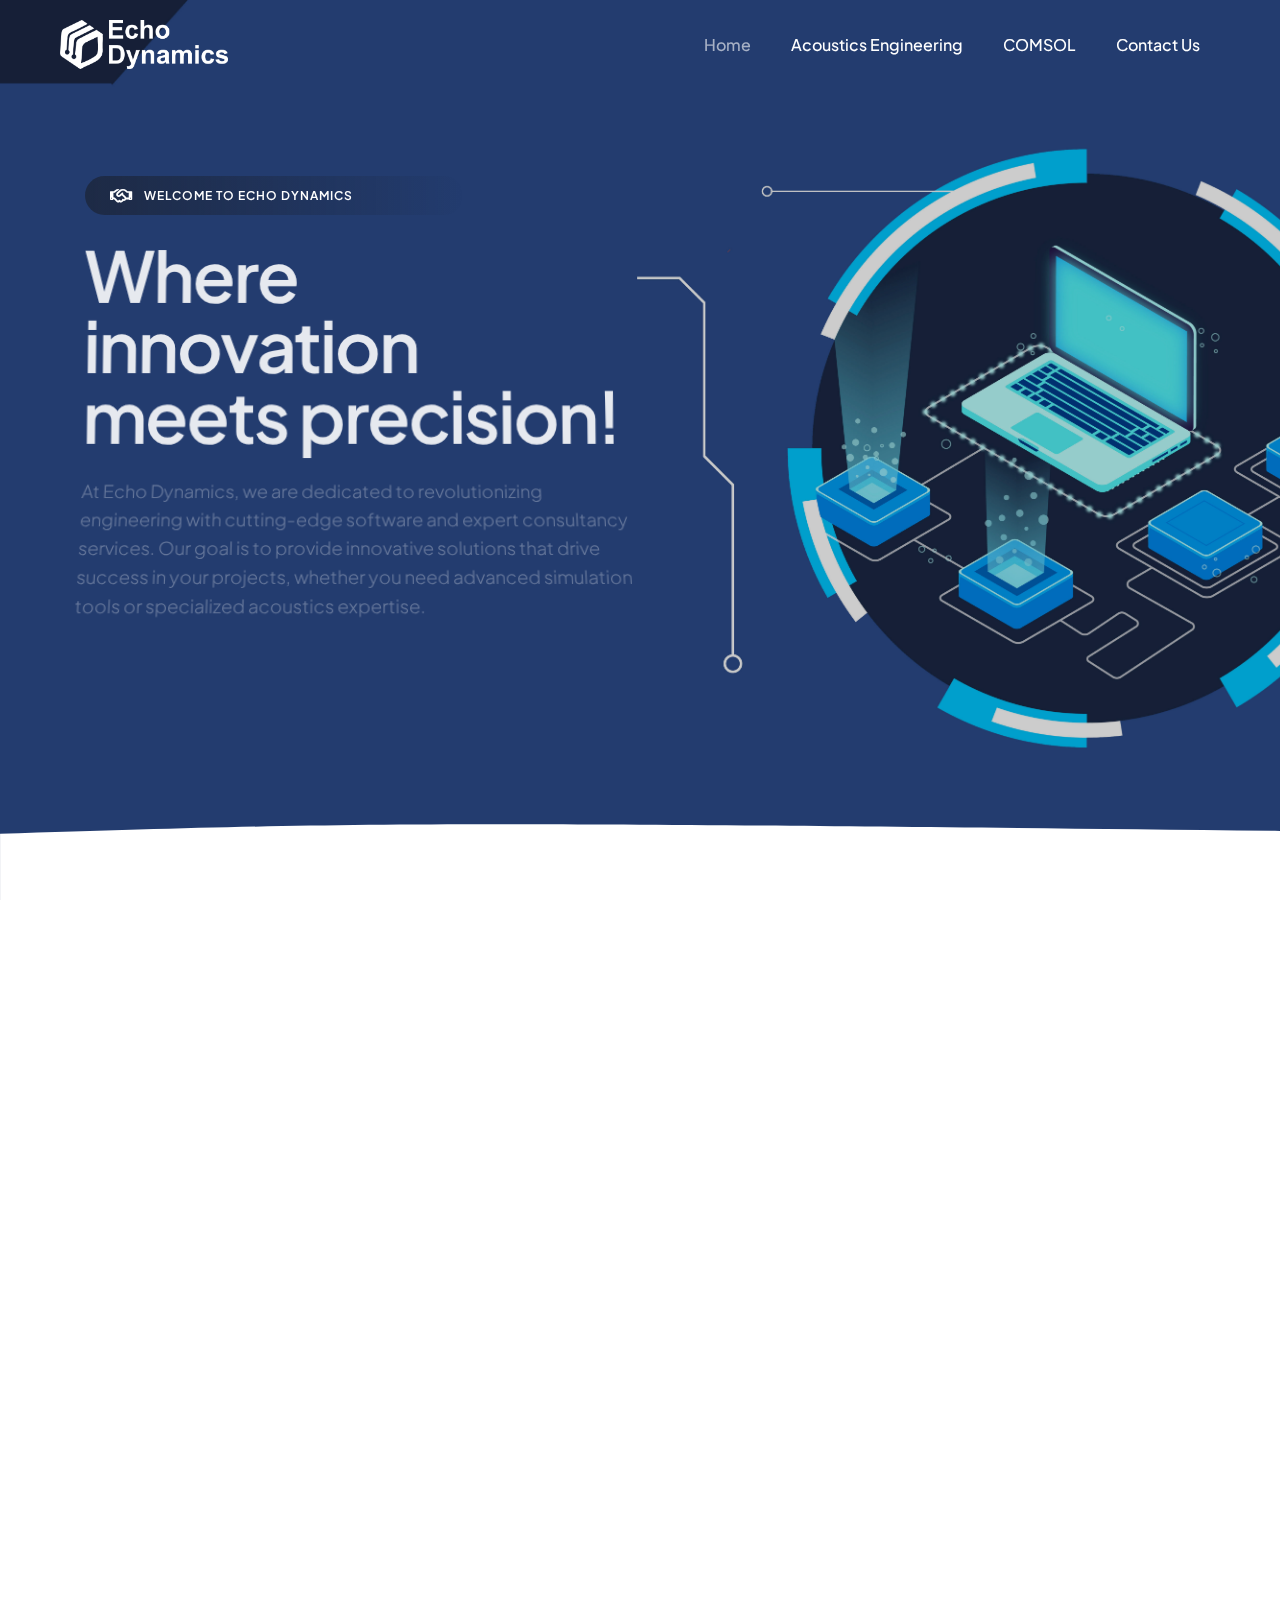
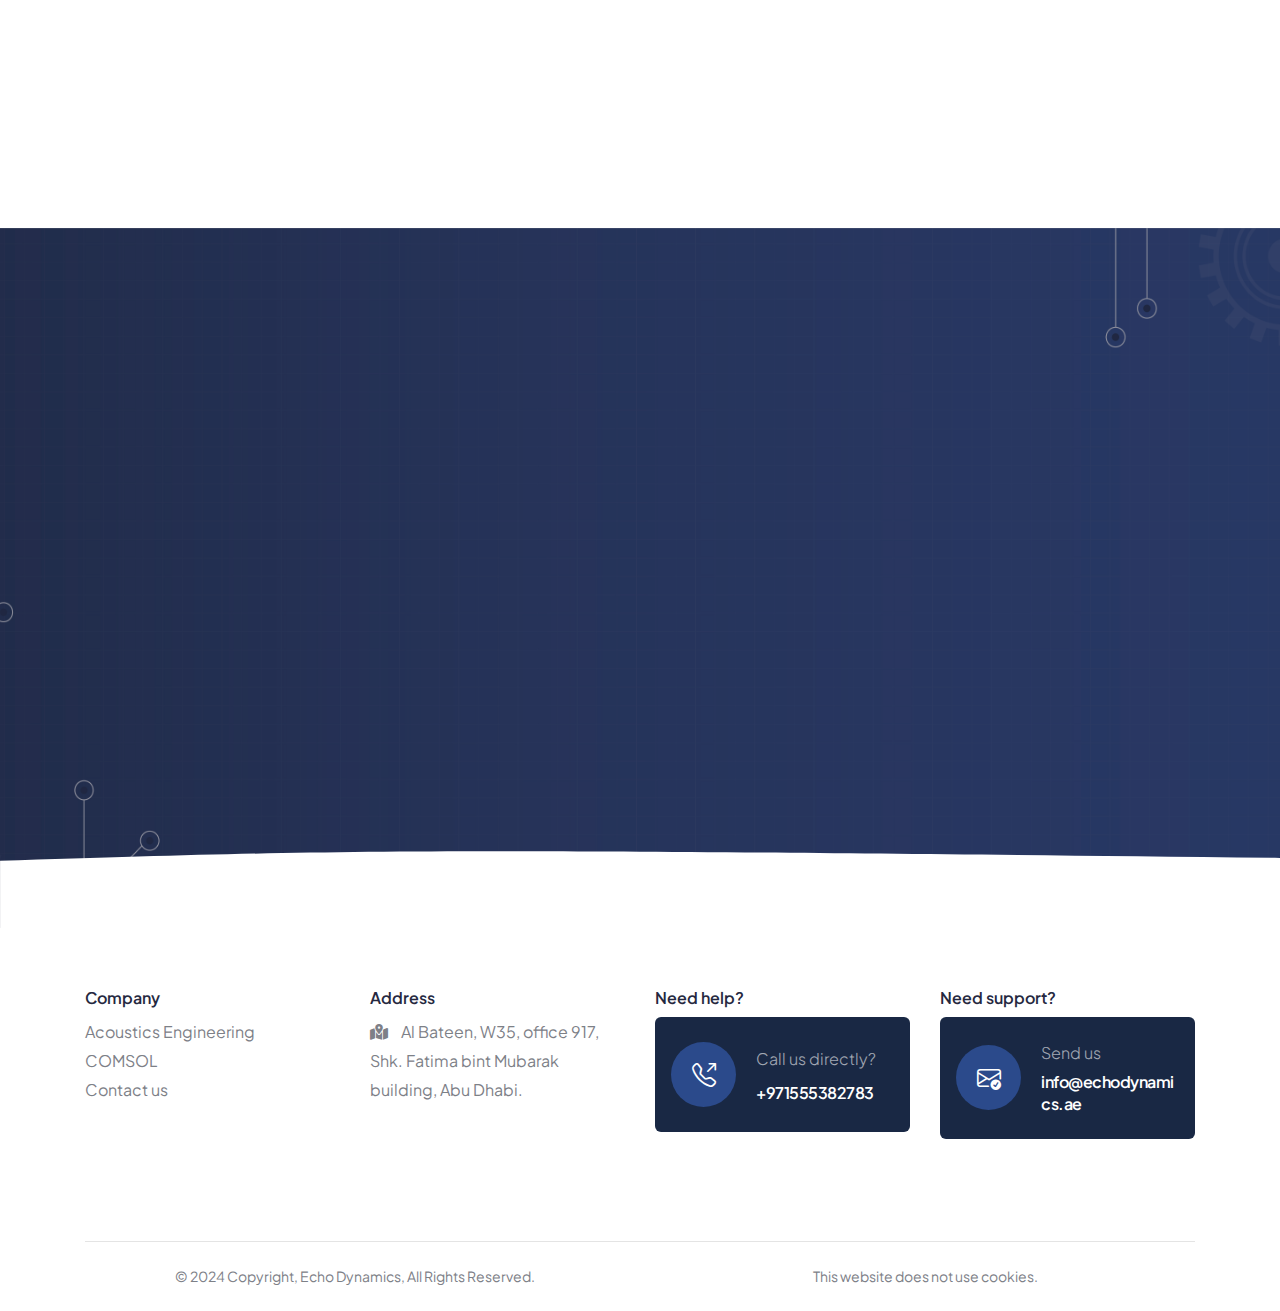
<file: index.html>
﻿<!doctype html>
<html class="no-js" lang="en">
    <head>
        <title>Echo Dynamics</title>
        <meta charset="utf-8">
        <meta http-equiv="X-UA-Compatible" content="IE=edge" />
        <meta name="viewport" content="width=device-width,initial-scale=1.0" />
        <meta name="description" content="Echo Dynamics , Sidlab , SoundPlan , engineering , COMSOL ,  ">
        <!-- favicon icon -->
        <link rel="shortcut icon" href="images/logos/EchoDynamicsIco.png">
        <link rel="apple-touch-icon" href="images/apple-touch-icon-57x57.png">
        <link rel="apple-touch-icon" sizes="72x72" href="images/apple-touch-icon-72x72.png">
        <link rel="apple-touch-icon" sizes="114x114" href="images/apple-touch-icon-114x114.png">
        <!-- google fonts preconnect -->
        <link rel="preconnect" href="https://fonts.googleapis.com" crossorigin>
        <link rel="preconnect" href="https://fonts.gstatic.com" crossorigin>
        <!-- style sheets and font icons -->
        <link rel="stylesheet" href="css/vendors.min.css"/>
        <link rel="stylesheet" href="css/icon.min.css"/>
        <link rel="stylesheet" href="css/style.css"/>
        <link rel="stylesheet" href="css/responsive.css"/>
        <link rel="stylesheet" href="demos/it-business/it-business.css" />
        <style>
            .feature-box-content a:hover {
                color: #2946f3 !important;
            }
        </style>
    </head>
    <body data-mobile-nav-style="full-screen-menu" data-mobile-nav-bg-color="#252840">  
        <!-- start header -->
        <header> 
            <!-- start navigation -->
            <nav class="navbar navbar-expand-lg header-transparent bg-transparent header-reverse glass-effect" data-header-hover="light">
                <div class="container-fluid">
                    <div class="col-auto col-xxl-3 col-lg-2 me-lg-0 me-auto">
                        <a class="navbar-brand" href="index.html">
                            <img src="images/logos/EchoDynamicsLight.png" data-at2x="images/logos/EchoDynamicsLight.png" alt="" class="default-logo">
                            <img src="images/logos/EchoDynamicsLogo.png" data-at2x="images/logos/EchoDynamicsLogo.png" alt="" class="alt-logo">
                            <img src="images/logos/EchoDynamicsLogo.png" data-at2x="images/logos/EchoDynamicsLogo.png" alt="" class="mobile-logo"> 
                        </a>
                    </div>
                    <div class="col-auto col-xxl-6 col-lg-8 menu-order position-static">
                        <button class="navbar-toggler float-start" type="button" data-bs-toggle="collapse" data-bs-target="#navbarNav" aria-controls="navbarNav" aria-label="Toggle navigation">
                            <span class="navbar-toggler-line"></span>
                            <span class="navbar-toggler-line"></span>
                            <span class="navbar-toggler-line"></span>
                            <span class="navbar-toggler-line"></span>
                        </button>
                        <div class="collapse navbar-collapse justify-content-end" id="navbarNav"> 
                            <ul class="navbar-nav"> 
                                <li class="nav-item"><a href="index.html" class="nav-link">Home</a></li>
                                <!-- <li class="nav-item"><a href="demo-it-business-about.html" class="nav-link">About</a></li>  -->
                                <li class="nav-item"><a href="acoustics.html" class="nav-link">Acoustics Engineering</a></li>
                                <li class="nav-item"><a href="comsol.html" class="nav-link">COMSOL</a></li>
                                <li class="nav-item"><a href="#footer" class="nav-link">Contact Us</a></li>
                            </ul>
                        </div>
                    </div>
                    <!-- <div class="col-auto col-xxl-3 col-lg-2 text-end d-none d-sm-flex">
                        <div class="header-icon">
                            <div class="header-button"><a href="demo-it-business-contact.html" class="btn btn-large btn-transparent-white-light btn-rounded text-transform-none border-1">Start a project<i class="fa-solid fa-arrow-right"></i></a></div>
                        </div>  
                    </div> -->
                </div>
            </nav>
            <!-- end navigation -->
        </header>
        <!-- end header -->  
        <!-- start hero section -->
        <section class="cover-background full-screen ipad-top-space-margin py-0 md-h-750px sm-h-650px" style="background-image:url('images/home/header_banner.jpg');">
            <div class="opacity-very-light bg-black"></div>
            <div class="shape-image-animation bottom-0 p-0 w-100 d-none d-md-block"> 
                <svg xmlns="http://www.w3.org/2000/svg" widht="3000" height="400" viewBox="0 180 2500 200" fill="#ffffff"> 
                <path class="st1" d="M 0 250 C 1200 400 1200 50 3000 250 L 3000 550 L 0 550 L 0 250">
                <animate
                    attributeName="d"
                    dur="5s"
                    values="M 0 250 C 1200 400 1200 50 3000 250 L 3000 550 L 0 550 L 0 250;
                            M 0 250 C 400 50 400 400 3000 250 L 3000 550 L 0 550 L 0 250;
                            M 0 250 C 1200 400 1200 50 3000 250 L 3000 550 L 0 550 L 0 250"
                    repeatCount="indefinite"
                    />
                </path>
                </svg>
            </div> 
            <div class="container h-100"> 
                <div class="row align-items-center h-100">
                    <div class="col-xl-6 col-lg-8 col-md-10 position-relative z-index-1" data-anime='{ "el": "childs", "translateY": [0, 0], "perspective": [1200,1200], "scale": [1.05, 1], "rotateX": [30, 0], "opacity": [0,1], "duration": 800, "delay": 200, "staggervalue": 300, "easing": "easeOutQuad" }'>   
                        <span class="ps-25px pe-25px pt-5px pb-5px mb-25px text-uppercase text-white fs-12 ls-1px fw-600 border-radius-100px bg-gradient-dark-gray-transparent d-flex w-70 sm-w-100 d-flex align-items-center">
                            <i class="fa-regular fa-handshake me-10px  text-white icon-small"></i>
                            Welcome to Echo Dynamics
                        </span>
                        <h1 class="text-white fw-600 ls-minus-2px mb-25px">Where innovation meets precision!</h1> 
                        <div>
                            <p class="fw-300 fs-18 w-100 sm-w-95 text-white opacity-6">
                                At Echo Dynamics, we are dedicated to revolutionizing engineering with cutting-edge software and expert consultancy services. Our goal is to provide innovative solutions that drive success in your projects, whether you need advanced simulation tools or specialized acoustics expertise.
                            </p>
                        </div>
                        <a href="#footer" target="blank" class="btn btn-extra-large btn-switch-text btn-gradient-primary btn-rounded me-10px ls-0px mt-15px">
                            <span>
                                <span class="btn-double-text" data-text="Contact us">Contact Us</span>
                                <span><i class="fa-regular fa-envelope"></i></span>
                            </span>
                        </a>
                    </div>  
                </div> 
            </div>
        </section>
        <!-- end hero section -->
        <!-- start section -->
        <section class="pt-3 sm-pt-50px">
            <div class="container">
                <div class="row row-cols-1 row-cols-lg-2 row-cols-md-2 justify-content-center mb-7" data-anime='{ "el": "childs", "translateY": [30, 0], "opacity": [0,1], "duration": 600, "delay":0, "staggervalue": 300, "easing": "easeOutQuad" }'>
                    <!-- start features box item -->
                    <div class="col icon-with-text-style-01 mb-2 md-mb-30px">
                        <div class="feature-box feature-box-left-icon last-paragraph-no-margin">
                            <div class="feature-box-icon me-20px">
                                <img src="images/icons/idea.gif" alt="" width="80px"/>
                            </div>
                            <div class="feature-box-content d-flex align-items-center">
                                <div>
                                    <span class="d-inline-block fs-18 text-dark-gray fw-700 mb-5px">Innovative Software Solutions</span>
                                    <p class="w-100 xl-w-90 lg-w-100">Utilize advanced tools like COMSOL Multiphysics for superior simulation and analysis.</p>
                                </div>
                            </div>
                        </div>
                    </div>
                    <!-- end features box item -->
                    <!-- start features box item -->
                    <div class="col icon-with-text-style-01 mb-2 md-mb-30px">
                        <div class="feature-box feature-box-left-icon last-paragraph-no-margin">
                            <div class="feature-box-icon me-20px">
                                <img src="images/icons/resource.gif" alt="" width="80px" />
                            </div>
                            <div class="feature-box-content d-flex align-items-center">
                                <div>
                                    <span class="d-inline-block fs-18 text-dark-gray fw-700 mb-5px">Exclusive Distribution</span>
                                    <p class="w-100 xl-w-90 lg-w-100">Access COMSOL Multiphysics through our exclusive distribution rights in the Arab Countries.</p>
                                </div>
                            </div>
                        </div>
                    </div>
                    <!-- end features box item -->
                    <!-- start features box item -->
                    <div class="col icon-with-text-style-01 mb-2 md-mb-30px">
                        <div class="feature-box feature-box-left-icon last-paragraph-no-margin">
                            <div class="feature-box-icon me-20px">
                                <img src="images/icons/management-consulting.gif" alt="" width="80px"/>
                            </div>
                            <div class="feature-box-content d-flex align-items-center">
                                <div>
                                    <span class="d-inline-block fs-18 text-dark-gray fw-700 mb-5px">Expert Consultancy</span>
                                    <p class="w-80 xl-w-90 lg-w-100">Benefit from our deep knowledge and experience in Acoustics Engineering.</p>
                                </div>
                            </div>
                        </div>
                    </div>
                    <!-- end features box item --> 
                     <!-- start features box item -->
                    <div class="col icon-with-text-style-01 mb-2 md-mb-30px">
                        <div class="feature-box feature-box-left-icon last-paragraph-no-margin">
                            <div class="feature-box-icon me-20px">
                                <img src="images/icons/review.gif" alt="" width="80px"/>
                            </div>
                            <div class="feature-box-content d-flex align-items-center">
                                <div>
                                    <span class="d-inline-block fs-18 text-dark-gray fw-700 mb-5px">Proven Experience</span>
                                    <p class="w-80 xl-w-90 lg-w-100">Trust in our strong track record and successful project portfolio.</p>
                                </div>
                            </div>
                        </div>
                    </div>
                    <!-- end features box item --> 
                </div>
                <section class="pt-0 sm-pt-50px">
                    <div class="container">
                        <div class="row align-items-center justify-content-center" data-anime='{ " perspective": 1200 }'>
                            <div class="col-lg-6 md-mb-50px" data-anime='{ "translateY": [0, 0], "zoom": [1.1, 1], "rotateX": [50, 0], "opacity": [0,1], "duration": 800, "delay": 200, "staggervalue": 300, "easing": "easeOutQuad" }'>
                                <div class="position-relative m-0 px-5" style="background-color: transparent;" data-anime='{ "translateY": [0, 0], "perspective": [1200,1200], "scale": [1.1, 1], "rotateX": [50, 0], "opacity": [0,0.7], "duration": 800, "delay": 200, "staggervalue": 300, "easing": "easeOutQuad" }' data-bottom-top="transform: translateY(50px)" data-top-bottom="transform: translateY(-50px)">
                                    <img src="images/logos/comsol_logo.png" alt="" class="w-100 border-radius-5px" data-anime='{ "translateY": [0, 0], "opacity": [0,1], "duration": 800, "delay": 0, "staggervalue": 150, "easing": "easeOutQuad" }'>
                                </div>
                            </div>
                            <div class="col-xl-5 offset-xl-1 col-lg-6 text-center text-md-start" data-anime='{ "el": "childs", "translateY": [30, 0], "opacity": [0,1], "duration": 600, "delay": 0, "staggervalue": 300, "easing": "easeOutQuad" }'>
                                    <span class="ps-25px pe-25px mb-20px text-uppercase text-primary-color fs-12 lh-40 fw-700 border-radius-100px bg-gradient-very-light-gray-transparent d-inline-flex"><i class="bi bi-award fs-16 me-5px"></i>Creative insights shaping simulation excellence!</span>
                                    <h3 class="text-dark-gray fs-50 fw-700 ls-minus-2px">Our Software Solutions</h3>
                                    <p class="mb-10px sm-mb-25px">We proudly represent COMSOL Multiphysics as the sole distributor for the Arab Countries. COMSOL Multiphysics is a leading simulation software that provides a powerful platform for modeling and analyzing complex systems across multiple physics domains. This versatile tool enables you to tackle intricate engineering challenges with precision and accuracy</p>
                            </div>
                        </div>
                    </div>
                </section>
            </div>
        </section>
        <!-- end section --> 
        <!-- start section -->
        <section class="cover-background one-third-screen sm-h-100 pb-0 position-relative" style="background-image:url('images/home/footer_banner.jpg');">
            <div class="opacity-extra-medium bg-dark-gray"></div> 
            <div class="container h-100"> 
                <div class="row align-items-center justify-content-center h-100">
                    <div class="col-xl-8 col-lg-10 mb-9 md-mb-15 position-relative z-index-1 text-center d-flex flex-wrap align-items-center justify-content-center" data-anime='{ "el": "childs", "translateY": [50, 0], "opacity": [0,1], "duration": 600, "delay": 0, "staggervalue": 300, "easing": "easeOutQuad" }'>   
                        <span class="ps-25px pe-25px pt-5px pb-5px mb-25px text-uppercase text-white fs-12 ls-1px fw-600 border-radius-100px bg-gradient-dark-gray-transparent d-inline-flex align-items-center text-start sm-lh-20"><i class="bi bi-megaphone text-white d-inline-block align-middle icon-small me-10px"></i> Let's partner to create something remarkable together!</span>
                        <h1 class="text-white fw-600 ls-minus-2px mb-50px">Expert Acoustics Engineering Consultancy</h1> 
                        <!-- <a href="#" > -->
                            <!-- <span class="btn btn-extra-large btn-switch-text btn-gradient-purple-pink btn-rounded me-10px pt-2"> -->
                                <p class="fw-300 fs-18 w-100 sm-w-95 text-white opacity-6">Beyond software, Echo Dynamics excels in providing top-tier Acoustics Engineering consultancy services. With a wealth of experience and a proven track record, our team of experts is dedicated to delivering innovative and practical solutions for all your acoustic needs. From noise control and environmental acoustics to specialized sound analysis, we leverage our extensive expertise to support your projects from concept to completion</p>
                            <!-- </span> -->
                        <!-- </a>  -->
                    </div>  
                </div> 
            </div>
            <div class="shape-image-animation p-0 w-100 bottom-minus-40px xl-bottom-0px d-none d-md-block"> 
                <svg xmlns="http://www.w3.org/2000/svg" widht="3000" height="400" viewBox="0 180 2500 200" fill="#ffffff"> 
                <path class="st1" d="M 0 250 C 1200 400 1200 50 3000 250 L 3000 550 L 0 550 L 0 250">
                <animate
                    attributeName="d"
                    dur="5s"
                    values="M 0 250 C 1200 400 1200 50 3000 250 L 3000 550 L 0 550 L 0 250;
                            M 0 250 C 400 50 400 400 3000 250 L 3000 550 L 0 550 L 0 250;
                            M 0 250 C 1200 400 1200 50 3000 250 L 3000 550 L 0 550 L 0 250"
                    repeatCount="indefinite"
                    />
                </path>
                </svg>
            </div>
        </section>
        <!-- end section -->
        <!-- start cookies popup -->
        <!-- <div id="cookies-popup" class="mfp-hide subscribe-popup">
            <div class="container">
                <div class="row justify-content-center">
                    <div class="col-xxl-6 col-xl-5 col-lg-6 col-md-8 p-60px pt-40px pb-40px xs-p-30px xs-pt-30px xs-pb-30px position-relative box-shadow-quadruple-large bg-white border-radius-10px">
                        <div class="row">
                            <div class="col-12 newsletter-popup position-relative">
                                <h6 class="d-inline-block fw-500 text-dark-gray ls-minus-1px mb-20px">This website uses cookies to ensure you get the best experience on our website. </h6>
                                
                                <button  id="acceptCookies" class="btn btn-extra-large btn-gradient-primary btn-rounded btn-box-shadow d-block mt-20px  mx-auto">Accept All </button>
                                <button title="Close (Esc)" type="button" id="closeCookies-popup" class="mfp-close mfp-close-btn text-dark-gray mx-auto mt-10px">Reject All</button>
                            </div>
                        </div>
                    </div>
                </div>
            </div>
        </div> -->
        <!-- end cookies popup -->
        <!-- start footer -->
        <footer class="p-0 footer-light position-relative" id="footer"> 
            <div class="container position-relative"> 
                <div class="row justify-content-center pt-5 sm-pt-40px">
                    <!-- start footer column -->
                    <!-- <div class="col-6 col-xl-3 col-lg-12 col-sm-6 last-paragraph-no-margin text-xl-start text-lg-center order-sm-1 lg-mb-50px sm-mb-30px">
                        <a href="index.html" class="footer-logo mb-15px d-inline-block"> 
                            <img src="images/demo-it-business-logo-black.png" data-at2x="images/demo-it-business-logo-black@2x.png" alt="">
                        </a>
                        <p class="lh-28 w-90 xl-w-100 mx-lg-auto mx-xl-0">Gearing your company through an innovative strategy.</p>
                        <div class="elements-social social-icon-style-02 mt-15px">
                            <ul class="medium-icon dark">
                                <li class="my-0"><a class="facebook" href="https://www.facebook.com/" target="_blank"><i class="fa-brands fa-facebook-f"></i></a></li>
                                <li class="my-0"><a class="twitter" href="http://www.twitter.com" target="_blank"><i class="fa-brands fa-twitter"></i></a></li> 
                                <li class="my-0"><a class="instagram" href="http://www.instagram.com" target="_blank"><i class="fa-brands fa-instagram"></i></a></li> 
                            </ul>
                        </div>
                    </div> -->
                    <!-- end footer column -->
                    <!-- start footer column -->
                    <div class="col-12 col-xl-3 col-lg-3 col-md-6 col-sm-12 md-mb-30px order-sm-3 order-lg-2">
                        <span class="fw-600 d-block text-dark-gray mb-5px">Company</span>
                        <ul>
                            <!-- <li><a href="demo-it-business-about.html">About</a></li> -->
                            <li><a href="acoustics.html">Acoustics Engineering</a></li>
                            <li><a href="comsol.html">COMSOL</a></li>
                            <li><a href="#footer">Contact us</a></li>
                        </ul>
                    </div>
                    <!-- end footer column -->
                    <!-- start footer column -->
                    <div class="col-12 col-xl-3 col-lg-3 col-md-6 col-sm-12 md-mb-30px order-sm-4 order-lg-3">
                        <span class="fw-600 d-block text-dark-gray mb-5px">Address</span>
                        <ul>
                            <li>
                                <i class="fa-solid fa-map-location-dot"></i>
                                <span class="pl-1" style="padding-left: 10px;">
                                    Al Bateen, W35, office 917, Shk. Fatima bint Mubarak building, Abu Dhabi.
                                </span>
                            </li>
                            
                        </ul>
                    </div>
                    <!-- end footer column -->
                    <!-- start footer column -->
                    <div class="col-12 col-xl-3 col-lg-3 col-md-6 col-sm-12 md-mb-30px order-sm-5 order-lg-4">
                        <span class="fw-600 d-block text-dark-gray mb-5px">Need help?</span>
                        <div class="bg-secondary-color border-radius-6px px-3 pb-25px pt-25px mb-25px">
                            <div class="feature-box feature-box-left-icon-middle">
                                <div class="feature-box-icon feature-box-icon-rounded w-65px h-65px lg-w-50px lg-h-50px me-20px lg-me-15px rounded-circle bg-primary-color rounded-box">
                                    <i class="bi bi-telephone-outbound icon-extra-medium text-white"></i>
                                </div>
                                <div class="feature-box-content last-paragraph-no-margin">
                                    <span class="lh-22 mb-10px d-block text-white opacity-6 fw-300">Call us directly?</span>
                                    <span class="text-white fs-20 fw-500 lh-22 d-block"><a href="tel:+971555382783" class="text-white h6 fw-600">+971555382783</a></span>
                                </div>
                            </div>
                        </div>
                    </div>
                    <!-- end footer column -->
                    <div class="col-12 col-xl-3 col-lg-3 col-md-6 col-sm-12 md-mb-30px order-sm-5 order-lg-4">
                        <span class="fw-600 d-block text-dark-gray mb-5px">Need support?</span>
                        <div class="bg-secondary-color border-radius-6px px-3 pb-25px pt-25px mb-25px">
                            <div class="feature-box feature-box-left-icon-middle">
                                <div class="feature-box-icon feature-box-icon-rounded w-65px h-65px lg-w-50px lg-h-50px me-20px lg-me-15px rounded-circle bg-primary-color rounded-box">
                                    <i class="bi bi-envelope-check icon-extra-medium text-white"></i>
                                </div>
                                <div class="feature-box-content last-paragraph-no-margin">
                                    <span class="lh-22 mb-5px d-block text-white opacity-6 fw-300">Send us</span>
                                    <span class="text-white fs-20 fw-500 lh-22 d-block">
                                        <a href="mailto:info@echodynamics.ae" class="text-white h6 fw-600">info@echodynamics.ae</a>
                                    </span>
                                </div>
                            </div>
                        </div>
                    </div>
                </div>
                <div class="row justify-content-center align-items-center pt-7">
                    <!-- start divider -->
                    <div class="col-12">
                        <div class="divider-style-03 divider-style-03-01 border-color-extra-medium-gray"></div>
                    </div>
                    <!-- end divider -->
                    <!-- start copyright -->
                    <div class="col-md-6 pt-20px pb-20px md-pt-0 order-2 order-lg-1 text-center text-lg-start last-paragraph-no-margin fs-14">
                        <p class="text-center">
                            &copy; 2024 Copyright, Echo Dynamics, All Rights Reserved.
                        </p>
                    </div>
                    <div class="col-md-6 pt-20px pb-20px md-pt-0 order-2 order-lg-1 text-center text-lg-start last-paragraph-no-margin fs-14">
                        <p class="text-center">
                            This website does not use cookies.
                        </p>
                    </div>
                    <!-- end copyright -->
                </div>
            </div> 
        </footer>
        <!-- end footer -->
        <!-- start scroll progress -->
        <!-- <div class="scroll-progress d-none d-xxl-block">
            <a href="#" class="scroll-top" aria-label="scroll">
                <span class="scroll-text">Scroll</span><span class="scroll-line"><span class="scroll-point"></span></span>
            </a>
        </div> -->
        <!-- end scroll progress -->
        <!-- javascript libraries -->
        <script type="text/javascript" src="js/jquery.js"></script>
        <script type="text/javascript" src="js/vendors.min.js"></script>
        <script type="text/javascript" src="js/main.js"></script>
        <!-- <script>
            document.addEventListener("DOMContentLoaded", function() {

                    // Show cookie consent if not already accepted
                    if (!getCookie("acceptCookies")) {
                        document.getElementById("cookies-popup").style.display = "block";
                        $.magnificPopup.open({
                            showCloseBtn: false,
                            items: {
                                src: '#cookies-popup'
                            },
                            type: 'inline',
                            mainClass: 'my-mfp-zoom-in',
                        });
                    }

                    // When user clicks on "Got it!" button
                    document.getElementById("acceptCookies").onclick = function() {
                        setCookie("acceptCookies", true, 365);
                        $.magnificPopup.close(); 
                    };

                    // When user clicks on the close button
                    document.getElementById("closeCookies-popup").onclick = function() {
                        $.magnificPopup.close(); 
                    };

                    // Function to set a cookie
                    function setCookie(name, value, days) {
                        var expires = "";
                        if (days) {
                            var date = new Date();
                            date.setTime(date.getTime() + (days * 24 * 60 * 60 * 1000));
                            expires = "; expire_date=" + date.toUTCString();
                        }
                        document.cookie = name + "=" + (value || "") + expires;
                    }

                    // Function to get a cookie
                    function getCookie(name) {
                        var nameEQ = name + "=";
                        var ca = document.cookie.split(';');
                        for (var i = 0; i < ca.length; i++) {
                            var c = ca[i];
                            while (c.charAt(0) == ' ') c = c.substring(1, c.length);
                            if (c.indexOf(nameEQ) == 0) return c.substring(nameEQ.length, c.length);
                        }
                        return null;
                    }
            });
        </script> -->
    </body>
</html>
</file>
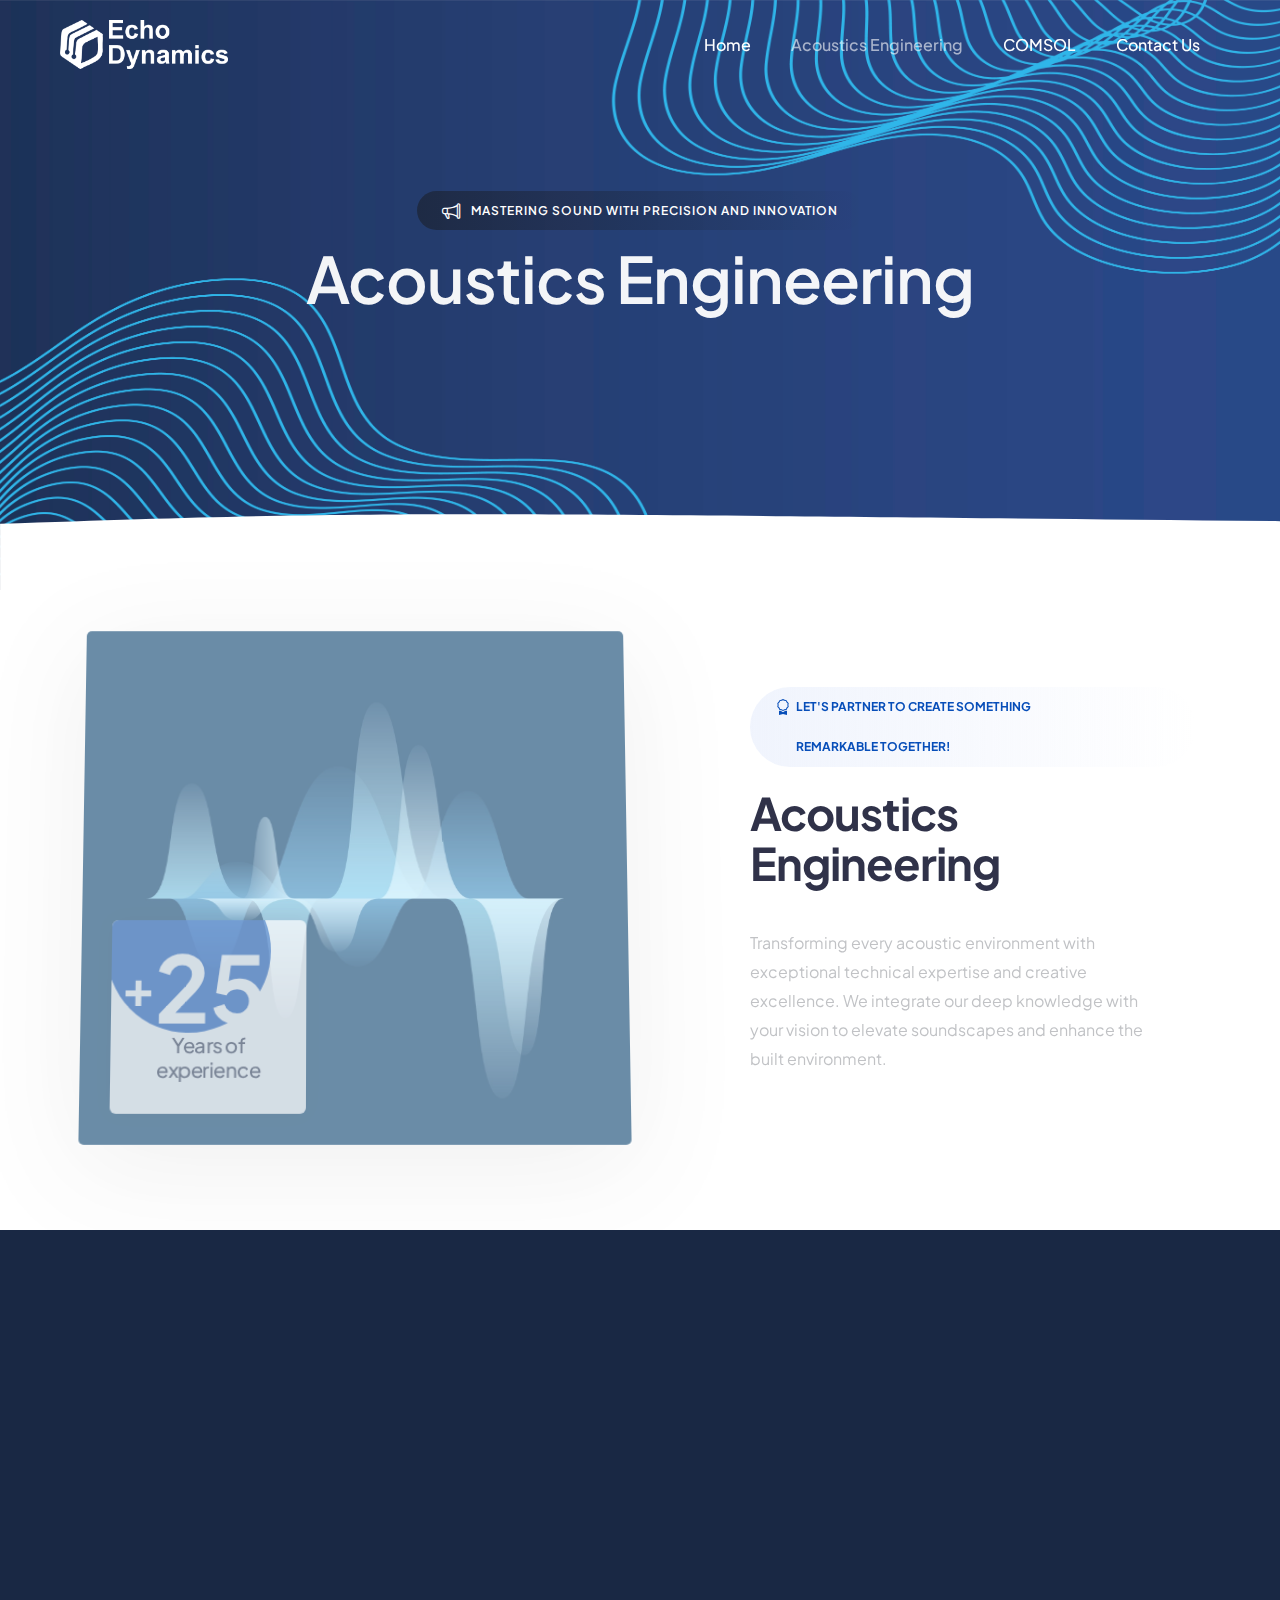
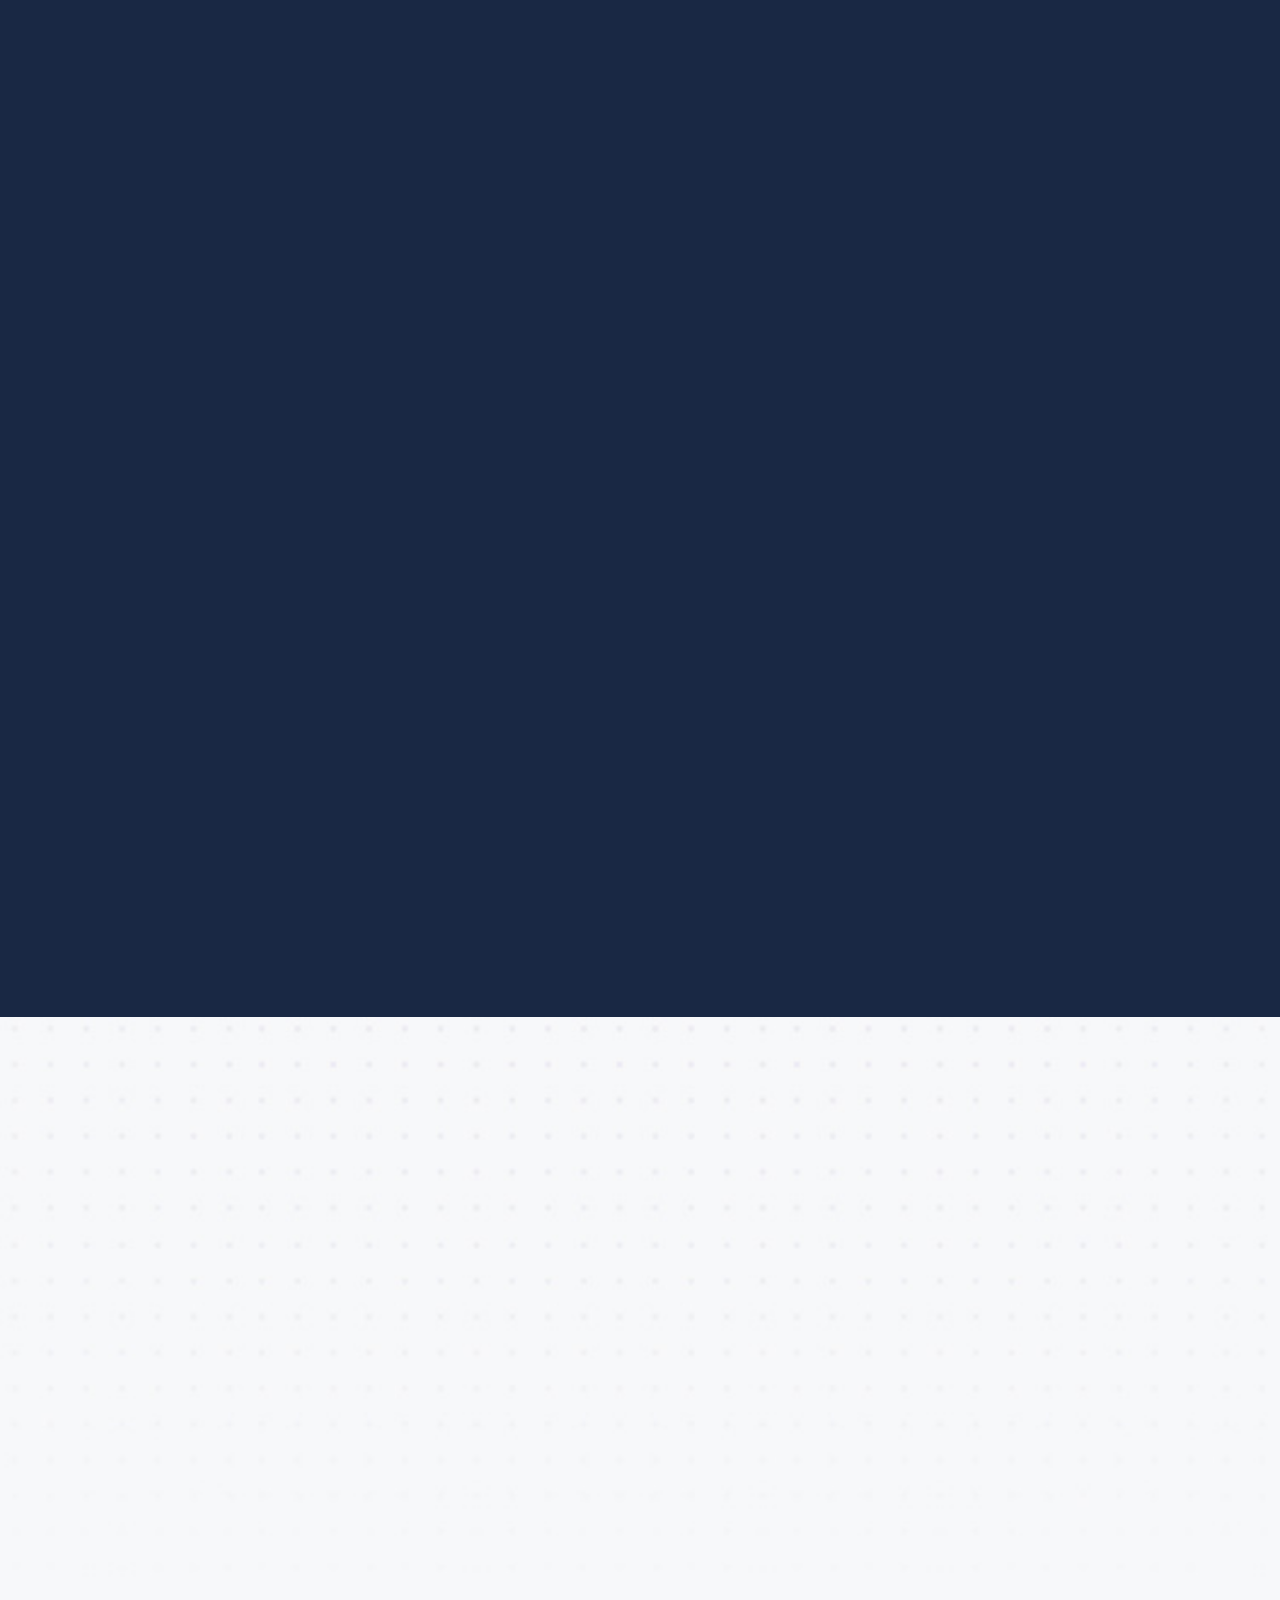
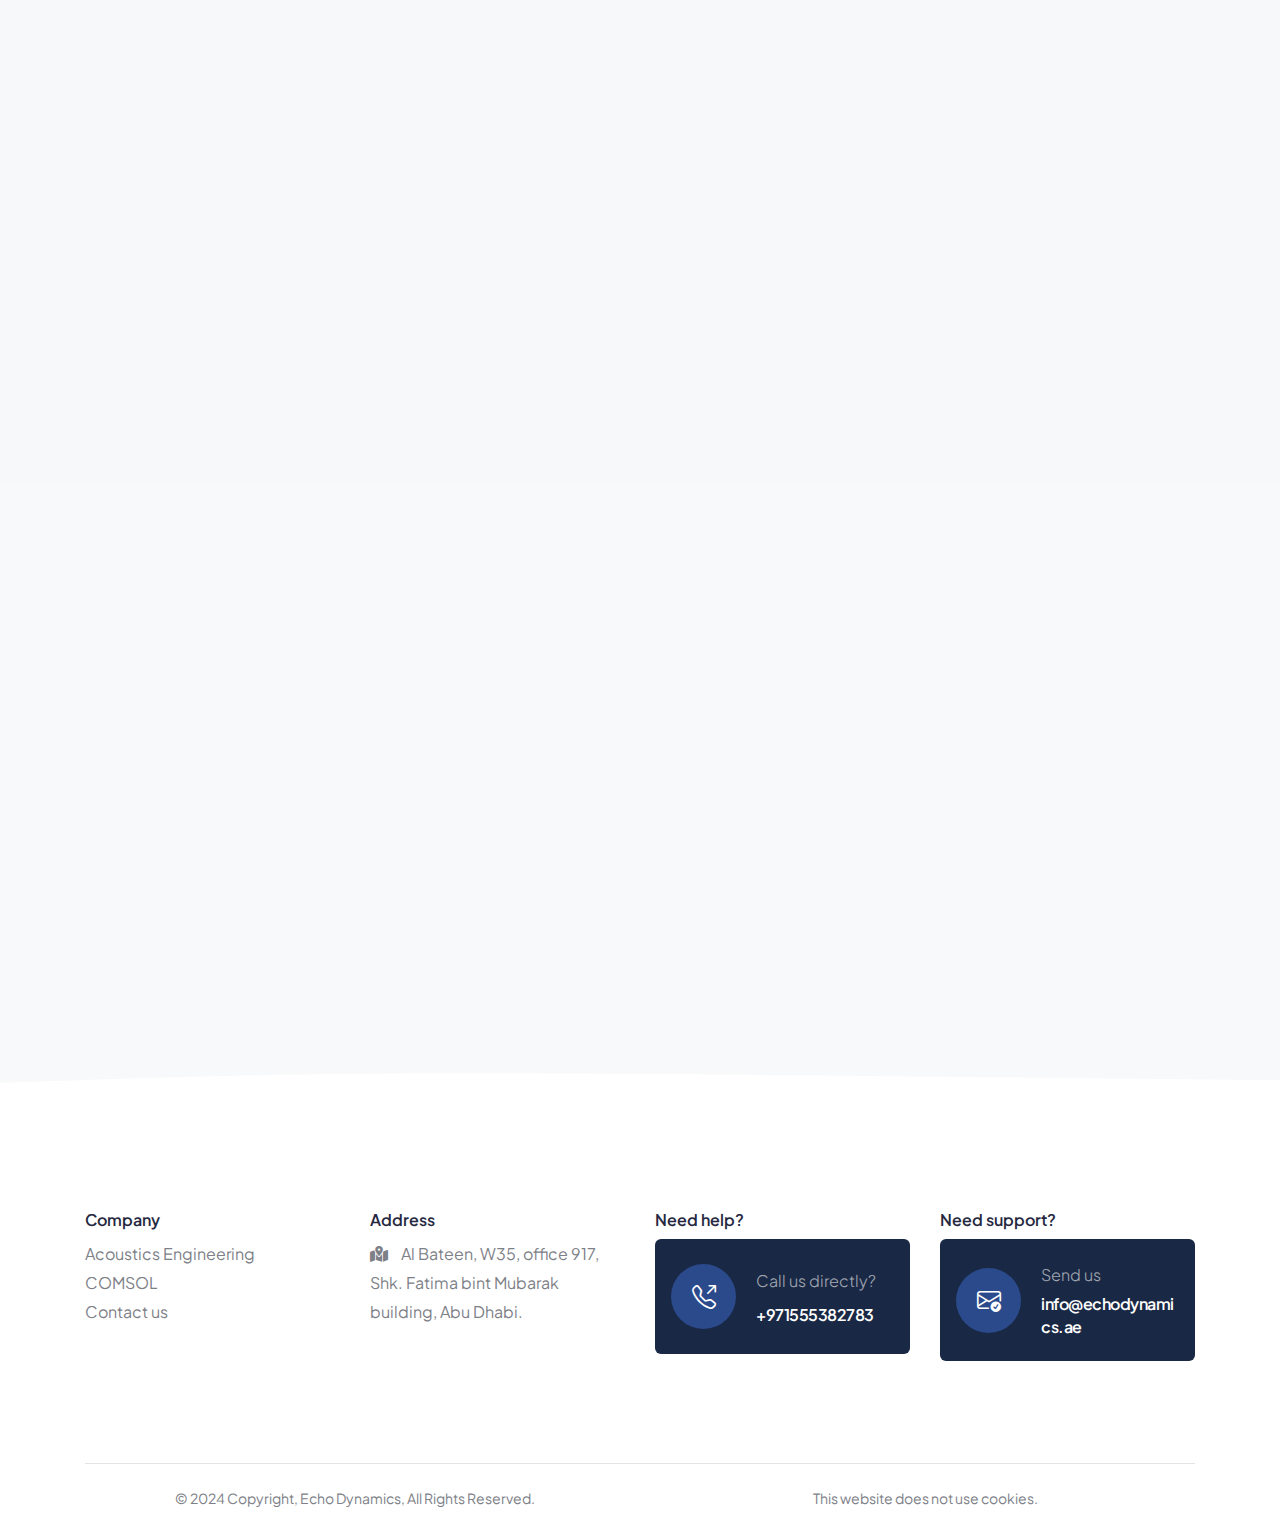
<file: acoustics.html>
﻿<!doctype html>
<html class="no-js" lang="en">
    <head>
        <title>Echo Dynamics</title>
        <meta charset="utf-8">
        <meta http-equiv="X-UA-Compatible" content="IE=edge" />
        <meta name="viewport" content="width=device-width,initial-scale=1.0" />
        <meta name="description" content="Echo Dynamics , Sidlab , SoundPlan , engineering , COMSOL ,  ">
        <!-- favicon icon -->
        <link rel="shortcut icon" href="images/logos/EchoDynamicsIco.png">
        <link rel="apple-touch-icon" href="images/apple-touch-icon-57x57.png">
        <link rel="apple-touch-icon" sizes="72x72" href="images/apple-touch-icon-72x72.png">
        <link rel="apple-touch-icon" sizes="114x114" href="images/apple-touch-icon-114x114.png">
        <!-- google fonts preconnect -->
        <link rel="preconnect" href="https://fonts.googleapis.com" crossorigin>
        <link rel="preconnect" href="https://fonts.gstatic.com" crossorigin>
        <!-- style sheets and font icons -->
        <link rel="stylesheet" href="css/vendors.min.css"/>
        <link rel="stylesheet" href="css/icon.min.css"/>
        <link rel="stylesheet" href="css/style.css"/>
        <link rel="stylesheet" href="css/responsive.css"/>
        <link rel="stylesheet" href="demos/it-business/it-business.css" />
    </head>
    <body data-mobile-nav-style="full-screen-menu" data-mobile-nav-bg-color="#252840">  
        <!-- start header -->
        <header> 
            <!-- start navigation -->
            <nav class="navbar navbar-expand-lg header-transparent bg-transparent header-reverse glass-effect" data-header-hover="light">
                <div class="container-fluid">
                    <div class="col-auto col-xxl-3 col-lg-2 me-lg-0 me-auto">
                        <a class="navbar-brand" href="index.html">
                            <img src="images/logos/EchoDynamicsLight.png" data-at2x="images/logos/EchoDynamicsLight.png" alt="" class="default-logo">
                            <img src="images/logos/EchoDynamicsLogo.png" data-at2x="images/logos/EchoDynamicsLogo.png" alt="" class="alt-logo">
                            <img src="images/logos/EchoDynamicsLogo.png" data-at2x="images/logos/EchoDynamicsLogo.png" alt="" class="mobile-logo"> 
                        </a>
                    </div>
                    <div class="col-auto col-xxl-6 col-lg-8 menu-order position-static">
                        <button class="navbar-toggler float-start" type="button" data-bs-toggle="collapse" data-bs-target="#navbarNav" aria-controls="navbarNav" aria-label="Toggle navigation">
                            <span class="navbar-toggler-line"></span>
                            <span class="navbar-toggler-line"></span>
                            <span class="navbar-toggler-line"></span>
                            <span class="navbar-toggler-line"></span>
                        </button>
                        <div class="collapse navbar-collapse justify-content-end" id="navbarNav"> 
                            <ul class="navbar-nav"> 
                                <li class="nav-item"><a href="index.html" class="nav-link">Home</a></li>
                                <!-- <li class="nav-item"><a href="demo-it-business-about.html" class="nav-link">About</a></li>  -->
                                <li class="nav-item"><a href="acoustics.html" class="nav-link">Acoustics Engineering</a></li>
                                <li class="nav-item"><a href="comsol.html" class="nav-link">COMSOL</a></li>
                                <li class="nav-item"><a href="#footer" class="nav-link">Contact Us</a></li>
                            </ul>
                        </div>
                    </div>
                    <!-- <div class="col-auto col-xxl-3 col-lg-2 text-end d-none d-sm-flex">
                        <div class="header-icon">
                            <div class="header-button"><a href="demo-it-business-contact.html" class="btn btn-large btn-transparent-white-light btn-rounded text-transform-none border-1">Start a project<i class="fa-solid fa-arrow-right"></i></a></div>
                        </div>  
                    </div> -->
                </div>
            </nav>
            <!-- end navigation -->
        </header>
        <!-- end header -->  
        <!-- start page title -->
        <section class="pt-0 cover-background ipad-top-space-margin sm-pb-0" style="background-image:url('images/acoustics/acoustic_banner.jpg');">
            <div class="shape-image-animation bottom-0 p-0 w-100 d-none d-md-block"> 
                <svg xmlns="http://www.w3.org/2000/svg" widht="3000" height="400" viewBox="0 180 2500 200" fill="#ffffff"> 
                <path class="st1" d="M 0 250 C 1200 400 1200 50 3000 250 L 3000 550 L 0 550 L 0 250">
                <animate
                    attributeName="d"
                    dur="5s"
                    values="M 0 250 C 1200 400 1200 50 3000 250 L 3000 550 L 0 550 L 0 250;
                            M 0 250 C 400 50 400 400 3000 250 L 3000 550 L 0 550 L 0 250;
                            M 0 250 C 1200 400 1200 50 3000 250 L 3000 550 L 0 550 L 0 250"
                    repeatCount="indefinite"
                    />
                </path>
                </svg>
            </div>
            <div class="container">
                <div class="row align-items-center justify-content-center h-500px sm-h-300px">
                    <div class="col-12 col-lg-8 col-md-10 position-relative text-center page-title-extra-large d-flex flex-wrap flex-column align-items-center justify-content-center" data-anime='{ "el": "childs", "translateY": [30, 0], "opacity": [0,1], "duration": 600, "delay": 0, "staggervalue": 300, "easing": "easeOutQuad" }'>
                        <span class="ps-25px pe-25px pt-5px pb-5px mb-15px text-uppercase text-white fs-12 ls-1px fw-600 border-radius-100px bg-gradient-dark-gray-transparent d-flex"><i class="bi bi-megaphone text-white icon-small me-10px"></i>Mastering Sound with Precision and Innovation</span>
                        <h1 class="mb-0 text-white fw-600 ls-minus-1px">Acoustics Engineering</h1>
                    </div> 
                </div>
            </div>
        </section>
        <!-- end page title -->
        <!-- start section -->
        <section class="pt-3 sm-pt-50px">
            <div class="container">
                <div class="row align-items-center justify-content-center" data-anime='{ " perspective": 1200 }'>
                    <div class="col-lg-6 md-mb-50px" data-anime='{ "translateY": [0, 0], "zoom": [1.1, 1], "rotateX": [50, 0], "opacity": [0,1], "duration": 800, "delay": 200, "staggervalue": 300, "easing": "easeOutQuad" }'>
                        <figure class="position-relative m-0" data-anime='{ "translateY": [0, 0], "perspective": [1200,1200], "scale": [1.1, 1], "rotateX": [50, 0], "opacity": [0,0.7], "duration": 800, "delay": 200, "staggervalue": 300, "easing": "easeOutQuad" }' data-shadow-animation="true" data-bottom-top="transform: translateY(50px)" data-top-bottom="transform: translateY(-50px)">
                            <img src="images/acoustics/waves.jpg" alt="" class="w-100 border-radius-5px" data-anime='{ "translateY": [0, 0], "opacity": [0,1], "duration": 800, "delay": 0, "staggervalue": 150, "easing": "easeOutQuad" }'>
                            <figcaption class="w-190px sm-w-180px xs-w-140px bg-white p-30px xs-p-15px border-radius-6px position-absolute bottom-30px left-30px xs-bottom-20px xs-left-15px overflow-hidden box-shadow-medium animation-float text-center" data-anime='{ "translateY": [0, 0], "opacity": [0,1], "duration": 1000, "delay": 300, "staggervalue": 300, "easing": "easeOutQuad" }'> 
                                <span class="fs-90 xs-fs-80 fw-700 text-white d-block position-relative z-index-1 d-flex align-items-center" style="margin-left: -20px; margin-top: -10px;"><small class="fs-50">+</small>25</span>
                                <div class="fw-500 fs-20 xs-fs-18 d-block text-dark-gray lh-24 xs-lh-22 ls-minus-05px xs-mb-5px">Years of experience</div>
                                <div class="h-160px w-160px border-radius-100 bg-base-color position-absolute left-minus-5px xs-left-minus-25px top-minus-50px sm-top-minus-80px xs-top-minus-100px z-index-0"></div>
                            </figcaption>
                        </figure>
                    </div>
                    <div class="col-xl-5 offset-xl-1 col-lg-6 text-center text-md-start" data-anime='{ "el": "childs", "translateY": [30, 0], "opacity": [0,1], "duration": 600, "delay": 0, "staggervalue": 300, "easing": "easeOutQuad" }'>
                        <span class="ps-25px pe-25px mb-20px text-uppercase text-base-color fs-12 lh-40 fw-700 border-radius-100px bg-gradient-very-light-gray-transparent d-inline-flex justify-content-center justify-content-md-start"><i class="bi bi-award fs-16 me-5px"></i>Let's partner to create something remarkable together!</span>
                        <h3 class="text-dark-gray fw-700 ls-minus-1px">Acoustics Engineering</h3>
                        <p class="w-95 md-w-100">Transforming every acoustic environment with exceptional technical expertise and creative excellence. We integrate our deep knowledge with your vision to elevate soundscapes and enhance the built environment.</p>
                    </div>
                </div>
            </div>
        </section>
        <!-- end section -->
        <!-- start section -->
        <section class="bg-secondary-color big-section">
            <div class="container">
                <div class="row row-cols-1 row-cols-lg-2 justify-content-center" data-anime='{ "el": "childs", "translateY": [30, 0], "opacity": [0,1], "duration": 600, "delay": 0, "staggervalue": 300, "easing": "easeOutQuad" }'>
                    <!-- start features box item -->
                    <div class="col icon-with-text-style-02 transition-inner-all mb-30px">
                        <div class="feature-box feature-box-left-icon-middle text-start hover-box dark-hover bg-primary-color border-radius-8px p-9 overflow-hidden last-paragraph-no-margin h-100">
                            <div class="feature-box-icon">
                                <i class="line-icon-Sound-Wave icon-double-large text-white"></i>
                            </div>
                            <div class="feature-box-content">
                                <span class="d-inline-block fs-18 text-white fw-500 mb-5px">Expert Acoustics Consultancy Services</span>
                                <p class="text-light opacity-75">Design, assess, and manage sound and vibration control with our advanced engineering solutions. Our consultancy team is equipped to handle every acoustics challenge with unparalleled proficiency.</p>
                            </div>
                            <div class="feature-box-overlay bg-cornflower-blue"></div>
                        </div>  
                    </div>
                    <!-- end features box item -->                    
                    <!-- start features box item -->
                    <div class="col icon-with-text-style-02 transition-inner-all mb-30px">
                        <div class="feature-box feature-box-left-icon-middle text-start hover-box dark-hover bg-primary-color border-radius-8px p-9 overflow-hidden last-paragraph-no-margin h-100">
                            <div class="feature-box-icon">
                                <i class="line-icon-Medal-2 icon-double-large text-white"></i>
                            </div>
                            <div class="feature-box-content">
                                <span class="d-inline-block fs-18 text-white fw-500 mb-5px">Unmatched Expertise</span>
                                <p class="text-light opacity-75">Our team of acoustics professionals includes renowned Professors, M.Sc. graduates, and seasoned Engineers specializing in Acoustics, Vibration, Modelling & Simulation, and Machine Design. With this depth of expertise, we deliver precise and effective solutions for all your acoustics and vibration needs.</p>
                            </div>
                            <div class="feature-box-overlay bg-cornflower-blue"></div>
                        </div>  
                    </div>
                    <!-- end features box item -->                    
                    <!-- start features box item -->
                    <div class="col icon-with-text-style-02 transition-inner-all mb-30px">
                        <div class="feature-box feature-box-left-icon-middle text-start hover-box dark-hover bg-primary-color border-radius-8px p-9 overflow-hidden last-paragraph-no-margin h-100">
                            <div class="feature-box-icon">
                                <i class="line-icon-Global-Position icon-double-large text-white"></i>
                            </div>
                            <div class="feature-box-content">
                                <span class="d-inline-block fs-18 text-white fw-500 mb-5px">Global Reach</span>
                                <p class="text-light opacity-75">Our diverse experience spans across multiple continents, including Egypt, the Gulf Countries, Europe, the USA, and China. This global perspective equips us to address the unique acoustic challenges of various regions, ensuring solutions that comply with local regulations and standards.</p>
                            </div>
                            <div class="feature-box-overlay bg-cornflower-blue"></div>
                        </div>  
                    </div>
                    <!-- end features box item -->                    
                    <!-- start features box item -->
                    <div class="col icon-with-text-style-02 transition-inner-all mb-30px">
                        <div class="feature-box feature-box-left-icon-middle text-start hover-box dark-hover bg-primary-color border-radius-8px p-9 overflow-hidden last-paragraph-no-margin h-100">
                            <div class="feature-box-icon">
                                <i class="line-icon-Settings-Window icon-double-large text-white"></i>
                            </div>
                            <div class="feature-box-content">
                                <span class="d-inline-block fs-18 text-white fw-500 mb-5px">Comprehensive Services </span>
                                <p class="text-light opacity-75">From initial design through to final implementation, our services cover every facet of Acoustics Engineering. Whether you require soundproofing solutions for architectural projects or noise management for industrial applications, our team provides end-to-end support.</p>
                            </div>
                            <div class="feature-box-overlay bg-cornflower-blue"></div>
                        </div>  
                    </div>
                    <!-- end features box item -->   
                     <!-- start features box item -->
                    <div class="col icon-with-text-style-02 transition-inner-all md-mb-30px">
                        <div class="feature-box feature-box-left-icon-middle text-start hover-box dark-hover bg-primary-color border-radius-8px p-9 overflow-hidden last-paragraph-no-margin h-100">
                            <div class="feature-box-icon">
                                <i class="line-icon-Chip icon-double-large text-white"></i>
                            </div>
                            <div class="feature-box-content">
                                <span class="d-inline-block fs-18 text-white fw-500 mb-5px">Advanced Technology </span>
                                <p class="text-light opacity-75">We employ cutting-edge tools and technologies to model and simulate acoustic environments with precision. This allows us to deliver accurate predictions and effective recommendations for optimizing sound quality and controlling vibrations in your projects.</p>
                            </div>
                            <div class="feature-box-overlay bg-cornflower-blue"></div>
                        </div>  
                    </div>
                    <!-- end features box item -->                    
                    <!-- start features box item -->
                    <div class="col icon-with-text-style-02 transition-inner-all">
                        <div class="feature-box feature-box-left-icon-middle text-start hover-box dark-hover bg-primary-color border-radius-8px p-9 overflow-hidden last-paragraph-no-margin h-100">
                            <div class="feature-box-icon">
                                <i class="line-icon-Support icon-double-large text-white"></i>
                            </div>
                            <div class="feature-box-content">
                                <span class="d-inline-block fs-18 text-white fw-500 mb-5px">Dedicated Support </span>
                                <p class="text-light opacity-75">Our commitment to exceptional customer service means we work closely with you throughout the entire project lifecycle. We pride ourselves on delivering timely, proactive solutions that surpass expectations, tailored specifically to your needs.</p>
                            </div>
                            <div class="feature-box-overlay bg-cornflower-blue"></div>
                        </div>  
                    </div>
                    <!-- end features box item -->                    
                </div>
                <div class="row justify-content-center mt-5" data-anime='{ "el": "childs", "translateY": [30, 0], "opacity": [0,1], "duration": 600, "delay": 0, "staggervalue": 300, "easing": "easeOutQuad" }'>
                    <div class="col-auto text-center last-paragraph-no-margin">
                        <div class="feature-box feature-box-left-icon-middle overflow-hidden">
                            <div class="feature-box-icon me-10px">
                                <i class="bi bi-chat-text icon-extra-medium text-white"></i>
                            </div>
                            <div class="feature-box-content last-paragraph-no-margin text-white text-uppercase fs-15 fw-500 ls-05px">
                                Let us turn your vision into a masterpiece of sound.
                            </div>
                        </div>
                    </div>
                </div>
            </div>
        </section>
        <!-- end section -->
        <!-- start section -->
         <!-- start section -->
        <section class="cover-background" style="background-image: url(images/demo-startup-who-we-are-bg.jpg)">
            <div class="container">
                <div class="row justify-content-center mb-3">
                    <div class="col-lg-7 text-center" data-anime='{ "el": "childs", "translateY": [50, 0], "opacity": [0,1], "duration": 600, "delay": 0, "staggervalue": 300, "easing": "easeOutQuad" }'>
                        <span class="alt-font text-uppercase fw-600 d-inline-block ls-1px">Top performance</span>
                        <h3 class="alt-font text-dark-gray fw-600 ls-minus-1px shadow-none" data-shadow-animation="true" data-animation-delay="1000">Our <span class="text-highlight fw-800">Services<span class="bg-gradient-emerald-blue-emerald-green h-8px bottom-10px opacity-6 separator-animation"></span></span> Include</h3>
                    </div>
                </div>
                <div class="row row-cols-1 row-cols-lg-3 row-cols-sm-2 justify-content-center" data-anime='{ "el": "childs", "rotateZ": [5, 0], "translateY": [50, 0], "opacity": [0,1], "duration": 600, "delay": 0, "staggervalue": 300, "easing": "easeOutQuad" }'>
                    <!-- start features box item -->
                    <div class="col icon-with-text-style-04 transition-inner-all md-mb-30px mb-2">
                        <div class="feature-box bg-white box-shadow-quadruple-large box-shadow-quadruple-large-hover justify-content-start border-radius-5px overflow-hidden pt-10 pb-10 ps-8 pe-8 lg-p-12 h-100 last-paragraph-no-margin">
                            <div class="feature-box-content">
                                <span class="d-inline-block alt-font text-dark-gray fw-700 mb-15px fs-18">Mechanical Noise & Vibration Control</span>
                               
                                <div class="feature-box feature-box-left-icon-middle overflow-hidden mb-2">
                                    <div class="feature-box-icon feature-box-icon-rounded w-25px h-25px bg-very-light-gray rounded-circle me-15px">
                                        <i class="fa-solid fa-check fs-10 text-base-color"></i> 
                                    </div>
                                    <div class="feature-box-content" style="line-height: 20px !important"> 
                                        <small class="text-dark-gray fw-500">Machine room design.</small>
                                    </div>
                                </div>
                                <div class="feature-box feature-box-left-icon-middle overflow-hidden mb-2">
                                    <div class="feature-box-icon feature-box-icon-rounded w-25px h-25px bg-very-light-gray rounded-circle me-15px">
                                        <i class="fa-solid fa-check fs-10 text-base-color"></i> 
                                    </div>
                                    <div class="feature-box-content" style="line-height: 20px !important"> 
                                        <small class="text-dark-gray fw-500">Vibration isolation for machinery.</small>
                                    </div>
                                </div>
                                <div class="feature-box feature-box-left-icon-middle overflow-hidden mb-2">
                                    <div class="feature-box-icon feature-box-icon-rounded w-25px h-25px bg-very-light-gray rounded-circle me-15px">
                                        <i class="fa-solid fa-check fs-10 text-base-color"></i> 
                                    </div>
                                    <div class="feature-box-content" style="line-height: 20px !important"> 
                                        <small class="text-dark-gray fw-500">HVAC noise control and air duct design.</small>
                                    </div>
                                </div>
                                <div class="feature-box feature-box-left-icon-middle overflow-hidden mb-2">
                                    <div class="feature-box-icon feature-box-icon-rounded w-25px h-25px bg-very-light-gray rounded-circle me-15px">
                                        <i class="fa-solid fa-check fs-10 text-base-color"></i> 
                                    </div>
                                    <div class="feature-box-content" style="line-height: 20px !important"> 
                                        <small class="text-dark-gray fw-500">Silencing for fans and mechanical equipment.</small>
                                    </div>
                                </div>
                                <div class="feature-box feature-box-left-icon-middle overflow-hidden mb-2">
                                    <div class="feature-box-icon feature-box-icon-rounded w-25px h-25px bg-very-light-gray rounded-circle me-15px">
                                        <i class="fa-solid fa-check fs-10 text-base-color"></i> 
                                    </div>
                                    <div class="feature-box-content" style="line-height: 20px !important"> 
                                        <small class="text-dark-gray fw-500">Generator set noise and vibration control.</small>
                                    </div>
                                </div>
                                <div class="feature-box feature-box-left-icon-middle overflow-hidden mb-2">
                                    <div class="feature-box-icon feature-box-icon-rounded w-25px h-25px bg-very-light-gray rounded-circle me-15px">
                                        <i class="fa-solid fa-check fs-10 text-base-color"></i> 
                                    </div>
                                    <div class="feature-box-content" style="line-height: 20px !important"> 
                                        <small class="text-dark-gray fw-500">Design of shelters and skid structures.</small>
                                    </div>
                                </div>
                                <div class="feature-box feature-box-left-icon-middle overflow-hidden mb-2">
                                    <div class="feature-box-icon feature-box-icon-rounded w-25px h-25px bg-very-light-gray rounded-circle me-15px">
                                        <i class="fa-solid fa-check fs-10 text-base-color"></i> 
                                    </div>
                                    <div class="feature-box-content" style="line-height: 20px !important"> 
                                        <small class="text-dark-gray fw-500">Sound power measurements.</small>
                                    </div>
                                </div>
                            </div>
                            <div class="feature-box-overlay bg-white"></div>
                        </div>  
                    </div>
                    <!-- end features box item -->
                    <!-- start features box item -->
                    <div class="col icon-with-text-style-04 transition-inner-all md-mb-30px mb-2">
                        <div class="feature-box bg-white box-shadow-quadruple-large box-shadow-quadruple-large-hover justify-content-start border-radius-5px overflow-hidden pt-10 pb-10 ps-8 pe-8 lg-p-12 h-100 last-paragraph-no-margin">
                            <div class="feature-box-content">
                                <span class="d-inline-block alt-font text-dark-gray fw-700 mb-15px fs-18">Industrial Acoustics & Noise Control</span>
                               
                                <div class="feature-box feature-box-left-icon-middle overflow-hidden mb-2">
                                    <div class="feature-box-icon feature-box-icon-rounded w-25px h-25px bg-very-light-gray rounded-circle me-15px">
                                        <i class="fa-solid fa-check fs-10 text-base-color"></i> 
                                    </div>
                                    <div class="feature-box-content" style="line-height: 20px !important"> 
                                        <small class="text-dark-gray fw-500">Hearing conservation programs.</small>
                                    </div>
                                </div>
                                <div class="feature-box feature-box-left-icon-middle overflow-hidden mb-2">
                                    <div class="feature-box-icon feature-box-icon-rounded w-25px h-25px bg-very-light-gray rounded-circle me-15px">
                                        <i class="fa-solid fa-check fs-10 text-base-color"></i> 
                                    </div>
                                    <div class="feature-box-content" style="line-height: 20px !important"> 
                                        <small class="text-dark-gray fw-500">Sound surveys for noise source evaluation.</small>
                                    </div>
                                </div>
                                <div class="feature-box feature-box-left-icon-middle overflow-hidden mb-2">
                                    <div class="feature-box-icon feature-box-icon-rounded w-25px h-25px bg-very-light-gray rounded-circle me-15px">
                                        <i class="fa-solid fa-check fs-10 text-base-color"></i> 
                                    </div>
                                    <div class="feature-box-content" style="line-height: 20px !important"> 
                                        <small class="text-dark-gray fw-500">Acoustical enclosure design.</small>
                                    </div>
                                </div>
                                <div class="feature-box feature-box-left-icon-middle overflow-hidden mb-2">
                                    <div class="feature-box-icon feature-box-icon-rounded w-25px h-25px bg-very-light-gray rounded-circle me-15px">
                                        <i class="fa-solid fa-check fs-10 text-base-color"></i> 
                                    </div>
                                    <div class="feature-box-content" style="line-height: 20px !important"> 
                                        <small class="text-dark-gray fw-500">Noise control for equipment and processes.</small>
                                    </div>
                                </div>
                                <div class="feature-box feature-box-left-icon-middle overflow-hidden mb-2">
                                    <div class="feature-box-icon feature-box-icon-rounded w-25px h-25px bg-very-light-gray rounded-circle me-15px">
                                        <i class="fa-solid fa-check fs-10 text-base-color"></i> 
                                    </div>
                                    <div class="feature-box-content" style="line-height: 20px !important"> 
                                        <small class="text-dark-gray fw-500">Equipment selection guidance.</small>
                                    </div>
                                </div>
                                <div class="feature-box feature-box-left-icon-middle overflow-hidden mb-2">
                                    <div class="feature-box-icon feature-box-icon-rounded w-25px h-25px bg-very-light-gray rounded-circle me-15px">
                                        <i class="fa-solid fa-check fs-10 text-base-color"></i> 
                                    </div>
                                    <div class="feature-box-content" style="line-height: 20px !important"> 
                                        <small class="text-dark-gray fw-500">Design of public address and general alarm systems.</small>
                                    </div>
                                </div>
                                <div class="feature-box feature-box-left-icon-middle overflow-hidden mb-2">
                                    <div class="feature-box-icon feature-box-icon-rounded w-25px h-25px bg-very-light-gray rounded-circle me-15px">
                                        <i class="fa-solid fa-check fs-10 text-base-color"></i> 
                                    </div>
                                    <div class="feature-box-content" style="line-height: 20px !important"> 
                                        <small class="text-dark-gray fw-500">Noise and vibration measurements.</small>
                                    </div>
                                </div>
                            </div>
                            <div class="feature-box-overlay bg-white"></div>
                        </div>  
                    </div>
                    <!-- end features box item -->
                     <!-- start features box item -->
                    <div class="col icon-with-text-style-04 transition-inner-all md-mb-30px mb-2">
                        <div class="feature-box bg-white box-shadow-quadruple-large box-shadow-quadruple-large-hover justify-content-start border-radius-5px overflow-hidden pt-10 pb-10 ps-8 pe-8 lg-p-12 h-100 last-paragraph-no-margin">
                            <div class="feature-box-content">
                                <span class="d-inline-block alt-font text-dark-gray fw-700 mb-15px fs-18">Architectural Acoustics Design</span>
                               
                                <div class="feature-box feature-box-left-icon-middle overflow-hidden mb-2">
                                    <div class="feature-box-icon feature-box-icon-rounded w-25px h-25px bg-very-light-gray rounded-circle me-15px">
                                        <i class="fa-solid fa-check fs-10 text-base-color"></i> 
                                    </div>
                                    <div class="feature-box-content" style="line-height: 20px !important"> 
                                        <small class="text-dark-gray fw-500">Room acoustics design and optimization.</small>
                                    </div>
                                </div>
                                <div class="feature-box feature-box-left-icon-middle overflow-hidden mb-2">
                                    <div class="feature-box-icon feature-box-icon-rounded w-25px h-25px bg-very-light-gray rounded-circle me-15px">
                                        <i class="fa-solid fa-check fs-10 text-base-color"></i> 
                                    </div>
                                    <div class="feature-box-content" style="line-height: 20px !important"> 
                                        <small class="text-dark-gray fw-500">Sound isolation strategies.</small>
                                    </div>
                                </div>
                                <div class="feature-box feature-box-left-icon-middle overflow-hidden mb-2">
                                    <div class="feature-box-icon feature-box-icon-rounded w-25px h-25px bg-very-light-gray rounded-circle me-15px">
                                        <i class="fa-solid fa-check fs-10 text-base-color"></i> 
                                    </div>
                                    <div class="feature-box-content" style="line-height: 20px !important"> 
                                        <small class="text-dark-gray fw-500">Design of auditoriums and theaters.</small>
                                    </div>
                                </div>
                                <div class="feature-box feature-box-left-icon-middle overflow-hidden mb-2">
                                    <div class="feature-box-icon feature-box-icon-rounded w-25px h-25px bg-very-light-gray rounded-circle me-15px">
                                        <i class="fa-solid fa-check fs-10 text-base-color"></i> 
                                    </div>
                                    <div class="feature-box-content" style="line-height: 20px !important"> 
                                        <small class="text-dark-gray fw-500">Acoustic design for public buildings, hotels, and hospitals.</small>
                                    </div>
                                </div>
                                <div class="feature-box feature-box-left-icon-middle overflow-hidden mb-2">
                                    <div class="feature-box-icon feature-box-icon-rounded w-25px h-25px bg-very-light-gray rounded-circle me-15px">
                                        <i class="fa-solid fa-check fs-10 text-base-color"></i> 
                                    </div>
                                    <div class="feature-box-content" style="line-height: 20px !important"> 
                                        <small class="text-dark-gray fw-500">Measurement of reverberation time and room absorption.</small>
                                    </div>
                                </div>
                            </div>
                            <div class="feature-box-overlay bg-white"></div>
                        </div>  
                    </div>
                    <!-- end features box item -->
                     <!-- start features box item -->
                    <div class="col icon-with-text-style-04 transition-inner-all md-mb-30px mb-2">
                        <div class="feature-box bg-white box-shadow-quadruple-large box-shadow-quadruple-large-hover justify-content-start border-radius-5px overflow-hidden pt-10 pb-10 ps-8 pe-8 lg-p-12 h-100 last-paragraph-no-margin">
                            <div class="feature-box-content">
                                <span class="d-inline-block alt-font text-dark-gray fw-700 mb-15px fs-18">Product and System Sound Design</span>
                               
                                <div class="feature-box feature-box-left-icon-middle overflow-hidden mb-2">
                                    <div class="feature-box-icon feature-box-icon-rounded w-25px h-25px bg-very-light-gray rounded-circle me-15px">
                                        <i class="fa-solid fa-check fs-10 text-base-color"></i> 
                                    </div>
                                    <div class="feature-box-content" style="line-height: 20px !important"> 
                                        <small class="text-dark-gray fw-500">Reduction of product noise levels.</small>
                                    </div>
                                </div>
                                <div class="feature-box feature-box-left-icon-middle overflow-hidden mb-2">
                                    <div class="feature-box-icon feature-box-icon-rounded w-25px h-25px bg-very-light-gray rounded-circle me-15px">
                                        <i class="fa-solid fa-check fs-10 text-base-color"></i> 
                                    </div>
                                    <div class="feature-box-content" style="line-height: 20px !important"> 
                                        <small class="text-dark-gray fw-500">Enhancement of product sound quality.</small>
                                    </div>
                                </div>
                                <div class="feature-box feature-box-left-icon-middle overflow-hidden mb-2">
                                    <div class="feature-box-icon feature-box-icon-rounded w-25px h-25px bg-very-light-gray rounded-circle me-15px">
                                        <i class="fa-solid fa-check fs-10 text-base-color"></i> 
                                    </div>
                                    <div class="feature-box-content" style="line-height: 20px !important"> 
                                        <small class="text-dark-gray fw-500">Compliance with alarm level notifications.</small>
                                    </div>
                                </div>
                                <div class="feature-box feature-box-left-icon-middle overflow-hidden mb-2">
                                    <div class="feature-box-icon feature-box-icon-rounded w-25px h-25px bg-very-light-gray rounded-circle me-15px">
                                        <i class="fa-solid fa-check fs-10 text-base-color"></i> 
                                    </div>
                                    <div class="feature-box-content" style="line-height: 20px !important"> 
                                        <small class="text-dark-gray fw-500">Sound system design.</small>
                                    </div>
                                </div>
                            </div>
                            <div class="feature-box-overlay bg-white"></div>
                        </div>  
                    </div>
                    <!-- end features box item -->
                     <!-- start features box item -->
                    <div class="col icon-with-text-style-04 transition-inner-all md-mb-30px mb-2">
                        <div class="feature-box bg-white box-shadow-quadruple-large box-shadow-quadruple-large-hover justify-content-start border-radius-5px overflow-hidden pt-10 pb-10 ps-8 pe-8 lg-p-12 h-100 last-paragraph-no-margin">
                            <div class="feature-box-content">
                                <span class="d-inline-block alt-font text-dark-gray fw-700 mb-15px fs-18">Acoustic Design of Mufflers</span>
                               
                                <div class="feature-box feature-box-left-icon-middle overflow-hidden mb-2">
                                    <div class="feature-box-icon feature-box-icon-rounded w-25px h-25px bg-very-light-gray rounded-circle me-15px">
                                        <i class="fa-solid fa-check fs-10 text-base-color"></i> 
                                    </div>
                                    <div class="feature-box-content" style="line-height: 20px !important"> 
                                        <small class="text-dark-gray fw-500">Design and optimization of exhaust/intake systems.</small>
                                    </div>
                                </div>
                                <div class="feature-box feature-box-left-icon-middle overflow-hidden mb-2">
                                    <div class="feature-box-icon feature-box-icon-rounded w-25px h-25px bg-very-light-gray rounded-circle me-15px">
                                        <i class="fa-solid fa-check fs-10 text-base-color"></i> 
                                    </div>
                                    <div class="feature-box-content" style="line-height: 20px !important"> 
                                        <small class="text-dark-gray fw-500">Modeling and simulation of mufflers and silencers.</small>
                                    </div>
                                </div>
                                <div class="feature-box feature-box-left-icon-middle overflow-hidden mb-2">
                                    <div class="feature-box-icon feature-box-icon-rounded w-25px h-25px bg-very-light-gray rounded-circle me-15px">
                                        <i class="fa-solid fa-check fs-10 text-base-color"></i> 
                                    </div>
                                    <div class="feature-box-content" style="line-height: 20px !important"> 
                                        <small class="text-dark-gray fw-500">Measurement of muffler transmission loss and pressure drop.</small>
                                    </div>
                                </div>
                                <div class="feature-box feature-box-left-icon-middle overflow-hidden mb-2">
                                    <div class="feature-box-icon feature-box-icon-rounded w-25px h-25px bg-very-light-gray rounded-circle me-15px">
                                        <i class="fa-solid fa-check fs-10 text-base-color"></i> 
                                    </div>
                                    <div class="feature-box-content" style="line-height: 20px !important"> 
                                        <small class="text-dark-gray fw-500">Training on muffler acoustics design concepts.</small>
                                    </div>
                                </div>
                            </div>
                            <div class="feature-box-overlay bg-white"></div>
                        </div>  
                    </div>
                    <!-- end features box item -->
                     <!-- start features box item -->
                    <div class="col icon-with-text-style-04 transition-inner-all md-mb-30px mb-2">
                        <div class="feature-box bg-white box-shadow-quadruple-large box-shadow-quadruple-large-hover justify-content-start border-radius-5px overflow-hidden pt-10 pb-10 ps-8 pe-8 lg-p-12 h-100 last-paragraph-no-margin">
                            <div class="feature-box-content">
                                <span class="d-inline-block alt-font text-dark-gray fw-700 mb-15px fs-18">Environmental Noise Studies</span>
                               
                                <div class="feature-box feature-box-left-icon-middle overflow-hidden mb-2">
                                    <div class="feature-box-icon feature-box-icon-rounded w-25px h-25px bg-very-light-gray rounded-circle me-15px">
                                        <i class="fa-solid fa-check fs-10 text-base-color"></i> 
                                    </div>
                                    <div class="feature-box-content" style="line-height: 20px !important"> 
                                        <small class="text-dark-gray fw-500">Noise monitoring and site suitability studies.</small>
                                    </div>
                                </div>
                                <div class="feature-box feature-box-left-icon-middle overflow-hidden mb-2">
                                    <div class="feature-box-icon feature-box-icon-rounded w-25px h-25px bg-very-light-gray rounded-circle me-15px">
                                        <i class="fa-solid fa-check fs-10 text-base-color"></i> 
                                    </div>
                                    <div class="feature-box-content" style="line-height: 20px !important"> 
                                        <small class="text-dark-gray fw-500">Applications for site plan approval.</small>
                                    </div>
                                </div>
                                <div class="feature-box feature-box-left-icon-middle overflow-hidden mb-2">
                                    <div class="feature-box-icon feature-box-icon-rounded w-25px h-25px bg-very-light-gray rounded-circle me-15px">
                                        <i class="fa-solid fa-check fs-10 text-base-color"></i> 
                                    </div>
                                    <div class="feature-box-content" style="line-height: 20px !important"> 
                                        <small class="text-dark-gray fw-500">Noise studies for transportation and wind turbine farms.</small>
                                    </div>
                                </div>
                                <div class="feature-box feature-box-left-icon-middle overflow-hidden mb-2">
                                    <div class="feature-box-icon feature-box-icon-rounded w-25px h-25px bg-very-light-gray rounded-circle me-15px">
                                        <i class="fa-solid fa-check fs-10 text-base-color"></i> 
                                    </div>
                                    <div class="feature-box-content" style="line-height: 20px !important"> 
                                        <small class="text-dark-gray fw-500">Analysis, mediation, and mitigation of environmental noise sources.</small>
                                    </div>
                                </div>
                            </div>
                            <div class="feature-box-overlay bg-white"></div>
                        </div>  
                    </div>
                    <!-- end features box item -->
                </div>
            </div>
        </section>
        <!-- end section -->
        <!-- start section -->
        <section class="pt-0 bg-light">
            <div class="container">
                <div class="row justify-content-center">
                    <div class="row justify-content-center mb-3">
                        <div class="col-lg-7 text-center" data-anime='{ "el": "childs", "translateY": [50, 0], "opacity": [0,1], "duration": 600, "delay": 0, "staggervalue": 300, "easing": "easeOutQuad" }'>
                            <span class="alt-font text-uppercase fw-600 d-inline-block ls-1px">Trusted by </span>
                            <h3 class="alt-font text-dark-gray fw-600 ls-minus-1px shadow-none" data-shadow-animation="true" data-animation-delay="1000">Leading Clients</h3>
                        </div>
                    </div>
                </div>
                <div class="row position-relative clients-style-08 mt-25px mb-5" data-anime='{ "translateX": [0, 0], "opacity": [0,1], "duration": 800, "delay":100, "staggervalue": 150, "easing": "easeOutQuad" }'>
                    <div class="col swiper text-center feather-shadow" 
                        data-slider-options='{ 
                            "slidesPerView": 2, 
                            "spaceBetween": 0, 
                            "speed": 3000, 
                            "loop": true, 
                            "pagination": { "el": ".slider-four-slide-pagination-2", "clickable": false }, 
                            "allowTouchMove": false, 
                            "autoplay": { "delay":0, "disableOnInteraction": false, "pauseOnMouseEnter": false}, 
                            "navigation": { "nextEl": ".slider-four-slide-next-2", "prevEl": ".slider-four-slide-prev-2" }, 
                            "keyboard": { "enabled": true, "onlyInViewport": true }, 
                            "breakpoints": { "1200": { "slidesPerView": 5 }, 
                            "768": { "slidesPerView": 3 }, 
                            "576": { "slidesPerView": 2 } }, 
                            "effect": "slide" }'
                        >
                        <div class="swiper-wrapper marquee-slide">
                            <!-- start client item -->
                            <div class="swiper-slide">
                                <img src="images/clients/hassan_allam.png" alt="" />
                            </div>
                            <!-- end client item -->
                            <!-- start client item -->
                            <div class="swiper-slide">
                                <img src="images/clients/environics.png" alt="" />
                            </div>
                            <!-- end client item -->
                            <!-- start client item -->
                            <div class="swiper-slide">
                                <img src="images/clients/czinger.png" alt="" />
                            </div>
                            <!-- end client item -->
                             <!-- start client item -->
                            <div class="swiper-slide">
                                <img src="images/clients/zds.png" alt="" />
                            </div>
                            <!-- end client item -->
                            <!-- start client item -->
                            <div class="swiper-slide">
                                <img src="images/clients/minetek.png" alt="" />
                            </div>
                            <!-- end client item -->
                            <!-- start client item -->
                            <div class="swiper-slide">
                                <img src="images/clients/sodic.png" alt="" />
                            </div>
                            <!-- end client item -->
                            <!-- start client item -->
                            <div class="swiper-slide">
                                <img src="images/clients/fairmont.png" alt="" />
                            </div>
                            <!-- end client item -->
                            <!-- start client item -->
                            <div class="swiper-slide">
                                <img src="images/clients/sherbiny.png" alt="" />
                            </div>
                            <!-- end client item -->
                            <!-- start client item -->
                            <div class="swiper-slide">
                                <img src="images/clients/integral.png" alt="" />
                            </div>
                            <!-- end client item -->
                            <!-- start client item -->
                            <div class="swiper-slide">
                                <img src="images/clients/creec.png" alt="" />
                            </div>
                            <!-- end client item -->
                            
                        </div> 
                    </div>  
                </div>
                <div class="row position-relative clients-style-08 mt-25px" data-anime='{ "translateX": [0, 0], "opacity": [0,1], "duration": 800, "delay":100, "staggervalue": 150, "easing": "easeOutQuad" }'>
                    <div class="col swiper text-center feather-shadow" 
                        data-slider-options='{ 
                            "slidesPerView": 2, 
                            "spaceBetween":0, 
                            "speed": 3000, 
                            "loop": true, 
                            "pagination": { "el": ".slider-four-slide-pagination-2", "clickable": false }, 
                            "allowTouchMove": false, 
                            "autoplay": { "delay":0, "disableOnInteraction": false, "pauseOnMouseEnter": false, "reverseDirection": true}, 
                            "navigation": { "nextEl": ".slider-four-slide-next-2", "prevEl": ".slider-four-slide-prev-2" }, 
                            "keyboard": { "enabled": true, "onlyInViewport": true }, 
                            "breakpoints": { "1200": { "slidesPerView": 5 }, 
                            "768": { "slidesPerView": 3 }, 
                            "576": { "slidesPerView": 2 } }, 
                            "effect": "slide" }'
                        >
                        <div class="swiper-wrapper marquee-slide">
                            <!-- start client item -->
                             <div class="swiper-slide">
                                <img src="images/clients/petrofac.png" alt="" />
                            </div>
                            <!-- end client item -->
                             <!-- start client item -->
                            <div class="swiper-slide">
                                <img src="images/clients/dolphen_energy.png" alt="" />
                            </div>
                            <!-- end client item -->
                             <!-- start client item -->
                            <div class="swiper-slide">
                                <img src="images/clients/qcon.png" alt="" />
                            </div>
                            <!-- end client item -->
                            <!-- start client item -->
                            <div class="swiper-slide">
                                <img src="images/clients/general_electric.png" alt="" />
                            </div>
                            <!-- end client item -->
                             <!-- start client item -->
                            <div class="swiper-slide">
                                <img src="images/clients/jica.png" alt="" />
                            </div>
                            <!-- end client item -->
                            <!-- start client item -->
                            <div class="swiper-slide">
                                <img src="images/clients/archimid.png" alt="" />
                            </div>
                            <!-- end client item -->
                            <!-- start client item -->
                            <div class="swiper-slide">
                                <img src="images/clients/zuhair.png" alt="" />
                            </div>
                            <!-- end client item -->
                            <!-- start client item -->
                            <div class="swiper-slide">
                                <img src="images/clients/ecg.png" alt="" />
                            </div>
                            <!-- end client item -->
                            <!-- start client item -->
                            <div class="swiper-slide">
                                <img src="images/clients/orascom.png" alt="" />
                            </div>
                            <!-- end client item -->
                            <!-- start client item -->
                            <div class="swiper-slide">
                                <img src="images/clients/emaar.png" alt="" />
                            </div>
                            <!-- end client item -->
                        </div> 
                    </div>  
                </div>
            </div>
        </section>
        <!-- end section -->
        <!-- start section -->
        <section class="bg-light overlap-height position-relative">
            <div class="shape-image-animation p-0 w-100 bottom-minus-40px xl-bottom-0px d-none d-md-block"> 
                <svg xmlns="http://www.w3.org/2000/svg" widht="3000" height="400" viewBox="0 180 2500 200" fill="#ffffff"> 
                <path class="st1" d="M 0 250 C 1200 400 1200 50 3000 250 L 3000 550 L 0 550 L 0 250">
                <animate
                    attributeName="d"
                    dur="5s"
                    values="M 0 250 C 1200 400 1200 50 3000 250 L 3000 550 L 0 550 L 0 250;
                            M 0 250 C 400 50 400 400 3000 250 L 3000 550 L 0 550 L 0 250;
                            M 0 250 C 1200 400 1200 50 3000 250 L 3000 550 L 0 550 L 0 250"
                    repeatCount="indefinite"
                    />
                </path>
                </svg>
            </div>
        </section>
        <!-- end section -->
        <!-- start cookies popup -->
        <!-- <div id="cookies-popup" class="mfp-hide subscribe-popup">
            <div class="container">
                <div class="row justify-content-center">
                    <div class="col-xxl-6 col-xl-5 col-lg-6 col-md-8 p-60px pt-40px pb-40px xs-p-30px xs-pt-30px xs-pb-30px position-relative box-shadow-quadruple-large bg-white border-radius-10px">
                        <div class="row">
                            <div class="col-12 newsletter-popup position-relative">
                                <h6 class="d-inline-block fw-500 text-dark-gray ls-minus-1px mb-20px">This website uses cookies to ensure you get the best experience on our website. </h6>
                                
                                <button  id="acceptCookies" class="btn btn-extra-large btn-gradient-primary btn-rounded btn-box-shadow d-block mt-20px  mx-auto">Accept All </button>
                                <button title="Close (Esc)" type="button" id="closeCookies-popup" class="mfp-close mfp-close-btn text-dark-gray mx-auto mt-10px">Reject All</button>
                            </div>
                        </div>
                    </div>
                </div>
            </div>
        </div> -->
        <!-- end cookies popup -->
        <!-- start footer -->
        <footer class="p-0 footer-light position-relative" id="footer"> 
            <div class="container position-relative"> 
                <div class="row justify-content-center pt-5 sm-pt-40px">
                    <!-- start footer column -->
                    <!-- <div class="col-6 col-xl-3 col-lg-12 col-sm-6 last-paragraph-no-margin text-xl-start text-lg-center order-sm-1 lg-mb-50px sm-mb-30px">
                        <a href="index.html" class="footer-logo mb-15px d-inline-block"> 
                            <img src="images/demo-it-business-logo-black.png" data-at2x="images/demo-it-business-logo-black@2x.png" alt="">
                        </a>
                        <p class="lh-28 w-90 xl-w-100 mx-lg-auto mx-xl-0">Gearing your company through an innovative strategy.</p>
                        <div class="elements-social social-icon-style-02 mt-15px">
                            <ul class="medium-icon dark">
                                <li class="my-0"><a class="facebook" href="https://www.facebook.com/" target="_blank"><i class="fa-brands fa-facebook-f"></i></a></li>
                                <li class="my-0"><a class="twitter" href="http://www.twitter.com" target="_blank"><i class="fa-brands fa-twitter"></i></a></li> 
                                <li class="my-0"><a class="instagram" href="http://www.instagram.com" target="_blank"><i class="fa-brands fa-instagram"></i></a></li> 
                            </ul>
                        </div>
                    </div> -->
                    <!-- end footer column -->
                    <!-- start footer column -->
                    <div class="col-12 col-xl-3 col-lg-3 col-md-6 col-sm-12 md-mb-30px order-sm-3 order-lg-2">
                        <span class="fw-600 d-block text-dark-gray mb-5px">Company</span>
                        <ul>
                            <!-- <li><a href="demo-it-business-about.html">About</a></li> -->
                            <li><a href="acoustics.html">Acoustics Engineering</a></li>
                            <li><a href="comsol.html">COMSOL</a></li>
                            <li><a href="#footer">Contact us</a></li>
                        </ul>
                    </div>
                    <!-- end footer column -->
                    <!-- start footer column -->
                    <div class="col-12 col-xl-3 col-lg-3 col-md-6 col-sm-12 md-mb-30px order-sm-4 order-lg-3">
                        <span class="fw-600 d-block text-dark-gray mb-5px">Address</span>
                        <ul>
                            <li>
                                <i class="fa-solid fa-map-location-dot"></i>
                                <span class="pl-1" style="padding-left: 10px;">
                                    Al Bateen, W35, office 917, Shk. Fatima bint Mubarak building, Abu Dhabi.
                                </span>
                            </li>
                            
                        </ul>
                    </div>
                    <!-- end footer column -->
                    <!-- start footer column -->
                    <div class="col-12 col-xl-3 col-lg-3 col-md-6 col-sm-12 md-mb-30px order-sm-5 order-lg-4">
                        <span class="fw-600 d-block text-dark-gray mb-5px">Need help?</span>
                        <div class="bg-secondary-color border-radius-6px px-3 pb-25px pt-25px mb-25px">
                            <div class="feature-box feature-box-left-icon-middle">
                                <div class="feature-box-icon feature-box-icon-rounded w-65px h-65px lg-w-50px lg-h-50px me-20px lg-me-15px rounded-circle bg-primary-color rounded-box">
                                    <i class="bi bi-telephone-outbound icon-extra-medium text-white"></i>
                                </div>
                                <div class="feature-box-content last-paragraph-no-margin">
                                    <span class="lh-22 mb-10px d-block text-white opacity-6 fw-300">Call us directly?</span>
                                    <span class="text-white fs-20 fw-500 lh-22 d-block"><a href="tel:+971555382783" class="text-white h6 fw-600">+971555382783</a></span>
                                </div>
                            </div>
                        </div>
                    </div>
                    <!-- end footer column -->
                    <div class="col-12 col-xl-3 col-lg-3 col-md-6 col-sm-12 md-mb-30px order-sm-5 order-lg-4">
                        <span class="fw-600 d-block text-dark-gray mb-5px">Need support?</span>
                        <div class="bg-secondary-color border-radius-6px px-3 pb-25px pt-25px mb-25px">
                            <div class="feature-box feature-box-left-icon-middle">
                                <div class="feature-box-icon feature-box-icon-rounded w-65px h-65px lg-w-50px lg-h-50px me-20px lg-me-15px rounded-circle bg-primary-color rounded-box">
                                    <i class="bi bi-envelope-check icon-extra-medium text-white"></i>
                                </div>
                                <div class="feature-box-content last-paragraph-no-margin">
                                    <span class="lh-22 mb-5px d-block text-white opacity-6 fw-300">Send us</span>
                                    <span class="text-white fs-20 fw-500 lh-22 d-block">
                                        <a href="mailto:info@echodynamics.ae" class="text-white h6 fw-600">info@echodynamics.ae</a>
                                    </span>
                                </div>
                            </div>
                        </div>
                    </div>
                </div>
                <div class="row justify-content-center align-items-center pt-7">
                    <!-- start divider -->
                    <div class="col-12">
                        <div class="divider-style-03 divider-style-03-01 border-color-extra-medium-gray"></div>
                    </div>
                    <!-- end divider -->
                    <!-- start copyright -->
                    <div class="col-md-6 pt-20px pb-20px md-pt-0 order-2 order-lg-1 text-center text-lg-start last-paragraph-no-margin fs-14">
                        <p class="text-center">
                            &copy; 2024 Copyright, Echo Dynamics, All Rights Reserved.
                        </p>
                    </div>
                    <div class="col-md-6 pt-20px pb-20px md-pt-0 order-2 order-lg-1 text-center text-lg-start last-paragraph-no-margin fs-14">
                        <p class="text-center">
                            This website does not use cookies.
                        </p>
                    </div>
                    <!-- end copyright -->
                </div>
            </div> 
        </footer>
        <!-- end footer -->
        <!-- start scroll progress -->
        <div class="scroll-progress d-none d-xxl-block">
            <a href="#" class="scroll-top" aria-label="scroll">
                <span class="scroll-text">Scroll</span><span class="scroll-line"><span class="scroll-point"></span></span>
            </a>
        </div>
        <!-- end scroll progress -->
        <!-- javascript libraries -->
        <script type="text/javascript" src="js/jquery.js"></script>
        <script type="text/javascript" src="js/vendors.min.js"></script>
        <script type="text/javascript" src="js/main.js"></script>
        <!-- <script>
            document.addEventListener("DOMContentLoaded", function() {

                    // Show cookie consent if not already accepted
                    if (!getCookie("acceptCookies")) {
                        document.getElementById("cookies-popup").style.display = "block";
                        $.magnificPopup.open({
                            showCloseBtn: false,
                            items: {
                                src: '#cookies-popup'
                            },
                            type: 'inline',
                            mainClass: 'my-mfp-zoom-in',
                        });
                    }

                    // When user clicks on "Got it!" button
                    document.getElementById("acceptCookies").onclick = function() {
                        setCookie("acceptCookies", true, 365);
                        $.magnificPopup.close(); 
                    };

                    // When user clicks on the close button
                    document.getElementById("closeCookies-popup").onclick = function() {
                        $.magnificPopup.close(); 
                    };

                    // Function to set a cookie
                    function setCookie(name, value, days) {
                        var expires = "";
                        if (days) {
                            var date = new Date();
                            date.setTime(date.getTime() + (days * 24 * 60 * 60 * 1000));
                            expires = "; expire_date=" + date.toUTCString();
                        }
                        document.cookie = name + "=" + (value || "") + expires;
                    }

                    // Function to get a cookie
                    function getCookie(name) {
                        var nameEQ = name + "=";
                        var ca = document.cookie.split(';');
                        for (var i = 0; i < ca.length; i++) {
                            var c = ca[i];
                            while (c.charAt(0) == ' ') c = c.substring(1, c.length);
                            if (c.indexOf(nameEQ) == 0) return c.substring(nameEQ.length, c.length);
                        }
                        return null;
                    }
            });
        </script> -->
    </body>
</html>
</file>
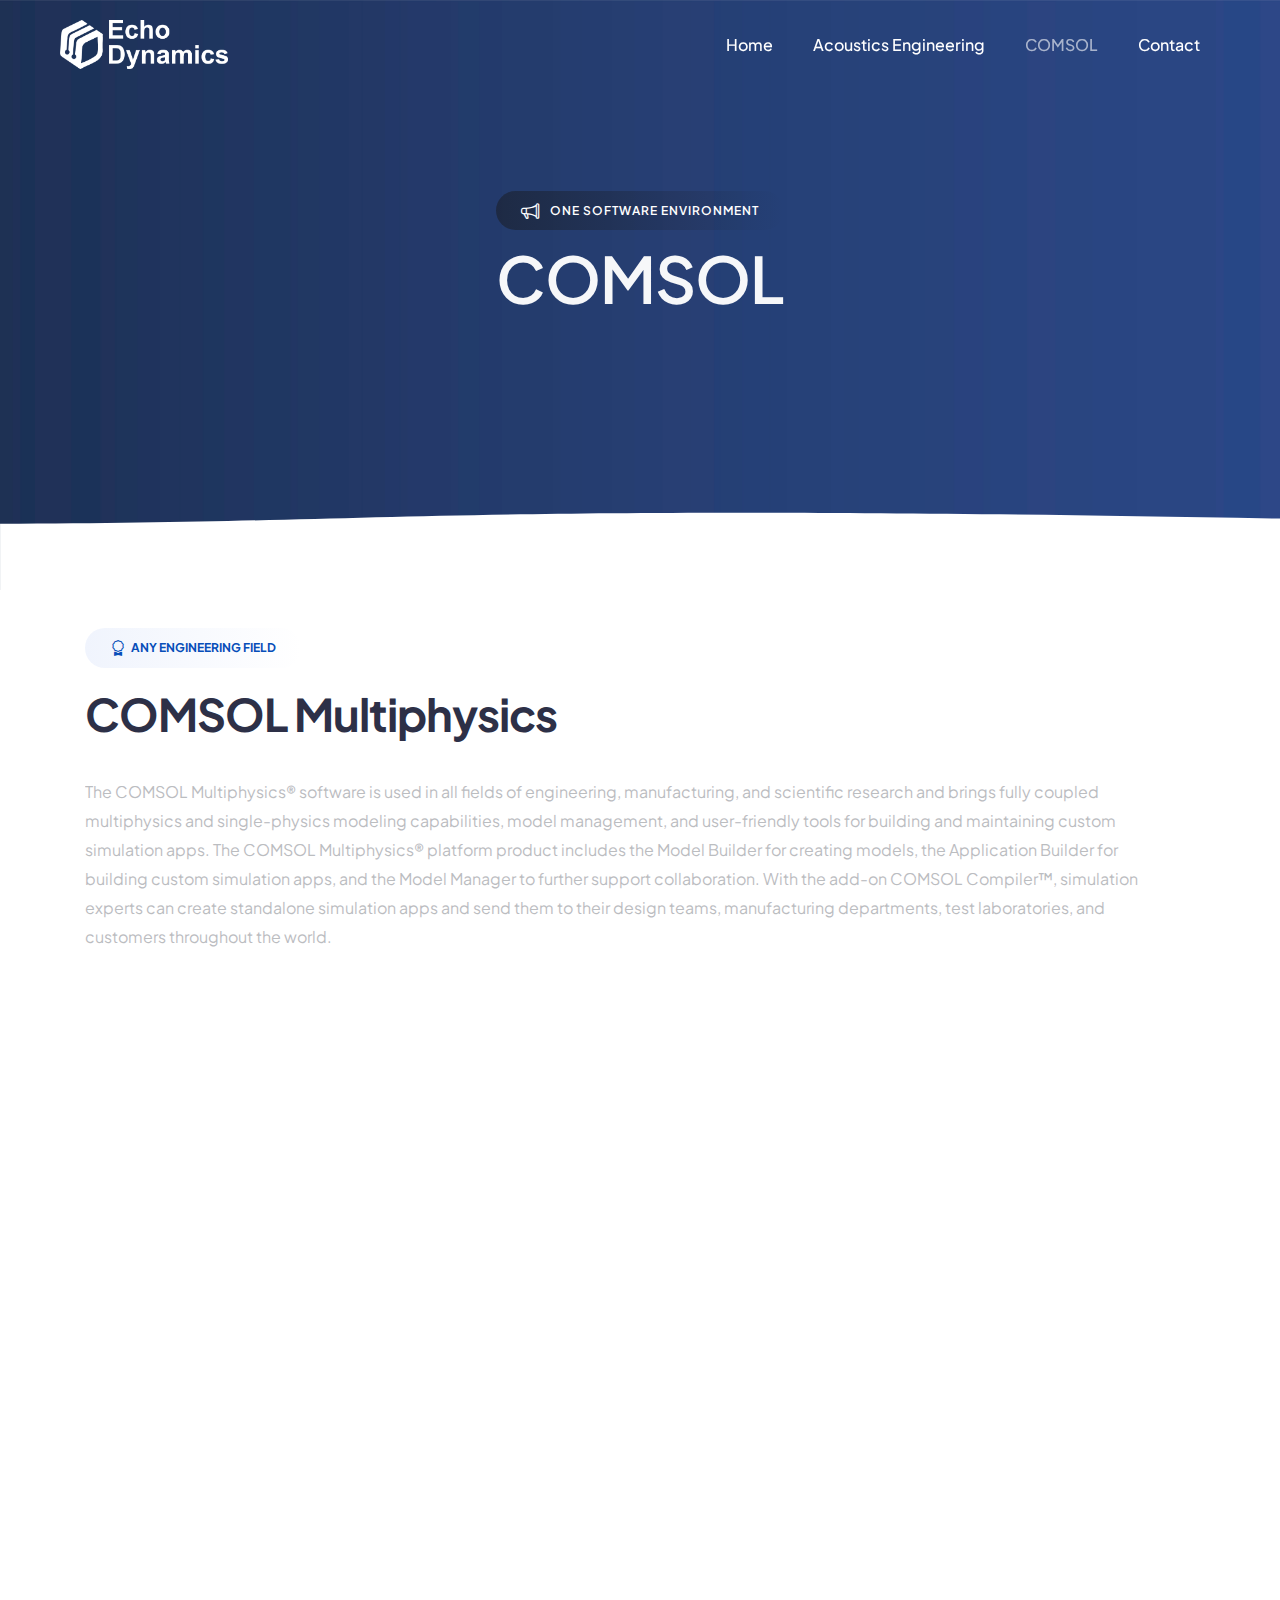
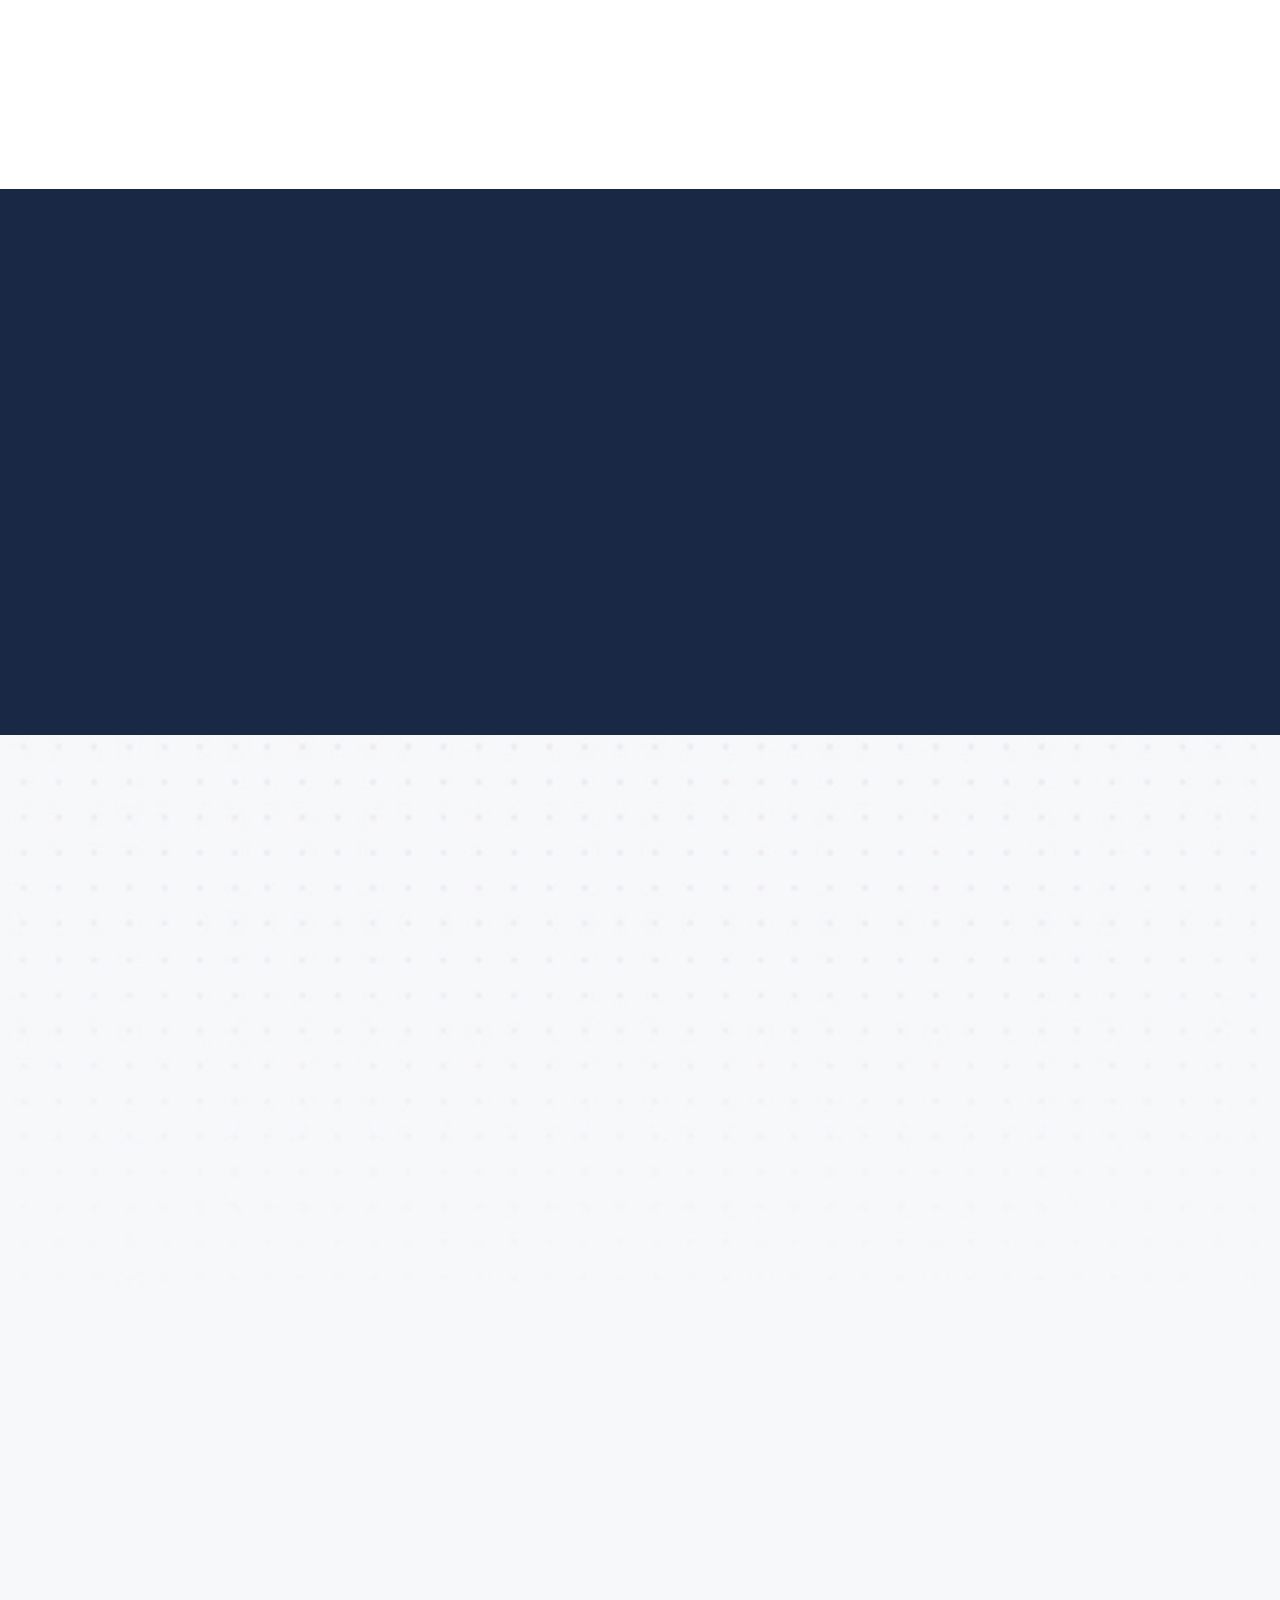
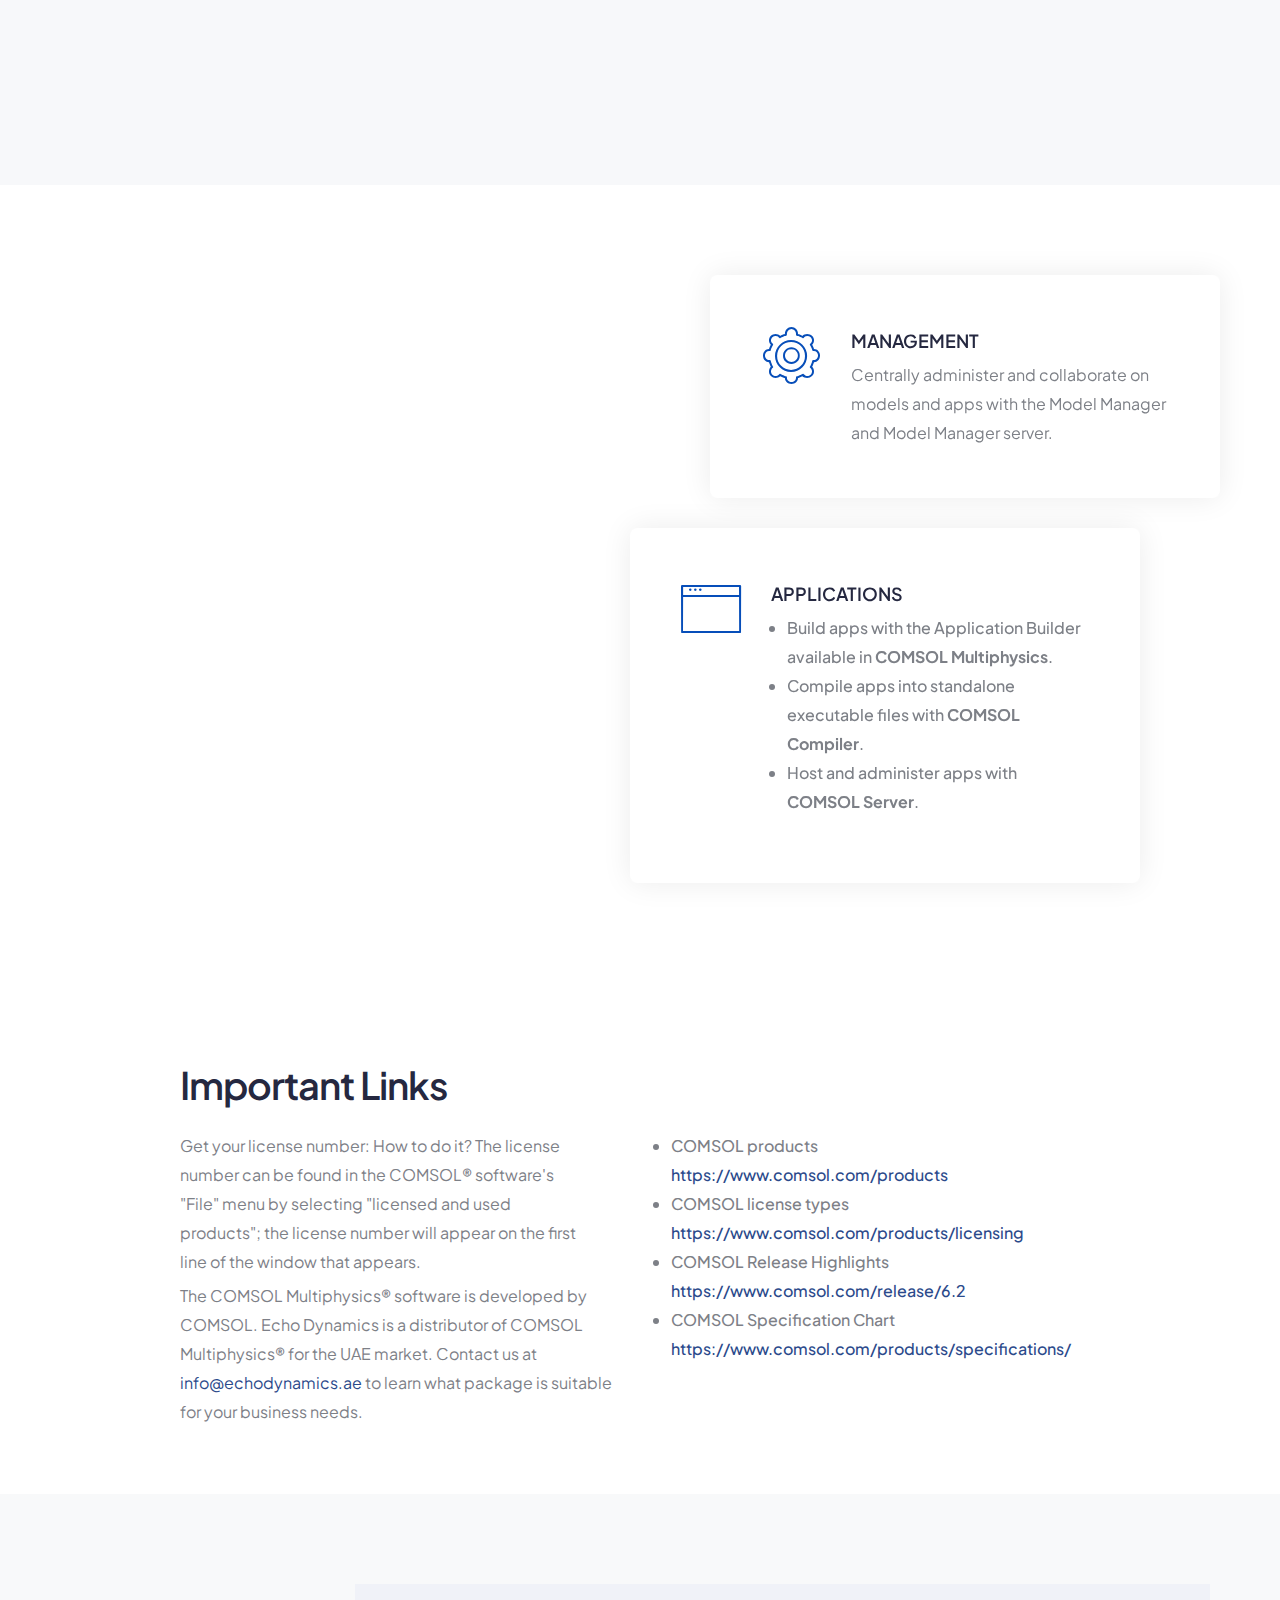
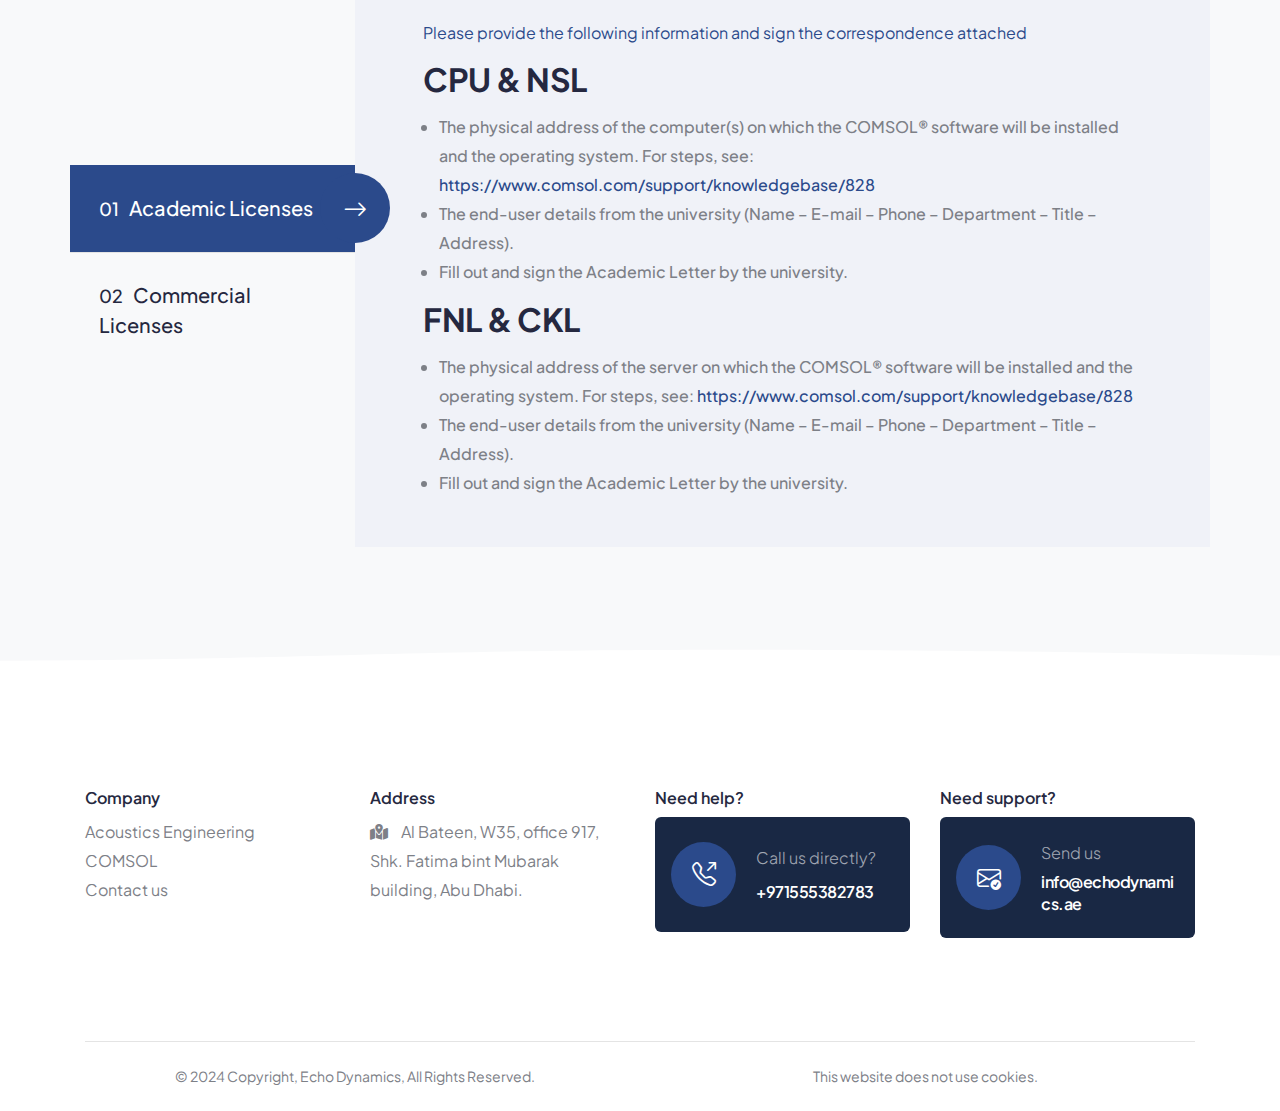
<file: comsol.html>
﻿<!doctype html>
<html class="no-js" lang="en">
    <head>
        <title>Echo Dynamics</title>
        <meta charset="utf-8">
        <meta http-equiv="X-UA-Compatible" content="IE=edge" />
        <meta name="viewport" content="width=device-width,initial-scale=1.0" />
        <meta name="description" content="Echo Dynamics , Sidlab , SoundPlan , engineering , COMSOL ,  ">
        <!-- favicon icon -->
        <link rel="shortcut icon" href="images/favicon.png">
        <link rel="apple-touch-icon" href="images/apple-touch-icon-57x57.png">
        <link rel="apple-touch-icon" sizes="72x72" href="images/apple-touch-icon-72x72.png">
        <link rel="apple-touch-icon" sizes="114x114" href="images/apple-touch-icon-114x114.png">
        <!-- google fonts preconnect -->
        <link rel="preconnect" href="https://fonts.googleapis.com" crossorigin>
        <link rel="preconnect" href="https://fonts.gstatic.com" crossorigin>
        <!-- style sheets and font icons -->
        <link rel="stylesheet" href="css/vendors.min.css"/>
        <link rel="stylesheet" href="css/icon.min.css"/>
        <link rel="stylesheet" href="css/style.css"/>
        <link rel="stylesheet" href="css/responsive.css"/>
        <link rel="stylesheet" href="demos/it-business/it-business.css" />
    </head>
    <body data-mobile-nav-style="full-screen-menu" data-mobile-nav-bg-color="#252840">  
        <!-- start header -->
        <header> 
            <!-- start navigation -->
            <nav class="navbar navbar-expand-lg header-transparent bg-transparent header-reverse glass-effect" data-header-hover="light">
                <div class="container-fluid">
                    <div class="col-auto col-xxl-3 col-lg-2 me-lg-0 me-auto">
                        <a class="navbar-brand" href="index.html">
                            <img src="images/logos/EchoDynamicsLight.png" data-at2x="images/logos/EchoDynamicsLight.png" alt="" class="default-logo">
                            <img src="images/logos/EchoDynamicsLogo.png" data-at2x="images/logos/EchoDynamicsLogo.png" alt="" class="alt-logo">
                            <img src="images/logos/EchoDynamicsLogo.png" data-at2x="images/logos/EchoDynamicsLogo.png" alt="" class="mobile-logo"> 
                        </a>
                    </div>
                    <div class="col-auto col-xxl-6 col-lg-8 menu-order position-static">
                        <button class="navbar-toggler float-start" type="button" data-bs-toggle="collapse" data-bs-target="#navbarNav" aria-controls="navbarNav" aria-label="Toggle navigation">
                            <span class="navbar-toggler-line"></span>
                            <span class="navbar-toggler-line"></span>
                            <span class="navbar-toggler-line"></span>
                            <span class="navbar-toggler-line"></span>
                        </button>
                        <div class="collapse navbar-collapse justify-content-end" id="navbarNav"> 
                            <ul class="navbar-nav"> 
                                <li class="nav-item"><a href="index.html" class="nav-link">Home</a></li>
                                <!-- <li class="nav-item"><a href="demo-it-business-about.html" class="nav-link">About</a></li>  -->
                                <li class="nav-item"><a href="acoustics.html" class="nav-link">Acoustics Engineering</a></li>
                                <li class="nav-item"><a href="comsol.html" class="nav-link">COMSOL</a></li>
                                <li class="nav-item"><a href="#footer" class="nav-link">Contact</a></li>
                            </ul>
                        </div>
                    </div>
                    <!-- <div class="col-auto col-xxl-3 col-lg-2 text-end d-none d-sm-flex">
                        <div class="header-icon">
                            <div class="header-button"><a href="demo-it-business-contact.html" class="btn btn-large btn-transparent-white-light btn-rounded text-transform-none border-1">Start a project<i class="fa-solid fa-arrow-right"></i></a></div>
                        </div>  
                    </div> -->
                </div>
            </nav>
            <!-- end navigation -->
        </header>
        <!-- end header -->  
        <!-- start page title -->
        <section class="pt-0 cover-background ipad-top-space-margin sm-pb-0" style="background-image:url('images/comsol/banner.jpg');">
            <div class="shape-image-animation bottom-0 p-0 w-100 d-none d-md-block"> 
                <svg xmlns="http://www.w3.org/2000/svg" widht="3000" height="400" viewBox="0 180 2500 200" fill="#ffffff"> 
                <path class="st1" d="M 0 250 C 1200 400 1200 50 3000 250 L 3000 550 L 0 550 L 0 250">
                <animate
                    attributeName="d"
                    dur="5s"
                    values="M 0 250 C 1200 400 1200 50 3000 250 L 3000 550 L 0 550 L 0 250;
                            M 0 250 C 400 50 400 400 3000 250 L 3000 550 L 0 550 L 0 250;
                            M 0 250 C 1200 400 1200 50 3000 250 L 3000 550 L 0 550 L 0 250"
                    repeatCount="indefinite"
                    />
                </path>
                </svg>
            </div>
            <div class="container">
                <div class="row align-items-center justify-content-center h-500px sm-h-300px">
                    <div class="col-12 col-lg-8 col-md-10 position-relative text-center page-title-extra-large d-flex flex-wrap flex-column align-items-center justify-content-center" data-anime='{ "el": "childs", "translateY": [30, 0], "opacity": [0,1], "duration": 600, "delay": 0, "staggervalue": 300, "easing": "easeOutQuad" }'>
                        <span class="ps-25px pe-25px pt-5px pb-5px mb-15px text-uppercase text-white fs-12 ls-1px fw-600 border-radius-100px bg-gradient-dark-gray-transparent d-flex"><i class="bi bi-megaphone text-white icon-small me-10px"></i>One software environment</span>
                        <h1 class="mb-0 text-white fw-600 ls-minus-1px">COMSOL</h1>
                    </div> 
                </div>
            </div>
        </section>
        <!-- end page title -->
        <!-- start section -->
        <section class="pt-3 sm-pt-50px">
            <div class="container">
                <div class="row align-items-center justify-content-center" data-anime='{ " perspective": 1200 }'>
                    
                    <div class="col-lg-12 text-center text-md-start" data-anime='{ "el": "childs", "translateY": [30, 0], "opacity": [0,1], "duration": 600, "delay": 0, "staggervalue": 300, "easing": "easeOutQuad" }'>
                        <span class="ps-25px pe-25px mb-20px text-uppercase text-base-color fs-12 lh-40 fw-700 border-radius-100px bg-gradient-very-light-gray-transparent d-inline-flex justify-content-center justify-content-md-start"><i class="bi bi-award fs-16 me-5px"></i>Any engineering field</span>
                        <h3 class="text-dark-gray fw-700 ls-minus-1px">COMSOL Multiphysics</h3>
                        <p class="w-95 md-w-100">The COMSOL Multiphysics® software is used in all fields of engineering, manufacturing, and scientific research and brings fully coupled multiphysics and single-physics modeling capabilities, model management, and user-friendly tools for building and maintaining custom simulation apps. The COMSOL Multiphysics® platform product includes the Model Builder for creating models, the Application Builder for building custom simulation apps, and the Model Manager to further support collaboration. With the add-on COMSOL Compiler™, simulation experts can create standalone simulation apps and send them to their design teams, manufacturing departments, test laboratories, and customers throughout the world. </p>
                        <p>Add-on modules expand the simulation platform with specialized functionality for electromagnetics, structural mechanics, acoustics, fluid flow, heat transfer, and chemical applications. Interfacing products enable the integration of COMSOL Multiphysics simulations with all major technical computing and CAD tools on the CAE market. </p>
                    </div>
                    <div class="col-lg-12 md-mb-50px" data-anime='{ "translateY": [0, 0], "zoom": [1.1, 1], "rotateX": [50, 0], "opacity": [0,1], "duration": 800, "delay": 200, "staggervalue": 300, "easing": "easeOutQuad" }'>
                        <figure class="position-relative m-0" data-anime='{ "translateY": [0, 0], "perspective": [1200,1200], "scale": [1.1, 1], "rotateX": [50, 0], "opacity": [0,0.7], "duration": 800, "delay": 200, "staggervalue": 300, "easing": "easeOutQuad" }' data-shadow-animation="true" >
                            <img src="images/comsol/3.png" alt="" class="w-100 border-radius-5px" data-anime='{ "translateY": [0, 0], "opacity": [0,1], "duration": 800, "delay": 0, "staggervalue": 150, "easing": "easeOutQuad" }'>
                            <!-- <figcaption class="w-190px sm-w-180px xs-w-140px bg-white p-30px xs-p-15px border-radius-6px position-absolute bottom-30px left-30px xs-bottom-20px xs-left-15px overflow-hidden box-shadow-medium animation-float text-center" data-anime='{ "translateY": [0, 0], "opacity": [0,1], "duration": 1000, "delay": 300, "staggervalue": 300, "easing": "easeOutQuad" }'> 
                                <span class="fs-90 xs-fs-80 fw-700 text-white d-block position-relative z-index-1">15</span>
                                <div class="fw-500 fs-20 xs-fs-18 d-block text-dark-gray lh-24 xs-lh-22 ls-minus-05px xs-mb-5px">Years of experience</div>
                                <div class="h-160px w-160px border-radius-100 bg-base-color position-absolute left-minus-5px xs-left-minus-25px top-minus-50px sm-top-minus-80px xs-top-minus-100px z-index-0"></div> -->
                            </figcaption>
                        </figure>
                    </div>
                </div>
            </div>
        </section>
        <!-- end section -->
        <!-- start section -->
        <section class="bg-secondary-color big-section">
            <div class="container">
                <div class="row row-cols-1 row-cols-lg-2 justify-content-center" data-anime='{ "el": "childs", "translateY": [30, 0], "opacity": [0,1], "duration": 600, "delay": 0, "staggervalue": 300, "easing": "easeOutQuad" }'>
                    <!-- start features box item -->
                    <div class="col icon-with-text-style-02 transition-inner-all mb-30px">
                        <div class="feature-box feature-box-left-icon-middle text-start hover-box dark-hover bg-primary-color border-radius-8px p-9 overflow-hidden last-paragraph-no-margin h-100">
                            <!-- <div class="feature-box-icon">
                                <i class="line-icon-Sound-Wave icon-double-large text-white"></i>
                            </div> -->
                            <div class="feature-box-content">
                                <span class="d-inline-block fs-18 text-white fw-500 mb-5px">Single Physics</span>
                                <p class="text-light opacity-75 mb-0">Model phenomena and processes in different engineering and physics fields in one integrated environment with the same principal workflow for all areas.</p>
                                <p class="text-light opacity-75">Add one physics phenomenon at a time and couple when you want.</p>
                            </div>
                            <div class="feature-box-overlay bg-cornflower-blue"></div>
                        </div>  
                    </div>
                    <!-- end features box item -->                    
                    <!-- start features box item -->
                    <div class="col icon-with-text-style-02 transition-inner-all mb-30px">
                        <div class="feature-box feature-box-left-icon-middle text-start hover-box dark-hover bg-primary-color border-radius-8px p-9 overflow-hidden last-paragraph-no-margin h-100">
                            <!-- <div class="feature-box-icon">
                                <i class="line-icon-Medal-2 icon-double-large text-white"></i>
                            </div> -->
                            <div class="feature-box-content">
                                <span class="d-inline-block fs-18 text-white fw-500 mb-5px">Multiphysics</span>
                                <p class="text-light opacity-75 mb-0">Couple two or more physics phenomena that affect each other.</p>
                                <p class="text-light opacity-75" >There are no limitations for which and how many phenomena can be coupled</p>
                            </div>
                            <div class="feature-box-overlay bg-cornflower-blue"></div>
                        </div>  
                    </div>
                    <!-- end features box item -->                    
                                       
                </div>

            </div>
        </section>
        <!-- end section -->
        <!-- start section -->
        <!-- start section -->
        <section class="cover-background" style="background-image: url(images/demo-startup-who-we-are-bg.jpg)">
            <div class="container">
                <div class="row justify-content-center mb-3">
                    <div class="col-lg-7 text-center" data-anime='{ "el": "childs", "translateY": [50, 0], "opacity": [0,1], "duration": 600, "delay": 0, "staggervalue": 300, "easing": "easeOutQuad" }'>
                        <!-- <span class="alt-font text-uppercase fw-600 d-inline-block ls-1px">Top performance</span> -->
                        <h3 class="alt-font text-dark-gray fw-600 ls-minus-1px shadow-none" data-shadow-animation="true" data-animation-delay="1000">why <span class="text-highlight fw-800">COMSOL Multiphysics<span class="bg-gradient-emerald-blue-emerald-green h-8px bottom-10px opacity-6 separator-animation"></span></span></h3>
                    </div>
                </div>
                <div class="row">
                    <div class="col-12" data-anime='{ "el": "childs", "translateY": [30, 0], "opacity": [0,1], "duration": 600, "delay":0, "staggervalue": 300, "easing": "easeOutQuad" }'>
                        <div class="row g-0 align-items-center text-center text-sm-start">
                            <div class="col-12">
                                <div class="separator-line-5px w-100 bg-medium-gray opacity-3 bg-sliding-line"></div>
                            </div>
                            <div class="col-sm-1 text-center xs-mt-20px">
                                <span class="text-dark-gray fs-16 ls-minus-1px fw-600">01</span>
                            </div>
                            <div class="col-sm-11 p-35px sm-p-25px xs-p-20px xs-pt-10px last-paragraph-no-margin">
                                <p class="w-95 sm-w-100">General-purpose simulation software based on advanced numerical methods.</p>
                            </div>
                        </div>
                        <div class="row g-0 align-items-center text-center text-sm-start">
                            <div class="col-12">
                                <div class="separator-line-5px w-100 bg-medium-gray opacity-3 bg-sliding-line"></div>
                            </div>
                            <div class="col-sm-1 text-center xs-mt-20px">
                                <span class="text-dark-gray fs-16 ls-minus-1px fw-600">02</span>
                            </div>
                            <div class="col-sm-11 p-35px sm-p-25px xs-p-20px xs-pt-10px last-paragraph-no-margin">
                                <p class="w-95 sm-w-100">Fully coupled multiphysics and single-physics modeling capabilities.</p>
                            </div>
                        </div>
                        <div class="row g-0 align-items-center text-center text-sm-start">
                            <div class="col-12">
                                <div class="separator-line-5px w-100 bg-medium-gray opacity-3 bg-sliding-line"></div>
                            </div>
                            <div class="col-sm-1 text-center xs-mt-20px">
                                <span class="text-dark-gray fs-16 ls-minus-1px fw-600">03</span>
                            </div>
                            <div class="col-sm-11 p-35px sm-p-25px xs-p-20px xs-pt-10px last-paragraph-no-margin">
                                <p class="w-95 sm-w-100">Complete modeling workflow, from geometry to results evaluation.</p>
                            </div>
                        </div> 
                        <div class="row g-0 align-items-center text-center text-sm-start">
                            <div class="col-12">
                                <div class="separator-line-5px w-100 bg-medium-gray opacity-3 bg-sliding-line"></div>
                            </div>
                            <div class="col-sm-1 text-center xs-mt-20px">
                                <span class="text-dark-gray fs-16 ls-minus-1px fw-600">04</span>
                            </div>
                            <div class="col-sm-11 p-35px sm-p-25px xs-p-20px xs-pt-10px last-paragraph-no-margin">
                                <p class="w-95 sm-w-100">User-friendly tools for building, maintaining, and distributing simulation apps.</p>
                            </div>
                        </div> 
                        <div class="row g-0 align-items-center text-center text-sm-start">
                            <div class="col-12">
                                <div class="separator-line-5px w-100 bg-medium-gray opacity-3 bg-sliding-line"></div>
                            </div>
                            <div class="col-sm-1 text-center xs-mt-20px">
                                <span class="text-dark-gray fs-16 ls-minus-1px fw-600">05</span>
                            </div>
                            <div class="col-sm-11 p-35px sm-p-25px xs-p-20px xs-pt-10px last-paragraph-no-margin">
                                <p class="w-95 sm-w-100">Consistent user experience, regardless of engineering application and physics phenomena.</p>
                            </div>
                        </div> 
                        <div class="row g-0 align-items-center text-center text-sm-start">
                            <div class="col-12">
                                <div class="separator-line-5px w-100 bg-medium-gray opacity-3 bg-sliding-line"></div>
                            </div>
                            <div class="col-sm-1 text-center xs-mt-20px">
                                <span class="text-dark-gray fs-16 ls-minus-1px fw-600">06</span>
                            </div>
                            <div class="col-sm-11 p-35px sm-p-25px xs-p-20px xs-pt-10px last-paragraph-no-margin">
                                <p class="w-95 sm-w-100">36 add-on modules with specialized functionality for modeling electromagnetics, fluid flow, heat transfer, structural mechanics, acoustics, and chemical engineering phenomena.</p>
                            </div>
                        </div> 
                        <div class="row g-0 align-items-center text-center text-sm-start">
                            <div class="col-12">
                                <div class="separator-line-5px w-100 bg-medium-gray opacity-3 bg-sliding-line"></div>
                            </div>
                            <div class="col-sm-1 text-center xs-mt-20px">
                                <span class="text-dark-gray fs-16 ls-minus-1px fw-600">07</span>
                            </div>
                            <div class="col-sm-11 p-35px sm-p-25px xs-p-20px xs-pt-10px last-paragraph-no-margin">
                                <p class="w-95 sm-w-100">13 products for interfacing directly with CAD and other third-party software.</p>
                            </div>
                            <div class="col-12">
                                <div class="separator-line-5px w-100 bg-medium-gray opacity-3 bg-sliding-line"></div>
                            </div>
                        </div> 
                    </div>
                </div>
            </div>
        </section>
        <!-- end section -->
        <!-- start section -->
        <section class="bg-white">
            <div class="container">
                <div class="row align-items-center">
                    <div class="col-xl-5 offset-xl-1 pr-1 col-lg-6 md-mb-50px xs-mb-30px" data-anime='{ "el": "childs", "translateY": [30, 0], "opacity": [0,1], "duration": 600, "delay": 0, "staggervalue": 300, "easing": "easeOutQuad" }'>
                        <figure class="position-relative m-0" data-anime='{ "translateY": [0, 0], "perspective": [1200,1200], "scale": [1.1, 1], "rotateX": [50, 0], "opacity": [0,0.7], "duration": 800, "delay": 200, "staggervalue": 300, "easing": "easeOutQuad" }' data-shadow-animation="true" data-bottom-top="transform: translateY(50px)" data-top-bottom="transform: translateY(-50px)">
                            <img src="images/comsol/1.png" alt="" class="w-100 border-radius-5px" data-anime='{ "translateY": [0, 0], "opacity": [0,1], "duration": 800, "delay": 0, "staggervalue": 150, "easing": "easeOutQuad" }'>
                            <!-- <figcaption class="w-190px sm-w-180px xs-w-140px bg-white p-30px xs-p-15px border-radius-6px position-absolute bottom-30px left-30px xs-bottom-20px xs-left-15px overflow-hidden box-shadow-medium animation-float text-center" data-anime='{ "translateY": [0, 0], "opacity": [0,1], "duration": 1000, "delay": 300, "staggervalue": 300, "easing": "easeOutQuad" }'> 
                                <span class="fs-90 xs-fs-80 fw-700 text-white d-block position-relative z-index-1">15</span>
                                <div class="fw-500 fs-20 xs-fs-18 d-block text-dark-gray lh-24 xs-lh-22 ls-minus-05px xs-mb-5px">Years of experience</div>
                                <div class="h-160px w-160px border-radius-100 bg-base-color position-absolute left-minus-5px xs-left-minus-25px top-minus-50px sm-top-minus-80px xs-top-minus-100px z-index-0"></div> -->
                            </figcaption>
                        </figure>
                    </div>
                    <div class="col-lg-6">
                        <div class="row row-cols-1 row-cols-lg-1 row-cols-xl-1 justify-content-center mx-0">
                            <!-- start features box item -->
                            <div class="col transition-inner-all icon-with-text-style-06 mb-30px" data-bottom-top="transform: translate3d(40px, 0px, 0px);" data-top-bottom="transform: translate3d(-40px, 0px, 0px);">
                                <div class="bg-white border-radius-8px feature-box box-shadow-extra-large feature-box-left-icon p-10 overflow-hidden">
                                    <div class="feature-box-icon">
                                        <i class="line-icon-Gear icon-double-large text-base-color"></i>
                                    </div>
                                    <div class="feature-box-content last-paragraph-no-margin">
                                        <div class="fs-18 fw-600 text-dark-gray mb-5px">MANAGEMENT</div>
                                        <p>Centrally administer and collaborate on models and apps with the Model Manager and Model Manager server.</p>
                                    </div>
                                    <span class="border-hover bg-base-color"></span>
                                </div>
                            </div>
                            <!-- end features box item -->
                            <!-- start features box item -->
                            <div class="col transition-inner-all icon-with-text-style-06" data-bottom-top="transform: translate3d(-40px, 0px, 0px);" data-top-bottom="transform: translate3d(40px, 0px, 0px);">
                                <div class="bg-white border-radius-8px feature-box box-shadow-extra-large feature-box-left-icon p-10 overflow-hidden">
                                    <div class="feature-box-icon">
                                        <i class="line-icon-Navigation-LeftWindow icon-double-large text-base-color"></i>
                                    </div>
                                    <div class="feature-box-content last-paragraph-no-margin">
                                        <div class="fs-18 fw-600 text-dark-gray mb-5px">APPLICATIONS</div>
                                        <ul class="list-style-04 fw-500">
                                            <li class="mb-0">
                                                Build apps with the Application Builder available in <strong>COMSOL Multiphysics</strong>.
                                            </li>
                                            <li class="mb-0">
                                                Compile apps into standalone executable files with <strong>COMSOL Compiler</strong>. 
                                            </li>
                                            <li class="mb-0">
                                                Host and administer apps with <strong>COMSOL Server</strong>.
                                            </li>
                                        </ul>
                                    </div>
                                    <span class="border-hover bg-base-color"></span>
                                </div>
                            </div>
                            <!-- end features box item -->
                        </div>
                    </div>
                </div>
            </div> 
        </section>
        <!-- end section -->
         <!-- start section -->
        <section class="pb-0"> 
            <div class="container">
                <div class="row justify-content-center">
                    <div class="col-lg-10"> 
                        <h4 class="alt-font text-dark-gray fw-600 ls-minus-1px w-90 md-w-100">
                            Important Links
                        </h4>
                    </div> 
                    <div class="col-lg-10 mb-6 sm-mb-35px"> 
                        <div class="row">
                            <div class="col-lg-6 last-paragraph-no-margin md-mb-30px"> 
                                <p class="w-90 lg-w-100 mb-1">
                                     Get your license number: How to do it? The license number can be found in the COMSOL® software's "File" menu by selecting "licensed and used products"; the license number will appear on the first line of the window that appears.
                                </p>
                                <p>
                                    The COMSOL Multiphysics® software is developed by COMSOL. Echo Dynamics is a distributor of COMSOL Multiphysics® for the UAE market. Contact us at  
                                    <a href="info@echodynamics.ae " class="text-primary-color">info@echodynamics.ae </a> to learn what package is suitable for your business needs. 
                                </p>
                            </div> 
                            <div class="col-lg-6 last-paragraph-no-margin"> 
                                <ul class="list-style-04 fw-500">
                                    <li class="mb-0">
                                        <p> COMSOL products </p>
                                        <a href="https://www.comsol.com/products" class="text-primary-color">https://www.comsol.com/products</a>
                                    </li>
                                    <li class="mb-0">
                                        <p> COMSOL license types </p>
                                        <a href="https://www.comsol.com/products/licensing" class="text-primary-color">https://www.comsol.com/products/licensing</a>
                                    </li>
                                    <li class="mb-0">
                                        <p> COMSOL Release Highlights </p>
                                        <a href="https://www.comsol.com/release/6.2" class="text-primary-color">https://www.comsol.com/release/6.2</a>
                                    </li>
                                    <li class="mb-0">
                                        <p> COMSOL Specification Chart </p>
                                        <a href="https://www.comsol.com/products/specifications/" class="text-primary-color">https://www.comsol.com/products/specifications/</a>
                                    </li>
                                </ul>
                            </div>
                        </div>
                    </div> 
                </div>
            </div>
        </section> 
        <!-- end section -->
        <!-- start section -->
        <section class="overflow-hidden  pb-0 bg-light">
            <div class="container p-0">
                <div class="row g-0 bg-light ">
                    <div class="col-xl-3 col-lg-4 col-md-5 tab-style-07 d-flex align-items-start align-items-xl-center">
                        <ul class="nav nav-tabs justify-content-center border-0 text-left fs-20 md-fs-19 fw-500">
                            <li class="nav-item">
                                <a data-bs-toggle="tab" href="#tab_seven1" class="nav-link active p-10">
                                    <span><span class="me-10px fs-18 fw-500">01</span>Academic Licenses</span>
                                    <span class="number-box d-flex justify-content-center align-items-center rounded-circle h-70px w-70px bg-primary-color text-white"><i class="bi bi-arrow-right icon-extra-medium"></i></span>
                                    <span class="bg-hover bg-primary-color"></span>
                                </a>
                            </li>
                            <li class="nav-item">
                                <a class="nav-link p-10" data-bs-toggle="tab" href="#tab_seven2">
                                    <span><span class="me-10px fs-18 fw-500">02</span>Commercial Licenses</span>
                                    <span class="number-box d-flex justify-content-center align-items-center rounded-circle h-70px w-70px bg-primary-color text-white"><i class="bi bi-arrow-right icon-extra-medium"></i></span>
                                    <span class="bg-hover bg-primary-color"></span>
                                </a>
                            </li>
                        </ul>
                    </div>
                    <div class="col-xl-9 col-lg-8 col-md-7">
                        <div class="tab-content h-100">
                            <!-- start tab content -->
                            <div class="tab-pane fade in active show h-100" id="tab_seven1">
                                <div class="row g-0 h-100 lg-h-auto">
                                    <div class="col-xl-12 bg-very-light-gray pt-4 pb-4 ps-8 pe-8">
                                        <div class="d-flex align-items-xl-start align-items-center text-center text-xl-start flex-column justify-content-center h-100">
                                            <span class="text-primary-color mb-2 fw-60">Please provide the following information and sign the correspondence attached</span>
                                            <h5 class="text-dark-gray mb-15px fw-700">CPU & NSL</h5>
                                            <ul class="list-style-04 fw-500">
                                                <li class="mb-0">
                                                    The physical address of the computer(s) on which the COMSOL® software will be installed and the operating system. For steps, see: <a href="https://www.comsol.com/support/knowledgebase/828" class="text-primary-color" target="_blank">https://www.comsol.com/support/knowledgebase/828</a>
                                                </li>
                                                <li class="mb-0">
                                                    The end-user details from the university (Name – E-mail – Phone – Department – Title – Address). 
                                                </li>
                                                <li class="mb-0">
                                                    Fill out and sign the Academic Letter by the university.
                                                </li>
                                            </ul>
                                            <h5 class="text-dark-gray mb-15px fw-700">FNL & CKL</h5>
                                            <ul class="list-style-04 fw-500">
                                                <li class="mb-0">
                                                    The physical address of the server on which the COMSOL® software will be installed and the operating system. For steps, see: <a href="https://www.comsol.com/support/knowledgebase/828" class="text-primary-color" target="_blank">https://www.comsol.com/support/knowledgebase/828</a>
                                                </li>
                                                <li class="mb-0">
                                                    The end-user details from the university (Name – E-mail – Phone – Department – Title – Address). 
                                                </li>
                                                <li class="mb-0">
                                                    Fill out and sign the Academic Letter by the university.
                                                </li>
                                            </ul>
                                        </div>
                                    </div>
                                </div>
                            </div>
                            <!-- end tab content -->
                            <!-- start tab content -->
                            <div class="tab-pane fade in h-100" id="tab_seven2">
                                <div class="row g-0 h-100 lg-h-auto">
                                    <div class="col-xl-12 bg-very-light-gray pt-4 pb-4 ps-8 pe-8">
                                        <div class="d-flex align-items-xl-start align-items-center text-center text-xl-start flex-column justify-content-center h-100">
                                            <span class="text-primary-color mb-2 fw-60">Please provide the following information</span>
                                            <h5 class="text-dark-gray mb-15px fw-700">CPU & NSL</h5>
                                            <ul class="list-style-04 fw-500">
                                                <li class="mb-0">
                                                    The physical address of the computer(s) on which the COMSOL® software will be installed and the operating system. For steps, see: <a href="https://www.comsol.com/support/knowledgebase/828" class="text-primary-color" target="_blank">https://www.comsol.com/support/knowledgebase/828</a>
                                                </li>
                                                <li class="mb-0">
                                                    The end-user details (Name – E-mail – Phone – Affiliation – Title – Address).
                                                </li>
                                            </ul>
                                            <h5 class="text-dark-gray mb-15px fw-700">FNL </h5>
                                            <ul class="list-style-04 fw-500">
                                                <li class="mb-0">
                                                    The physical address of the server on which the COMSOL® software will be installed and the operating system. For steps, see: <a href="https://www.comsol.com/support/knowledgebase/828" class="text-primary-color" target="_blank">https://www.comsol.com/support/knowledgebase/828</a>
                                                </li>
                                                <li class="mb-0">
                                                    The end-user details (Name – E-mail – Phone – Affiliation – Title – Address).
                                                </li>
                                            </ul>
                                        </div>
                                    </div>
                                </div>
                            </div>
                            <!-- end tab content -->
                        </div>
                    </div>
                </div>
            </div>
        </section>
        <!-- end section -->
        <!-- start section -->
        <section class="bg-light overlap-height position-relative">
            <div class="shape-image-animation p-0 w-100 bottom-minus-40px xl-bottom-0px d-none d-md-block"> 
                <svg xmlns="http://www.w3.org/2000/svg" widht="3000" height="400" viewBox="0 180 2500 200" fill="#ffffff"> 
                <path class="st1" d="M 0 250 C 1200 400 1200 50 3000 250 L 3000 550 L 0 550 L 0 250">
                <animate
                    attributeName="d"
                    dur="5s"
                    values="M 0 250 C 1200 400 1200 50 3000 250 L 3000 550 L 0 550 L 0 250;
                            M 0 250 C 400 50 400 400 3000 250 L 3000 550 L 0 550 L 0 250;
                            M 0 250 C 1200 400 1200 50 3000 250 L 3000 550 L 0 550 L 0 250"
                    repeatCount="indefinite"
                    />
                </path>
                </svg>
            </div>
        </section>
        <!-- end section -->
         <!-- start cookies popup -->
        <!-- <div id="cookies-popup" class="mfp-hide subscribe-popup">
            <div class="container">
                <div class="row justify-content-center">
                    <div class="col-xxl-6 col-xl-5 col-lg-6 col-md-8 p-60px pt-40px pb-40px xs-p-30px xs-pt-30px xs-pb-30px position-relative box-shadow-quadruple-large bg-white border-radius-10px">
                        <div class="row">
                            <div class="col-12 newsletter-popup position-relative">
                                <h6 class="d-inline-block fw-500 text-dark-gray ls-minus-1px mb-20px">This website uses cookies to ensure you get the best experience on our website. </h6>
                                
                                <button  id="acceptCookies" class="btn btn-extra-large btn-gradient-primary btn-rounded btn-box-shadow d-block mt-20px  mx-auto">Accept All </button>
                                <button title="Close (Esc)" type="button" id="closeCookies-popup" class="mfp-close mfp-close-btn text-dark-gray mx-auto mt-10px">Reject All</button>
                            </div>
                        </div>
                    </div>
                </div>
            </div>
        </div> -->
        <!-- end cookies popup -->
        <!-- start footer -->
        <footer class="p-0 footer-light position-relative" id="footer"> 
            <div class="container position-relative"> 
                <div class="row justify-content-center pt-5 sm-pt-40px">
                    <!-- start footer column -->
                    <!-- <div class="col-6 col-xl-3 col-lg-12 col-sm-6 last-paragraph-no-margin text-xl-start text-lg-center order-sm-1 lg-mb-50px sm-mb-30px">
                        <a href="index.html" class="footer-logo mb-15px d-inline-block"> 
                            <img src="images/demo-it-business-logo-black.png" data-at2x="images/demo-it-business-logo-black@2x.png" alt="">
                        </a>
                        <p class="lh-28 w-90 xl-w-100 mx-lg-auto mx-xl-0">Gearing your company through an innovative strategy.</p>
                        <div class="elements-social social-icon-style-02 mt-15px">
                            <ul class="medium-icon dark">
                                <li class="my-0"><a class="facebook" href="https://www.facebook.com/" target="_blank"><i class="fa-brands fa-facebook-f"></i></a></li>
                                <li class="my-0"><a class="twitter" href="http://www.twitter.com" target="_blank"><i class="fa-brands fa-twitter"></i></a></li> 
                                <li class="my-0"><a class="instagram" href="http://www.instagram.com" target="_blank"><i class="fa-brands fa-instagram"></i></a></li> 
                            </ul>
                        </div>
                    </div> -->
                    <!-- end footer column -->
                    <!-- start footer column -->
                    <div class="col-12 col-xl-3 col-lg-3 col-md-6 col-sm-12 md-mb-30px order-sm-3 order-lg-2">
                        <span class="fw-600 d-block text-dark-gray mb-5px">Company</span>
                        <ul>
                            <!-- <li><a href="demo-it-business-about.html">About</a></li> -->
                            <li><a href="acoustics.html">Acoustics Engineering</a></li>
                            <li><a href="comsol.html">COMSOL</a></li>
                            <li><a href="#footer">Contact us</a></li>
                        </ul>
                    </div>
                    <!-- end footer column -->
                    <!-- start footer column -->
                    <div class="col-12 col-xl-3 col-lg-3 col-md-6 col-sm-12 md-mb-30px order-sm-4 order-lg-3">
                        <span class="fw-600 d-block text-dark-gray mb-5px">Address</span>
                        <ul>
                            <li>
                                <i class="fa-solid fa-map-location-dot"></i>
                                <span class="pl-1" style="padding-left: 10px;">
                                    Al Bateen, W35, office 917, Shk. Fatima bint Mubarak building, Abu Dhabi.
                                </span>
                            </li>
                            
                        </ul>
                    </div>
                    <!-- end footer column -->
                    <!-- start footer column -->
                    <div class="col-12 col-xl-3 col-lg-3 col-md-6 col-sm-12 md-mb-30px order-sm-5 order-lg-4">
                        <span class="fw-600 d-block text-dark-gray mb-5px">Need help?</span>
                        <div class="bg-secondary-color border-radius-6px px-3 pb-25px pt-25px mb-25px">
                            <div class="feature-box feature-box-left-icon-middle">
                                <div class="feature-box-icon feature-box-icon-rounded w-65px h-65px lg-w-50px lg-h-50px me-20px lg-me-15px rounded-circle bg-primary-color rounded-box">
                                    <i class="bi bi-telephone-outbound icon-extra-medium text-white"></i>
                                </div>
                                <div class="feature-box-content last-paragraph-no-margin">
                                    <span class="lh-22 mb-10px d-block text-white opacity-6 fw-300">Call us directly?</span>
                                    <span class="text-white fs-20 fw-500 lh-22 d-block"><a href="tel:+971555382783" class="text-white h6 fw-600">+971555382783</a></span>
                                </div>
                            </div>
                        </div>
                    </div>
                    <!-- end footer column -->
                    <div class="col-12 col-xl-3 col-lg-3 col-md-6 col-sm-12 md-mb-30px order-sm-5 order-lg-4">
                        <span class="fw-600 d-block text-dark-gray mb-5px">Need support?</span>
                        <div class="bg-secondary-color border-radius-6px px-3 pb-25px pt-25px mb-25px">
                            <div class="feature-box feature-box-left-icon-middle">
                                <div class="feature-box-icon feature-box-icon-rounded w-65px h-65px lg-w-50px lg-h-50px me-20px lg-me-15px rounded-circle bg-primary-color rounded-box">
                                    <i class="bi bi-envelope-check icon-extra-medium text-white"></i>
                                </div>
                                <div class="feature-box-content last-paragraph-no-margin">
                                    <span class="lh-22 mb-5px d-block text-white opacity-6 fw-300">Send us</span>
                                    <span class="text-white fs-20 fw-500 lh-22 d-block">
                                        <a href="mailto:info@echodynamics.ae" class="text-white h6 fw-600">info@echodynamics.ae</a>
                                    </span>
                                </div>
                            </div>
                        </div>
                    </div>
                </div>
                <div class="row justify-content-center align-items-center pt-7">
                    <!-- start divider -->
                    <div class="col-12">
                        <div class="divider-style-03 divider-style-03-01 border-color-extra-medium-gray"></div>
                    </div>
                    <!-- end divider -->
                    <!-- start copyright -->
                    <div class="col-md-6 pt-20px pb-20px md-pt-0 order-2 order-lg-1 text-center text-lg-start last-paragraph-no-margin fs-14">
                        <p class="text-center">
                            &copy; 2024 Copyright, Echo Dynamics, All Rights Reserved.
                        </p>
                    </div>
                    <div class="col-md-6 pt-20px pb-20px md-pt-0 order-2 order-lg-1 text-center text-lg-start last-paragraph-no-margin fs-14">
                        <p class="text-center">
                            This website does not use cookies.
                        </p>
                    </div>
                    <!-- end copyright -->
                </div>
            </div> 
        </footer>
        <!-- end footer -->
        <!-- start scroll progress -->
        <div class="scroll-progress d-none d-xxl-block">
            <a href="#" class="scroll-top" aria-label="scroll">
                <span class="scroll-text">Scroll</span><span class="scroll-line"><span class="scroll-point"></span></span>
            </a>
        </div>
        <!-- end scroll progress -->
        <!-- javascript libraries -->
        <script type="text/javascript" src="js/jquery.js"></script>
        <script type="text/javascript" src="js/vendors.min.js"></script>
        <script type="text/javascript" src="js/main.js"></script>
        <!-- <script>
            document.addEventListener("DOMContentLoaded", function() {

                    // Show cookie consent if not already accepted
                    if (!getCookie("acceptCookies")) {
                        document.getElementById("cookies-popup").style.display = "block";
                        $.magnificPopup.open({
                            showCloseBtn: false,
                            items: {
                                src: '#cookies-popup'
                            },
                            type: 'inline',
                            mainClass: 'my-mfp-zoom-in',
                        });
                    }

                    // When user clicks on "Got it!" button
                    document.getElementById("acceptCookies").onclick = function() {
                        setCookie("acceptCookies", true, 365);
                        $.magnificPopup.close(); 
                    };

                    // When user clicks on the close button
                    document.getElementById("closeCookies-popup").onclick = function() {
                        $.magnificPopup.close(); 
                    };

                    // Function to set a cookie
                    function setCookie(name, value, days) {
                        var expires = "";
                        if (days) {
                            var date = new Date();
                            date.setTime(date.getTime() + (days * 24 * 60 * 60 * 1000));
                            expires = "; expire_date=" + date.toUTCString();
                        }
                        document.cookie = name + "=" + (value || "") + expires;
                    }

                    // Function to get a cookie
                    function getCookie(name) {
                        var nameEQ = name + "=";
                        var ca = document.cookie.split(';');
                        for (var i = 0; i < ca.length; i++) {
                            var c = ca[i];
                            while (c.charAt(0) == ' ') c = c.substring(1, c.length);
                            if (c.indexOf(nameEQ) == 0) return c.substring(nameEQ.length, c.length);
                        }
                        return null;
                    }
            });
        </script> -->
    </body>
</html>
</file>
<file: css/icon.min.css>
@charset "UTF-8";/*!
    Font Awesome
    Version: 6.5.1
    Plugin URL: https://fontawesome.com
    License: Copyright 2023 Fonticons, Inc. | https://fontawesome.com/license/free (Icons: CC BY 4.0, Fonts: SIL OFL 1.1, Code: MIT License)
!*/.fa-stack,.fa-ul>li{position:relative}.fa-beat,.fa-bounce{-webkit-animation-delay:var(--fa-animation-delay,0s);-webkit-animation-duration:var(--fa-animation-duration,1s)}.fa{font-family:var(--fa-style-family,"Font Awesome 6 Free");font-weight:var(--fa-style,900)}.fa-brands,.fa-regular,.fab,.far{font-weight:400}.fa,.fa-brands,.fa-classic,.fa-regular,.fa-sharp,.fa-solid,.fab,.far,.fas{-moz-osx-font-smoothing:grayscale;-webkit-font-smoothing:antialiased;display:var(--fa-display,inline-block);font-style:normal;font-variant:normal;line-height:1;text-rendering:auto}.fa-classic,.fa-regular,.fa-solid,.far,.fas{font-family:"Font Awesome 6 Free"}.fa-brands,.fab{font-family:"Font Awesome 6 Brands"}.fa-1x{font-size:1em}.fa-2x,.fa-2xl,.fa-stack-2x{font-size:2em}.fa-3x{font-size:3em}.fa-4x{font-size:4em}.fa-5x{font-size:5em}.fa-6x{font-size:6em}.fa-7x{font-size:7em}.fa-8x{font-size:8em}.fa-9x{font-size:9em}.fa-10x{font-size:10em}.fa-2xs{font-size:.625em;line-height:.1em;vertical-align:.225em}.fa-xs{font-size:.75em;line-height:.08333em;vertical-align:.125em}.fa-sm{font-size:.875em;line-height:.07143em;vertical-align:.05357em}.fa-lg{font-size:1.25em;line-height:.05em;vertical-align:-.075em}.fa-xl{font-size:1.5em;line-height:.04167em;vertical-align:-.125em}.fa-2xl{line-height:.03125em;vertical-align:-.1875em}.fa-fw{text-align:center;width:1.25em}.fa-ul{list-style-type:none;margin-left:var(--fa-li-margin,2.5em);padding-left:0}.fa-li{left:calc(var(--fa-li-width,2em) * -1);position:absolute;text-align:center;width:var(--fa-li-width,2em);line-height:inherit}.fa-border{border-color:var(--fa-border-color,#eee);border-radius:var(--fa-border-radius,.1em);border-style:var(--fa-border-style,solid);border-width:var(--fa-border-width,.08em);padding:var(--fa-border-padding,.2em .25em .15em)}.fa-pull-left{float:left;margin-right:var(--fa-pull-margin,.3em)}.fa-pull-right{float:right;margin-left:var(--fa-pull-margin,.3em)}.fa-beat{-webkit-animation-name:fa-beat;animation-name:fa-beat;animation-delay:var(--fa-animation-delay,0s);-webkit-animation-direction:var(--fa-animation-direction,normal);animation-direction:var(--fa-animation-direction,normal);animation-duration:var(--fa-animation-duration,1s);-webkit-animation-iteration-count:var(--fa-animation-iteration-count,infinite);animation-iteration-count:var(--fa-animation-iteration-count,infinite);-webkit-animation-timing-function:var(--fa-animation-timing,ease-in-out);animation-timing-function:var(--fa-animation-timing,ease-in-out)}.fa-bounce,.fa-fade{-webkit-animation-direction:var(--fa-animation-direction,normal);-webkit-animation-iteration-count:var(--fa-animation-iteration-count,infinite)}.fa-bounce{-webkit-animation-name:fa-bounce;animation-name:fa-bounce;animation-delay:var(--fa-animation-delay,0s);animation-direction:var(--fa-animation-direction,normal);animation-duration:var(--fa-animation-duration,1s);animation-iteration-count:var(--fa-animation-iteration-count,infinite);-webkit-animation-timing-function:var(--fa-animation-timing,cubic-bezier(.28,.84,.42,1));animation-timing-function:var(--fa-animation-timing,cubic-bezier(.28,.84,.42,1))}.fa-beat-fade,.fa-fade{-webkit-animation-delay:var(--fa-animation-delay,0s)}.fa-fade{-webkit-animation-name:fa-fade;animation-name:fa-fade;animation-delay:var(--fa-animation-delay,0s);animation-direction:var(--fa-animation-direction,normal);-webkit-animation-duration:var(--fa-animation-duration,1s);animation-duration:var(--fa-animation-duration,1s);animation-iteration-count:var(--fa-animation-iteration-count,infinite);-webkit-animation-timing-function:var(--fa-animation-timing,cubic-bezier(.4,0,.6,1));animation-timing-function:var(--fa-animation-timing,cubic-bezier(.4,0,.6,1))}.fa-beat-fade,.fa-flip{-webkit-animation-direction:var(--fa-animation-direction,normal);-webkit-animation-iteration-count:var(--fa-animation-iteration-count,infinite)}.fa-beat-fade{-webkit-animation-name:fa-beat-fade;animation-name:fa-beat-fade;animation-delay:var(--fa-animation-delay,0s);animation-direction:var(--fa-animation-direction,normal);-webkit-animation-duration:var(--fa-animation-duration,1s);animation-duration:var(--fa-animation-duration,1s);animation-iteration-count:var(--fa-animation-iteration-count,infinite);-webkit-animation-timing-function:var(--fa-animation-timing,cubic-bezier(.4,0,.6,1));animation-timing-function:var(--fa-animation-timing,cubic-bezier(.4,0,.6,1))}.fa-flip,.fa-shake{-webkit-animation-delay:var(--fa-animation-delay,0s)}.fa-flip{-webkit-animation-name:fa-flip;animation-name:fa-flip;animation-delay:var(--fa-animation-delay,0s);animation-direction:var(--fa-animation-direction,normal);-webkit-animation-duration:var(--fa-animation-duration,1s);animation-duration:var(--fa-animation-duration,1s);animation-iteration-count:var(--fa-animation-iteration-count,infinite);-webkit-animation-timing-function:var(--fa-animation-timing,ease-in-out);animation-timing-function:var(--fa-animation-timing,ease-in-out)}.fa-shake,.fa-spin{-webkit-animation-direction:var(--fa-animation-direction,normal);-webkit-animation-iteration-count:var(--fa-animation-iteration-count,infinite)}.fa-shake{-webkit-animation-name:fa-shake;animation-name:fa-shake;animation-delay:var(--fa-animation-delay,0s);animation-direction:var(--fa-animation-direction,normal);-webkit-animation-duration:var(--fa-animation-duration,1s);animation-duration:var(--fa-animation-duration,1s);animation-iteration-count:var(--fa-animation-iteration-count,infinite);-webkit-animation-timing-function:var(--fa-animation-timing,linear);animation-timing-function:var(--fa-animation-timing,linear)}.fa-spin{-webkit-animation-name:fa-spin;animation-name:fa-spin;-webkit-animation-delay:var(--fa-animation-delay,0s);animation-delay:var(--fa-animation-delay,0s);animation-direction:var(--fa-animation-direction,normal);-webkit-animation-duration:var(--fa-animation-duration,2s);animation-duration:var(--fa-animation-duration,2s);animation-iteration-count:var(--fa-animation-iteration-count,infinite);-webkit-animation-timing-function:var(--fa-animation-timing,linear);animation-timing-function:var(--fa-animation-timing,linear)}.fa-spin-reverse{--fa-animation-direction:reverse}.fa-pulse,.fa-spin-pulse{-webkit-animation-name:fa-spin;animation-name:fa-spin;-webkit-animation-direction:var(--fa-animation-direction,normal);animation-direction:var(--fa-animation-direction,normal);-webkit-animation-duration:var(--fa-animation-duration,1s);animation-duration:var(--fa-animation-duration,1s);-webkit-animation-iteration-count:var(--fa-animation-iteration-count,infinite);animation-iteration-count:var(--fa-animation-iteration-count,infinite);-webkit-animation-timing-function:var(--fa-animation-timing,steps(8));animation-timing-function:var(--fa-animation-timing,steps(8))}@media (prefers-reduced-motion:reduce){.fa-beat,.fa-beat-fade,.fa-bounce,.fa-fade,.fa-flip,.fa-pulse,.fa-shake,.fa-spin,.fa-spin-pulse{-webkit-animation-delay:-1ms;animation-delay:-1ms;-webkit-animation-duration:1ms;animation-duration:1ms;-webkit-animation-iteration-count:1;animation-iteration-count:1;-webkit-transition-delay:0s;transition-delay:0s;-webkit-transition-duration:0s;transition-duration:0s}}@-webkit-keyframes fa-beat{0%,90%{-webkit-transform:scale(1);transform:scale(1)}45%{-webkit-transform:scale(var(--fa-beat-scale,1.25));transform:scale(var(--fa-beat-scale,1.25))}}@keyframes fa-beat{0%,90%{-webkit-transform:scale(1);transform:scale(1)}45%{-webkit-transform:scale(var(--fa-beat-scale,1.25));transform:scale(var(--fa-beat-scale,1.25))}}@-webkit-keyframes fa-bounce{0%,100%,64%{-webkit-transform:scale(1,1) translateY(0);transform:scale(1,1) translateY(0)}10%{-webkit-transform:scale(var(--fa-bounce-start-scale-x,1.1),var(--fa-bounce-start-scale-y,.9)) translateY(0);transform:scale(var(--fa-bounce-start-scale-x,1.1),var(--fa-bounce-start-scale-y,.9)) translateY(0)}30%{-webkit-transform:scale(var(--fa-bounce-jump-scale-x,.9),var(--fa-bounce-jump-scale-y,1.1)) translateY(var(--fa-bounce-height,-.5em));transform:scale(var(--fa-bounce-jump-scale-x,.9),var(--fa-bounce-jump-scale-y,1.1)) translateY(var(--fa-bounce-height,-.5em))}50%{-webkit-transform:scale(var(--fa-bounce-land-scale-x,1.05),var(--fa-bounce-land-scale-y,.95)) translateY(0);transform:scale(var(--fa-bounce-land-scale-x,1.05),var(--fa-bounce-land-scale-y,.95)) translateY(0)}57%{-webkit-transform:scale(1,1) translateY(var(--fa-bounce-rebound,-.125em));transform:scale(1,1) translateY(var(--fa-bounce-rebound,-.125em))}}@keyframes fa-bounce{0%,100%,64%{-webkit-transform:scale(1,1) translateY(0);transform:scale(1,1) translateY(0)}10%{-webkit-transform:scale(var(--fa-bounce-start-scale-x,1.1),var(--fa-bounce-start-scale-y,.9)) translateY(0);transform:scale(var(--fa-bounce-start-scale-x,1.1),var(--fa-bounce-start-scale-y,.9)) translateY(0)}30%{-webkit-transform:scale(var(--fa-bounce-jump-scale-x,.9),var(--fa-bounce-jump-scale-y,1.1)) translateY(var(--fa-bounce-height,-.5em));transform:scale(var(--fa-bounce-jump-scale-x,.9),var(--fa-bounce-jump-scale-y,1.1)) translateY(var(--fa-bounce-height,-.5em))}50%{-webkit-transform:scale(var(--fa-bounce-land-scale-x,1.05),var(--fa-bounce-land-scale-y,.95)) translateY(0);transform:scale(var(--fa-bounce-land-scale-x,1.05),var(--fa-bounce-land-scale-y,.95)) translateY(0)}57%{-webkit-transform:scale(1,1) translateY(var(--fa-bounce-rebound,-.125em));transform:scale(1,1) translateY(var(--fa-bounce-rebound,-.125em))}}@-webkit-keyframes fa-fade{50%{opacity:var(--fa-fade-opacity,.4)}}@keyframes fa-fade{50%{opacity:var(--fa-fade-opacity,.4)}}@-webkit-keyframes fa-beat-fade{0%,100%{opacity:var(--fa-beat-fade-opacity,.4);-webkit-transform:scale(1);transform:scale(1)}50%{opacity:1;-webkit-transform:scale(var(--fa-beat-fade-scale,1.125));transform:scale(var(--fa-beat-fade-scale,1.125))}}@keyframes fa-beat-fade{0%,100%{opacity:var(--fa-beat-fade-opacity,.4);-webkit-transform:scale(1);transform:scale(1)}50%{opacity:1;-webkit-transform:scale(var(--fa-beat-fade-scale,1.125));transform:scale(var(--fa-beat-fade-scale,1.125))}}@-webkit-keyframes fa-flip{50%{-webkit-transform:rotate3d(var(--fa-flip-x,0),var(--fa-flip-y,1),var(--fa-flip-z,0),var(--fa-flip-angle,-180deg));transform:rotate3d(var(--fa-flip-x,0),var(--fa-flip-y,1),var(--fa-flip-z,0),var(--fa-flip-angle,-180deg))}}@keyframes fa-flip{50%{-webkit-transform:rotate3d(var(--fa-flip-x,0),var(--fa-flip-y,1),var(--fa-flip-z,0),var(--fa-flip-angle,-180deg));transform:rotate3d(var(--fa-flip-x,0),var(--fa-flip-y,1),var(--fa-flip-z,0),var(--fa-flip-angle,-180deg))}}@-webkit-keyframes fa-shake{0%{-webkit-transform:rotate(-15deg);transform:rotate(-15deg)}4%{-webkit-transform:rotate(15deg);transform:rotate(15deg)}24%,8%{-webkit-transform:rotate(-18deg);transform:rotate(-18deg)}12%,28%{-webkit-transform:rotate(18deg);transform:rotate(18deg)}16%{-webkit-transform:rotate(-22deg);transform:rotate(-22deg)}20%{-webkit-transform:rotate(22deg);transform:rotate(22deg)}32%{-webkit-transform:rotate(-12deg);transform:rotate(-12deg)}36%{-webkit-transform:rotate(12deg);transform:rotate(12deg)}100%,40%{-webkit-transform:rotate(0);transform:rotate(0)}}@keyframes fa-shake{0%{-webkit-transform:rotate(-15deg);transform:rotate(-15deg)}4%{-webkit-transform:rotate(15deg);transform:rotate(15deg)}24%,8%{-webkit-transform:rotate(-18deg);transform:rotate(-18deg)}12%,28%{-webkit-transform:rotate(18deg);transform:rotate(18deg)}16%{-webkit-transform:rotate(-22deg);transform:rotate(-22deg)}20%{-webkit-transform:rotate(22deg);transform:rotate(22deg)}32%{-webkit-transform:rotate(-12deg);transform:rotate(-12deg)}36%{-webkit-transform:rotate(12deg);transform:rotate(12deg)}100%,40%{-webkit-transform:rotate(0);transform:rotate(0)}}@-webkit-keyframes fa-spin{0%{-webkit-transform:rotate(0);transform:rotate(0)}100%{-webkit-transform:rotate(360deg);transform:rotate(360deg)}}@keyframes fa-spin{0%{-webkit-transform:rotate(0);transform:rotate(0)}100%{-webkit-transform:rotate(360deg);transform:rotate(360deg)}}.fa-rotate-90{-webkit-transform:rotate(90deg);transform:rotate(90deg)}.fa-rotate-180{-webkit-transform:rotate(180deg);transform:rotate(180deg)}.fa-rotate-270{-webkit-transform:rotate(270deg);transform:rotate(270deg)}.fa-flip-horizontal{-webkit-transform:scale(-1,1);transform:scale(-1,1)}.fa-flip-vertical{-webkit-transform:scale(1,-1);transform:scale(1,-1)}.fa-flip-both,.fa-flip-horizontal.fa-flip-vertical{-webkit-transform:scale(-1,-1);transform:scale(-1,-1)}.fa-rotate-by{-webkit-transform:rotate(var(--fa-rotate-angle,none));transform:rotate(var(--fa-rotate-angle,none))}.fa-stack{display:inline-block;height:2em;line-height:2em;vertical-align:middle;width:2.5em}.fa-stack-1x,.fa-stack-2x{left:0;position:absolute;text-align:center;width:100%;z-index:var(--fa-stack-z-index,auto)}.fa-stack-1x{line-height:inherit}.fa-inverse{color:var(--fa-inverse,#fff)}.fa-0::before{content:"0"}.fa-1::before{content:"1"}.fa-2::before{content:"2"}.fa-3::before{content:"3"}.fa-4::before{content:"4"}.fa-5::before{content:"5"}.fa-6::before{content:"6"}.fa-7::before{content:"7"}.fa-8::before{content:"8"}.fa-9::before{content:"9"}.fa-fill-drip::before{content:"\f576"}.fa-arrows-to-circle::before{content:"\e4bd"}.fa-chevron-circle-right::before,.fa-circle-chevron-right::before{content:"\f138"}.fa-at::before{content:"@"}.fa-trash-alt::before,.fa-trash-can::before{content:"\f2ed"}.fa-text-height::before{content:"\f034"}.fa-user-times::before,.fa-user-xmark::before{content:"\f235"}.fa-stethoscope::before{content:"\f0f1"}.fa-comment-alt::before,.fa-message::before{content:"\f27a"}.fa-info::before{content:"\f129"}.fa-compress-alt::before,.fa-down-left-and-up-right-to-center::before{content:"\f422"}.fa-explosion::before{content:"\e4e9"}.fa-file-alt::before,.fa-file-lines::before,.fa-file-text::before{content:"\f15c"}.fa-wave-square::before{content:"\f83e"}.fa-ring::before{content:"\f70b"}.fa-building-un::before{content:"\e4d9"}.fa-dice-three::before{content:"\f527"}.fa-calendar-alt::before,.fa-calendar-days::before{content:"\f073"}.fa-anchor-circle-check::before{content:"\e4aa"}.fa-building-circle-arrow-right::before{content:"\e4d1"}.fa-volleyball-ball::before,.fa-volleyball::before{content:"\f45f"}.fa-arrows-up-to-line::before{content:"\e4c2"}.fa-sort-desc::before,.fa-sort-down::before{content:"\f0dd"}.fa-circle-minus::before,.fa-minus-circle::before{content:"\f056"}.fa-door-open::before{content:"\f52b"}.fa-right-from-bracket::before,.fa-sign-out-alt::before{content:"\f2f5"}.fa-atom::before{content:"\f5d2"}.fa-soap::before{content:"\e06e"}.fa-heart-music-camera-bolt::before,.fa-icons::before{content:"\f86d"}.fa-microphone-alt-slash::before,.fa-microphone-lines-slash::before{content:"\f539"}.fa-bridge-circle-check::before{content:"\e4c9"}.fa-pump-medical::before{content:"\e06a"}.fa-fingerprint::before{content:"\f577"}.fa-hand-point-right::before{content:"\f0a4"}.fa-magnifying-glass-location::before,.fa-search-location::before{content:"\f689"}.fa-forward-step::before,.fa-step-forward::before{content:"\f051"}.fa-face-smile-beam::before,.fa-smile-beam::before{content:"\f5b8"}.fa-flag-checkered::before{content:"\f11e"}.fa-football-ball::before,.fa-football::before{content:"\f44e"}.fa-school-circle-exclamation::before{content:"\e56c"}.fa-crop::before{content:"\f125"}.fa-angle-double-down::before,.fa-angles-down::before{content:"\f103"}.fa-users-rectangle::before{content:"\e594"}.fa-people-roof::before{content:"\e537"}.fa-people-line::before{content:"\e534"}.fa-beer-mug-empty::before,.fa-beer::before{content:"\f0fc"}.fa-diagram-predecessor::before{content:"\e477"}.fa-arrow-up-long::before,.fa-long-arrow-up::before{content:"\f176"}.fa-burn::before,.fa-fire-flame-simple::before{content:"\f46a"}.fa-male::before,.fa-person::before{content:"\f183"}.fa-laptop::before{content:"\f109"}.fa-file-csv::before{content:"\f6dd"}.fa-menorah::before{content:"\f676"}.fa-truck-plane::before{content:"\e58f"}.fa-record-vinyl::before{content:"\f8d9"}.fa-face-grin-stars::before,.fa-grin-stars::before{content:"\f587"}.fa-bong::before{content:"\f55c"}.fa-pastafarianism::before,.fa-spaghetti-monster-flying::before{content:"\f67b"}.fa-arrow-down-up-across-line::before{content:"\e4af"}.fa-spoon::before,.fa-utensil-spoon::before{content:"\f2e5"}.fa-jar-wheat::before{content:"\e517"}.fa-envelopes-bulk::before,.fa-mail-bulk::before{content:"\f674"}.fa-file-circle-exclamation::before{content:"\e4eb"}.fa-circle-h::before,.fa-hospital-symbol::before{content:"\f47e"}.fa-pager::before{content:"\f815"}.fa-address-book::before,.fa-contact-book::before{content:"\f2b9"}.fa-strikethrough::before{content:"\f0cc"}.fa-k::before{content:"K"}.fa-landmark-flag::before{content:"\e51c"}.fa-pencil-alt::before,.fa-pencil::before{content:"\f303"}.fa-backward::before{content:"\f04a"}.fa-caret-right::before{content:"\f0da"}.fa-comments::before{content:"\f086"}.fa-file-clipboard::before,.fa-paste::before{content:"\f0ea"}.fa-code-pull-request::before{content:"\e13c"}.fa-clipboard-list::before{content:"\f46d"}.fa-truck-loading::before,.fa-truck-ramp-box::before{content:"\f4de"}.fa-user-check::before{content:"\f4fc"}.fa-vial-virus::before{content:"\e597"}.fa-sheet-plastic::before{content:"\e571"}.fa-blog::before{content:"\f781"}.fa-user-ninja::before{content:"\f504"}.fa-person-arrow-up-from-line::before{content:"\e539"}.fa-scroll-torah::before,.fa-torah::before{content:"\f6a0"}.fa-broom-ball::before,.fa-quidditch-broom-ball::before,.fa-quidditch::before{content:"\f458"}.fa-toggle-off::before{content:"\f204"}.fa-archive::before,.fa-box-archive::before{content:"\f187"}.fa-person-drowning::before{content:"\e545"}.fa-arrow-down-9-1::before,.fa-sort-numeric-desc::before,.fa-sort-numeric-down-alt::before{content:"\f886"}.fa-face-grin-tongue-squint::before,.fa-grin-tongue-squint::before{content:"\f58a"}.fa-spray-can::before{content:"\f5bd"}.fa-truck-monster::before{content:"\f63b"}.fa-w::before{content:"W"}.fa-earth-africa::before,.fa-globe-africa::before{content:"\f57c"}.fa-rainbow::before{content:"\f75b"}.fa-circle-notch::before{content:"\f1ce"}.fa-tablet-alt::before,.fa-tablet-screen-button::before{content:"\f3fa"}.fa-paw::before{content:"\f1b0"}.fa-cloud::before{content:"\f0c2"}.fa-trowel-bricks::before{content:"\e58a"}.fa-face-flushed::before,.fa-flushed::before{content:"\f579"}.fa-hospital-user::before{content:"\f80d"}.fa-tent-arrow-left-right::before{content:"\e57f"}.fa-gavel::before,.fa-legal::before{content:"\f0e3"}.fa-binoculars::before{content:"\f1e5"}.fa-microphone-slash::before{content:"\f131"}.fa-box-tissue::before{content:"\e05b"}.fa-motorcycle::before{content:"\f21c"}.fa-bell-concierge::before,.fa-concierge-bell::before{content:"\f562"}.fa-pen-ruler::before,.fa-pencil-ruler::before{content:"\f5ae"}.fa-people-arrows-left-right::before,.fa-people-arrows::before{content:"\e068"}.fa-mars-and-venus-burst::before{content:"\e523"}.fa-caret-square-right::before,.fa-square-caret-right::before{content:"\f152"}.fa-cut::before,.fa-scissors::before{content:"\f0c4"}.fa-sun-plant-wilt::before{content:"\e57a"}.fa-toilets-portable::before{content:"\e584"}.fa-hockey-puck::before{content:"\f453"}.fa-table::before{content:"\f0ce"}.fa-magnifying-glass-arrow-right::before{content:"\e521"}.fa-digital-tachograph::before,.fa-tachograph-digital::before{content:"\f566"}.fa-users-slash::before{content:"\e073"}.fa-clover::before{content:"\e139"}.fa-mail-reply::before,.fa-reply::before{content:"\f3e5"}.fa-star-and-crescent::before{content:"\f699"}.fa-house-fire::before{content:"\e50c"}.fa-minus-square::before,.fa-square-minus::before{content:"\f146"}.fa-helicopter::before{content:"\f533"}.fa-compass::before{content:"\f14e"}.fa-caret-square-down::before,.fa-square-caret-down::before{content:"\f150"}.fa-file-circle-question::before{content:"\e4ef"}.fa-laptop-code::before{content:"\f5fc"}.fa-swatchbook::before{content:"\f5c3"}.fa-prescription-bottle::before{content:"\f485"}.fa-bars::before,.fa-navicon::before{content:"\f0c9"}.fa-people-group::before{content:"\e533"}.fa-hourglass-3::before,.fa-hourglass-end::before{content:"\f253"}.fa-heart-broken::before,.fa-heart-crack::before{content:"\f7a9"}.fa-external-link-square-alt::before,.fa-square-up-right::before{content:"\f360"}.fa-face-kiss-beam::before,.fa-kiss-beam::before{content:"\f597"}.fa-film::before{content:"\f008"}.fa-ruler-horizontal::before{content:"\f547"}.fa-people-robbery::before{content:"\e536"}.fa-lightbulb::before{content:"\f0eb"}.fa-caret-left::before{content:"\f0d9"}.fa-circle-exclamation::before,.fa-exclamation-circle::before{content:"\f06a"}.fa-school-circle-xmark::before{content:"\e56d"}.fa-arrow-right-from-bracket::before,.fa-sign-out::before{content:"\f08b"}.fa-chevron-circle-down::before,.fa-circle-chevron-down::before{content:"\f13a"}.fa-unlock-alt::before,.fa-unlock-keyhole::before{content:"\f13e"}.fa-cloud-showers-heavy::before{content:"\f740"}.fa-headphones-alt::before,.fa-headphones-simple::before{content:"\f58f"}.fa-sitemap::before{content:"\f0e8"}.fa-circle-dollar-to-slot::before,.fa-donate::before{content:"\f4b9"}.fa-memory::before{content:"\f538"}.fa-road-spikes::before{content:"\e568"}.fa-fire-burner::before{content:"\e4f1"}.fa-flag::before{content:"\f024"}.fa-hanukiah::before{content:"\f6e6"}.fa-feather::before{content:"\f52d"}.fa-volume-down::before,.fa-volume-low::before{content:"\f027"}.fa-comment-slash::before{content:"\f4b3"}.fa-cloud-sun-rain::before{content:"\f743"}.fa-compress::before{content:"\f066"}.fa-wheat-alt::before,.fa-wheat-awn::before{content:"\e2cd"}.fa-ankh::before{content:"\f644"}.fa-hands-holding-child::before{content:"\e4fa"}.fa-asterisk::before{content:"*"}.fa-check-square::before,.fa-square-check::before{content:"\f14a"}.fa-peseta-sign::before{content:"\e221"}.fa-header::before,.fa-heading::before{content:"\f1dc"}.fa-ghost::before{content:"\f6e2"}.fa-list-squares::before,.fa-list::before{content:"\f03a"}.fa-phone-square-alt::before,.fa-square-phone-flip::before{content:"\f87b"}.fa-cart-plus::before{content:"\f217"}.fa-gamepad::before{content:"\f11b"}.fa-circle-dot::before,.fa-dot-circle::before{content:"\f192"}.fa-dizzy::before,.fa-face-dizzy::before{content:"\f567"}.fa-egg::before{content:"\f7fb"}.fa-house-medical-circle-xmark::before{content:"\e513"}.fa-campground::before{content:"\f6bb"}.fa-folder-plus::before{content:"\f65e"}.fa-futbol-ball::before,.fa-futbol::before,.fa-soccer-ball::before{content:"\f1e3"}.fa-paint-brush::before,.fa-paintbrush::before{content:"\f1fc"}.fa-lock::before{content:"\f023"}.fa-gas-pump::before{content:"\f52f"}.fa-hot-tub-person::before,.fa-hot-tub::before{content:"\f593"}.fa-map-location::before,.fa-map-marked::before{content:"\f59f"}.fa-house-flood-water::before{content:"\e50e"}.fa-tree::before{content:"\f1bb"}.fa-bridge-lock::before{content:"\e4cc"}.fa-sack-dollar::before{content:"\f81d"}.fa-edit::before,.fa-pen-to-square::before{content:"\f044"}.fa-car-side::before{content:"\f5e4"}.fa-share-alt::before,.fa-share-nodes::before{content:"\f1e0"}.fa-heart-circle-minus::before{content:"\e4ff"}.fa-hourglass-2::before,.fa-hourglass-half::before{content:"\f252"}.fa-microscope::before{content:"\f610"}.fa-sink::before{content:"\e06d"}.fa-bag-shopping::before,.fa-shopping-bag::before{content:"\f290"}.fa-arrow-down-z-a::before,.fa-sort-alpha-desc::before,.fa-sort-alpha-down-alt::before{content:"\f881"}.fa-mitten::before{content:"\f7b5"}.fa-person-rays::before{content:"\e54d"}.fa-users::before{content:"\f0c0"}.fa-eye-slash::before{content:"\f070"}.fa-flask-vial::before{content:"\e4f3"}.fa-hand-paper::before,.fa-hand::before{content:"\f256"}.fa-om::before{content:"\f679"}.fa-worm::before{content:"\e599"}.fa-house-circle-xmark::before{content:"\e50b"}.fa-plug::before{content:"\f1e6"}.fa-chevron-up::before{content:"\f077"}.fa-hand-spock::before{content:"\f259"}.fa-stopwatch::before{content:"\f2f2"}.fa-face-kiss::before,.fa-kiss::before{content:"\f596"}.fa-bridge-circle-xmark::before{content:"\e4cb"}.fa-face-grin-tongue::before,.fa-grin-tongue::before{content:"\f589"}.fa-chess-bishop::before{content:"\f43a"}.fa-face-grin-wink::before,.fa-grin-wink::before{content:"\f58c"}.fa-deaf::before,.fa-deafness::before,.fa-ear-deaf::before,.fa-hard-of-hearing::before{content:"\f2a4"}.fa-road-circle-check::before{content:"\e564"}.fa-dice-five::before{content:"\f523"}.fa-rss-square::before,.fa-square-rss::before{content:"\f143"}.fa-land-mine-on::before{content:"\e51b"}.fa-i-cursor::before{content:"\f246"}.fa-stamp::before{content:"\f5bf"}.fa-stairs::before{content:"\e289"}.fa-i::before{content:"I"}.fa-hryvnia-sign::before,.fa-hryvnia::before{content:"\f6f2"}.fa-pills::before{content:"\f484"}.fa-face-grin-wide::before,.fa-grin-alt::before{content:"\f581"}.fa-tooth::before{content:"\f5c9"}.fa-v::before{content:"V"}.fa-bangladeshi-taka-sign::before{content:"\e2e6"}.fa-bicycle::before{content:"\f206"}.fa-rod-asclepius::before,.fa-rod-snake::before,.fa-staff-aesculapius::before,.fa-staff-snake::before{content:"\e579"}.fa-head-side-cough-slash::before{content:"\e062"}.fa-ambulance::before,.fa-truck-medical::before{content:"\f0f9"}.fa-wheat-awn-circle-exclamation::before{content:"\e598"}.fa-snowman::before{content:"\f7d0"}.fa-mortar-pestle::before{content:"\f5a7"}.fa-road-barrier::before{content:"\e562"}.fa-school::before{content:"\f549"}.fa-igloo::before{content:"\f7ae"}.fa-joint::before{content:"\f595"}.fa-angle-right::before{content:"\f105"}.fa-horse::before{content:"\f6f0"}.fa-q::before{content:"Q"}.fa-g::before{content:"G"}.fa-notes-medical::before{content:"\f481"}.fa-temperature-2::before,.fa-temperature-half::before,.fa-thermometer-2::before,.fa-thermometer-half::before{content:"\f2c9"}.fa-dong-sign::before{content:"\e169"}.fa-capsules::before{content:"\f46b"}.fa-poo-bolt::before,.fa-poo-storm::before{content:"\f75a"}.fa-face-frown-open::before,.fa-frown-open::before{content:"\f57a"}.fa-hand-point-up::before{content:"\f0a6"}.fa-money-bill::before{content:"\f0d6"}.fa-bookmark::before{content:"\f02e"}.fa-align-justify::before{content:"\f039"}.fa-umbrella-beach::before{content:"\f5ca"}.fa-helmet-un::before{content:"\e503"}.fa-bullseye::before{content:"\f140"}.fa-bacon::before{content:"\f7e5"}.fa-hand-point-down::before{content:"\f0a7"}.fa-arrow-up-from-bracket::before{content:"\e09a"}.fa-folder-blank::before,.fa-folder::before{content:"\f07b"}.fa-file-medical-alt::before,.fa-file-waveform::before{content:"\f478"}.fa-radiation::before{content:"\f7b9"}.fa-chart-simple::before{content:"\e473"}.fa-mars-stroke::before{content:"\f229"}.fa-vial::before{content:"\f492"}.fa-dashboard::before,.fa-gauge-med::before,.fa-gauge::before,.fa-tachometer-alt-average::before{content:"\f624"}.fa-magic-wand-sparkles::before,.fa-wand-magic-sparkles::before{content:"\e2ca"}.fa-e::before{content:"E"}.fa-pen-alt::before,.fa-pen-clip::before{content:"\f305"}.fa-bridge-circle-exclamation::before{content:"\e4ca"}.fa-user::before{content:"\f007"}.fa-school-circle-check::before{content:"\e56b"}.fa-dumpster::before{content:"\f793"}.fa-shuttle-van::before,.fa-van-shuttle::before{content:"\f5b6"}.fa-building-user::before{content:"\e4da"}.fa-caret-square-left::before,.fa-square-caret-left::before{content:"\f191"}.fa-highlighter::before{content:"\f591"}.fa-key::before{content:"\f084"}.fa-bullhorn::before{content:"\f0a1"}.fa-globe::before{content:"\f0ac"}.fa-synagogue::before{content:"\f69b"}.fa-person-half-dress::before{content:"\e548"}.fa-road-bridge::before{content:"\e563"}.fa-location-arrow::before{content:"\f124"}.fa-c::before{content:"C"}.fa-tablet-button::before{content:"\f10a"}.fa-building-lock::before{content:"\e4d6"}.fa-pizza-slice::before{content:"\f818"}.fa-money-bill-wave::before{content:"\f53a"}.fa-area-chart::before,.fa-chart-area::before{content:"\f1fe"}.fa-house-flag::before{content:"\e50d"}.fa-person-circle-minus::before{content:"\e540"}.fa-ban::before,.fa-cancel::before{content:"\f05e"}.fa-camera-rotate::before{content:"\e0d8"}.fa-air-freshener::before,.fa-spray-can-sparkles::before{content:"\f5d0"}.fa-star::before{content:"\f005"}.fa-repeat::before{content:"\f363"}.fa-cross::before{content:"\f654"}.fa-box::before{content:"\f466"}.fa-venus-mars::before{content:"\f228"}.fa-arrow-pointer::before,.fa-mouse-pointer::before{content:"\f245"}.fa-expand-arrows-alt::before,.fa-maximize::before{content:"\f31e"}.fa-charging-station::before{content:"\f5e7"}.fa-shapes::before,.fa-triangle-circle-square::before{content:"\f61f"}.fa-random::before,.fa-shuffle::before{content:"\f074"}.fa-person-running::before,.fa-running::before{content:"\f70c"}.fa-mobile-retro::before{content:"\e527"}.fa-grip-lines-vertical::before{content:"\f7a5"}.fa-spider::before{content:"\f717"}.fa-hands-bound::before{content:"\e4f9"}.fa-file-invoice-dollar::before{content:"\f571"}.fa-plane-circle-exclamation::before{content:"\e556"}.fa-x-ray::before{content:"\f497"}.fa-spell-check::before{content:"\f891"}.fa-slash::before{content:"\f715"}.fa-computer-mouse::before,.fa-mouse::before{content:"\f8cc"}.fa-arrow-right-to-bracket::before,.fa-sign-in::before{content:"\f090"}.fa-shop-slash::before,.fa-store-alt-slash::before{content:"\e070"}.fa-server::before{content:"\f233"}.fa-virus-covid-slash::before{content:"\e4a9"}.fa-shop-lock::before{content:"\e4a5"}.fa-hourglass-1::before,.fa-hourglass-start::before{content:"\f251"}.fa-blender-phone::before{content:"\f6b6"}.fa-building-wheat::before{content:"\e4db"}.fa-person-breastfeeding::before{content:"\e53a"}.fa-right-to-bracket::before,.fa-sign-in-alt::before{content:"\f2f6"}.fa-venus::before{content:"\f221"}.fa-passport::before{content:"\f5ab"}.fa-heart-pulse::before,.fa-heartbeat::before{content:"\f21e"}.fa-people-carry-box::before,.fa-people-carry::before{content:"\f4ce"}.fa-temperature-high::before{content:"\f769"}.fa-microchip::before{content:"\f2db"}.fa-crown::before{content:"\f521"}.fa-weight-hanging::before{content:"\f5cd"}.fa-xmarks-lines::before{content:"\e59a"}.fa-file-prescription::before{content:"\f572"}.fa-weight-scale::before,.fa-weight::before{content:"\f496"}.fa-user-friends::before,.fa-user-group::before{content:"\f500"}.fa-arrow-up-a-z::before,.fa-sort-alpha-up::before{content:"\f15e"}.fa-chess-knight::before{content:"\f441"}.fa-face-laugh-squint::before,.fa-laugh-squint::before{content:"\f59b"}.fa-wheelchair::before{content:"\f193"}.fa-arrow-circle-up::before,.fa-circle-arrow-up::before{content:"\f0aa"}.fa-toggle-on::before{content:"\f205"}.fa-person-walking::before,.fa-walking::before{content:"\f554"}.fa-l::before{content:"L"}.fa-fire::before{content:"\f06d"}.fa-bed-pulse::before,.fa-procedures::before{content:"\f487"}.fa-shuttle-space::before,.fa-space-shuttle::before{content:"\f197"}.fa-face-laugh::before,.fa-laugh::before{content:"\f599"}.fa-folder-open::before{content:"\f07c"}.fa-heart-circle-plus::before{content:"\e500"}.fa-code-fork::before{content:"\e13b"}.fa-city::before{content:"\f64f"}.fa-microphone-alt::before,.fa-microphone-lines::before{content:"\f3c9"}.fa-pepper-hot::before{content:"\f816"}.fa-unlock::before{content:"\f09c"}.fa-colon-sign::before{content:"\e140"}.fa-headset::before{content:"\f590"}.fa-store-slash::before{content:"\e071"}.fa-road-circle-xmark::before{content:"\e566"}.fa-user-minus::before{content:"\f503"}.fa-mars-stroke-up::before,.fa-mars-stroke-v::before{content:"\f22a"}.fa-champagne-glasses::before,.fa-glass-cheers::before{content:"\f79f"}.fa-clipboard::before{content:"\f328"}.fa-house-circle-exclamation::before{content:"\e50a"}.fa-file-arrow-up::before,.fa-file-upload::before{content:"\f574"}.fa-wifi-3::before,.fa-wifi-strong::before,.fa-wifi::before{content:"\f1eb"}.fa-bath::before,.fa-bathtub::before{content:"\f2cd"}.fa-underline::before{content:"\f0cd"}.fa-user-edit::before,.fa-user-pen::before{content:"\f4ff"}.fa-signature::before{content:"\f5b7"}.fa-stroopwafel::before{content:"\f551"}.fa-bold::before{content:"\f032"}.fa-anchor-lock::before{content:"\e4ad"}.fa-building-ngo::before{content:"\e4d7"}.fa-manat-sign::before{content:"\e1d5"}.fa-not-equal::before{content:"\f53e"}.fa-border-style::before,.fa-border-top-left::before{content:"\f853"}.fa-map-location-dot::before,.fa-map-marked-alt::before{content:"\f5a0"}.fa-jedi::before{content:"\f669"}.fa-poll::before,.fa-square-poll-vertical::before{content:"\f681"}.fa-mug-hot::before{content:"\f7b6"}.fa-battery-car::before,.fa-car-battery::before{content:"\f5df"}.fa-gift::before{content:"\f06b"}.fa-dice-two::before{content:"\f528"}.fa-chess-queen::before{content:"\f445"}.fa-glasses::before{content:"\f530"}.fa-chess-board::before{content:"\f43c"}.fa-building-circle-check::before{content:"\e4d2"}.fa-person-chalkboard::before{content:"\e53d"}.fa-mars-stroke-h::before,.fa-mars-stroke-right::before{content:"\f22b"}.fa-hand-back-fist::before,.fa-hand-rock::before{content:"\f255"}.fa-caret-square-up::before,.fa-square-caret-up::before{content:"\f151"}.fa-cloud-showers-water::before{content:"\e4e4"}.fa-bar-chart::before,.fa-chart-bar::before{content:"\f080"}.fa-hands-bubbles::before,.fa-hands-wash::before{content:"\e05e"}.fa-less-than-equal::before{content:"\f537"}.fa-train::before{content:"\f238"}.fa-eye-low-vision::before,.fa-low-vision::before{content:"\f2a8"}.fa-crow::before{content:"\f520"}.fa-sailboat::before{content:"\e445"}.fa-window-restore::before{content:"\f2d2"}.fa-plus-square::before,.fa-square-plus::before{content:"\f0fe"}.fa-torii-gate::before{content:"\f6a1"}.fa-frog::before{content:"\f52e"}.fa-bucket::before{content:"\e4cf"}.fa-image::before{content:"\f03e"}.fa-microphone::before{content:"\f130"}.fa-cow::before{content:"\f6c8"}.fa-caret-up::before{content:"\f0d8"}.fa-screwdriver::before{content:"\f54a"}.fa-folder-closed::before{content:"\e185"}.fa-house-tsunami::before{content:"\e515"}.fa-square-nfi::before{content:"\e576"}.fa-arrow-up-from-ground-water::before{content:"\e4b5"}.fa-glass-martini-alt::before,.fa-martini-glass::before{content:"\f57b"}.fa-rotate-back::before,.fa-rotate-backward::before,.fa-rotate-left::before,.fa-undo-alt::before{content:"\f2ea"}.fa-columns::before,.fa-table-columns::before{content:"\f0db"}.fa-lemon::before{content:"\f094"}.fa-head-side-mask::before{content:"\e063"}.fa-handshake::before{content:"\f2b5"}.fa-gem::before{content:"\f3a5"}.fa-dolly-box::before,.fa-dolly::before{content:"\f472"}.fa-smoking::before{content:"\f48d"}.fa-compress-arrows-alt::before,.fa-minimize::before{content:"\f78c"}.fa-monument::before{content:"\f5a6"}.fa-snowplow::before{content:"\f7d2"}.fa-angle-double-right::before,.fa-angles-right::before{content:"\f101"}.fa-cannabis::before{content:"\f55f"}.fa-circle-play::before,.fa-play-circle::before{content:"\f144"}.fa-tablets::before{content:"\f490"}.fa-ethernet::before{content:"\f796"}.fa-eur::before,.fa-euro-sign::before,.fa-euro::before{content:"\f153"}.fa-chair::before{content:"\f6c0"}.fa-check-circle::before,.fa-circle-check::before{content:"\f058"}.fa-circle-stop::before,.fa-stop-circle::before{content:"\f28d"}.fa-compass-drafting::before,.fa-drafting-compass::before{content:"\f568"}.fa-plate-wheat::before{content:"\e55a"}.fa-icicles::before{content:"\f7ad"}.fa-person-shelter::before{content:"\e54f"}.fa-neuter::before{content:"\f22c"}.fa-id-badge::before{content:"\f2c1"}.fa-marker::before{content:"\f5a1"}.fa-face-laugh-beam::before,.fa-laugh-beam::before{content:"\f59a"}.fa-helicopter-symbol::before{content:"\e502"}.fa-universal-access::before{content:"\f29a"}.fa-chevron-circle-up::before,.fa-circle-chevron-up::before{content:"\f139"}.fa-lari-sign::before{content:"\e1c8"}.fa-volcano::before{content:"\f770"}.fa-person-walking-dashed-line-arrow-right::before{content:"\e553"}.fa-gbp::before,.fa-pound-sign::before,.fa-sterling-sign::before{content:"\f154"}.fa-viruses::before{content:"\e076"}.fa-square-person-confined::before{content:"\e577"}.fa-user-tie::before{content:"\f508"}.fa-arrow-down-long::before,.fa-long-arrow-down::before{content:"\f175"}.fa-tent-arrow-down-to-line::before{content:"\e57e"}.fa-certificate::before{content:"\f0a3"}.fa-mail-reply-all::before,.fa-reply-all::before{content:"\f122"}.fa-suitcase::before{content:"\f0f2"}.fa-person-skating::before,.fa-skating::before{content:"\f7c5"}.fa-filter-circle-dollar::before,.fa-funnel-dollar::before{content:"\f662"}.fa-camera-retro::before{content:"\f083"}.fa-arrow-circle-down::before,.fa-circle-arrow-down::before{content:"\f0ab"}.fa-arrow-right-to-file::before,.fa-file-import::before{content:"\f56f"}.fa-external-link-square::before,.fa-square-arrow-up-right::before{content:"\f14c"}.fa-box-open::before{content:"\f49e"}.fa-scroll::before{content:"\f70e"}.fa-spa::before{content:"\f5bb"}.fa-location-pin-lock::before{content:"\e51f"}.fa-pause::before{content:"\f04c"}.fa-hill-avalanche::before{content:"\e507"}.fa-temperature-0::before,.fa-temperature-empty::before,.fa-thermometer-0::before,.fa-thermometer-empty::before{content:"\f2cb"}.fa-bomb::before{content:"\f1e2"}.fa-registered::before{content:"\f25d"}.fa-address-card::before,.fa-contact-card::before,.fa-vcard::before{content:"\f2bb"}.fa-balance-scale-right::before,.fa-scale-unbalanced-flip::before{content:"\f516"}.fa-subscript::before{content:"\f12c"}.fa-diamond-turn-right::before,.fa-directions::before{content:"\f5eb"}.fa-burst::before{content:"\e4dc"}.fa-house-laptop::before,.fa-laptop-house::before{content:"\e066"}.fa-face-tired::before,.fa-tired::before{content:"\f5c8"}.fa-money-bills::before{content:"\e1f3"}.fa-smog::before{content:"\f75f"}.fa-crutch::before{content:"\f7f7"}.fa-cloud-arrow-up::before,.fa-cloud-upload-alt::before,.fa-cloud-upload::before{content:"\f0ee"}.fa-palette::before{content:"\f53f"}.fa-arrows-turn-right::before{content:"\e4c0"}.fa-vest::before{content:"\e085"}.fa-ferry::before{content:"\e4ea"}.fa-arrows-down-to-people::before{content:"\e4b9"}.fa-seedling::before,.fa-sprout::before{content:"\f4d8"}.fa-arrows-alt-h::before,.fa-left-right::before{content:"\f337"}.fa-boxes-packing::before{content:"\e4c7"}.fa-arrow-circle-left::before,.fa-circle-arrow-left::before{content:"\f0a8"}.fa-group-arrows-rotate::before{content:"\e4f6"}.fa-bowl-food::before{content:"\e4c6"}.fa-candy-cane::before{content:"\f786"}.fa-arrow-down-wide-short::before,.fa-sort-amount-asc::before,.fa-sort-amount-down::before{content:"\f160"}.fa-cloud-bolt::before,.fa-thunderstorm::before{content:"\f76c"}.fa-remove-format::before,.fa-text-slash::before{content:"\f87d"}.fa-face-smile-wink::before,.fa-smile-wink::before{content:"\f4da"}.fa-file-word::before{content:"\f1c2"}.fa-file-powerpoint::before{content:"\f1c4"}.fa-arrows-h::before,.fa-arrows-left-right::before{content:"\f07e"}.fa-house-lock::before{content:"\e510"}.fa-cloud-arrow-down::before,.fa-cloud-download-alt::before,.fa-cloud-download::before{content:"\f0ed"}.fa-children::before{content:"\e4e1"}.fa-blackboard::before,.fa-chalkboard::before{content:"\f51b"}.fa-user-alt-slash::before,.fa-user-large-slash::before{content:"\f4fa"}.fa-envelope-open::before{content:"\f2b6"}.fa-handshake-alt-slash::before,.fa-handshake-simple-slash::before{content:"\e05f"}.fa-mattress-pillow::before{content:"\e525"}.fa-guarani-sign::before{content:"\e19a"}.fa-arrows-rotate::before,.fa-refresh::before,.fa-sync::before{content:"\f021"}.fa-fire-extinguisher::before{content:"\f134"}.fa-cruzeiro-sign::before{content:"\e152"}.fa-greater-than-equal::before{content:"\f532"}.fa-shield-alt::before,.fa-shield-halved::before{content:"\f3ed"}.fa-atlas::before,.fa-book-atlas::before{content:"\f558"}.fa-virus::before{content:"\e074"}.fa-envelope-circle-check::before{content:"\e4e8"}.fa-layer-group::before{content:"\f5fd"}.fa-arrows-to-dot::before{content:"\e4be"}.fa-archway::before{content:"\f557"}.fa-heart-circle-check::before{content:"\e4fd"}.fa-house-chimney-crack::before,.fa-house-damage::before{content:"\f6f1"}.fa-file-archive::before,.fa-file-zipper::before{content:"\f1c6"}.fa-square::before{content:"\f0c8"}.fa-glass-martini::before,.fa-martini-glass-empty::before{content:"\f000"}.fa-couch::before{content:"\f4b8"}.fa-cedi-sign::before{content:"\e0df"}.fa-italic::before{content:"\f033"}.fa-church::before{content:"\f51d"}.fa-comments-dollar::before{content:"\f653"}.fa-democrat::before{content:"\f747"}.fa-z::before{content:"Z"}.fa-person-skiing::before,.fa-skiing::before{content:"\f7c9"}.fa-road-lock::before{content:"\e567"}.fa-a::before{content:"A"}.fa-temperature-arrow-down::before,.fa-temperature-down::before{content:"\e03f"}.fa-feather-alt::before,.fa-feather-pointed::before{content:"\f56b"}.fa-p::before{content:"P"}.fa-snowflake::before{content:"\f2dc"}.fa-newspaper::before{content:"\f1ea"}.fa-ad::before,.fa-rectangle-ad::before{content:"\f641"}.fa-arrow-circle-right::before,.fa-circle-arrow-right::before{content:"\f0a9"}.fa-filter-circle-xmark::before{content:"\e17b"}.fa-locust::before{content:"\e520"}.fa-sort::before,.fa-unsorted::before{content:"\f0dc"}.fa-list-1-2::before,.fa-list-numeric::before,.fa-list-ol::before{content:"\f0cb"}.fa-person-dress-burst::before{content:"\e544"}.fa-money-check-alt::before,.fa-money-check-dollar::before{content:"\f53d"}.fa-vector-square::before{content:"\f5cb"}.fa-bread-slice::before{content:"\f7ec"}.fa-language::before{content:"\f1ab"}.fa-face-kiss-wink-heart::before,.fa-kiss-wink-heart::before{content:"\f598"}.fa-filter::before{content:"\f0b0"}.fa-question::before{content:"?"}.fa-file-signature::before{content:"\f573"}.fa-arrows-alt::before,.fa-up-down-left-right::before{content:"\f0b2"}.fa-house-chimney-user::before{content:"\e065"}.fa-hand-holding-heart::before{content:"\f4be"}.fa-puzzle-piece::before{content:"\f12e"}.fa-money-check::before{content:"\f53c"}.fa-star-half-alt::before,.fa-star-half-stroke::before{content:"\f5c0"}.fa-code::before{content:"\f121"}.fa-glass-whiskey::before,.fa-whiskey-glass::before{content:"\f7a0"}.fa-building-circle-exclamation::before{content:"\e4d3"}.fa-magnifying-glass-chart::before{content:"\e522"}.fa-arrow-up-right-from-square::before,.fa-external-link::before{content:"\f08e"}.fa-cubes-stacked::before{content:"\e4e6"}.fa-krw::before,.fa-won-sign::before,.fa-won::before{content:"\f159"}.fa-virus-covid::before{content:"\e4a8"}.fa-austral-sign::before{content:"\e0a9"}.fa-f::before{content:"F"}.fa-leaf::before{content:"\f06c"}.fa-road::before{content:"\f018"}.fa-cab::before,.fa-taxi::before{content:"\f1ba"}.fa-person-circle-plus::before{content:"\e541"}.fa-chart-pie::before,.fa-pie-chart::before{content:"\f200"}.fa-bolt-lightning::before{content:"\e0b7"}.fa-sack-xmark::before{content:"\e56a"}.fa-file-excel::before{content:"\f1c3"}.fa-file-contract::before{content:"\f56c"}.fa-fish-fins::before{content:"\e4f2"}.fa-building-flag::before{content:"\e4d5"}.fa-face-grin-beam::before,.fa-grin-beam::before{content:"\f582"}.fa-object-ungroup::before{content:"\f248"}.fa-poop::before{content:"\f619"}.fa-location-pin::before,.fa-map-marker::before{content:"\f041"}.fa-kaaba::before{content:"\f66b"}.fa-toilet-paper::before{content:"\f71e"}.fa-hard-hat::before,.fa-hat-hard::before,.fa-helmet-safety::before{content:"\f807"}.fa-eject::before{content:"\f052"}.fa-arrow-alt-circle-right::before,.fa-circle-right::before{content:"\f35a"}.fa-plane-circle-check::before{content:"\e555"}.fa-face-rolling-eyes::before,.fa-meh-rolling-eyes::before{content:"\f5a5"}.fa-object-group::before{content:"\f247"}.fa-chart-line::before,.fa-line-chart::before{content:"\f201"}.fa-mask-ventilator::before{content:"\e524"}.fa-arrow-right::before{content:"\f061"}.fa-map-signs::before,.fa-signs-post::before{content:"\f277"}.fa-cash-register::before{content:"\f788"}.fa-person-circle-question::before{content:"\e542"}.fa-h::before{content:"H"}.fa-tarp::before{content:"\e57b"}.fa-screwdriver-wrench::before,.fa-tools::before{content:"\f7d9"}.fa-arrows-to-eye::before{content:"\e4bf"}.fa-plug-circle-bolt::before{content:"\e55b"}.fa-heart::before{content:"\f004"}.fa-mars-and-venus::before{content:"\f224"}.fa-home-user::before,.fa-house-user::before{content:"\e1b0"}.fa-dumpster-fire::before{content:"\f794"}.fa-house-crack::before{content:"\e3b1"}.fa-cocktail::before,.fa-martini-glass-citrus::before{content:"\f561"}.fa-face-surprise::before,.fa-surprise::before{content:"\f5c2"}.fa-bottle-water::before{content:"\e4c5"}.fa-circle-pause::before,.fa-pause-circle::before{content:"\f28b"}.fa-toilet-paper-slash::before{content:"\e072"}.fa-apple-alt::before,.fa-apple-whole::before{content:"\f5d1"}.fa-kitchen-set::before{content:"\e51a"}.fa-r::before{content:"R"}.fa-temperature-1::before,.fa-temperature-quarter::before,.fa-thermometer-1::before,.fa-thermometer-quarter::before{content:"\f2ca"}.fa-cube::before{content:"\f1b2"}.fa-bitcoin-sign::before{content:"\e0b4"}.fa-shield-dog::before{content:"\e573"}.fa-solar-panel::before{content:"\f5ba"}.fa-lock-open::before{content:"\f3c1"}.fa-elevator::before{content:"\e16d"}.fa-money-bill-transfer::before{content:"\e528"}.fa-money-bill-trend-up::before{content:"\e529"}.fa-house-flood-water-circle-arrow-right::before{content:"\e50f"}.fa-poll-h::before,.fa-square-poll-horizontal::before{content:"\f682"}.fa-circle::before{content:"\f111"}.fa-backward-fast::before,.fa-fast-backward::before{content:"\f049"}.fa-recycle::before{content:"\f1b8"}.fa-user-astronaut::before{content:"\f4fb"}.fa-plane-slash::before{content:"\e069"}.fa-trademark::before{content:"\f25c"}.fa-basketball-ball::before,.fa-basketball::before{content:"\f434"}.fa-satellite-dish::before{content:"\f7c0"}.fa-arrow-alt-circle-up::before,.fa-circle-up::before{content:"\f35b"}.fa-mobile-alt::before,.fa-mobile-screen-button::before{content:"\f3cd"}.fa-volume-high::before,.fa-volume-up::before{content:"\f028"}.fa-users-rays::before{content:"\e593"}.fa-wallet::before{content:"\f555"}.fa-clipboard-check::before{content:"\f46c"}.fa-file-audio::before{content:"\f1c7"}.fa-burger::before,.fa-hamburger::before{content:"\f805"}.fa-wrench::before{content:"\f0ad"}.fa-bugs::before{content:"\e4d0"}.fa-rupee-sign::before,.fa-rupee::before{content:"\f156"}.fa-file-image::before{content:"\f1c5"}.fa-circle-question::before,.fa-question-circle::before{content:"\f059"}.fa-plane-departure::before{content:"\f5b0"}.fa-handshake-slash::before{content:"\e060"}.fa-book-bookmark::before{content:"\e0bb"}.fa-code-branch::before{content:"\f126"}.fa-hat-cowboy::before{content:"\f8c0"}.fa-bridge::before{content:"\e4c8"}.fa-phone-alt::before,.fa-phone-flip::before{content:"\f879"}.fa-truck-front::before{content:"\e2b7"}.fa-cat::before{content:"\f6be"}.fa-anchor-circle-exclamation::before{content:"\e4ab"}.fa-truck-field::before{content:"\e58d"}.fa-route::before{content:"\f4d7"}.fa-clipboard-question::before{content:"\e4e3"}.fa-panorama::before{content:"\e209"}.fa-comment-medical::before{content:"\f7f5"}.fa-teeth-open::before{content:"\f62f"}.fa-file-circle-minus::before{content:"\e4ed"}.fa-tags::before{content:"\f02c"}.fa-wine-glass::before{content:"\f4e3"}.fa-fast-forward::before,.fa-forward-fast::before{content:"\f050"}.fa-face-meh-blank::before,.fa-meh-blank::before{content:"\f5a4"}.fa-parking::before,.fa-square-parking::before{content:"\f540"}.fa-house-signal::before{content:"\e012"}.fa-bars-progress::before,.fa-tasks-alt::before{content:"\f828"}.fa-faucet-drip::before{content:"\e006"}.fa-cart-flatbed::before,.fa-dolly-flatbed::before{content:"\f474"}.fa-ban-smoking::before,.fa-smoking-ban::before{content:"\f54d"}.fa-terminal::before{content:"\f120"}.fa-mobile-button::before{content:"\f10b"}.fa-house-medical-flag::before{content:"\e514"}.fa-basket-shopping::before,.fa-shopping-basket::before{content:"\f291"}.fa-tape::before{content:"\f4db"}.fa-bus-alt::before,.fa-bus-simple::before{content:"\f55e"}.fa-eye::before{content:"\f06e"}.fa-face-sad-cry::before,.fa-sad-cry::before{content:"\f5b3"}.fa-audio-description::before{content:"\f29e"}.fa-person-military-to-person::before{content:"\e54c"}.fa-file-shield::before{content:"\e4f0"}.fa-user-slash::before{content:"\f506"}.fa-pen::before{content:"\f304"}.fa-tower-observation::before{content:"\e586"}.fa-file-code::before{content:"\f1c9"}.fa-signal-5::before,.fa-signal-perfect::before,.fa-signal::before{content:"\f012"}.fa-bus::before{content:"\f207"}.fa-heart-circle-xmark::before{content:"\e501"}.fa-home-lg::before,.fa-house-chimney::before{content:"\e3af"}.fa-window-maximize::before{content:"\f2d0"}.fa-face-frown::before,.fa-frown::before{content:"\f119"}.fa-prescription::before{content:"\f5b1"}.fa-shop::before,.fa-store-alt::before{content:"\f54f"}.fa-floppy-disk::before,.fa-save::before{content:"\f0c7"}.fa-vihara::before{content:"\f6a7"}.fa-balance-scale-left::before,.fa-scale-unbalanced::before{content:"\f515"}.fa-sort-asc::before,.fa-sort-up::before{content:"\f0de"}.fa-comment-dots::before,.fa-commenting::before{content:"\f4ad"}.fa-plant-wilt::before{content:"\e5aa"}.fa-diamond::before{content:"\f219"}.fa-face-grin-squint::before,.fa-grin-squint::before{content:"\f585"}.fa-hand-holding-dollar::before,.fa-hand-holding-usd::before{content:"\f4c0"}.fa-bacterium::before{content:"\e05a"}.fa-hand-pointer::before{content:"\f25a"}.fa-drum-steelpan::before{content:"\f56a"}.fa-hand-scissors::before{content:"\f257"}.fa-hands-praying::before,.fa-praying-hands::before{content:"\f684"}.fa-arrow-right-rotate::before,.fa-arrow-rotate-forward::before,.fa-arrow-rotate-right::before,.fa-redo::before{content:"\f01e"}.fa-biohazard::before{content:"\f780"}.fa-location-crosshairs::before,.fa-location::before{content:"\f601"}.fa-mars-double::before{content:"\f227"}.fa-child-dress::before{content:"\e59c"}.fa-users-between-lines::before{content:"\e591"}.fa-lungs-virus::before{content:"\e067"}.fa-face-grin-tears::before,.fa-grin-tears::before{content:"\f588"}.fa-phone::before{content:"\f095"}.fa-calendar-times::before,.fa-calendar-xmark::before{content:"\f273"}.fa-child-reaching::before{content:"\e59d"}.fa-head-side-virus::before{content:"\e064"}.fa-user-cog::before,.fa-user-gear::before{content:"\f4fe"}.fa-arrow-up-1-9::before,.fa-sort-numeric-up::before{content:"\f163"}.fa-door-closed::before{content:"\f52a"}.fa-shield-virus::before{content:"\e06c"}.fa-dice-six::before{content:"\f526"}.fa-mosquito-net::before{content:"\e52c"}.fa-bridge-water::before{content:"\e4ce"}.fa-person-booth::before{content:"\f756"}.fa-text-width::before{content:"\f035"}.fa-hat-wizard::before{content:"\f6e8"}.fa-pen-fancy::before{content:"\f5ac"}.fa-digging::before,.fa-person-digging::before{content:"\f85e"}.fa-trash::before{content:"\f1f8"}.fa-gauge-simple-med::before,.fa-gauge-simple::before,.fa-tachometer-average::before{content:"\f629"}.fa-book-medical::before{content:"\f7e6"}.fa-poo::before{content:"\f2fe"}.fa-quote-right-alt::before,.fa-quote-right::before{content:"\f10e"}.fa-shirt::before,.fa-t-shirt::before,.fa-tshirt::before{content:"\f553"}.fa-cubes::before{content:"\f1b3"}.fa-divide::before{content:"\f529"}.fa-tenge-sign::before,.fa-tenge::before{content:"\f7d7"}.fa-headphones::before{content:"\f025"}.fa-hands-holding::before{content:"\f4c2"}.fa-hands-clapping::before{content:"\e1a8"}.fa-republican::before{content:"\f75e"}.fa-arrow-left::before{content:"\f060"}.fa-person-circle-xmark::before{content:"\e543"}.fa-ruler::before{content:"\f545"}.fa-align-left::before{content:"\f036"}.fa-dice-d6::before{content:"\f6d1"}.fa-restroom::before{content:"\f7bd"}.fa-j::before{content:"J"}.fa-users-viewfinder::before{content:"\e595"}.fa-file-video::before{content:"\f1c8"}.fa-external-link-alt::before,.fa-up-right-from-square::before{content:"\f35d"}.fa-table-cells::before,.fa-th::before{content:"\f00a"}.fa-file-pdf::before{content:"\f1c1"}.fa-bible::before,.fa-book-bible::before{content:"\f647"}.fa-o::before{content:"O"}.fa-medkit::before,.fa-suitcase-medical::before{content:"\f0fa"}.fa-user-secret::before{content:"\f21b"}.fa-otter::before{content:"\f700"}.fa-female::before,.fa-person-dress::before{content:"\f182"}.fa-comment-dollar::before{content:"\f651"}.fa-briefcase-clock::before,.fa-business-time::before{content:"\f64a"}.fa-table-cells-large::before,.fa-th-large::before{content:"\f009"}.fa-book-tanakh::before,.fa-tanakh::before{content:"\f827"}.fa-phone-volume::before,.fa-volume-control-phone::before{content:"\f2a0"}.fa-hat-cowboy-side::before{content:"\f8c1"}.fa-clipboard-user::before{content:"\f7f3"}.fa-child::before{content:"\f1ae"}.fa-lira-sign::before{content:"\f195"}.fa-satellite::before{content:"\f7bf"}.fa-plane-lock::before{content:"\e558"}.fa-tag::before{content:"\f02b"}.fa-comment::before{content:"\f075"}.fa-birthday-cake::before,.fa-cake-candles::before,.fa-cake::before{content:"\f1fd"}.fa-envelope::before{content:"\f0e0"}.fa-angle-double-up::before,.fa-angles-up::before{content:"\f102"}.fa-paperclip::before{content:"\f0c6"}.fa-arrow-right-to-city::before{content:"\e4b3"}.fa-ribbon::before{content:"\f4d6"}.fa-lungs::before{content:"\f604"}.fa-arrow-up-9-1::before,.fa-sort-numeric-up-alt::before{content:"\f887"}.fa-litecoin-sign::before{content:"\e1d3"}.fa-border-none::before{content:"\f850"}.fa-circle-nodes::before{content:"\e4e2"}.fa-parachute-box::before{content:"\f4cd"}.fa-indent::before{content:"\f03c"}.fa-truck-field-un::before{content:"\e58e"}.fa-hourglass-empty::before,.fa-hourglass::before{content:"\f254"}.fa-mountain::before{content:"\f6fc"}.fa-user-doctor::before,.fa-user-md::before{content:"\f0f0"}.fa-circle-info::before,.fa-info-circle::before{content:"\f05a"}.fa-cloud-meatball::before{content:"\f73b"}.fa-camera-alt::before,.fa-camera::before{content:"\f030"}.fa-square-virus::before{content:"\e578"}.fa-meteor::before{content:"\f753"}.fa-car-on::before{content:"\e4dd"}.fa-sleigh::before{content:"\f7cc"}.fa-arrow-down-1-9::before,.fa-sort-numeric-asc::before,.fa-sort-numeric-down::before{content:"\f162"}.fa-hand-holding-droplet::before,.fa-hand-holding-water::before{content:"\f4c1"}.fa-water::before{content:"\f773"}.fa-calendar-check::before{content:"\f274"}.fa-braille::before{content:"\f2a1"}.fa-prescription-bottle-alt::before,.fa-prescription-bottle-medical::before{content:"\f486"}.fa-landmark::before{content:"\f66f"}.fa-truck::before{content:"\f0d1"}.fa-crosshairs::before{content:"\f05b"}.fa-person-cane::before{content:"\e53c"}.fa-tent::before{content:"\e57d"}.fa-vest-patches::before{content:"\e086"}.fa-check-double::before{content:"\f560"}.fa-arrow-down-a-z::before,.fa-sort-alpha-asc::before,.fa-sort-alpha-down::before{content:"\f15d"}.fa-money-bill-wheat::before{content:"\e52a"}.fa-cookie::before{content:"\f563"}.fa-arrow-left-rotate::before,.fa-arrow-rotate-back::before,.fa-arrow-rotate-backward::before,.fa-arrow-rotate-left::before,.fa-undo::before{content:"\f0e2"}.fa-hard-drive::before,.fa-hdd::before{content:"\f0a0"}.fa-face-grin-squint-tears::before,.fa-grin-squint-tears::before{content:"\f586"}.fa-dumbbell::before{content:"\f44b"}.fa-list-alt::before,.fa-rectangle-list::before{content:"\f022"}.fa-tarp-droplet::before{content:"\e57c"}.fa-house-medical-circle-check::before{content:"\e511"}.fa-person-skiing-nordic::before,.fa-skiing-nordic::before{content:"\f7ca"}.fa-calendar-plus::before{content:"\f271"}.fa-plane-arrival::before{content:"\f5af"}.fa-arrow-alt-circle-left::before,.fa-circle-left::before{content:"\f359"}.fa-subway::before,.fa-train-subway::before{content:"\f239"}.fa-chart-gantt::before{content:"\e0e4"}.fa-indian-rupee-sign::before,.fa-indian-rupee::before,.fa-inr::before{content:"\e1bc"}.fa-crop-alt::before,.fa-crop-simple::before{content:"\f565"}.fa-money-bill-1::before,.fa-money-bill-alt::before{content:"\f3d1"}.fa-left-long::before,.fa-long-arrow-alt-left::before{content:"\f30a"}.fa-dna::before{content:"\f471"}.fa-virus-slash::before{content:"\e075"}.fa-minus::before,.fa-subtract::before{content:"\f068"}.fa-chess::before{content:"\f439"}.fa-arrow-left-long::before,.fa-long-arrow-left::before{content:"\f177"}.fa-plug-circle-check::before{content:"\e55c"}.fa-street-view::before{content:"\f21d"}.fa-franc-sign::before{content:"\e18f"}.fa-volume-off::before{content:"\f026"}.fa-american-sign-language-interpreting::before,.fa-asl-interpreting::before,.fa-hands-american-sign-language-interpreting::before,.fa-hands-asl-interpreting::before{content:"\f2a3"}.fa-cog::before,.fa-gear::before{content:"\f013"}.fa-droplet-slash::before,.fa-tint-slash::before{content:"\f5c7"}.fa-mosque::before{content:"\f678"}.fa-mosquito::before{content:"\e52b"}.fa-star-of-david::before{content:"\f69a"}.fa-person-military-rifle::before{content:"\e54b"}.fa-cart-shopping::before,.fa-shopping-cart::before{content:"\f07a"}.fa-vials::before{content:"\f493"}.fa-plug-circle-plus::before{content:"\e55f"}.fa-place-of-worship::before{content:"\f67f"}.fa-grip-vertical::before{content:"\f58e"}.fa-arrow-turn-up::before,.fa-level-up::before{content:"\f148"}.fa-u::before{content:"U"}.fa-square-root-alt::before,.fa-square-root-variable::before{content:"\f698"}.fa-clock-four::before,.fa-clock::before{content:"\f017"}.fa-backward-step::before,.fa-step-backward::before{content:"\f048"}.fa-pallet::before{content:"\f482"}.fa-faucet::before{content:"\e005"}.fa-baseball-bat-ball::before{content:"\f432"}.fa-s::before{content:"S"}.fa-timeline::before{content:"\e29c"}.fa-keyboard::before{content:"\f11c"}.fa-caret-down::before{content:"\f0d7"}.fa-clinic-medical::before,.fa-house-chimney-medical::before{content:"\f7f2"}.fa-temperature-3::before,.fa-temperature-three-quarters::before,.fa-thermometer-3::before,.fa-thermometer-three-quarters::before{content:"\f2c8"}.fa-mobile-android-alt::before,.fa-mobile-screen::before{content:"\f3cf"}.fa-plane-up::before{content:"\e22d"}.fa-piggy-bank::before{content:"\f4d3"}.fa-battery-3::before,.fa-battery-half::before{content:"\f242"}.fa-mountain-city::before{content:"\e52e"}.fa-coins::before{content:"\f51e"}.fa-khanda::before{content:"\f66d"}.fa-sliders-h::before,.fa-sliders::before{content:"\f1de"}.fa-folder-tree::before{content:"\f802"}.fa-network-wired::before{content:"\f6ff"}.fa-map-pin::before{content:"\f276"}.fa-hamsa::before{content:"\f665"}.fa-cent-sign::before{content:"\e3f5"}.fa-flask::before{content:"\f0c3"}.fa-person-pregnant::before{content:"\e31e"}.fa-wand-sparkles::before{content:"\f72b"}.fa-ellipsis-v::before,.fa-ellipsis-vertical::before{content:"\f142"}.fa-ticket::before{content:"\f145"}.fa-power-off::before{content:"\f011"}.fa-long-arrow-alt-right::before,.fa-right-long::before{content:"\f30b"}.fa-flag-usa::before{content:"\f74d"}.fa-laptop-file::before{content:"\e51d"}.fa-teletype::before,.fa-tty::before{content:"\f1e4"}.fa-diagram-next::before{content:"\e476"}.fa-person-rifle::before{content:"\e54e"}.fa-house-medical-circle-exclamation::before{content:"\e512"}.fa-closed-captioning::before{content:"\f20a"}.fa-hiking::before,.fa-person-hiking::before{content:"\f6ec"}.fa-venus-double::before{content:"\f226"}.fa-images::before{content:"\f302"}.fa-calculator::before{content:"\f1ec"}.fa-people-pulling::before{content:"\e535"}.fa-n::before{content:"N"}.fa-cable-car::before,.fa-tram::before{content:"\f7da"}.fa-cloud-rain::before{content:"\f73d"}.fa-building-circle-xmark::before{content:"\e4d4"}.fa-ship::before{content:"\f21a"}.fa-arrows-down-to-line::before{content:"\e4b8"}.fa-download::before{content:"\f019"}.fa-face-grin::before,.fa-grin::before{content:"\f580"}.fa-backspace::before,.fa-delete-left::before{content:"\f55a"}.fa-eye-dropper-empty::before,.fa-eye-dropper::before,.fa-eyedropper::before{content:"\f1fb"}.fa-file-circle-check::before{content:"\e5a0"}.fa-forward::before{content:"\f04e"}.fa-mobile-android::before,.fa-mobile-phone::before,.fa-mobile::before{content:"\f3ce"}.fa-face-meh::before,.fa-meh::before{content:"\f11a"}.fa-align-center::before{content:"\f037"}.fa-book-dead::before,.fa-book-skull::before{content:"\f6b7"}.fa-drivers-license::before,.fa-id-card::before{content:"\f2c2"}.fa-dedent::before,.fa-outdent::before{content:"\f03b"}.fa-heart-circle-exclamation::before{content:"\e4fe"}.fa-home-alt::before,.fa-home-lg-alt::before,.fa-home::before,.fa-house::before{content:"\f015"}.fa-calendar-week::before{content:"\f784"}.fa-laptop-medical::before{content:"\f812"}.fa-b::before{content:"B"}.fa-file-medical::before{content:"\f477"}.fa-dice-one::before{content:"\f525"}.fa-kiwi-bird::before{content:"\f535"}.fa-arrow-right-arrow-left::before,.fa-exchange::before{content:"\f0ec"}.fa-redo-alt::before,.fa-rotate-forward::before,.fa-rotate-right::before{content:"\f2f9"}.fa-cutlery::before,.fa-utensils::before{content:"\f2e7"}.fa-arrow-up-wide-short::before,.fa-sort-amount-up::before{content:"\f161"}.fa-mill-sign::before{content:"\e1ed"}.fa-bowl-rice::before{content:"\e2eb"}.fa-skull::before{content:"\f54c"}.fa-broadcast-tower::before,.fa-tower-broadcast::before{content:"\f519"}.fa-truck-pickup::before{content:"\f63c"}.fa-long-arrow-alt-up::before,.fa-up-long::before{content:"\f30c"}.fa-stop::before{content:"\f04d"}.fa-code-merge::before{content:"\f387"}.fa-upload::before{content:"\f093"}.fa-hurricane::before{content:"\f751"}.fa-mound::before{content:"\e52d"}.fa-toilet-portable::before{content:"\e583"}.fa-compact-disc::before{content:"\f51f"}.fa-file-arrow-down::before,.fa-file-download::before{content:"\f56d"}.fa-caravan::before{content:"\f8ff"}.fa-shield-cat::before{content:"\e572"}.fa-bolt::before,.fa-zap::before{content:"\f0e7"}.fa-glass-water::before{content:"\e4f4"}.fa-oil-well::before{content:"\e532"}.fa-vault::before{content:"\e2c5"}.fa-mars::before{content:"\f222"}.fa-toilet::before{content:"\f7d8"}.fa-plane-circle-xmark::before{content:"\e557"}.fa-cny::before,.fa-jpy::before,.fa-rmb::before,.fa-yen-sign::before,.fa-yen::before{content:"\f157"}.fa-rouble::before,.fa-rub::before,.fa-ruble-sign::before,.fa-ruble::before{content:"\f158"}.fa-sun::before{content:"\f185"}.fa-guitar::before{content:"\f7a6"}.fa-face-laugh-wink::before,.fa-laugh-wink::before{content:"\f59c"}.fa-horse-head::before{content:"\f7ab"}.fa-bore-hole::before{content:"\e4c3"}.fa-industry::before{content:"\f275"}.fa-arrow-alt-circle-down::before,.fa-circle-down::before{content:"\f358"}.fa-arrows-turn-to-dots::before{content:"\e4c1"}.fa-florin-sign::before{content:"\e184"}.fa-arrow-down-short-wide::before,.fa-sort-amount-desc::before,.fa-sort-amount-down-alt::before{content:"\f884"}.fa-less-than::before{content:"<"}.fa-angle-down::before{content:"\f107"}.fa-car-tunnel::before{content:"\e4de"}.fa-head-side-cough::before{content:"\e061"}.fa-grip-lines::before{content:"\f7a4"}.fa-thumbs-down::before{content:"\f165"}.fa-user-lock::before{content:"\f502"}.fa-arrow-right-long::before,.fa-long-arrow-right::before{content:"\f178"}.fa-anchor-circle-xmark::before{content:"\e4ac"}.fa-ellipsis-h::before,.fa-ellipsis::before{content:"\f141"}.fa-chess-pawn::before{content:"\f443"}.fa-first-aid::before,.fa-kit-medical::before{content:"\f479"}.fa-person-through-window::before{content:"\e5a9"}.fa-toolbox::before{content:"\f552"}.fa-hands-holding-circle::before{content:"\e4fb"}.fa-bug::before{content:"\f188"}.fa-credit-card-alt::before,.fa-credit-card::before{content:"\f09d"}.fa-automobile::before,.fa-car::before{content:"\f1b9"}.fa-hand-holding-hand::before{content:"\e4f7"}.fa-book-open-reader::before,.fa-book-reader::before{content:"\f5da"}.fa-mountain-sun::before{content:"\e52f"}.fa-arrows-left-right-to-line::before{content:"\e4ba"}.fa-dice-d20::before{content:"\f6cf"}.fa-truck-droplet::before{content:"\e58c"}.fa-file-circle-xmark::before{content:"\e5a1"}.fa-temperature-arrow-up::before,.fa-temperature-up::before{content:"\e040"}.fa-medal::before{content:"\f5a2"}.fa-bed::before{content:"\f236"}.fa-h-square::before,.fa-square-h::before{content:"\f0fd"}.fa-podcast::before{content:"\f2ce"}.fa-temperature-4::before,.fa-temperature-full::before,.fa-thermometer-4::before,.fa-thermometer-full::before{content:"\f2c7"}.fa-bell::before{content:"\f0f3"}.fa-superscript::before{content:"\f12b"}.fa-plug-circle-xmark::before{content:"\e560"}.fa-star-of-life::before{content:"\f621"}.fa-phone-slash::before{content:"\f3dd"}.fa-paint-roller::before{content:"\f5aa"}.fa-hands-helping::before,.fa-handshake-angle::before{content:"\f4c4"}.fa-location-dot::before,.fa-map-marker-alt::before{content:"\f3c5"}.fa-file::before{content:"\f15b"}.fa-greater-than::before{content:">"}.fa-person-swimming::before,.fa-swimmer::before{content:"\f5c4"}.fa-arrow-down::before{content:"\f063"}.fa-droplet::before,.fa-tint::before{content:"\f043"}.fa-eraser::before{content:"\f12d"}.fa-earth-america::before,.fa-earth-americas::before,.fa-earth::before,.fa-globe-americas::before{content:"\f57d"}.fa-person-burst::before{content:"\e53b"}.fa-dove::before{content:"\f4ba"}.fa-battery-0::before,.fa-battery-empty::before{content:"\f244"}.fa-socks::before{content:"\f696"}.fa-inbox::before{content:"\f01c"}.fa-section::before{content:"\e447"}.fa-gauge-high::before,.fa-tachometer-alt-fast::before,.fa-tachometer-alt::before{content:"\f625"}.fa-envelope-open-text::before{content:"\f658"}.fa-hospital-alt::before,.fa-hospital-wide::before,.fa-hospital::before{content:"\f0f8"}.fa-wine-bottle::before{content:"\f72f"}.fa-chess-rook::before{content:"\f447"}.fa-bars-staggered::before,.fa-reorder::before,.fa-stream::before{content:"\f550"}.fa-dharmachakra::before{content:"\f655"}.fa-hotdog::before{content:"\f80f"}.fa-blind::before,.fa-person-walking-with-cane::before{content:"\f29d"}.fa-drum::before{content:"\f569"}.fa-ice-cream::before{content:"\f810"}.fa-heart-circle-bolt::before{content:"\e4fc"}.fa-fax::before{content:"\f1ac"}.fa-paragraph::before{content:"\f1dd"}.fa-check-to-slot::before,.fa-vote-yea::before{content:"\f772"}.fa-star-half::before{content:"\f089"}.fa-boxes-alt::before,.fa-boxes-stacked::before,.fa-boxes::before{content:"\f468"}.fa-chain::before,.fa-link::before{content:"\f0c1"}.fa-assistive-listening-systems::before,.fa-ear-listen::before{content:"\f2a2"}.fa-tree-city::before{content:"\e587"}.fa-play::before{content:"\f04b"}.fa-font::before{content:"\f031"}.fa-rupiah-sign::before{content:"\e23d"}.fa-magnifying-glass::before,.fa-search::before{content:"\f002"}.fa-ping-pong-paddle-ball::before,.fa-table-tennis-paddle-ball::before,.fa-table-tennis::before{content:"\f45d"}.fa-diagnoses::before,.fa-person-dots-from-line::before{content:"\f470"}.fa-trash-can-arrow-up::before,.fa-trash-restore-alt::before{content:"\f82a"}.fa-naira-sign::before{content:"\e1f6"}.fa-cart-arrow-down::before{content:"\f218"}.fa-walkie-talkie::before{content:"\f8ef"}.fa-file-edit::before,.fa-file-pen::before{content:"\f31c"}.fa-receipt::before{content:"\f543"}.fa-pen-square::before,.fa-pencil-square::before,.fa-square-pen::before{content:"\f14b"}.fa-suitcase-rolling::before{content:"\f5c1"}.fa-person-circle-exclamation::before{content:"\e53f"}.fa-chevron-down::before{content:"\f078"}.fa-battery-5::before,.fa-battery-full::before,.fa-battery::before{content:"\f240"}.fa-skull-crossbones::before{content:"\f714"}.fa-code-compare::before{content:"\e13a"}.fa-list-dots::before,.fa-list-ul::before{content:"\f0ca"}.fa-school-lock::before{content:"\e56f"}.fa-tower-cell::before{content:"\e585"}.fa-down-long::before,.fa-long-arrow-alt-down::before{content:"\f309"}.fa-ranking-star::before{content:"\e561"}.fa-chess-king::before{content:"\f43f"}.fa-person-harassing::before{content:"\e549"}.fa-brazilian-real-sign::before{content:"\e46c"}.fa-landmark-alt::before,.fa-landmark-dome::before{content:"\f752"}.fa-arrow-up::before{content:"\f062"}.fa-television::before,.fa-tv-alt::before,.fa-tv::before{content:"\f26c"}.fa-shrimp::before{content:"\e448"}.fa-list-check::before,.fa-tasks::before{content:"\f0ae"}.fa-jug-detergent::before{content:"\e519"}.fa-circle-user::before,.fa-user-circle::before{content:"\f2bd"}.fa-user-shield::before{content:"\f505"}.fa-wind::before{content:"\f72e"}.fa-car-burst::before,.fa-car-crash::before{content:"\f5e1"}.fa-y::before{content:"Y"}.fa-person-snowboarding::before,.fa-snowboarding::before{content:"\f7ce"}.fa-shipping-fast::before,.fa-truck-fast::before{content:"\f48b"}.fa-fish::before{content:"\f578"}.fa-user-graduate::before{content:"\f501"}.fa-adjust::before,.fa-circle-half-stroke::before{content:"\f042"}.fa-clapperboard::before{content:"\e131"}.fa-circle-radiation::before,.fa-radiation-alt::before{content:"\f7ba"}.fa-baseball-ball::before,.fa-baseball::before{content:"\f433"}.fa-jet-fighter-up::before{content:"\e518"}.fa-diagram-project::before,.fa-project-diagram::before{content:"\f542"}.fa-copy::before{content:"\f0c5"}.fa-volume-mute::before,.fa-volume-times::before,.fa-volume-xmark::before{content:"\f6a9"}.fa-hand-sparkles::before{content:"\e05d"}.fa-grip-horizontal::before,.fa-grip::before{content:"\f58d"}.fa-share-from-square::before,.fa-share-square::before{content:"\f14d"}.fa-child-combatant::before,.fa-child-rifle::before{content:"\e4e0"}.fa-gun::before{content:"\e19b"}.fa-phone-square::before,.fa-square-phone::before{content:"\f098"}.fa-add::before,.fa-plus::before{content:"+"}.fa-expand::before{content:"\f065"}.fa-computer::before{content:"\e4e5"}.fa-close::before,.fa-multiply::before,.fa-remove::before,.fa-times::before,.fa-xmark::before{content:"\f00d"}.fa-arrows-up-down-left-right::before,.fa-arrows::before{content:"\f047"}.fa-chalkboard-teacher::before,.fa-chalkboard-user::before{content:"\f51c"}.fa-peso-sign::before{content:"\e222"}.fa-building-shield::before{content:"\e4d8"}.fa-baby::before{content:"\f77c"}.fa-users-line::before{content:"\e592"}.fa-quote-left-alt::before,.fa-quote-left::before{content:"\f10d"}.fa-tractor::before{content:"\f722"}.fa-trash-arrow-up::before,.fa-trash-restore::before{content:"\f829"}.fa-arrow-down-up-lock::before{content:"\e4b0"}.fa-lines-leaning::before{content:"\e51e"}.fa-ruler-combined::before{content:"\f546"}.fa-copyright::before{content:"\f1f9"}.fa-equals::before{content:"="}.fa-blender::before{content:"\f517"}.fa-teeth::before{content:"\f62e"}.fa-ils::before,.fa-shekel-sign::before,.fa-shekel::before,.fa-sheqel-sign::before,.fa-sheqel::before{content:"\f20b"}.fa-map::before{content:"\f279"}.fa-rocket::before{content:"\f135"}.fa-photo-film::before,.fa-photo-video::before{content:"\f87c"}.fa-folder-minus::before{content:"\f65d"}.fa-store::before{content:"\f54e"}.fa-arrow-trend-up::before{content:"\e098"}.fa-plug-circle-minus::before{content:"\e55e"}.fa-sign-hanging::before,.fa-sign::before{content:"\f4d9"}.fa-bezier-curve::before{content:"\f55b"}.fa-bell-slash::before{content:"\f1f6"}.fa-tablet-android::before,.fa-tablet::before{content:"\f3fb"}.fa-school-flag::before{content:"\e56e"}.fa-fill::before{content:"\f575"}.fa-angle-up::before{content:"\f106"}.fa-drumstick-bite::before{content:"\f6d7"}.fa-holly-berry::before{content:"\f7aa"}.fa-chevron-left::before{content:"\f053"}.fa-bacteria::before{content:"\e059"}.fa-hand-lizard::before{content:"\f258"}.fa-notdef::before{content:"\e1fe"}.fa-disease::before{content:"\f7fa"}.fa-briefcase-medical::before{content:"\f469"}.fa-genderless::before{content:"\f22d"}.fa-chevron-right::before{content:"\f054"}.fa-retweet::before{content:"\f079"}.fa-car-alt::before,.fa-car-rear::before{content:"\f5de"}.fa-pump-soap::before{content:"\e06b"}.fa-video-slash::before{content:"\f4e2"}.fa-battery-2::before,.fa-battery-quarter::before{content:"\f243"}.fa-radio::before{content:"\f8d7"}.fa-baby-carriage::before,.fa-carriage-baby::before{content:"\f77d"}.fa-traffic-light::before{content:"\f637"}.fa-thermometer::before{content:"\f491"}.fa-vr-cardboard::before{content:"\f729"}.fa-hand-middle-finger::before{content:"\f806"}.fa-percent::before,.fa-percentage::before{content:"%"}.fa-truck-moving::before{content:"\f4df"}.fa-glass-water-droplet::before{content:"\e4f5"}.fa-display::before{content:"\e163"}.fa-face-smile::before,.fa-smile::before{content:"\f118"}.fa-thumb-tack::before,.fa-thumbtack::before{content:"\f08d"}.fa-trophy::before{content:"\f091"}.fa-person-praying::before,.fa-pray::before{content:"\f683"}.fa-hammer::before{content:"\f6e3"}.fa-hand-peace::before{content:"\f25b"}.fa-rotate::before,.fa-sync-alt::before{content:"\f2f1"}.fa-spinner::before{content:"\f110"}.fa-robot::before{content:"\f544"}.fa-peace::before{content:"\f67c"}.fa-cogs::before,.fa-gears::before{content:"\f085"}.fa-warehouse::before{content:"\f494"}.fa-arrow-up-right-dots::before{content:"\e4b7"}.fa-splotch::before{content:"\f5bc"}.fa-face-grin-hearts::before,.fa-grin-hearts::before{content:"\f584"}.fa-dice-four::before{content:"\f524"}.fa-sim-card::before{content:"\f7c4"}.fa-transgender-alt::before,.fa-transgender::before{content:"\f225"}.fa-mercury::before{content:"\f223"}.fa-arrow-turn-down::before,.fa-level-down::before{content:"\f149"}.fa-person-falling-burst::before{content:"\e547"}.fa-award::before{content:"\f559"}.fa-ticket-alt::before,.fa-ticket-simple::before{content:"\f3ff"}.fa-building::before{content:"\f1ad"}.fa-angle-double-left::before,.fa-angles-left::before{content:"\f100"}.fa-qrcode::before{content:"\f029"}.fa-clock-rotate-left::before,.fa-history::before{content:"\f1da"}.fa-face-grin-beam-sweat::before,.fa-grin-beam-sweat::before{content:"\f583"}.fa-arrow-right-from-file::before,.fa-file-export::before{content:"\f56e"}.fa-shield-blank::before,.fa-shield::before{content:"\f132"}.fa-arrow-up-short-wide::before,.fa-sort-amount-up-alt::before{content:"\f885"}.fa-house-medical::before{content:"\e3b2"}.fa-golf-ball-tee::before,.fa-golf-ball::before{content:"\f450"}.fa-chevron-circle-left::before,.fa-circle-chevron-left::before{content:"\f137"}.fa-house-chimney-window::before{content:"\e00d"}.fa-pen-nib::before{content:"\f5ad"}.fa-tent-arrow-turn-left::before{content:"\e580"}.fa-tents::before{content:"\e582"}.fa-magic::before,.fa-wand-magic::before{content:"\f0d0"}.fa-dog::before{content:"\f6d3"}.fa-carrot::before{content:"\f787"}.fa-moon::before{content:"\f186"}.fa-wine-glass-alt::before,.fa-wine-glass-empty::before{content:"\f5ce"}.fa-cheese::before{content:"\f7ef"}.fa-yin-yang::before{content:"\f6ad"}.fa-music::before{content:"\f001"}.fa-code-commit::before{content:"\f386"}.fa-temperature-low::before{content:"\f76b"}.fa-biking::before,.fa-person-biking::before{content:"\f84a"}.fa-broom::before{content:"\f51a"}.fa-shield-heart::before{content:"\e574"}.fa-gopuram::before{content:"\f664"}.fa-earth-oceania::before,.fa-globe-oceania::before{content:"\e47b"}.fa-square-xmark::before,.fa-times-square::before,.fa-xmark-square::before{content:"\f2d3"}.fa-hashtag::before{content:"#"}.fa-expand-alt::before,.fa-up-right-and-down-left-from-center::before{content:"\f424"}.fa-oil-can::before{content:"\f613"}.fa-t::before{content:"T"}.fa-hippo::before{content:"\f6ed"}.fa-chart-column::before{content:"\e0e3"}.fa-infinity::before{content:"\f534"}.fa-vial-circle-check::before{content:"\e596"}.fa-person-arrow-down-to-line::before{content:"\e538"}.fa-voicemail::before{content:"\f897"}.fa-fan::before{content:"\f863"}.fa-person-walking-luggage::before{content:"\e554"}.fa-arrows-alt-v::before,.fa-up-down::before{content:"\f338"}.fa-cloud-moon-rain::before{content:"\f73c"}.fa-calendar::before{content:"\f133"}.fa-trailer::before{content:"\e041"}.fa-bahai::before,.fa-haykal::before{content:"\f666"}.fa-sd-card::before{content:"\f7c2"}.fa-dragon::before{content:"\f6d5"}.fa-shoe-prints::before{content:"\f54b"}.fa-circle-plus::before,.fa-plus-circle::before{content:"\f055"}.fa-face-grin-tongue-wink::before,.fa-grin-tongue-wink::before{content:"\f58b"}.fa-hand-holding::before{content:"\f4bd"}.fa-plug-circle-exclamation::before{content:"\e55d"}.fa-chain-broken::before,.fa-chain-slash::before,.fa-link-slash::before,.fa-unlink::before{content:"\f127"}.fa-clone::before{content:"\f24d"}.fa-person-walking-arrow-loop-left::before{content:"\e551"}.fa-arrow-up-z-a::before,.fa-sort-alpha-up-alt::before{content:"\f882"}.fa-fire-alt::before,.fa-fire-flame-curved::before{content:"\f7e4"}.fa-tornado::before{content:"\f76f"}.fa-file-circle-plus::before{content:"\e494"}.fa-book-quran::before,.fa-quran::before{content:"\f687"}.fa-anchor::before{content:"\f13d"}.fa-border-all::before{content:"\f84c"}.fa-angry::before,.fa-face-angry::before{content:"\f556"}.fa-cookie-bite::before{content:"\f564"}.fa-arrow-trend-down::before{content:"\e097"}.fa-feed::before,.fa-rss::before{content:"\f09e"}.fa-draw-polygon::before{content:"\f5ee"}.fa-balance-scale::before,.fa-scale-balanced::before{content:"\f24e"}.fa-gauge-simple-high::before,.fa-tachometer-fast::before,.fa-tachometer::before{content:"\f62a"}.fa-shower::before{content:"\f2cc"}.fa-desktop-alt::before,.fa-desktop::before{content:"\f390"}.fa-m::before{content:"M"}.fa-table-list::before,.fa-th-list::before{content:"\f00b"}.fa-comment-sms::before,.fa-sms::before{content:"\f7cd"}.fa-book::before{content:"\f02d"}.fa-user-plus::before{content:"\f234"}.fa-check::before{content:"\f00c"}.fa-battery-4::before,.fa-battery-three-quarters::before{content:"\f241"}.fa-house-circle-check::before{content:"\e509"}.fa-angle-left::before{content:"\f104"}.fa-diagram-successor::before{content:"\e47a"}.fa-truck-arrow-right::before{content:"\e58b"}.fa-arrows-split-up-and-left::before{content:"\e4bc"}.fa-fist-raised::before,.fa-hand-fist::before{content:"\f6de"}.fa-cloud-moon::before{content:"\f6c3"}.fa-briefcase::before{content:"\f0b1"}.fa-person-falling::before{content:"\e546"}.fa-image-portrait::before,.fa-portrait::before{content:"\f3e0"}.fa-user-tag::before{content:"\f507"}.fa-rug::before{content:"\e569"}.fa-earth-europe::before,.fa-globe-europe::before{content:"\f7a2"}.fa-cart-flatbed-suitcase::before,.fa-luggage-cart::before{content:"\f59d"}.fa-rectangle-times::before,.fa-rectangle-xmark::before,.fa-times-rectangle::before,.fa-window-close::before{content:"\f410"}.fa-baht-sign::before{content:"\e0ac"}.fa-book-open::before{content:"\f518"}.fa-book-journal-whills::before,.fa-journal-whills::before{content:"\f66a"}.fa-handcuffs::before{content:"\e4f8"}.fa-exclamation-triangle::before,.fa-triangle-exclamation::before,.fa-warning::before{content:"\f071"}.fa-database::before{content:"\f1c0"}.fa-mail-forward::before,.fa-share::before{content:"\f064"}.fa-bottle-droplet::before{content:"\e4c4"}.fa-mask-face::before{content:"\e1d7"}.fa-hill-rockslide::before{content:"\e508"}.fa-exchange-alt::before,.fa-right-left::before{content:"\f362"}.fa-paper-plane::before{content:"\f1d8"}.fa-road-circle-exclamation::before{content:"\e565"}.fa-dungeon::before{content:"\f6d9"}.fa-align-right::before{content:"\f038"}.fa-money-bill-1-wave::before,.fa-money-bill-wave-alt::before{content:"\f53b"}.fa-life-ring::before{content:"\f1cd"}.fa-hands::before,.fa-sign-language::before,.fa-signing::before{content:"\f2a7"}.fa-calendar-day::before{content:"\f783"}.fa-ladder-water::before,.fa-swimming-pool::before,.fa-water-ladder::before{content:"\f5c5"}.fa-arrows-up-down::before,.fa-arrows-v::before{content:"\f07d"}.fa-face-grimace::before,.fa-grimace::before{content:"\f57f"}.fa-wheelchair-alt::before,.fa-wheelchair-move::before{content:"\e2ce"}.fa-level-down-alt::before,.fa-turn-down::before{content:"\f3be"}.fa-person-walking-arrow-right::before{content:"\e552"}.fa-envelope-square::before,.fa-square-envelope::before{content:"\f199"}.fa-dice::before{content:"\f522"}.fa-bowling-ball::before{content:"\f436"}.fa-brain::before{content:"\f5dc"}.fa-band-aid::before,.fa-bandage::before{content:"\f462"}.fa-calendar-minus::before{content:"\f272"}.fa-circle-xmark::before,.fa-times-circle::before,.fa-xmark-circle::before{content:"\f057"}.fa-gifts::before{content:"\f79c"}.fa-hotel::before{content:"\f594"}.fa-earth-asia::before,.fa-globe-asia::before{content:"\f57e"}.fa-id-card-alt::before,.fa-id-card-clip::before{content:"\f47f"}.fa-magnifying-glass-plus::before,.fa-search-plus::before{content:"\f00e"}.fa-thumbs-up::before{content:"\f164"}.fa-user-clock::before{content:"\f4fd"}.fa-allergies::before,.fa-hand-dots::before{content:"\f461"}.fa-file-invoice::before{content:"\f570"}.fa-window-minimize::before{content:"\f2d1"}.fa-coffee::before,.fa-mug-saucer::before{content:"\f0f4"}.fa-brush::before{content:"\f55d"}.fa-mask::before{content:"\f6fa"}.fa-magnifying-glass-minus::before,.fa-search-minus::before{content:"\f010"}.fa-ruler-vertical::before{content:"\f548"}.fa-user-alt::before,.fa-user-large::before{content:"\f406"}.fa-train-tram::before{content:"\e5b4"}.fa-user-nurse::before{content:"\f82f"}.fa-syringe::before{content:"\f48e"}.fa-cloud-sun::before{content:"\f6c4"}.fa-stopwatch-20::before{content:"\e06f"}.fa-square-full::before{content:"\f45c"}.fa-magnet::before{content:"\f076"}.fa-jar::before{content:"\e516"}.fa-note-sticky::before,.fa-sticky-note::before{content:"\f249"}.fa-bug-slash::before{content:"\e490"}.fa-arrow-up-from-water-pump::before{content:"\e4b6"}.fa-bone::before{content:"\f5d7"}.fa-user-injured::before{content:"\f728"}.fa-face-sad-tear::before,.fa-sad-tear::before{content:"\f5b4"}.fa-plane::before{content:"\f072"}.fa-tent-arrows-down::before{content:"\e581"}.fa-exclamation::before{content:"!"}.fa-arrows-spin::before{content:"\e4bb"}.fa-print::before{content:"\f02f"}.fa-try::before,.fa-turkish-lira-sign::before,.fa-turkish-lira::before{content:"\e2bb"}.fa-dollar-sign::before,.fa-dollar::before,.fa-usd::before{content:"$"}.fa-x::before{content:"X"}.fa-magnifying-glass-dollar::before,.fa-search-dollar::before{content:"\f688"}.fa-users-cog::before,.fa-users-gear::before{content:"\f509"}.fa-person-military-pointing::before{content:"\e54a"}.fa-bank::before,.fa-building-columns::before,.fa-institution::before,.fa-museum::before,.fa-university::before{content:"\f19c"}.fa-umbrella::before{content:"\f0e9"}.fa-trowel::before{content:"\e589"}.fa-d::before{content:"D"}.fa-stapler::before{content:"\e5af"}.fa-masks-theater::before,.fa-theater-masks::before{content:"\f630"}.fa-kip-sign::before{content:"\e1c4"}.fa-hand-point-left::before{content:"\f0a5"}.fa-handshake-alt::before,.fa-handshake-simple::before{content:"\f4c6"}.fa-fighter-jet::before,.fa-jet-fighter::before{content:"\f0fb"}.fa-share-alt-square::before,.fa-square-share-nodes::before{content:"\f1e1"}.fa-barcode::before{content:"\f02a"}.fa-plus-minus::before{content:"\e43c"}.fa-video-camera::before,.fa-video::before{content:"\f03d"}.fa-graduation-cap::before,.fa-mortar-board::before{content:"\f19d"}.fa-hand-holding-medical::before{content:"\e05c"}.fa-person-circle-check::before{content:"\e53e"}.fa-level-up-alt::before,.fa-turn-up::before{content:"\f3bf"}.fa-sr-only,.fa-sr-only-focusable:not(:focus),.sr-only,.sr-only-focusable:not(:focus){position:absolute;width:1px;height:1px;padding:0;margin:-1px;overflow:hidden;clip:rect(0,0,0,0);white-space:nowrap;border-width:0}:host,:root{--fa-style-family-brands:"Font Awesome 6 Brands";--fa-font-brands:normal 400 1em/1 "Font Awesome 6 Brands";--fa-font-regular:normal 400 1em/1 "Font Awesome 6 Free";--fa-style-family-classic:"Font Awesome 6 Free";--fa-font-solid:normal 900 1em/1 "Font Awesome 6 Free"}@font-face{font-family:"Font Awesome 6 Brands";font-style:normal;font-weight:400;font-display:block;src:url(../fonts/fa-brands-400.woff2) format("woff2"),url(../fonts/fa-brands-400.ttf) format("truetype")}.fa-monero:before{content:"\f3d0"}.fa-hooli:before{content:"\f427"}.fa-yelp:before{content:"\f1e9"}.fa-cc-visa:before{content:"\f1f0"}.fa-lastfm:before{content:"\f202"}.fa-shopware:before{content:"\f5b5"}.fa-creative-commons-nc:before{content:"\f4e8"}.fa-aws:before{content:"\f375"}.fa-redhat:before{content:"\f7bc"}.fa-yoast:before{content:"\f2b1"}.fa-cloudflare:before{content:"\e07d"}.fa-ups:before{content:"\f7e0"}.fa-pixiv:before{content:"\e640"}.fa-wpexplorer:before{content:"\f2de"}.fa-dyalog:before{content:"\f399"}.fa-bity:before{content:"\f37a"}.fa-stackpath:before{content:"\f842"}.fa-buysellads:before{content:"\f20d"}.fa-first-order:before{content:"\f2b0"}.fa-modx:before{content:"\f285"}.fa-guilded:before{content:"\e07e"}.fa-vnv:before{content:"\f40b"}.fa-js-square:before,.fa-square-js:before{content:"\f3b9"}.fa-microsoft:before{content:"\f3ca"}.fa-qq:before{content:"\f1d6"}.fa-orcid:before{content:"\f8d2"}.fa-java:before{content:"\f4e4"}.fa-invision:before{content:"\f7b0"}.fa-creative-commons-pd-alt:before{content:"\f4ed"}.fa-centercode:before{content:"\f380"}.fa-glide-g:before{content:"\f2a6"}.fa-drupal:before{content:"\f1a9"}.fa-hire-a-helper:before{content:"\f3b0"}.fa-creative-commons-by:before{content:"\f4e7"}.fa-unity:before{content:"\e049"}.fa-whmcs:before{content:"\f40d"}.fa-rocketchat:before{content:"\f3e8"}.fa-vk:before{content:"\f189"}.fa-untappd:before{content:"\f405"}.fa-mailchimp:before{content:"\f59e"}.fa-css3-alt:before{content:"\f38b"}.fa-reddit-square:before,.fa-square-reddit:before{content:"\f1a2"}.fa-vimeo-v:before{content:"\f27d"}.fa-contao:before{content:"\f26d"}.fa-square-font-awesome:before{content:"\e5ad"}.fa-deskpro:before{content:"\f38f"}.fa-brave:before{content:"\e63c"}.fa-sistrix:before{content:"\f3ee"}.fa-instagram-square:before,.fa-square-instagram:before{content:"\e055"}.fa-battle-net:before{content:"\f835"}.fa-the-red-yeti:before{content:"\f69d"}.fa-hacker-news-square:before,.fa-square-hacker-news:before{content:"\f3af"}.fa-edge:before{content:"\f282"}.fa-threads:before{content:"\e618"}.fa-napster:before{content:"\f3d2"}.fa-snapchat-square:before,.fa-square-snapchat:before{content:"\f2ad"}.fa-google-plus-g:before{content:"\f0d5"}.fa-artstation:before{content:"\f77a"}.fa-markdown:before{content:"\f60f"}.fa-sourcetree:before{content:"\f7d3"}.fa-google-plus:before{content:"\f2b3"}.fa-diaspora:before{content:"\f791"}.fa-foursquare:before{content:"\f180"}.fa-stack-overflow:before{content:"\f16c"}.fa-github-alt:before{content:"\f113"}.fa-phoenix-squadron:before{content:"\f511"}.fa-pagelines:before{content:"\f18c"}.fa-algolia:before{content:"\f36c"}.fa-red-river:before{content:"\f3e3"}.fa-creative-commons-sa:before{content:"\f4ef"}.fa-safari:before{content:"\f267"}.fa-google:before{content:"\f1a0"}.fa-font-awesome-alt:before,.fa-square-font-awesome-stroke:before{content:"\f35c"}.fa-atlassian:before{content:"\f77b"}.fa-linkedin-in:before{content:"\f0e1"}.fa-digital-ocean:before{content:"\f391"}.fa-nimblr:before{content:"\f5a8"}.fa-chromecast:before{content:"\f838"}.fa-evernote:before{content:"\f839"}.fa-hacker-news:before{content:"\f1d4"}.fa-creative-commons-sampling:before{content:"\f4f0"}.fa-adversal:before{content:"\f36a"}.fa-creative-commons:before{content:"\f25e"}.fa-watchman-monitoring:before{content:"\e087"}.fa-fonticons:before{content:"\f280"}.fa-weixin:before{content:"\f1d7"}.fa-shirtsinbulk:before{content:"\f214"}.fa-codepen:before{content:"\f1cb"}.fa-git-alt:before{content:"\f841"}.fa-lyft:before{content:"\f3c3"}.fa-rev:before{content:"\f5b2"}.fa-windows:before{content:"\f17a"}.fa-wizards-of-the-coast:before{content:"\f730"}.fa-square-viadeo:before,.fa-viadeo-square:before{content:"\f2aa"}.fa-meetup:before{content:"\f2e0"}.fa-centos:before{content:"\f789"}.fa-adn:before{content:"\f170"}.fa-cloudsmith:before{content:"\f384"}.fa-opensuse:before{content:"\e62b"}.fa-pied-piper-alt:before{content:"\f1a8"}.fa-dribbble-square:before,.fa-square-dribbble:before{content:"\f397"}.fa-codiepie:before{content:"\f284"}.fa-node:before{content:"\f419"}.fa-mix:before{content:"\f3cb"}.fa-steam:before{content:"\f1b6"}.fa-cc-apple-pay:before{content:"\f416"}.fa-scribd:before{content:"\f28a"}.fa-debian:before{content:"\e60b"}.fa-openid:before{content:"\f19b"}.fa-instalod:before{content:"\e081"}.fa-expeditedssl:before{content:"\f23e"}.fa-sellcast:before{content:"\f2da"}.fa-square-twitter:before,.fa-twitter-square:before{content:"\f081"}.fa-r-project:before{content:"\f4f7"}.fa-delicious:before{content:"\f1a5"}.fa-freebsd:before{content:"\f3a4"}.fa-vuejs:before{content:"\f41f"}.fa-accusoft:before{content:"\f369"}.fa-ioxhost:before{content:"\f208"}.fa-fonticons-fi:before{content:"\f3a2"}.fa-app-store:before{content:"\f36f"}.fa-cc-mastercard:before{content:"\f1f1"}.fa-itunes-note:before{content:"\f3b5"}.fa-golang:before{content:"\e40f"}.fa-kickstarter:before{content:"\f3bb"}.fa-grav:before{content:"\f2d6"}.fa-weibo:before{content:"\f18a"}.fa-uncharted:before{content:"\e084"}.fa-firstdraft:before{content:"\f3a1"}.fa-square-youtube:before,.fa-youtube-square:before{content:"\f431"}.fa-wikipedia-w:before{content:"\f266"}.fa-rendact:before,.fa-wpressr:before{content:"\f3e4"}.fa-angellist:before{content:"\f209"}.fa-galactic-republic:before{content:"\f50c"}.fa-nfc-directional:before{content:"\e530"}.fa-skype:before{content:"\f17e"}.fa-joget:before{content:"\f3b7"}.fa-fedora:before{content:"\f798"}.fa-stripe-s:before{content:"\f42a"}.fa-meta:before{content:"\e49b"}.fa-laravel:before{content:"\f3bd"}.fa-hotjar:before{content:"\f3b1"}.fa-bluetooth-b:before{content:"\f294"}.fa-square-letterboxd:before{content:"\e62e"}.fa-sticker-mule:before{content:"\f3f7"}.fa-creative-commons-zero:before{content:"\f4f3"}.fa-hips:before{content:"\f452"}.fa-behance:before{content:"\f1b4"}.fa-reddit:before{content:"\f1a1"}.fa-discord:before{content:"\f392"}.fa-chrome:before{content:"\f268"}.fa-app-store-ios:before{content:"\f370"}.fa-cc-discover:before{content:"\f1f2"}.fa-wpbeginner:before{content:"\f297"}.fa-confluence:before{content:"\f78d"}.fa-shoelace:before{content:"\e60c"}.fa-mdb:before{content:"\f8ca"}.fa-dochub:before{content:"\f394"}.fa-accessible-icon:before{content:"\f368"}.fa-ebay:before{content:"\f4f4"}.fa-amazon:before{content:"\f270"}.fa-unsplash:before{content:"\e07c"}.fa-yarn:before{content:"\f7e3"}.fa-square-steam:before,.fa-steam-square:before{content:"\f1b7"}.fa-500px:before{content:"\f26e"}.fa-square-vimeo:before,.fa-vimeo-square:before{content:"\f194"}.fa-asymmetrik:before{content:"\f372"}.fa-font-awesome-flag:before,.fa-font-awesome-logo-full:before,.fa-font-awesome:before{content:"\f2b4"}.fa-gratipay:before{content:"\f184"}.fa-apple:before{content:"\f179"}.fa-hive:before{content:"\e07f"}.fa-gitkraken:before{content:"\f3a6"}.fa-keybase:before{content:"\f4f5"}.fa-apple-pay:before{content:"\f415"}.fa-padlet:before{content:"\e4a0"}.fa-amazon-pay:before{content:"\f42c"}.fa-github-square:before,.fa-square-github:before{content:"\f092"}.fa-stumbleupon:before{content:"\f1a4"}.fa-fedex:before{content:"\f797"}.fa-phoenix-framework:before{content:"\f3dc"}.fa-shopify:before{content:"\e057"}.fa-neos:before{content:"\f612"}.fa-square-threads:before{content:"\e619"}.fa-hackerrank:before{content:"\f5f7"}.fa-researchgate:before{content:"\f4f8"}.fa-swift:before{content:"\f8e1"}.fa-angular:before{content:"\f420"}.fa-speakap:before{content:"\f3f3"}.fa-angrycreative:before{content:"\f36e"}.fa-y-combinator:before{content:"\f23b"}.fa-empire:before{content:"\f1d1"}.fa-envira:before{content:"\f299"}.fa-google-scholar:before{content:"\e63b"}.fa-gitlab-square:before,.fa-square-gitlab:before{content:"\e5ae"}.fa-studiovinari:before{content:"\f3f8"}.fa-pied-piper:before{content:"\f2ae"}.fa-wordpress:before{content:"\f19a"}.fa-product-hunt:before{content:"\f288"}.fa-firefox:before{content:"\f269"}.fa-linode:before{content:"\f2b8"}.fa-goodreads:before{content:"\f3a8"}.fa-odnoklassniki-square:before,.fa-square-odnoklassniki:before{content:"\f264"}.fa-jsfiddle:before{content:"\f1cc"}.fa-sith:before{content:"\f512"}.fa-themeisle:before{content:"\f2b2"}.fa-page4:before{content:"\f3d7"}.fa-hashnode:before{content:"\e499"}.fa-react:before{content:"\f41b"}.fa-cc-paypal:before{content:"\f1f4"}.fa-squarespace:before{content:"\f5be"}.fa-cc-stripe:before{content:"\f1f5"}.fa-creative-commons-share:before{content:"\f4f2"}.fa-bitcoin:before{content:"\f379"}.fa-keycdn:before{content:"\f3ba"}.fa-opera:before{content:"\f26a"}.fa-itch-io:before{content:"\f83a"}.fa-umbraco:before{content:"\f8e8"}.fa-galactic-senate:before{content:"\f50d"}.fa-ubuntu:before{content:"\f7df"}.fa-draft2digital:before{content:"\f396"}.fa-stripe:before{content:"\f429"}.fa-houzz:before{content:"\f27c"}.fa-gg:before{content:"\f260"}.fa-dhl:before{content:"\f790"}.fa-pinterest-square:before,.fa-square-pinterest:before{content:"\f0d3"}.fa-xing:before{content:"\f168"}.fa-blackberry:before{content:"\f37b"}.fa-creative-commons-pd:before{content:"\f4ec"}.fa-playstation:before{content:"\f3df"}.fa-quinscape:before{content:"\f459"}.fa-less:before{content:"\f41d"}.fa-blogger-b:before{content:"\f37d"}.fa-opencart:before{content:"\f23d"}.fa-vine:before{content:"\f1ca"}.fa-signal-messenger:before{content:"\e663"}.fa-paypal:before{content:"\f1ed"}.fa-gitlab:before{content:"\f296"}.fa-typo3:before{content:"\f42b"}.fa-reddit-alien:before{content:"\f281"}.fa-yahoo:before{content:"\f19e"}.fa-dailymotion:before{content:"\e052"}.fa-affiliatetheme:before{content:"\f36b"}.fa-pied-piper-pp:before{content:"\f1a7"}.fa-bootstrap:before{content:"\f836"}.fa-odnoklassniki:before{content:"\f263"}.fa-nfc-symbol:before{content:"\e531"}.fa-mintbit:before{content:"\e62f"}.fa-ethereum:before{content:"\f42e"}.fa-speaker-deck:before{content:"\f83c"}.fa-creative-commons-nc-eu:before{content:"\f4e9"}.fa-patreon:before{content:"\f3d9"}.fa-avianex:before{content:"\f374"}.fa-ello:before{content:"\f5f1"}.fa-gofore:before{content:"\f3a7"}.fa-bimobject:before{content:"\f378"}.fa-brave-reverse:before{content:"\e63d"}.fa-facebook-f:before{content:"\f39e"}.fa-google-plus-square:before,.fa-square-google-plus:before{content:"\f0d4"}.fa-mandalorian:before{content:"\f50f"}.fa-first-order-alt:before{content:"\f50a"}.fa-osi:before{content:"\f41a"}.fa-google-wallet:before{content:"\f1ee"}.fa-d-and-d-beyond:before{content:"\f6ca"}.fa-periscope:before{content:"\f3da"}.fa-fulcrum:before{content:"\f50b"}.fa-cloudscale:before{content:"\f383"}.fa-forumbee:before{content:"\f211"}.fa-mizuni:before{content:"\f3cc"}.fa-schlix:before{content:"\f3ea"}.fa-square-xing:before,.fa-xing-square:before{content:"\f169"}.fa-bandcamp:before{content:"\f2d5"}.fa-wpforms:before{content:"\f298"}.fa-cloudversify:before{content:"\f385"}.fa-usps:before{content:"\f7e1"}.fa-megaport:before{content:"\f5a3"}.fa-magento:before{content:"\f3c4"}.fa-spotify:before{content:"\f1bc"}.fa-optin-monster:before{content:"\f23c"}.fa-fly:before{content:"\f417"}.fa-aviato:before{content:"\f421"}.fa-itunes:before{content:"\f3b4"}.fa-cuttlefish:before{content:"\f38c"}.fa-blogger:before{content:"\f37c"}.fa-flickr:before{content:"\f16e"}.fa-viber:before{content:"\f409"}.fa-soundcloud:before{content:"\f1be"}.fa-digg:before{content:"\f1a6"}.fa-tencent-weibo:before{content:"\f1d5"}.fa-letterboxd:before{content:"\e62d"}.fa-symfony:before{content:"\f83d"}.fa-maxcdn:before{content:"\f136"}.fa-etsy:before{content:"\f2d7"}.fa-facebook-messenger:before{content:"\f39f"}.fa-audible:before{content:"\f373"}.fa-think-peaks:before{content:"\f731"}.fa-bilibili:before{content:"\e3d9"}.fa-erlang:before{content:"\f39d"}.fa-x-twitter:before{content:"\e61b"}.fa-cotton-bureau:before{content:"\f89e"}.fa-dashcube:before{content:"\f210"}.fa-42-group:before,.fa-innosoft:before{content:"\e080"}.fa-stack-exchange:before{content:"\f18d"}.fa-elementor:before{content:"\f430"}.fa-pied-piper-square:before,.fa-square-pied-piper:before{content:"\e01e"}.fa-creative-commons-nd:before{content:"\f4eb"}.fa-palfed:before{content:"\f3d8"}.fa-superpowers:before{content:"\f2dd"}.fa-resolving:before{content:"\f3e7"}.fa-xbox:before{content:"\f412"}.fa-searchengin:before{content:"\f3eb"}.fa-tiktok:before{content:"\e07b"}.fa-facebook-square:before,.fa-square-facebook:before{content:"\f082"}.fa-renren:before{content:"\f18b"}.fa-linux:before{content:"\f17c"}.fa-glide:before{content:"\f2a5"}.fa-linkedin:before{content:"\f08c"}.fa-hubspot:before{content:"\f3b2"}.fa-deploydog:before{content:"\f38e"}.fa-twitch:before{content:"\f1e8"}.fa-ravelry:before{content:"\f2d9"}.fa-mixer:before{content:"\e056"}.fa-lastfm-square:before,.fa-square-lastfm:before{content:"\f203"}.fa-vimeo:before{content:"\f40a"}.fa-mendeley:before{content:"\f7b3"}.fa-uniregistry:before{content:"\f404"}.fa-figma:before{content:"\f799"}.fa-creative-commons-remix:before{content:"\f4ee"}.fa-cc-amazon-pay:before{content:"\f42d"}.fa-dropbox:before{content:"\f16b"}.fa-instagram:before{content:"\f16d"}.fa-cmplid:before{content:"\e360"}.fa-upwork:before{content:"\e641"}.fa-facebook:before{content:"\f09a"}.fa-gripfire:before{content:"\f3ac"}.fa-jedi-order:before{content:"\f50e"}.fa-uikit:before{content:"\f403"}.fa-fort-awesome-alt:before{content:"\f3a3"}.fa-phabricator:before{content:"\f3db"}.fa-ussunnah:before{content:"\f407"}.fa-earlybirds:before{content:"\f39a"}.fa-trade-federation:before{content:"\f513"}.fa-autoprefixer:before{content:"\f41c"}.fa-whatsapp:before{content:"\f232"}.fa-slideshare:before{content:"\f1e7"}.fa-google-play:before{content:"\f3ab"}.fa-viadeo:before{content:"\f2a9"}.fa-line:before{content:"\f3c0"}.fa-google-drive:before{content:"\f3aa"}.fa-servicestack:before{content:"\f3ec"}.fa-simplybuilt:before{content:"\f215"}.fa-bitbucket:before{content:"\f171"}.fa-imdb:before{content:"\f2d8"}.fa-deezer:before{content:"\e077"}.fa-raspberry-pi:before{content:"\f7bb"}.fa-jira:before{content:"\f7b1"}.fa-docker:before{content:"\f395"}.fa-screenpal:before{content:"\e570"}.fa-bluetooth:before{content:"\f293"}.fa-gitter:before{content:"\f426"}.fa-d-and-d:before{content:"\f38d"}.fa-microblog:before{content:"\e01a"}.fa-cc-diners-club:before{content:"\f24c"}.fa-gg-circle:before{content:"\f261"}.fa-pied-piper-hat:before{content:"\f4e5"}.fa-kickstarter-k:before{content:"\f3bc"}.fa-yandex:before{content:"\f413"}.fa-readme:before{content:"\f4d5"}.fa-html5:before{content:"\f13b"}.fa-sellsy:before{content:"\f213"}.fa-sass:before{content:"\f41e"}.fa-wirsindhandwerk:before,.fa-wsh:before{content:"\e2d0"}.fa-buromobelexperte:before{content:"\f37f"}.fa-salesforce:before{content:"\f83b"}.fa-octopus-deploy:before{content:"\e082"}.fa-medapps:before{content:"\f3c6"}.fa-ns8:before{content:"\f3d5"}.fa-pinterest-p:before{content:"\f231"}.fa-apper:before{content:"\f371"}.fa-fort-awesome:before{content:"\f286"}.fa-waze:before{content:"\f83f"}.fa-cc-jcb:before{content:"\f24b"}.fa-snapchat-ghost:before,.fa-snapchat:before{content:"\f2ab"}.fa-fantasy-flight-games:before{content:"\f6dc"}.fa-rust:before{content:"\e07a"}.fa-wix:before{content:"\f5cf"}.fa-behance-square:before,.fa-square-behance:before{content:"\f1b5"}.fa-supple:before{content:"\f3f9"}.fa-webflow:before{content:"\e65c"}.fa-rebel:before{content:"\f1d0"}.fa-css3:before{content:"\f13c"}.fa-staylinked:before{content:"\f3f5"}.fa-kaggle:before{content:"\f5fa"}.fa-space-awesome:before{content:"\e5ac"}.fa-deviantart:before{content:"\f1bd"}.fa-cpanel:before{content:"\f388"}.fa-goodreads-g:before{content:"\f3a9"}.fa-git-square:before,.fa-square-git:before{content:"\f1d2"}.fa-square-tumblr:before,.fa-tumblr-square:before{content:"\f174"}.fa-trello:before{content:"\f181"}.fa-creative-commons-nc-jp:before{content:"\f4ea"}.fa-get-pocket:before{content:"\f265"}.fa-perbyte:before{content:"\e083"}.fa-grunt:before{content:"\f3ad"}.fa-weebly:before{content:"\f5cc"}.fa-connectdevelop:before{content:"\f20e"}.fa-leanpub:before{content:"\f212"}.fa-black-tie:before{content:"\f27e"}.fa-themeco:before{content:"\f5c6"}.fa-python:before{content:"\f3e2"}.fa-android:before{content:"\f17b"}.fa-bots:before{content:"\e340"}.fa-free-code-camp:before{content:"\f2c5"}.fa-hornbill:before{content:"\f592"}.fa-js:before{content:"\f3b8"}.fa-ideal:before{content:"\e013"}.fa-git:before{content:"\f1d3"}.fa-dev:before{content:"\f6cc"}.fa-sketch:before{content:"\f7c6"}.fa-yandex-international:before{content:"\f414"}.fa-cc-amex:before{content:"\f1f3"}.fa-uber:before{content:"\f402"}.fa-github:before{content:"\f09b"}.fa-php:before{content:"\f457"}.fa-alipay:before{content:"\f642"}.fa-youtube:before{content:"\f167"}.fa-skyatlas:before{content:"\f216"}.fa-firefox-browser:before{content:"\e007"}.fa-replyd:before{content:"\f3e6"}.fa-suse:before{content:"\f7d6"}.fa-jenkins:before{content:"\f3b6"}.fa-twitter:before{content:"\f099"}.fa-rockrms:before{content:"\f3e9"}.fa-pinterest:before{content:"\f0d2"}.fa-buffer:before{content:"\f837"}.fa-npm:before{content:"\f3d4"}.fa-yammer:before{content:"\f840"}.fa-btc:before{content:"\f15a"}.fa-dribbble:before{content:"\f17d"}.fa-stumbleupon-circle:before{content:"\f1a3"}.fa-internet-explorer:before{content:"\f26b"}.fa-stubber:before{content:"\e5c7"}.fa-telegram-plane:before,.fa-telegram:before{content:"\f2c6"}.fa-old-republic:before{content:"\f510"}.fa-odysee:before{content:"\e5c6"}.fa-square-whatsapp:before,.fa-whatsapp-square:before{content:"\f40c"}.fa-node-js:before{content:"\f3d3"}.fa-edge-legacy:before{content:"\e078"}.fa-slack-hash:before,.fa-slack:before{content:"\f198"}.fa-medrt:before{content:"\f3c8"}.fa-usb:before{content:"\f287"}.fa-tumblr:before{content:"\f173"}.fa-vaadin:before{content:"\f408"}.fa-quora:before{content:"\f2c4"}.fa-square-x-twitter:before{content:"\e61a"}.fa-reacteurope:before{content:"\f75d"}.fa-medium-m:before,.fa-medium:before{content:"\f23a"}.fa-amilia:before{content:"\f36d"}.fa-mixcloud:before{content:"\f289"}.fa-flipboard:before{content:"\f44d"}.fa-viacoin:before{content:"\f237"}.fa-critical-role:before{content:"\f6c9"}.fa-sitrox:before{content:"\e44a"}.fa-discourse:before{content:"\f393"}.fa-joomla:before{content:"\f1aa"}.fa-mastodon:before{content:"\f4f6"}.fa-airbnb:before{content:"\f834"}.fa-wolf-pack-battalion:before{content:"\f514"}.fa-buy-n-large:before{content:"\f8a6"}.fa-gulp:before{content:"\f3ae"}.fa-creative-commons-sampling-plus:before{content:"\f4f1"}.fa-strava:before{content:"\f428"}.fa-ember:before{content:"\f423"}.fa-canadian-maple-leaf:before{content:"\f785"}.fa-teamspeak:before{content:"\f4f9"}.fa-pushed:before{content:"\f3e1"}.fa-wordpress-simple:before{content:"\f411"}.fa-nutritionix:before{content:"\f3d6"}.fa-wodu:before{content:"\e088"}.fa-google-pay:before{content:"\e079"}.fa-intercom:before{content:"\f7af"}.fa-zhihu:before{content:"\f63f"}.fa-korvue:before{content:"\f42f"}.fa-pix:before{content:"\e43a"}.fa-steam-symbol:before{content:"\f3f6"}@font-face{font-family:"Font Awesome 6 Free";font-style:normal;font-weight:400;font-display:block;src:url(../fonts/fa-regular-400.woff2) format("woff2"),url(../fonts/fa-regular-400.ttf) format("truetype")}@font-face{font-family:"Font Awesome 6 Free";font-style:normal;font-weight:900;font-display:block;src:url(../fonts/fa-solid-900.woff2) format("woff2"),url(../fonts/fa-solid-900.ttf) format("truetype")}.fa-solid,.fas{font-weight:900}.feather,[class*=" ti-"],[class*=" line-icon-"],[class^=line-icon-],[class^=ti-]{speak:none;font-weight:400;font-style:normal;font-variant:normal;text-transform:none;line-height:1;-webkit-font-smoothing:antialiased;-moz-osx-font-smoothing:grayscale}@font-face{font-family:"Font Awesome 5 Brands";font-display:block;font-weight:400;src:url(../fonts/fa-brands-400.woff2) format("woff2"),url(../fonts/fa-brands-400.ttf) format("truetype")}@font-face{font-family:"Font Awesome 5 Free";font-display:block;font-weight:900;src:url(../fonts/fa-solid-900.woff2) format("woff2"),url(../fonts/fa-solid-900.ttf) format("truetype")}@font-face{font-family:"Font Awesome 5 Free";font-display:block;font-weight:400;src:url(../fonts/fa-regular-400.woff2) format("woff2"),url(../fonts/fa-regular-400.ttf) format("truetype")}@font-face{font-family:FontAwesome;font-display:block;src:url(../fonts/fa-solid-900.woff2) format("woff2"),url(../fonts/fa-solid-900.ttf) format("truetype")}@font-face{font-family:FontAwesome;font-display:block;src:url(../fonts/fa-brands-400.woff2) format("woff2"),url(../fonts/fa-brands-400.ttf) format("truetype")}@font-face{font-family:FontAwesome;font-display:block;src:url(../fonts/fa-regular-400.woff2) format("woff2"),url(../fonts/fa-regular-400.ttf) format("truetype");unicode-range:U+F003,U+F006,U+F014,U+F016-F017,U+F01A-F01B,U+F01D,U+F022,U+F03E,U+F044,U+F046,U+F05C-F05D,U+F06E,U+F070,U+F087-F088,U+F08A,U+F094,U+F096-F097,U+F09D,U+F0A0,U+F0A2,U+F0A4-F0A7,U+F0C5,U+F0C7,U+F0E5-F0E6,U+F0EB,U+F0F6-F0F8,U+F10C,U+F114-F115,U+F118-F11A,U+F11C-F11D,U+F133,U+F147,U+F14E,U+F150-F152,U+F185-F186,U+F18E,U+F190-F192,U+F196,U+F1C1-F1C9,U+F1D9,U+F1DB,U+F1E3,U+F1EA,U+F1F7,U+F1F9,U+F20A,U+F247-F248,U+F24A,U+F24D,U+F255-F25B,U+F25D,U+F271-F274,U+F278,U+F27B,U+F28C,U+F28E,U+F29C,U+F2B5,U+F2B7,U+F2BA,U+F2BC,U+F2BE,U+F2C0-F2C1,U+F2C3,U+F2D0,U+F2D2,U+F2D4,U+F2DC}@font-face{font-family:FontAwesome;font-display:block;src:url(../fonts/fa-v4compatibility.woff2) format("woff2"),url(../fonts/fa-v4compatibility.ttf) format("truetype");unicode-range:U+F041,U+F047,U+F065-F066,U+F07D-F07E,U+F080,U+F08B,U+F08E,U+F090,U+F09A,U+F0AC,U+F0AE,U+F0B2,U+F0D0,U+F0D6,U+F0E4,U+F0EC,U+F10A-F10B,U+F123,U+F13E,U+F148-F149,U+F14C,U+F156,U+F15E,U+F160-F161,U+F163,U+F175-F178,U+F195,U+F1F8,U+F219,U+F27A}/*!
    Themify
    Version: 1.0.1
    Plugin URL: https://themify.me/themify-icons
    License: Themify Icons font licensed under: http://scripts.sil.org/OFL
!*/@font-face{font-family:themify;src:url(../fonts/themify.eot?-fvbane);src:url(../fonts/themify.eot?#iefix-fvbane) format("embedded-opentype"),url(../fonts/themify.woff?-fvbane) format("woff"),url(../fonts/themify.ttf?-fvbane) format("truetype"),url(../fonts/themify.svg?-fvbane#themify) format("svg");font-weight:400;font-style:normal}[class*=" ti-"],[class^=ti-]{font-family:themify}.ti-wand:before{content:"\e600"}.ti-volume:before{content:"\e601"}.ti-user:before{content:"\e602"}.ti-unlock:before{content:"\e603"}.ti-unlink:before{content:"\e604"}.ti-trash:before{content:"\e605"}.ti-thought:before{content:"\e606"}.ti-target:before{content:"\e607"}.ti-tag:before{content:"\e608"}.ti-tablet:before{content:"\e609"}.ti-star:before{content:"\e60a"}.ti-spray:before{content:"\e60b"}.ti-signal:before{content:"\e60c"}.ti-shopping-cart:before{content:"\e60d"}.ti-shopping-cart-full:before{content:"\e60e"}.ti-settings:before{content:"\e60f"}.ti-search:before{content:"\e610"}.ti-zoom-in:before{content:"\e611"}.ti-zoom-out:before{content:"\e612"}.ti-cut:before{content:"\e613"}.ti-ruler:before{content:"\e614"}.ti-ruler-pencil:before{content:"\e615"}.ti-ruler-alt:before{content:"\e616"}.ti-bookmark:before{content:"\e617"}.ti-bookmark-alt:before{content:"\e618"}.ti-reload:before{content:"\e619"}.ti-plus:before{content:"\e61a"}.ti-pin:before{content:"\e61b"}.ti-pencil:before{content:"\e61c"}.ti-pencil-alt:before{content:"\e61d"}.ti-paint-roller:before{content:"\e61e"}.ti-paint-bucket:before{content:"\e61f"}.ti-na:before{content:"\e620"}.ti-mobile:before{content:"\e621"}.ti-minus:before{content:"\e622"}.ti-medall:before{content:"\e623"}.ti-medall-alt:before{content:"\e624"}.ti-marker:before{content:"\e625"}.ti-marker-alt:before{content:"\e626"}.ti-arrow-up:before{content:"\e627"}.ti-arrow-right:before{content:"\e628"}.ti-arrow-left:before{content:"\e629"}.ti-arrow-down:before{content:"\e62a"}.ti-lock:before{content:"\e62b"}.ti-location-arrow:before{content:"\e62c"}.ti-link:before{content:"\e62d"}.ti-layout:before{content:"\e62e"}.ti-layers:before{content:"\e62f"}.ti-layers-alt:before{content:"\e630"}.ti-key:before{content:"\e631"}.ti-import:before{content:"\e632"}.ti-image:before{content:"\e633"}.ti-heart:before{content:"\e634"}.ti-heart-broken:before{content:"\e635"}.ti-hand-stop:before{content:"\e636"}.ti-hand-open:before{content:"\e637"}.ti-hand-drag:before{content:"\e638"}.ti-folder:before{content:"\e639"}.ti-flag:before{content:"\e63a"}.ti-flag-alt:before{content:"\e63b"}.ti-flag-alt-2:before{content:"\e63c"}.ti-eye:before{content:"\e63d"}.ti-export:before{content:"\e63e"}.ti-exchange-vertical:before{content:"\e63f"}.ti-desktop:before{content:"\e640"}.ti-cup:before{content:"\e641"}.ti-crown:before{content:"\e642"}.ti-comments:before{content:"\e643"}.ti-comment:before{content:"\e644"}.ti-comment-alt:before{content:"\e645"}.ti-close:before{content:"\e646"}.ti-clip:before{content:"\e647"}.ti-angle-up:before{content:"\e648"}.ti-angle-right:before{content:"\e649"}.ti-angle-left:before{content:"\e64a"}.ti-angle-down:before{content:"\e64b"}.ti-check:before{content:"\e64c"}.ti-check-box:before{content:"\e64d"}.ti-camera:before{content:"\e64e"}.ti-announcement:before{content:"\e64f"}.ti-brush:before{content:"\e650"}.ti-briefcase:before{content:"\e651"}.ti-bolt:before{content:"\e652"}.ti-bolt-alt:before{content:"\e653"}.ti-blackboard:before{content:"\e654"}.ti-bag:before{content:"\e655"}.ti-move:before{content:"\e656"}.ti-arrows-vertical:before{content:"\e657"}.ti-arrows-horizontal:before{content:"\e658"}.ti-fullscreen:before{content:"\e659"}.ti-arrow-top-right:before{content:"\e65a"}.ti-arrow-top-left:before{content:"\e65b"}.ti-arrow-circle-up:before{content:"\e65c"}.ti-arrow-circle-right:before{content:"\e65d"}.ti-arrow-circle-left:before{content:"\e65e"}.ti-arrow-circle-down:before{content:"\e65f"}.ti-angle-double-up:before{content:"\e660"}.ti-angle-double-right:before{content:"\e661"}.ti-angle-double-left:before{content:"\e662"}.ti-angle-double-down:before{content:"\e663"}.ti-zip:before{content:"\e664"}.ti-world:before{content:"\e665"}.ti-wheelchair:before{content:"\e666"}.ti-view-list:before{content:"\e667"}.ti-view-list-alt:before{content:"\e668"}.ti-view-grid:before{content:"\e669"}.ti-uppercase:before{content:"\e66a"}.ti-upload:before{content:"\e66b"}.ti-underline:before{content:"\e66c"}.ti-truck:before{content:"\e66d"}.ti-timer:before{content:"\e66e"}.ti-ticket:before{content:"\e66f"}.ti-thumb-up:before{content:"\e670"}.ti-thumb-down:before{content:"\e671"}.ti-text:before{content:"\e672"}.ti-stats-up:before{content:"\e673"}.ti-stats-down:before{content:"\e674"}.ti-split-v:before{content:"\e675"}.ti-split-h:before{content:"\e676"}.ti-smallcap:before{content:"\e677"}.ti-shine:before{content:"\e678"}.ti-shift-right:before{content:"\e679"}.ti-shift-left:before{content:"\e67a"}.ti-shield:before{content:"\e67b"}.ti-notepad:before{content:"\e67c"}.ti-server:before{content:"\e67d"}.ti-quote-right:before{content:"\e67e"}.ti-quote-left:before{content:"\e67f"}.ti-pulse:before{content:"\e680"}.ti-printer:before{content:"\e681"}.ti-power-off:before{content:"\e682"}.ti-plug:before{content:"\e683"}.ti-pie-chart:before{content:"\e684"}.ti-paragraph:before{content:"\e685"}.ti-panel:before{content:"\e686"}.ti-package:before{content:"\e687"}.ti-music:before{content:"\e688"}.ti-music-alt:before{content:"\e689"}.ti-mouse:before{content:"\e68a"}.ti-mouse-alt:before{content:"\e68b"}.ti-money:before{content:"\e68c"}.ti-microphone:before{content:"\e68d"}.ti-menu:before{content:"\e68e"}.ti-menu-alt:before{content:"\e68f"}.ti-map:before{content:"\e690"}.ti-map-alt:before{content:"\e691"}.ti-loop:before{content:"\e692"}.ti-location-pin:before{content:"\e693"}.ti-list:before{content:"\e694"}.ti-light-bulb:before{content:"\e695"}.ti-Italic:before{content:"\e696"}.ti-info:before{content:"\e697"}.ti-infinite:before{content:"\e698"}.ti-id-badge:before{content:"\e699"}.ti-hummer:before{content:"\e69a"}.ti-home:before{content:"\e69b"}.ti-help:before{content:"\e69c"}.ti-headphone:before{content:"\e69d"}.ti-harddrives:before{content:"\e69e"}.ti-harddrive:before{content:"\e69f"}.ti-gift:before{content:"\e6a0"}.ti-game:before{content:"\e6a1"}.ti-filter:before{content:"\e6a2"}.ti-files:before{content:"\e6a3"}.ti-file:before{content:"\e6a4"}.ti-eraser:before{content:"\e6a5"}.ti-envelope:before{content:"\e6a6"}.ti-download:before{content:"\e6a7"}.ti-direction:before{content:"\e6a8"}.ti-direction-alt:before{content:"\e6a9"}.ti-dashboard:before{content:"\e6aa"}.ti-control-stop:before{content:"\e6ab"}.ti-control-shuffle:before{content:"\e6ac"}.ti-control-play:before{content:"\e6ad"}.ti-control-pause:before{content:"\e6ae"}.ti-control-forward:before{content:"\e6af"}.ti-control-backward:before{content:"\e6b0"}.ti-cloud:before{content:"\e6b1"}.ti-cloud-up:before{content:"\e6b2"}.ti-cloud-down:before{content:"\e6b3"}.ti-clipboard:before{content:"\e6b4"}.ti-car:before{content:"\e6b5"}.ti-calendar:before{content:"\e6b6"}.ti-book:before{content:"\e6b7"}.ti-bell:before{content:"\e6b8"}.ti-basketball:before{content:"\e6b9"}.ti-bar-chart:before{content:"\e6ba"}.ti-bar-chart-alt:before{content:"\e6bb"}.ti-back-right:before{content:"\e6bc"}.ti-back-left:before{content:"\e6bd"}.ti-arrows-corner:before{content:"\e6be"}.ti-archive:before{content:"\e6bf"}.ti-anchor:before{content:"\e6c0"}.ti-align-right:before{content:"\e6c1"}.ti-align-left:before{content:"\e6c2"}.ti-align-justify:before{content:"\e6c3"}.ti-align-center:before{content:"\e6c4"}.ti-alert:before{content:"\e6c5"}.ti-alarm-clock:before{content:"\e6c6"}.ti-agenda:before{content:"\e6c7"}.ti-write:before{content:"\e6c8"}.ti-window:before{content:"\e6c9"}.ti-widgetized:before{content:"\e6ca"}.ti-widget:before{content:"\e6cb"}.ti-widget-alt:before{content:"\e6cc"}.ti-wallet:before{content:"\e6cd"}.ti-video-clapper:before{content:"\e6ce"}.ti-video-camera:before{content:"\e6cf"}.ti-vector:before{content:"\e6d0"}.ti-themify-logo:before{content:"\e6d1"}.ti-themify-favicon:before{content:"\e6d2"}.ti-themify-favicon-alt:before{content:"\e6d3"}.ti-support:before{content:"\e6d4"}.ti-stamp:before{content:"\e6d5"}.ti-split-v-alt:before{content:"\e6d6"}.ti-slice:before{content:"\e6d7"}.ti-shortcode:before{content:"\e6d8"}.ti-shift-right-alt:before{content:"\e6d9"}.ti-shift-left-alt:before{content:"\e6da"}.ti-ruler-alt-2:before{content:"\e6db"}.ti-receipt:before{content:"\e6dc"}.ti-pin2:before{content:"\e6dd"}.ti-pin-alt:before{content:"\e6de"}.ti-pencil-alt2:before{content:"\e6df"}.ti-palette:before{content:"\e6e0"}.ti-more:before{content:"\e6e1"}.ti-more-alt:before{content:"\e6e2"}.ti-microphone-alt:before{content:"\e6e3"}.ti-magnet:before{content:"\e6e4"}.ti-line-double:before{content:"\e6e5"}.ti-line-dotted:before{content:"\e6e6"}.ti-line-dashed:before{content:"\e6e7"}.ti-layout-width-full:before{content:"\e6e8"}.ti-layout-width-default:before{content:"\e6e9"}.ti-layout-width-default-alt:before{content:"\e6ea"}.ti-layout-tab:before{content:"\e6eb"}.ti-layout-tab-window:before{content:"\e6ec"}.ti-layout-tab-v:before{content:"\e6ed"}.ti-layout-tab-min:before{content:"\e6ee"}.ti-layout-slider:before{content:"\e6ef"}.ti-layout-slider-alt:before{content:"\e6f0"}.ti-layout-sidebar-right:before{content:"\e6f1"}.ti-layout-sidebar-none:before{content:"\e6f2"}.ti-layout-sidebar-left:before{content:"\e6f3"}.ti-layout-placeholder:before{content:"\e6f4"}.ti-layout-menu:before{content:"\e6f5"}.ti-layout-menu-v:before{content:"\e6f6"}.ti-layout-menu-separated:before{content:"\e6f7"}.ti-layout-menu-full:before{content:"\e6f8"}.ti-layout-media-right-alt:before{content:"\e6f9"}.ti-layout-media-right:before{content:"\e6fa"}.ti-layout-media-overlay:before{content:"\e6fb"}.ti-layout-media-overlay-alt:before{content:"\e6fc"}.ti-layout-media-overlay-alt-2:before{content:"\e6fd"}.ti-layout-media-left-alt:before{content:"\e6fe"}.ti-layout-media-left:before{content:"\e6ff"}.ti-layout-media-center-alt:before{content:"\e700"}.ti-layout-media-center:before{content:"\e701"}.ti-layout-list-thumb:before{content:"\e702"}.ti-layout-list-thumb-alt:before{content:"\e703"}.ti-layout-list-post:before{content:"\e704"}.ti-layout-list-large-image:before{content:"\e705"}.ti-layout-line-solid:before{content:"\e706"}.ti-layout-grid4:before{content:"\e707"}.ti-layout-grid3:before{content:"\e708"}.ti-layout-grid2:before{content:"\e709"}.ti-layout-grid2-thumb:before{content:"\e70a"}.ti-layout-cta-right:before{content:"\e70b"}.ti-layout-cta-left:before{content:"\e70c"}.ti-layout-cta-center:before{content:"\e70d"}.ti-layout-cta-btn-right:before{content:"\e70e"}.ti-layout-cta-btn-left:before{content:"\e70f"}.ti-layout-column4:before{content:"\e710"}.ti-layout-column3:before{content:"\e711"}.ti-layout-column2:before{content:"\e712"}.ti-layout-accordion-separated:before{content:"\e713"}.ti-layout-accordion-merged:before{content:"\e714"}.ti-layout-accordion-list:before{content:"\e715"}.ti-ink-pen:before{content:"\e716"}.ti-info-alt:before{content:"\e717"}.ti-help-alt:before{content:"\e718"}.ti-headphone-alt:before{content:"\e719"}.ti-hand-point-up:before{content:"\e71a"}.ti-hand-point-right:before{content:"\e71b"}.ti-hand-point-left:before{content:"\e71c"}.ti-hand-point-down:before{content:"\e71d"}.ti-gallery:before{content:"\e71e"}.ti-face-smile:before{content:"\e71f"}.ti-face-sad:before{content:"\e720"}.ti-credit-card:before{content:"\e721"}.ti-control-skip-forward:before{content:"\e722"}.ti-control-skip-backward:before{content:"\e723"}.ti-control-record:before{content:"\e724"}.ti-control-eject:before{content:"\e725"}.ti-comments-smiley:before{content:"\e726"}.ti-brush-alt:before{content:"\e727"}.ti-youtube:before{content:"\e728"}.ti-vimeo:before{content:"\e729"}.ti-twitter:before{content:"\e72a"}.ti-time:before{content:"\e72b"}.ti-tumblr:before{content:"\e72c"}.ti-skype:before{content:"\e72d"}.ti-share:before{content:"\e72e"}.ti-share-alt:before{content:"\e72f"}.ti-rocket:before{content:"\e730"}.ti-pinterest:before{content:"\e731"}.ti-new-window:before{content:"\e732"}.ti-microsoft:before{content:"\e733"}.ti-list-ol:before{content:"\e734"}.ti-linkedin:before{content:"\e735"}.ti-layout-sidebar-2:before{content:"\e736"}.ti-layout-grid4-alt:before{content:"\e737"}.ti-layout-grid3-alt:before{content:"\e738"}.ti-layout-grid2-alt:before{content:"\e739"}.ti-layout-column4-alt:before{content:"\e73a"}.ti-layout-column3-alt:before{content:"\e73b"}.ti-layout-column2-alt:before{content:"\e73c"}.ti-instagram:before{content:"\e73d"}.ti-google:before{content:"\e73e"}.ti-github:before{content:"\e73f"}.ti-flickr:before{content:"\e740"}.ti-facebook:before{content:"\e741"}.ti-dropbox:before{content:"\e742"}.ti-dribbble:before{content:"\e743"}.ti-apple:before{content:"\e744"}.ti-android:before{content:"\e745"}.ti-save:before{content:"\e746"}.ti-save-alt:before{content:"\e747"}.ti-yahoo:before{content:"\e748"}.ti-wordpress:before{content:"\e749"}.ti-vimeo-alt:before{content:"\e74a"}.ti-twitter-alt:before{content:"\e74b"}.ti-tumblr-alt:before{content:"\e74c"}.ti-trello:before{content:"\e74d"}.ti-stack-overflow:before{content:"\e74e"}.ti-soundcloud:before{content:"\e74f"}.ti-sharethis:before{content:"\e750"}.ti-sharethis-alt:before{content:"\e751"}.ti-reddit:before{content:"\e752"}.ti-pinterest-alt:before{content:"\e753"}.ti-microsoft-alt:before{content:"\e754"}.ti-linux:before{content:"\e755"}.ti-jsfiddle:before{content:"\e756"}.ti-joomla:before{content:"\e757"}.ti-html5:before{content:"\e758"}.ti-flickr-alt:before{content:"\e759"}.ti-email:before{content:"\e75a"}.ti-drupal:before{content:"\e75b"}.ti-dropbox-alt:before{content:"\e75c"}.ti-css3:before{content:"\e75d"}.ti-rss:before{content:"\e75e"}.ti-rss-alt:before{content:"\e75f"}/*!
    Icons mind
    Plugin URI: https://iconsmind.com/view_icons/
!*/@font-face{font-family:icomoon;src:url(../fonts/icomoon.eot?-rdmvgc);src:url(../fonts/icomoon.eot?#iefix-rdmvgc) format("embedded-opentype"),url(../fonts/icomoon.woff?-rdmvgc) format("woff"),url(../fonts/icomoon.ttf?-rdmvgc) format("truetype"),url(../fonts/icomoon.svg?-rdmvgc#icomoon) format("svg");font-weight:400;font-style:normal}[class*=" line-icon-"],[class^=line-icon-]{font-family:icomoon}.line-icon-A-Z:before{content:"\e600"}.line-icon-Aa:before{content:"\e601"}.line-icon-Add-Bag:before{content:"\e602"}.line-icon-Add-Basket:before{content:"\e603"}.line-icon-Add-Cart:before{content:"\e604"}.line-icon-Add-File:before{content:"\e605"}.line-icon-Add-SpaceAfterParagraph:before{content:"\e606"}.line-icon-Add-SpaceBeforeParagraph:before{content:"\e607"}.line-icon-Add-User:before{content:"\e608"}.line-icon-Add-UserStar:before{content:"\e609"}.line-icon-Add-Window:before{content:"\e60a"}.line-icon-Add:before{content:"\e60b"}.line-icon-Address-Book:before{content:"\e60c"}.line-icon-Address-Book2:before{content:"\e60d"}.line-icon-Administrator:before{content:"\e60e"}.line-icon-Aerobics-2:before{content:"\e60f"}.line-icon-Aerobics-3:before{content:"\e610"}.line-icon-Aerobics:before{content:"\e611"}.line-icon-Affiliate:before{content:"\e612"}.line-icon-Aim:before{content:"\e613"}.line-icon-Air-Balloon:before{content:"\e614"}.line-icon-Airbrush:before{content:"\e615"}.line-icon-Airship:before{content:"\e616"}.line-icon-Alarm-Clock:before{content:"\e617"}.line-icon-Alarm-Clock2:before{content:"\e618"}.line-icon-Alarm:before{content:"\e619"}.line-icon-Alien-2:before{content:"\e61a"}.line-icon-Alien:before{content:"\e61b"}.line-icon-Aligator:before{content:"\e61c"}.line-icon-Align-Center:before{content:"\e61d"}.line-icon-Align-JustifyAll:before{content:"\e61e"}.line-icon-Align-JustifyCenter:before{content:"\e61f"}.line-icon-Align-JustifyLeft:before{content:"\e620"}.line-icon-Align-JustifyRight:before{content:"\e621"}.line-icon-Align-Left:before{content:"\e622"}.line-icon-Align-Right:before{content:"\e623"}.line-icon-Alpha:before{content:"\e624"}.line-icon-Ambulance:before{content:"\e625"}.line-icon-AMX:before{content:"\e626"}.line-icon-Anchor-2:before{content:"\e627"}.line-icon-Anchor:before{content:"\e628"}.line-icon-Android-Store:before{content:"\e629"}.line-icon-Android:before{content:"\e62a"}.line-icon-Angel-Smiley:before{content:"\e62b"}.line-icon-Angel:before{content:"\e62c"}.line-icon-Angry:before{content:"\e62d"}.line-icon-Apple-Bite:before{content:"\e62e"}.line-icon-Apple-Store:before{content:"\e62f"}.line-icon-Apple:before{content:"\e630"}.line-icon-Approved-Window:before{content:"\e631"}.line-icon-Aquarius-2:before{content:"\e632"}.line-icon-Aquarius:before{content:"\e633"}.line-icon-Archery-2:before{content:"\e634"}.line-icon-Archery:before{content:"\e635"}.line-icon-Argentina:before{content:"\e636"}.line-icon-Aries-2:before{content:"\e637"}.line-icon-Aries:before{content:"\e638"}.line-icon-Army-Key:before{content:"\e639"}.line-icon-Arrow-Around:before{content:"\e63a"}.line-icon-Arrow-Back3:before{content:"\e63b"}.line-icon-Arrow-Back:before{content:"\e63c"}.line-icon-Arrow-Back2:before{content:"\e63d"}.line-icon-Arrow-Barrier:before{content:"\e63e"}.line-icon-Arrow-Circle:before{content:"\e63f"}.line-icon-Arrow-Cross:before{content:"\e640"}.line-icon-Arrow-Down:before{content:"\e641"}.line-icon-Arrow-Down2:before{content:"\e642"}.line-icon-Arrow-Down3:before{content:"\e643"}.line-icon-Arrow-DowninCircle:before{content:"\e644"}.line-icon-Arrow-Fork:before{content:"\e645"}.line-icon-Arrow-Forward:before{content:"\e646"}.line-icon-Arrow-Forward2:before{content:"\e647"}.line-icon-Arrow-From:before{content:"\e648"}.line-icon-Arrow-Inside:before{content:"\e649"}.line-icon-Arrow-Inside45:before{content:"\e64a"}.line-icon-Arrow-InsideGap:before{content:"\e64b"}.line-icon-Arrow-InsideGap45:before{content:"\e64c"}.line-icon-Arrow-Into:before{content:"\e64d"}.line-icon-Arrow-Join:before{content:"\e64e"}.line-icon-Arrow-Junction:before{content:"\e64f"}.line-icon-Arrow-Left:before{content:"\e650"}.line-icon-Arrow-Left2:before{content:"\e651"}.line-icon-Arrow-LeftinCircle:before{content:"\e652"}.line-icon-Arrow-Loop:before{content:"\e653"}.line-icon-Arrow-Merge:before{content:"\e654"}.line-icon-Arrow-Mix:before{content:"\e655"}.line-icon-Arrow-Next:before{content:"\e656"}.line-icon-Arrow-OutLeft:before{content:"\e657"}.line-icon-Arrow-OutRight:before{content:"\e658"}.line-icon-Arrow-Outside:before{content:"\e659"}.line-icon-Arrow-Outside45:before{content:"\e65a"}.line-icon-Arrow-OutsideGap:before{content:"\e65b"}.line-icon-Arrow-OutsideGap45:before{content:"\e65c"}.line-icon-Arrow-Over:before{content:"\e65d"}.line-icon-Arrow-Refresh:before{content:"\e65e"}.line-icon-Arrow-Refresh2:before{content:"\e65f"}.line-icon-Arrow-Right:before{content:"\e660"}.line-icon-Arrow-Right2:before{content:"\e661"}.line-icon-Arrow-RightinCircle:before{content:"\e662"}.line-icon-Arrow-Shuffle:before{content:"\e663"}.line-icon-Arrow-Squiggly:before{content:"\e664"}.line-icon-Arrow-Through:before{content:"\e665"}.line-icon-Arrow-To:before{content:"\e666"}.line-icon-Arrow-TurnLeft:before{content:"\e667"}.line-icon-Arrow-TurnRight:before{content:"\e668"}.line-icon-Arrow-Up:before{content:"\e669"}.line-icon-Arrow-Up2:before{content:"\e66a"}.line-icon-Arrow-Up3:before{content:"\e66b"}.line-icon-Arrow-UpinCircle:before{content:"\e66c"}.line-icon-Arrow-XLeft:before{content:"\e66d"}.line-icon-Arrow-XRight:before{content:"\e66e"}.line-icon-Ask:before{content:"\e66f"}.line-icon-Assistant:before{content:"\e670"}.line-icon-Astronaut:before{content:"\e671"}.line-icon-At-Sign:before{content:"\e672"}.line-icon-ATM:before{content:"\e673"}.line-icon-Atom:before{content:"\e674"}.line-icon-Audio:before{content:"\e675"}.line-icon-Auto-Flash:before{content:"\e676"}.line-icon-Autumn:before{content:"\e677"}.line-icon-Baby-Clothes:before{content:"\e678"}.line-icon-Baby-Clothes2:before{content:"\e679"}.line-icon-Baby-Cry:before{content:"\e67a"}.line-icon-Baby:before{content:"\e67b"}.line-icon-Back2:before{content:"\e67c"}.line-icon-Back-Media:before{content:"\e67d"}.line-icon-Back-Music:before{content:"\e67e"}.line-icon-Back:before{content:"\e67f"}.line-icon-Background:before{content:"\e680"}.line-icon-Bacteria:before{content:"\e681"}.line-icon-Bag-Coins:before{content:"\e682"}.line-icon-Bag-Items:before{content:"\e683"}.line-icon-Bag-Quantity:before{content:"\e684"}.line-icon-Bag:before{content:"\e685"}.line-icon-Bakelite:before{content:"\e686"}.line-icon-Ballet-Shoes:before{content:"\e687"}.line-icon-Balloon:before{content:"\e688"}.line-icon-Banana:before{content:"\e689"}.line-icon-Band-Aid:before{content:"\e68a"}.line-icon-Bank:before{content:"\e68b"}.line-icon-Bar-Chart:before{content:"\e68c"}.line-icon-Bar-Chart2:before{content:"\e68d"}.line-icon-Bar-Chart3:before{content:"\e68e"}.line-icon-Bar-Chart4:before{content:"\e68f"}.line-icon-Bar-Chart5:before{content:"\e690"}.line-icon-Bar-Code:before{content:"\e691"}.line-icon-Barricade-2:before{content:"\e692"}.line-icon-Barricade:before{content:"\e693"}.line-icon-Baseball:before{content:"\e694"}.line-icon-Basket-Ball:before{content:"\e695"}.line-icon-Basket-Coins:before{content:"\e696"}.line-icon-Basket-Items:before{content:"\e697"}.line-icon-Basket-Quantity:before{content:"\e698"}.line-icon-Bat-2:before{content:"\e699"}.line-icon-Bat:before{content:"\e69a"}.line-icon-Bathrobe:before{content:"\e69b"}.line-icon-Batman-Mask:before{content:"\e69c"}.line-icon-Battery-0:before{content:"\e69d"}.line-icon-Battery-25:before{content:"\e69e"}.line-icon-Battery-50:before{content:"\e69f"}.line-icon-Battery-75:before{content:"\e6a0"}.line-icon-Battery-100:before{content:"\e6a1"}.line-icon-Battery-Charge:before{content:"\e6a2"}.line-icon-Bear:before{content:"\e6a3"}.line-icon-Beard-2:before{content:"\e6a4"}.line-icon-Beard-3:before{content:"\e6a5"}.line-icon-Beard:before{content:"\e6a6"}.line-icon-Bebo:before{content:"\e6a7"}.line-icon-Bee:before{content:"\e6a8"}.line-icon-Beer-Glass:before{content:"\e6a9"}.line-icon-Beer:before{content:"\e6aa"}.line-icon-Bell-2:before{content:"\e6ab"}.line-icon-Bell:before{content:"\e6ac"}.line-icon-Belt-2:before{content:"\e6ad"}.line-icon-Belt-3:before{content:"\e6ae"}.line-icon-Belt:before{content:"\e6af"}.line-icon-Berlin-Tower:before{content:"\e6b0"}.line-icon-Beta:before{content:"\e6b1"}.line-icon-Betvibes:before{content:"\e6b2"}.line-icon-Bicycle-2:before{content:"\e6b3"}.line-icon-Bicycle-3:before{content:"\e6b4"}.line-icon-Bicycle:before{content:"\e6b5"}.line-icon-Big-Bang:before{content:"\e6b6"}.line-icon-Big-Data:before{content:"\e6b7"}.line-icon-Bike-Helmet:before{content:"\e6b8"}.line-icon-Bikini:before{content:"\e6b9"}.line-icon-Bilk-Bottle2:before{content:"\e6ba"}.line-icon-Billing:before{content:"\e6bb"}.line-icon-Bing:before{content:"\e6bc"}.line-icon-Binocular:before{content:"\e6bd"}.line-icon-Bio-Hazard:before{content:"\e6be"}.line-icon-Biotech:before{content:"\e6bf"}.line-icon-Bird-DeliveringLetter:before{content:"\e6c0"}.line-icon-Bird:before{content:"\e6c1"}.line-icon-Birthday-Cake:before{content:"\e6c2"}.line-icon-Bisexual:before{content:"\e6c3"}.line-icon-Bishop:before{content:"\e6c4"}.line-icon-Bitcoin:before{content:"\e6c5"}.line-icon-Black-Cat:before{content:"\e6c6"}.line-icon-Blackboard:before{content:"\e6c7"}.line-icon-Blinklist:before{content:"\e6c8"}.line-icon-Block-Cloud:before{content:"\e6c9"}.line-icon-Block-Window:before{content:"\e6ca"}.line-icon-Blogger:before{content:"\e6cb"}.line-icon-Blood:before{content:"\e6cc"}.line-icon-Blouse:before{content:"\e6cd"}.line-icon-Blueprint:before{content:"\e6ce"}.line-icon-Board:before{content:"\e6cf"}.line-icon-Bodybuilding:before{content:"\e6d0"}.line-icon-Bold-Text:before{content:"\e6d1"}.line-icon-Bone:before{content:"\e6d2"}.line-icon-Bones:before{content:"\e6d3"}.line-icon-Book:before{content:"\e6d4"}.line-icon-Bookmark:before{content:"\e6d5"}.line-icon-Books-2:before{content:"\e6d6"}.line-icon-Books:before{content:"\e6d7"}.line-icon-Boom:before{content:"\e6d8"}.line-icon-Boot-2:before{content:"\e6d9"}.line-icon-Boot:before{content:"\e6da"}.line-icon-Bottom-ToTop:before{content:"\e6db"}.line-icon-Bow-2:before{content:"\e6dc"}.line-icon-Bow-3:before{content:"\e6dd"}.line-icon-Bow-4:before{content:"\e6de"}.line-icon-Bow-5:before{content:"\e6df"}.line-icon-Bow-6:before{content:"\e6e0"}.line-icon-Bow:before{content:"\e6e1"}.line-icon-Bowling-2:before{content:"\e6e2"}.line-icon-Bowling:before{content:"\e6e3"}.line-icon-Box2:before{content:"\e6e4"}.line-icon-Box-Close:before{content:"\e6e5"}.line-icon-Box-Full:before{content:"\e6e6"}.line-icon-Box-Open:before{content:"\e6e7"}.line-icon-Box-withFolders:before{content:"\e6e8"}.line-icon-Box:before{content:"\e6e9"}.line-icon-Boy:before{content:"\e6ea"}.line-icon-Bra:before{content:"\e6eb"}.line-icon-Brain-2:before{content:"\e6ec"}.line-icon-Brain-3:before{content:"\e6ed"}.line-icon-Brain:before{content:"\e6ee"}.line-icon-Brazil:before{content:"\e6ef"}.line-icon-Bread-2:before{content:"\e6f0"}.line-icon-Bread:before{content:"\e6f1"}.line-icon-Bridge:before{content:"\e6f2"}.line-icon-Brightkite:before{content:"\e6f3"}.line-icon-Broke-Link2:before{content:"\e6f4"}.line-icon-Broken-Link:before{content:"\e6f5"}.line-icon-Broom:before{content:"\e6f6"}.line-icon-Brush:before{content:"\e6f7"}.line-icon-Bucket:before{content:"\e6f8"}.line-icon-Bug:before{content:"\e6f9"}.line-icon-Building:before{content:"\e6fa"}.line-icon-Bulleted-List:before{content:"\e6fb"}.line-icon-Bus-2:before{content:"\e6fc"}.line-icon-Bus:before{content:"\e6fd"}.line-icon-Business-Man:before{content:"\e6fe"}.line-icon-Business-ManWoman:before{content:"\e6ff"}.line-icon-Business-Mens:before{content:"\e700"}.line-icon-Business-Woman:before{content:"\e701"}.line-icon-Butterfly:before{content:"\e702"}.line-icon-Button:before{content:"\e703"}.line-icon-Cable-Car:before{content:"\e704"}.line-icon-Cake:before{content:"\e705"}.line-icon-Calculator-2:before{content:"\e706"}.line-icon-Calculator-3:before{content:"\e707"}.line-icon-Calculator:before{content:"\e708"}.line-icon-Calendar-2:before{content:"\e709"}.line-icon-Calendar-3:before{content:"\e70a"}.line-icon-Calendar-4:before{content:"\e70b"}.line-icon-Calendar-Clock:before{content:"\e70c"}.line-icon-Calendar:before{content:"\e70d"}.line-icon-Camel:before{content:"\e70e"}.line-icon-Camera-2:before{content:"\e70f"}.line-icon-Camera-3:before{content:"\e710"}.line-icon-Camera-4:before{content:"\e711"}.line-icon-Camera-5:before{content:"\e712"}.line-icon-Camera-Back:before{content:"\e713"}.line-icon-Camera:before{content:"\e714"}.line-icon-Can-2:before{content:"\e715"}.line-icon-Can:before{content:"\e716"}.line-icon-Canada:before{content:"\e717"}.line-icon-Cancer-2:before{content:"\e718"}.line-icon-Cancer-3:before{content:"\e719"}.line-icon-Cancer:before{content:"\e71a"}.line-icon-Candle:before{content:"\e71b"}.line-icon-Candy-Cane:before{content:"\e71c"}.line-icon-Candy:before{content:"\e71d"}.line-icon-Cannon:before{content:"\e71e"}.line-icon-Cap-2:before{content:"\e71f"}.line-icon-Cap-3:before{content:"\e720"}.line-icon-Cap-Smiley:before{content:"\e721"}.line-icon-Cap:before{content:"\e722"}.line-icon-Capricorn-2:before{content:"\e723"}.line-icon-Capricorn:before{content:"\e724"}.line-icon-Car-2:before{content:"\e725"}.line-icon-Car-3:before{content:"\e726"}.line-icon-Car-Coins:before{content:"\e727"}.line-icon-Car-Items:before{content:"\e728"}.line-icon-Car-Wheel:before{content:"\e729"}.line-icon-Car:before{content:"\e72a"}.line-icon-Cardigan:before{content:"\e72b"}.line-icon-Cardiovascular:before{content:"\e72c"}.line-icon-Cart-Quantity:before{content:"\e72d"}.line-icon-Casette-Tape:before{content:"\e72e"}.line-icon-Cash-Register:before{content:"\e72f"}.line-icon-Cash-register2:before{content:"\e730"}.line-icon-Castle:before{content:"\e731"}.line-icon-Cat:before{content:"\e732"}.line-icon-Cathedral:before{content:"\e733"}.line-icon-Cauldron:before{content:"\e734"}.line-icon-CD-2:before{content:"\e735"}.line-icon-CD-Cover:before{content:"\e736"}.line-icon-CD:before{content:"\e737"}.line-icon-Cello:before{content:"\e738"}.line-icon-Celsius:before{content:"\e739"}.line-icon-Chacked-Flag:before{content:"\e73a"}.line-icon-Chair:before{content:"\e73b"}.line-icon-Charger:before{content:"\e73c"}.line-icon-Check-2:before{content:"\e73d"}.line-icon-Check:before{content:"\e73e"}.line-icon-Checked-User:before{content:"\e73f"}.line-icon-Checkmate:before{content:"\e740"}.line-icon-Checkout-Bag:before{content:"\e741"}.line-icon-Checkout-Basket:before{content:"\e742"}.line-icon-Checkout:before{content:"\e743"}.line-icon-Cheese:before{content:"\e744"}.line-icon-Cheetah:before{content:"\e745"}.line-icon-Chef-Hat:before{content:"\e746"}.line-icon-Chef-Hat2:before{content:"\e747"}.line-icon-Chef:before{content:"\e748"}.line-icon-Chemical-2:before{content:"\e749"}.line-icon-Chemical-3:before{content:"\e74a"}.line-icon-Chemical-4:before{content:"\e74b"}.line-icon-Chemical-5:before{content:"\e74c"}.line-icon-Chemical:before{content:"\e74d"}.line-icon-Chess-Board:before{content:"\e74e"}.line-icon-Chess:before{content:"\e74f"}.line-icon-Chicken:before{content:"\e750"}.line-icon-Chile:before{content:"\e751"}.line-icon-Chimney:before{content:"\e752"}.line-icon-China:before{content:"\e753"}.line-icon-Chinese-Temple:before{content:"\e754"}.line-icon-Chip:before{content:"\e755"}.line-icon-Chopsticks-2:before{content:"\e756"}.line-icon-Chopsticks:before{content:"\e757"}.line-icon-Christmas-Ball:before{content:"\e758"}.line-icon-Christmas-Bell:before{content:"\e759"}.line-icon-Christmas-Candle:before{content:"\e75a"}.line-icon-Christmas-Hat:before{content:"\e75b"}.line-icon-Christmas-Sleigh:before{content:"\e75c"}.line-icon-Christmas-Snowman:before{content:"\e75d"}.line-icon-Christmas-Sock:before{content:"\e75e"}.line-icon-Christmas-Tree:before{content:"\e75f"}.line-icon-Christmas:before{content:"\e760"}.line-icon-Chrome:before{content:"\e761"}.line-icon-Chrysler-Building:before{content:"\e762"}.line-icon-Cinema:before{content:"\e763"}.line-icon-Circular-Point:before{content:"\e764"}.line-icon-City-Hall:before{content:"\e765"}.line-icon-Clamp:before{content:"\e766"}.line-icon-Clapperboard-Close:before{content:"\e767"}.line-icon-Clapperboard-Open:before{content:"\e768"}.line-icon-Claps:before{content:"\e769"}.line-icon-Clef:before{content:"\e76a"}.line-icon-Clinic:before{content:"\e76b"}.line-icon-Clock-2:before{content:"\e76c"}.line-icon-Clock-3:before{content:"\e76d"}.line-icon-Clock-4:before{content:"\e76e"}.line-icon-Clock-Back:before{content:"\e76f"}.line-icon-Clock-Forward:before{content:"\e770"}.line-icon-Clock:before{content:"\e771"}.line-icon-Close-Window:before{content:"\e772"}.line-icon-Close:before{content:"\e773"}.line-icon-Clothing-Store:before{content:"\e774"}.line-icon-Cloud--:before{content:"\e775"}.line-icon-Cloud-:before{content:"\e776"}.line-icon-Cloud-Camera:before{content:"\e777"}.line-icon-Cloud-Computer:before{content:"\e778"}.line-icon-Cloud-Email:before{content:"\e779"}.line-icon-Cloud-Hail:before{content:"\e77a"}.line-icon-Cloud-Laptop:before{content:"\e77b"}.line-icon-Cloud-Lock:before{content:"\e77c"}.line-icon-Cloud-Moon:before{content:"\e77d"}.line-icon-Cloud-Music:before{content:"\e77e"}.line-icon-Cloud-Picture:before{content:"\e77f"}.line-icon-Cloud-Rain:before{content:"\e780"}.line-icon-Cloud-Remove:before{content:"\e781"}.line-icon-Cloud-Secure:before{content:"\e782"}.line-icon-Cloud-Settings:before{content:"\e783"}.line-icon-Cloud-Smartphone:before{content:"\e784"}.line-icon-Cloud-Snow:before{content:"\e785"}.line-icon-Cloud-Sun:before{content:"\e786"}.line-icon-Cloud-Tablet:before{content:"\e787"}.line-icon-Cloud-Video:before{content:"\e788"}.line-icon-Cloud-Weather:before{content:"\e789"}.line-icon-Cloud:before{content:"\e78a"}.line-icon-Clouds-Weather:before{content:"\e78b"}.line-icon-Clouds:before{content:"\e78c"}.line-icon-Clown:before{content:"\e78d"}.line-icon-CMYK:before{content:"\e78e"}.line-icon-Coat:before{content:"\e78f"}.line-icon-Cocktail:before{content:"\e790"}.line-icon-Coconut:before{content:"\e791"}.line-icon-Code-Window:before{content:"\e792"}.line-icon-Coding:before{content:"\e793"}.line-icon-Coffee-2:before{content:"\e794"}.line-icon-Coffee-Bean:before{content:"\e795"}.line-icon-Coffee-Machine:before{content:"\e796"}.line-icon-Coffee-toGo:before{content:"\e797"}.line-icon-Coffee:before{content:"\e798"}.line-icon-Coffin:before{content:"\e799"}.line-icon-Coin:before{content:"\e79a"}.line-icon-Coins-2:before{content:"\e79b"}.line-icon-Coins-3:before{content:"\e79c"}.line-icon-Coins:before{content:"\e79d"}.line-icon-Colombia:before{content:"\e79e"}.line-icon-Colosseum:before{content:"\e79f"}.line-icon-Column-2:before{content:"\e7a0"}.line-icon-Column-3:before{content:"\e7a1"}.line-icon-Column:before{content:"\e7a2"}.line-icon-Comb-2:before{content:"\e7a3"}.line-icon-Comb:before{content:"\e7a4"}.line-icon-Communication-Tower:before{content:"\e7a5"}.line-icon-Communication-Tower2:before{content:"\e7a6"}.line-icon-Compass-2:before{content:"\e7a7"}.line-icon-Compass-3:before{content:"\e7a8"}.line-icon-Compass-4:before{content:"\e7a9"}.line-icon-Compass-Rose:before{content:"\e7aa"}.line-icon-Compass:before{content:"\e7ab"}.line-icon-Computer-2:before{content:"\e7ac"}.line-icon-Computer-3:before{content:"\e7ad"}.line-icon-Computer-Secure:before{content:"\e7ae"}.line-icon-Computer:before{content:"\e7af"}.line-icon-Conference:before{content:"\e7b0"}.line-icon-Confused:before{content:"\e7b1"}.line-icon-Conservation:before{content:"\e7b2"}.line-icon-Consulting:before{content:"\e7b3"}.line-icon-Contrast:before{content:"\e7b4"}.line-icon-Control-2:before{content:"\e7b5"}.line-icon-Control:before{content:"\e7b6"}.line-icon-Cookie-Man:before{content:"\e7b7"}.line-icon-Cookies:before{content:"\e7b8"}.line-icon-Cool-Guy:before{content:"\e7b9"}.line-icon-Cool:before{content:"\e7ba"}.line-icon-Copyright:before{content:"\e7bb"}.line-icon-Costume:before{content:"\e7bc"}.line-icon-Couple-Sign:before{content:"\e7bd"}.line-icon-Cow:before{content:"\e7be"}.line-icon-CPU:before{content:"\e7bf"}.line-icon-Crane:before{content:"\e7c0"}.line-icon-Cranium:before{content:"\e7c1"}.line-icon-Credit-Card:before{content:"\e7c2"}.line-icon-Credit-Card2:before{content:"\e7c3"}.line-icon-Credit-Card3:before{content:"\e7c4"}.line-icon-Cricket:before{content:"\e7c5"}.line-icon-Criminal:before{content:"\e7c6"}.line-icon-Croissant:before{content:"\e7c7"}.line-icon-Crop-2:before{content:"\e7c8"}.line-icon-Crop-3:before{content:"\e7c9"}.line-icon-Crown-2:before{content:"\e7ca"}.line-icon-Crown:before{content:"\e7cb"}.line-icon-Crying:before{content:"\e7cc"}.line-icon-Cube-Molecule:before{content:"\e7cd"}.line-icon-Cube-Molecule2:before{content:"\e7ce"}.line-icon-Cupcake:before{content:"\e7cf"}.line-icon-Cursor-Click:before{content:"\e7d0"}.line-icon-Cursor-Click2:before{content:"\e7d1"}.line-icon-Cursor-Move:before{content:"\e7d2"}.line-icon-Cursor-Move2:before{content:"\e7d3"}.line-icon-Cursor-Select:before{content:"\e7d4"}.line-icon-Cursor:before{content:"\e7d5"}.line-icon-D-Eyeglasses:before{content:"\e7d6"}.line-icon-D-Eyeglasses2:before{content:"\e7d7"}.line-icon-Dam:before{content:"\e7d8"}.line-icon-Danemark:before{content:"\e7d9"}.line-icon-Danger-2:before{content:"\e7da"}.line-icon-Danger:before{content:"\e7db"}.line-icon-Dashboard:before{content:"\e7dc"}.line-icon-Data-Backup:before{content:"\e7dd"}.line-icon-Data-Block:before{content:"\e7de"}.line-icon-Data-Center:before{content:"\e7df"}.line-icon-Data-Clock:before{content:"\e7e0"}.line-icon-Data-Cloud:before{content:"\e7e1"}.line-icon-Data-Compress:before{content:"\e7e2"}.line-icon-Data-Copy:before{content:"\e7e3"}.line-icon-Data-Download:before{content:"\e7e4"}.line-icon-Data-Financial:before{content:"\e7e5"}.line-icon-Data-Key:before{content:"\e7e6"}.line-icon-Data-Lock:before{content:"\e7e7"}.line-icon-Data-Network:before{content:"\e7e8"}.line-icon-Data-Password:before{content:"\e7e9"}.line-icon-Data-Power:before{content:"\e7ea"}.line-icon-Data-Refresh:before{content:"\e7eb"}.line-icon-Data-Save:before{content:"\e7ec"}.line-icon-Data-Search:before{content:"\e7ed"}.line-icon-Data-Security:before{content:"\e7ee"}.line-icon-Data-Settings:before{content:"\e7ef"}.line-icon-Data-Sharing:before{content:"\e7f0"}.line-icon-Data-Shield:before{content:"\e7f1"}.line-icon-Data-Signal:before{content:"\e7f2"}.line-icon-Data-Storage:before{content:"\e7f3"}.line-icon-Data-Stream:before{content:"\e7f4"}.line-icon-Data-Transfer:before{content:"\e7f5"}.line-icon-Data-Unlock:before{content:"\e7f6"}.line-icon-Data-Upload:before{content:"\e7f7"}.line-icon-Data-Yes:before{content:"\e7f8"}.line-icon-Data:before{content:"\e7f9"}.line-icon-David-Star:before{content:"\e7fa"}.line-icon-Daylight:before{content:"\e7fb"}.line-icon-Death:before{content:"\e7fc"}.line-icon-Debian:before{content:"\e7fd"}.line-icon-Dec:before{content:"\e7fe"}.line-icon-Decrase-Inedit:before{content:"\e7ff"}.line-icon-Deer-2:before{content:"\e800"}.line-icon-Deer:before{content:"\e801"}.line-icon-Delete-File:before{content:"\e802"}.line-icon-Delete-Window:before{content:"\e803"}.line-icon-Delicious:before{content:"\e804"}.line-icon-Depression:before{content:"\e805"}.line-icon-Deviantart:before{content:"\e806"}.line-icon-Device-SyncwithCloud:before{content:"\e807"}.line-icon-Diamond:before{content:"\e808"}.line-icon-Dice-2:before{content:"\e809"}.line-icon-Dice:before{content:"\e80a"}.line-icon-Digg:before{content:"\e80b"}.line-icon-Digital-Drawing:before{content:"\e80c"}.line-icon-Diigo:before{content:"\e80d"}.line-icon-Dinosaur:before{content:"\e80e"}.line-icon-Diploma-2:before{content:"\e80f"}.line-icon-Diploma:before{content:"\e810"}.line-icon-Direction-East:before{content:"\e811"}.line-icon-Direction-North:before{content:"\e812"}.line-icon-Direction-South:before{content:"\e813"}.line-icon-Direction-West:before{content:"\e814"}.line-icon-Director:before{content:"\e815"}.line-icon-Disk:before{content:"\e816"}.line-icon-Dj:before{content:"\e817"}.line-icon-DNA-2:before{content:"\e818"}.line-icon-DNA-Helix:before{content:"\e819"}.line-icon-DNA:before{content:"\e81a"}.line-icon-Doctor:before{content:"\e81b"}.line-icon-Dog:before{content:"\e81c"}.line-icon-Dollar-Sign:before{content:"\e81d"}.line-icon-Dollar-Sign2:before{content:"\e81e"}.line-icon-Dollar:before{content:"\e81f"}.line-icon-Dolphin:before{content:"\e820"}.line-icon-Domino:before{content:"\e821"}.line-icon-Door-Hanger:before{content:"\e822"}.line-icon-Door:before{content:"\e823"}.line-icon-Doplr:before{content:"\e824"}.line-icon-Double-Circle:before{content:"\e825"}.line-icon-Double-Tap:before{content:"\e826"}.line-icon-Doughnut:before{content:"\e827"}.line-icon-Dove:before{content:"\e828"}.line-icon-Down-2:before{content:"\e829"}.line-icon-Down-3:before{content:"\e82a"}.line-icon-Down-4:before{content:"\e82b"}.line-icon-Down:before{content:"\e82c"}.line-icon-Download-2:before{content:"\e82d"}.line-icon-Download-fromCloud:before{content:"\e82e"}.line-icon-Download-Window:before{content:"\e82f"}.line-icon-Download:before{content:"\e830"}.line-icon-Downward:before{content:"\e831"}.line-icon-Drag-Down:before{content:"\e832"}.line-icon-Drag-Left:before{content:"\e833"}.line-icon-Drag-Right:before{content:"\e834"}.line-icon-Drag-Up:before{content:"\e835"}.line-icon-Drag:before{content:"\e836"}.line-icon-Dress:before{content:"\e837"}.line-icon-Drill-2:before{content:"\e838"}.line-icon-Drill:before{content:"\e839"}.line-icon-Drop:before{content:"\e83a"}.line-icon-Dropbox:before{content:"\e83b"}.line-icon-Drum:before{content:"\e83c"}.line-icon-Dry:before{content:"\e83d"}.line-icon-Duck:before{content:"\e83e"}.line-icon-Dumbbell:before{content:"\e83f"}.line-icon-Duplicate-Layer:before{content:"\e840"}.line-icon-Duplicate-Window:before{content:"\e841"}.line-icon-DVD:before{content:"\e842"}.line-icon-Eagle:before{content:"\e843"}.line-icon-Ear:before{content:"\e844"}.line-icon-Earphones-2:before{content:"\e845"}.line-icon-Earphones:before{content:"\e846"}.line-icon-Eci-Icon:before{content:"\e847"}.line-icon-Edit-Map:before{content:"\e848"}.line-icon-Edit:before{content:"\e849"}.line-icon-Eggs:before{content:"\e84a"}.line-icon-Egypt:before{content:"\e84b"}.line-icon-Eifel-Tower:before{content:"\e84c"}.line-icon-eject-2:before{content:"\e84d"}.line-icon-Eject:before{content:"\e84e"}.line-icon-El-Castillo:before{content:"\e84f"}.line-icon-Elbow:before{content:"\e850"}.line-icon-Electric-Guitar:before{content:"\e851"}.line-icon-Electricity:before{content:"\e852"}.line-icon-Elephant:before{content:"\e853"}.line-icon-Email:before{content:"\e854"}.line-icon-Embassy:before{content:"\e855"}.line-icon-Empire-StateBuilding:before{content:"\e856"}.line-icon-Empty-Box:before{content:"\e857"}.line-icon-End2:before{content:"\e858"}.line-icon-End-2:before{content:"\e859"}.line-icon-End:before{content:"\e85a"}.line-icon-Endways:before{content:"\e85b"}.line-icon-Engineering:before{content:"\e85c"}.line-icon-Envelope-2:before{content:"\e85d"}.line-icon-Envelope:before{content:"\e85e"}.line-icon-Environmental-2:before{content:"\e85f"}.line-icon-Environmental-3:before{content:"\e860"}.line-icon-Environmental:before{content:"\e861"}.line-icon-Equalizer:before{content:"\e862"}.line-icon-Eraser-2:before{content:"\e863"}.line-icon-Eraser-3:before{content:"\e864"}.line-icon-Eraser:before{content:"\e865"}.line-icon-Error-404Window:before{content:"\e866"}.line-icon-Euro-Sign:before{content:"\e867"}.line-icon-Euro-Sign2:before{content:"\e868"}.line-icon-Euro:before{content:"\e869"}.line-icon-Evernote:before{content:"\e86a"}.line-icon-Evil:before{content:"\e86b"}.line-icon-Explode:before{content:"\e86c"}.line-icon-Eye-2:before{content:"\e86d"}.line-icon-Eye-Blind:before{content:"\e86e"}.line-icon-Eye-Invisible:before{content:"\e86f"}.line-icon-Eye-Scan:before{content:"\e870"}.line-icon-Eye-Visible:before{content:"\e871"}.line-icon-Eye:before{content:"\e872"}.line-icon-Eyebrow-2:before{content:"\e873"}.line-icon-Eyebrow-3:before{content:"\e874"}.line-icon-Eyebrow:before{content:"\e875"}.line-icon-Eyeglasses-Smiley:before{content:"\e876"}.line-icon-Eyeglasses-Smiley2:before{content:"\e877"}.line-icon-Face-Style:before{content:"\e878"}.line-icon-Face-Style2:before{content:"\e879"}.line-icon-Face-Style3:before{content:"\e87a"}.line-icon-Face-Style4:before{content:"\e87b"}.line-icon-Face-Style5:before{content:"\e87c"}.line-icon-Face-Style6:before{content:"\e87d"}.line-icon-Facebook-2:before{content:"\e87e"}.line-icon-Facebook:before{content:"\e87f"}.line-icon-Factory-2:before{content:"\e880"}.line-icon-Factory:before{content:"\e881"}.line-icon-Fahrenheit:before{content:"\e882"}.line-icon-Family-Sign:before{content:"\e883"}.line-icon-Fan:before{content:"\e884"}.line-icon-Farmer:before{content:"\e885"}.line-icon-Fashion:before{content:"\e886"}.line-icon-Favorite-Window:before{content:"\e887"}.line-icon-Fax:before{content:"\e888"}.line-icon-Feather:before{content:"\e889"}.line-icon-Feedburner:before{content:"\e88a"}.line-icon-Female-2:before{content:"\e88b"}.line-icon-Female-Sign:before{content:"\e88c"}.line-icon-Female:before{content:"\e88d"}.line-icon-File-Block:before{content:"\e88e"}.line-icon-File-Bookmark:before{content:"\e88f"}.line-icon-File-Chart:before{content:"\e890"}.line-icon-File-Clipboard:before{content:"\e891"}.line-icon-File-ClipboardFileText:before{content:"\e892"}.line-icon-File-ClipboardTextImage:before{content:"\e893"}.line-icon-File-Cloud:before{content:"\e894"}.line-icon-File-Copy:before{content:"\e895"}.line-icon-File-Copy2:before{content:"\e896"}.line-icon-File-CSV:before{content:"\e897"}.line-icon-File-Download:before{content:"\e898"}.line-icon-File-Edit:before{content:"\e899"}.line-icon-File-Excel:before{content:"\e89a"}.line-icon-File-Favorite:before{content:"\e89b"}.line-icon-File-Fire:before{content:"\e89c"}.line-icon-File-Graph:before{content:"\e89d"}.line-icon-File-Hide:before{content:"\e89e"}.line-icon-File-Horizontal:before{content:"\e89f"}.line-icon-File-HorizontalText:before{content:"\e8a0"}.line-icon-File-HTML:before{content:"\e8a1"}.line-icon-File-JPG:before{content:"\e8a2"}.line-icon-File-Link:before{content:"\e8a3"}.line-icon-File-Loading:before{content:"\e8a4"}.line-icon-File-Lock:before{content:"\e8a5"}.line-icon-File-Love:before{content:"\e8a6"}.line-icon-File-Music:before{content:"\e8a7"}.line-icon-File-Network:before{content:"\e8a8"}.line-icon-File-Pictures:before{content:"\e8a9"}.line-icon-File-Pie:before{content:"\e8aa"}.line-icon-File-Presentation:before{content:"\e8ab"}.line-icon-File-Refresh:before{content:"\e8ac"}.line-icon-File-Search:before{content:"\e8ad"}.line-icon-File-Settings:before{content:"\e8ae"}.line-icon-File-Share:before{content:"\e8af"}.line-icon-File-TextImage:before{content:"\e8b0"}.line-icon-File-Trash:before{content:"\e8b1"}.line-icon-File-TXT:before{content:"\e8b2"}.line-icon-File-Upload:before{content:"\e8b3"}.line-icon-File-Video:before{content:"\e8b4"}.line-icon-File-Word:before{content:"\e8b5"}.line-icon-File-Zip:before{content:"\e8b6"}.line-icon-File:before{content:"\e8b7"}.line-icon-Files:before{content:"\e8b8"}.line-icon-Film-Board:before{content:"\e8b9"}.line-icon-Film-Cartridge:before{content:"\e8ba"}.line-icon-Film-Strip:before{content:"\e8bb"}.line-icon-Film-Video:before{content:"\e8bc"}.line-icon-Film:before{content:"\e8bd"}.line-icon-Filter-2:before{content:"\e8be"}.line-icon-Filter:before{content:"\e8bf"}.line-icon-Financial:before{content:"\e8c0"}.line-icon-Find-User:before{content:"\e8c1"}.line-icon-Finger-DragFourSides:before{content:"\e8c2"}.line-icon-Finger-DragTwoSides:before{content:"\e8c3"}.line-icon-Finger-Print:before{content:"\e8c4"}.line-icon-Finger:before{content:"\e8c5"}.line-icon-Fingerprint-2:before{content:"\e8c6"}.line-icon-Fingerprint:before{content:"\e8c7"}.line-icon-Fire-Flame:before{content:"\e8c8"}.line-icon-Fire-Flame2:before{content:"\e8c9"}.line-icon-Fire-Hydrant:before{content:"\e8ca"}.line-icon-Fire-Staion:before{content:"\e8cb"}.line-icon-Firefox:before{content:"\e8cc"}.line-icon-Firewall:before{content:"\e8cd"}.line-icon-First-Aid:before{content:"\e8ce"}.line-icon-First:before{content:"\e8cf"}.line-icon-Fish-Food:before{content:"\e8d0"}.line-icon-Fish:before{content:"\e8d1"}.line-icon-Fit-To:before{content:"\e8d2"}.line-icon-Fit-To2:before{content:"\e8d3"}.line-icon-Five-Fingers:before{content:"\e8d4"}.line-icon-Five-FingersDrag:before{content:"\e8d5"}.line-icon-Five-FingersDrag2:before{content:"\e8d6"}.line-icon-Five-FingersTouch:before{content:"\e8d7"}.line-icon-Flag-2:before{content:"\e8d8"}.line-icon-Flag-3:before{content:"\e8d9"}.line-icon-Flag-4:before{content:"\e8da"}.line-icon-Flag-5:before{content:"\e8db"}.line-icon-Flag-6:before{content:"\e8dc"}.line-icon-Flag:before{content:"\e8dd"}.line-icon-Flamingo:before{content:"\e8de"}.line-icon-Flash-2:before{content:"\e8df"}.line-icon-Flash-Video:before{content:"\e8e0"}.line-icon-Flash:before{content:"\e8e1"}.line-icon-Flashlight:before{content:"\e8e2"}.line-icon-Flask-2:before{content:"\e8e3"}.line-icon-Flask:before{content:"\e8e4"}.line-icon-Flick:before{content:"\e8e5"}.line-icon-Flickr:before{content:"\e8e6"}.line-icon-Flowerpot:before{content:"\e8e7"}.line-icon-Fluorescent:before{content:"\e8e8"}.line-icon-Fog-Day:before{content:"\e8e9"}.line-icon-Fog-Night:before{content:"\e8ea"}.line-icon-Folder-Add:before{content:"\e8eb"}.line-icon-Folder-Archive:before{content:"\e8ec"}.line-icon-Folder-Binder:before{content:"\e8ed"}.line-icon-Folder-Binder2:before{content:"\e8ee"}.line-icon-Folder-Block:before{content:"\e8ef"}.line-icon-Folder-Bookmark:before{content:"\e8f0"}.line-icon-Folder-Close:before{content:"\e8f1"}.line-icon-Folder-Cloud:before{content:"\e8f2"}.line-icon-Folder-Delete:before{content:"\e8f3"}.line-icon-Folder-Download:before{content:"\e8f4"}.line-icon-Folder-Edit:before{content:"\e8f5"}.line-icon-Folder-Favorite:before{content:"\e8f6"}.line-icon-Folder-Fire:before{content:"\e8f7"}.line-icon-Folder-Hide:before{content:"\e8f8"}.line-icon-Folder-Link:before{content:"\e8f9"}.line-icon-Folder-Loading:before{content:"\e8fa"}.line-icon-Folder-Lock:before{content:"\e8fb"}.line-icon-Folder-Love:before{content:"\e8fc"}.line-icon-Folder-Music:before{content:"\e8fd"}.line-icon-Folder-Network:before{content:"\e8fe"}.line-icon-Folder-Open:before{content:"\e8ff"}.line-icon-Folder-Open2:before{content:"\e900"}.line-icon-Folder-Organizing:before{content:"\e901"}.line-icon-Folder-Pictures:before{content:"\e902"}.line-icon-Folder-Refresh:before{content:"\e903"}.line-icon-Folder-Remove-:before{content:"\e904"}.line-icon-Folder-Search:before{content:"\e905"}.line-icon-Folder-Settings:before{content:"\e906"}.line-icon-Folder-Share:before{content:"\e907"}.line-icon-Folder-Trash:before{content:"\e908"}.line-icon-Folder-Upload:before{content:"\e909"}.line-icon-Folder-Video:before{content:"\e90a"}.line-icon-Folder-WithDocument:before{content:"\e90b"}.line-icon-Folder-Zip:before{content:"\e90c"}.line-icon-Folder:before{content:"\e90d"}.line-icon-Folders:before{content:"\e90e"}.line-icon-Font-Color:before{content:"\e90f"}.line-icon-Font-Name:before{content:"\e910"}.line-icon-Font-Size:before{content:"\e911"}.line-icon-Font-Style:before{content:"\e912"}.line-icon-Font-StyleSubscript:before{content:"\e913"}.line-icon-Font-StyleSuperscript:before{content:"\e914"}.line-icon-Font-Window:before{content:"\e915"}.line-icon-Foot-2:before{content:"\e916"}.line-icon-Foot:before{content:"\e917"}.line-icon-Football-2:before{content:"\e918"}.line-icon-Football:before{content:"\e919"}.line-icon-Footprint-2:before{content:"\e91a"}.line-icon-Footprint-3:before{content:"\e91b"}.line-icon-Footprint:before{content:"\e91c"}.line-icon-Forest:before{content:"\e91d"}.line-icon-Fork:before{content:"\e91e"}.line-icon-Formspring:before{content:"\e91f"}.line-icon-Formula:before{content:"\e920"}.line-icon-Forsquare:before{content:"\e921"}.line-icon-Forward:before{content:"\e922"}.line-icon-Fountain-Pen:before{content:"\e923"}.line-icon-Four-Fingers:before{content:"\e924"}.line-icon-Four-FingersDrag:before{content:"\e925"}.line-icon-Four-FingersDrag2:before{content:"\e926"}.line-icon-Four-FingersTouch:before{content:"\e927"}.line-icon-Fox:before{content:"\e928"}.line-icon-Frankenstein:before{content:"\e929"}.line-icon-French-Fries:before{content:"\e92a"}.line-icon-Friendfeed:before{content:"\e92b"}.line-icon-Friendster:before{content:"\e92c"}.line-icon-Frog:before{content:"\e92d"}.line-icon-Fruits:before{content:"\e92e"}.line-icon-Fuel:before{content:"\e92f"}.line-icon-Full-Bag:before{content:"\e930"}.line-icon-Full-Basket:before{content:"\e931"}.line-icon-Full-Cart:before{content:"\e932"}.line-icon-Full-Moon:before{content:"\e933"}.line-icon-Full-Screen:before{content:"\e934"}.line-icon-Full-Screen2:before{content:"\e935"}.line-icon-Full-View:before{content:"\e936"}.line-icon-Full-View2:before{content:"\e937"}.line-icon-Full-ViewWindow:before{content:"\e938"}.line-icon-Function:before{content:"\e939"}.line-icon-Funky:before{content:"\e93a"}.line-icon-Funny-Bicycle:before{content:"\e93b"}.line-icon-Furl:before{content:"\e93c"}.line-icon-Gamepad-2:before{content:"\e93d"}.line-icon-Gamepad:before{content:"\e93e"}.line-icon-Gas-Pump:before{content:"\e93f"}.line-icon-Gaugage-2:before{content:"\e940"}.line-icon-Gaugage:before{content:"\e941"}.line-icon-Gay:before{content:"\e942"}.line-icon-Gear-2:before{content:"\e943"}.line-icon-Gear:before{content:"\e944"}.line-icon-Gears-2:before{content:"\e945"}.line-icon-Gears:before{content:"\e946"}.line-icon-Geek-2:before{content:"\e947"}.line-icon-Geek:before{content:"\e948"}.line-icon-Gemini-2:before{content:"\e949"}.line-icon-Gemini:before{content:"\e94a"}.line-icon-Genius:before{content:"\e94b"}.line-icon-Gentleman:before{content:"\e94c"}.line-icon-Geo--:before{content:"\e94d"}.line-icon-Geo-:before{content:"\e94e"}.line-icon-Geo-Close:before{content:"\e94f"}.line-icon-Geo-Love:before{content:"\e950"}.line-icon-Geo-Number:before{content:"\e951"}.line-icon-Geo-Star:before{content:"\e952"}.line-icon-Geo:before{content:"\e953"}.line-icon-Geo2--:before{content:"\e954"}.line-icon-Geo2-:before{content:"\e955"}.line-icon-Geo2-Close:before{content:"\e956"}.line-icon-Geo2-Love:before{content:"\e957"}.line-icon-Geo2-Number:before{content:"\e958"}.line-icon-Geo2-Star:before{content:"\e959"}.line-icon-Geo2:before{content:"\e95a"}.line-icon-Geo3--:before{content:"\e95b"}.line-icon-Geo3-:before{content:"\e95c"}.line-icon-Geo3-Close:before{content:"\e95d"}.line-icon-Geo3-Love:before{content:"\e95e"}.line-icon-Geo3-Number:before{content:"\e95f"}.line-icon-Geo3-Star:before{content:"\e960"}.line-icon-Geo3:before{content:"\e961"}.line-icon-Gey:before{content:"\e962"}.line-icon-Gift-Box:before{content:"\e963"}.line-icon-Giraffe:before{content:"\e964"}.line-icon-Girl:before{content:"\e965"}.line-icon-Glass-Water:before{content:"\e966"}.line-icon-Glasses-2:before{content:"\e967"}.line-icon-Glasses-3:before{content:"\e968"}.line-icon-Glasses:before{content:"\e969"}.line-icon-Global-Position:before{content:"\e96a"}.line-icon-Globe-2:before{content:"\e96b"}.line-icon-Globe:before{content:"\e96c"}.line-icon-Gloves:before{content:"\e96d"}.line-icon-Go-Bottom:before{content:"\e96e"}.line-icon-Go-Top:before{content:"\e96f"}.line-icon-Goggles:before{content:"\e970"}.line-icon-Golf-2:before{content:"\e971"}.line-icon-Golf:before{content:"\e972"}.line-icon-Google-Buzz:before{content:"\e973"}.line-icon-Google-Drive:before{content:"\e974"}.line-icon-Google-Play:before{content:"\e975"}.line-icon-Google-Plus:before{content:"\e976"}.line-icon-Google:before{content:"\e977"}.line-icon-Gopro:before{content:"\e978"}.line-icon-Gorilla:before{content:"\e979"}.line-icon-Gowalla:before{content:"\e97a"}.line-icon-Grave:before{content:"\e97b"}.line-icon-Graveyard:before{content:"\e97c"}.line-icon-Greece:before{content:"\e97d"}.line-icon-Green-Energy:before{content:"\e97e"}.line-icon-Green-House:before{content:"\e97f"}.line-icon-Guitar:before{content:"\e980"}.line-icon-Gun-2:before{content:"\e981"}.line-icon-Gun-3:before{content:"\e982"}.line-icon-Gun:before{content:"\e983"}.line-icon-Gymnastics:before{content:"\e984"}.line-icon-Hair-2:before{content:"\e985"}.line-icon-Hair-3:before{content:"\e986"}.line-icon-Hair-4:before{content:"\e987"}.line-icon-Hair:before{content:"\e988"}.line-icon-Half-Moon:before{content:"\e989"}.line-icon-Halloween-HalfMoon:before{content:"\e98a"}.line-icon-Halloween-Moon:before{content:"\e98b"}.line-icon-Hamburger:before{content:"\e98c"}.line-icon-Hammer:before{content:"\e98d"}.line-icon-Hand-Touch:before{content:"\e98e"}.line-icon-Hand-Touch2:before{content:"\e98f"}.line-icon-Hand-TouchSmartphone:before{content:"\e990"}.line-icon-Hand:before{content:"\e991"}.line-icon-Hands:before{content:"\e992"}.line-icon-Handshake:before{content:"\e993"}.line-icon-Hanger:before{content:"\e994"}.line-icon-Happy:before{content:"\e995"}.line-icon-Hat-2:before{content:"\e996"}.line-icon-Hat:before{content:"\e997"}.line-icon-Haunted-House:before{content:"\e998"}.line-icon-HD-Video:before{content:"\e999"}.line-icon-HD:before{content:"\e99a"}.line-icon-HDD:before{content:"\e99b"}.line-icon-Headphone:before{content:"\e99c"}.line-icon-Headphones:before{content:"\e99d"}.line-icon-Headset:before{content:"\e99e"}.line-icon-Heart-2:before{content:"\e99f"}.line-icon-Heart:before{content:"\e9a0"}.line-icon-Heels-2:before{content:"\e9a1"}.line-icon-Heels:before{content:"\e9a2"}.line-icon-Height-Window:before{content:"\e9a3"}.line-icon-Helicopter-2:before{content:"\e9a4"}.line-icon-Helicopter:before{content:"\e9a5"}.line-icon-Helix-2:before{content:"\e9a6"}.line-icon-Hello:before{content:"\e9a7"}.line-icon-Helmet-2:before{content:"\e9a8"}.line-icon-Helmet-3:before{content:"\e9a9"}.line-icon-Helmet:before{content:"\e9aa"}.line-icon-Hipo:before{content:"\e9ab"}.line-icon-Hipster-Glasses:before{content:"\e9ac"}.line-icon-Hipster-Glasses2:before{content:"\e9ad"}.line-icon-Hipster-Glasses3:before{content:"\e9ae"}.line-icon-Hipster-Headphones:before{content:"\e9af"}.line-icon-Hipster-Men:before{content:"\e9b0"}.line-icon-Hipster-Men2:before{content:"\e9b1"}.line-icon-Hipster-Men3:before{content:"\e9b2"}.line-icon-Hipster-Sunglasses:before{content:"\e9b3"}.line-icon-Hipster-Sunglasses2:before{content:"\e9b4"}.line-icon-Hipster-Sunglasses3:before{content:"\e9b5"}.line-icon-Hokey:before{content:"\e9b6"}.line-icon-Holly:before{content:"\e9b7"}.line-icon-Home-2:before{content:"\e9b8"}.line-icon-Home-3:before{content:"\e9b9"}.line-icon-Home-4:before{content:"\e9ba"}.line-icon-Home-5:before{content:"\e9bb"}.line-icon-Home-Window:before{content:"\e9bc"}.line-icon-Home:before{content:"\e9bd"}.line-icon-Homosexual:before{content:"\e9be"}.line-icon-Honey:before{content:"\e9bf"}.line-icon-Hong-Kong:before{content:"\e9c0"}.line-icon-Hoodie:before{content:"\e9c1"}.line-icon-Horror:before{content:"\e9c2"}.line-icon-Horse:before{content:"\e9c3"}.line-icon-Hospital-2:before{content:"\e9c4"}.line-icon-Hospital:before{content:"\e9c5"}.line-icon-Host:before{content:"\e9c6"}.line-icon-Hot-Dog:before{content:"\e9c7"}.line-icon-Hotel:before{content:"\e9c8"}.line-icon-Hour:before{content:"\e9c9"}.line-icon-Hub:before{content:"\e9ca"}.line-icon-Humor:before{content:"\e9cb"}.line-icon-Hurt:before{content:"\e9cc"}.line-icon-Ice-Cream:before{content:"\e9cd"}.line-icon-ICQ:before{content:"\e9ce"}.line-icon-ID-2:before{content:"\e9cf"}.line-icon-ID-3:before{content:"\e9d0"}.line-icon-ID-Card:before{content:"\e9d1"}.line-icon-Idea-2:before{content:"\e9d2"}.line-icon-Idea-3:before{content:"\e9d3"}.line-icon-Idea-4:before{content:"\e9d4"}.line-icon-Idea-5:before{content:"\e9d5"}.line-icon-Idea:before{content:"\e9d6"}.line-icon-Identification-Badge:before{content:"\e9d7"}.line-icon-ImDB:before{content:"\e9d8"}.line-icon-Inbox-Empty:before{content:"\e9d9"}.line-icon-Inbox-Forward:before{content:"\e9da"}.line-icon-Inbox-Full:before{content:"\e9db"}.line-icon-Inbox-Into:before{content:"\e9dc"}.line-icon-Inbox-Out:before{content:"\e9dd"}.line-icon-Inbox-Reply:before{content:"\e9de"}.line-icon-Inbox:before{content:"\e9df"}.line-icon-Increase-Inedit:before{content:"\e9e0"}.line-icon-Indent-FirstLine:before{content:"\e9e1"}.line-icon-Indent-LeftMargin:before{content:"\e9e2"}.line-icon-Indent-RightMargin:before{content:"\e9e3"}.line-icon-India:before{content:"\e9e4"}.line-icon-Info-Window:before{content:"\e9e5"}.line-icon-Information:before{content:"\e9e6"}.line-icon-Inifity:before{content:"\e9e7"}.line-icon-Instagram:before{content:"\e9e8"}.line-icon-Internet-2:before{content:"\e9e9"}.line-icon-Internet-Explorer:before{content:"\e9ea"}.line-icon-Internet-Smiley:before{content:"\e9eb"}.line-icon-Internet:before{content:"\e9ec"}.line-icon-iOS-Apple:before{content:"\e9ed"}.line-icon-Israel:before{content:"\e9ee"}.line-icon-Italic-Text:before{content:"\e9ef"}.line-icon-Jacket-2:before{content:"\e9f0"}.line-icon-Jacket:before{content:"\e9f1"}.line-icon-Jamaica:before{content:"\e9f2"}.line-icon-Japan:before{content:"\e9f3"}.line-icon-Japanese-Gate:before{content:"\e9f4"}.line-icon-Jeans:before{content:"\e9f5"}.line-icon-Jeep-2:before{content:"\e9f6"}.line-icon-Jeep:before{content:"\e9f7"}.line-icon-Jet:before{content:"\e9f8"}.line-icon-Joystick:before{content:"\e9f9"}.line-icon-Juice:before{content:"\e9fa"}.line-icon-Jump-Rope:before{content:"\e9fb"}.line-icon-Kangoroo:before{content:"\e9fc"}.line-icon-Kenya:before{content:"\e9fd"}.line-icon-Key-2:before{content:"\e9fe"}.line-icon-Key-3:before{content:"\e9ff"}.line-icon-Key-Lock:before{content:"\ea00"}.line-icon-Key:before{content:"\ea01"}.line-icon-Keyboard:before{content:"\ea02"}.line-icon-Keyboard3:before{content:"\ea03"}.line-icon-Keypad:before{content:"\ea04"}.line-icon-King-2:before{content:"\ea05"}.line-icon-King:before{content:"\ea06"}.line-icon-Kiss:before{content:"\ea07"}.line-icon-Knee:before{content:"\ea08"}.line-icon-Knife-2:before{content:"\ea09"}.line-icon-Knife:before{content:"\ea0a"}.line-icon-Knight:before{content:"\ea0b"}.line-icon-Koala:before{content:"\ea0c"}.line-icon-Korea:before{content:"\ea0d"}.line-icon-Lamp:before{content:"\ea0e"}.line-icon-Landscape-2:before{content:"\ea0f"}.line-icon-Landscape:before{content:"\ea10"}.line-icon-Lantern:before{content:"\ea11"}.line-icon-Laptop-2:before{content:"\ea12"}.line-icon-Laptop-3:before{content:"\ea13"}.line-icon-Laptop-Phone:before{content:"\ea14"}.line-icon-Laptop-Secure:before{content:"\ea15"}.line-icon-Laptop-Tablet:before{content:"\ea16"}.line-icon-Laptop:before{content:"\ea17"}.line-icon-Laser:before{content:"\ea18"}.line-icon-Last-FM:before{content:"\ea19"}.line-icon-Last:before{content:"\ea1a"}.line-icon-Laughing:before{content:"\ea1b"}.line-icon-Layer-1635:before{content:"\ea1c"}.line-icon-Layer-1646:before{content:"\ea1d"}.line-icon-Layer-Backward:before{content:"\ea1e"}.line-icon-Layer-Forward:before{content:"\ea1f"}.line-icon-Leafs-2:before{content:"\ea20"}.line-icon-Leafs:before{content:"\ea21"}.line-icon-Leaning-Tower:before{content:"\ea22"}.line-icon-Left--Right:before{content:"\ea23"}.line-icon-Left--Right3:before{content:"\ea24"}.line-icon-Left-2:before{content:"\ea25"}.line-icon-Left-3:before{content:"\ea26"}.line-icon-Left-4:before{content:"\ea27"}.line-icon-Left-ToRight:before{content:"\ea28"}.line-icon-Left:before{content:"\ea29"}.line-icon-Leg-2:before{content:"\ea2a"}.line-icon-Leg:before{content:"\ea2b"}.line-icon-Lego:before{content:"\ea2c"}.line-icon-Lemon:before{content:"\ea2d"}.line-icon-Len-2:before{content:"\ea2e"}.line-icon-Len-3:before{content:"\ea2f"}.line-icon-Len:before{content:"\ea30"}.line-icon-Leo-2:before{content:"\ea31"}.line-icon-Leo:before{content:"\ea32"}.line-icon-Leopard:before{content:"\ea33"}.line-icon-Lesbian:before{content:"\ea34"}.line-icon-Lesbians:before{content:"\ea35"}.line-icon-Letter-Close:before{content:"\ea36"}.line-icon-Letter-Open:before{content:"\ea37"}.line-icon-Letter-Sent:before{content:"\ea38"}.line-icon-Libra-2:before{content:"\ea39"}.line-icon-Libra:before{content:"\ea3a"}.line-icon-Library-2:before{content:"\ea3b"}.line-icon-Library:before{content:"\ea3c"}.line-icon-Life-Jacket:before{content:"\ea3d"}.line-icon-Life-Safer:before{content:"\ea3e"}.line-icon-Light-Bulb:before{content:"\ea3f"}.line-icon-Light-Bulb2:before{content:"\ea40"}.line-icon-Light-BulbLeaf:before{content:"\ea41"}.line-icon-Lighthouse:before{content:"\ea42"}.line-icon-Like-2:before{content:"\ea43"}.line-icon-Like:before{content:"\ea44"}.line-icon-Line-Chart:before{content:"\ea45"}.line-icon-Line-Chart2:before{content:"\ea46"}.line-icon-Line-Chart3:before{content:"\ea47"}.line-icon-Line-Chart4:before{content:"\ea48"}.line-icon-Line-Spacing:before{content:"\ea49"}.line-icon-Line-SpacingText:before{content:"\ea4a"}.line-icon-Link-2:before{content:"\ea4b"}.line-icon-Link:before{content:"\ea4c"}.line-icon-Linkedin-2:before{content:"\ea4d"}.line-icon-Linkedin:before{content:"\ea4e"}.line-icon-Linux:before{content:"\ea4f"}.line-icon-Lion:before{content:"\ea50"}.line-icon-Livejournal:before{content:"\ea51"}.line-icon-Loading-2:before{content:"\ea52"}.line-icon-Loading-3:before{content:"\ea53"}.line-icon-Loading-Window:before{content:"\ea54"}.line-icon-Loading:before{content:"\ea55"}.line-icon-Location-2:before{content:"\ea56"}.line-icon-Location:before{content:"\ea57"}.line-icon-Lock-2:before{content:"\ea58"}.line-icon-Lock-3:before{content:"\ea59"}.line-icon-Lock-User:before{content:"\ea5a"}.line-icon-Lock-Window:before{content:"\ea5b"}.line-icon-Lock:before{content:"\ea5c"}.line-icon-Lollipop-2:before{content:"\ea5d"}.line-icon-Lollipop-3:before{content:"\ea5e"}.line-icon-Lollipop:before{content:"\ea5f"}.line-icon-Loop:before{content:"\ea60"}.line-icon-Loud:before{content:"\ea61"}.line-icon-Loudspeaker:before{content:"\ea62"}.line-icon-Love-2:before{content:"\ea63"}.line-icon-Love-User:before{content:"\ea64"}.line-icon-Love-Window:before{content:"\ea65"}.line-icon-Love:before{content:"\ea66"}.line-icon-Lowercase-Text:before{content:"\ea67"}.line-icon-Luggafe-Front:before{content:"\ea68"}.line-icon-Luggage-2:before{content:"\ea69"}.line-icon-Macro:before{content:"\ea6a"}.line-icon-Magic-Wand:before{content:"\ea6b"}.line-icon-Magnet:before{content:"\ea6c"}.line-icon-Magnifi-Glass-:before{content:"\ea6d"}.line-icon-Magnifi-Glass:before{content:"\ea6e"}.line-icon-Magnifi-Glass2:before{content:"\ea6f"}.line-icon-Mail-2:before{content:"\ea70"}.line-icon-Mail-3:before{content:"\ea71"}.line-icon-Mail-Add:before{content:"\ea72"}.line-icon-Mail-Attachement:before{content:"\ea73"}.line-icon-Mail-Block:before{content:"\ea74"}.line-icon-Mail-Delete:before{content:"\ea75"}.line-icon-Mail-Favorite:before{content:"\ea76"}.line-icon-Mail-Forward:before{content:"\ea77"}.line-icon-Mail-Gallery:before{content:"\ea78"}.line-icon-Mail-Inbox:before{content:"\ea79"}.line-icon-Mail-Link:before{content:"\ea7a"}.line-icon-Mail-Lock:before{content:"\ea7b"}.line-icon-Mail-Love:before{content:"\ea7c"}.line-icon-Mail-Money:before{content:"\ea7d"}.line-icon-Mail-Open:before{content:"\ea7e"}.line-icon-Mail-Outbox:before{content:"\ea7f"}.line-icon-Mail-Password:before{content:"\ea80"}.line-icon-Mail-Photo:before{content:"\ea81"}.line-icon-Mail-Read:before{content:"\ea82"}.line-icon-Mail-Removex:before{content:"\ea83"}.line-icon-Mail-Reply:before{content:"\ea84"}.line-icon-Mail-ReplyAll:before{content:"\ea85"}.line-icon-Mail-Search:before{content:"\ea86"}.line-icon-Mail-Send:before{content:"\ea87"}.line-icon-Mail-Settings:before{content:"\ea88"}.line-icon-Mail-Unread:before{content:"\ea89"}.line-icon-Mail-Video:before{content:"\ea8a"}.line-icon-Mail-withAtSign:before{content:"\ea8b"}.line-icon-Mail-WithCursors:before{content:"\ea8c"}.line-icon-Mail:before{content:"\ea8d"}.line-icon-Mailbox-Empty:before{content:"\ea8e"}.line-icon-Mailbox-Full:before{content:"\ea8f"}.line-icon-Male-2:before{content:"\ea90"}.line-icon-Male-Sign:before{content:"\ea91"}.line-icon-Male:before{content:"\ea92"}.line-icon-MaleFemale:before{content:"\ea93"}.line-icon-Man-Sign:before{content:"\ea94"}.line-icon-Management:before{content:"\ea95"}.line-icon-Mans-Underwear:before{content:"\ea96"}.line-icon-Mans-Underwear2:before{content:"\ea97"}.line-icon-Map-Marker:before{content:"\ea98"}.line-icon-Map-Marker2:before{content:"\ea99"}.line-icon-Map-Marker3:before{content:"\ea9a"}.line-icon-Map:before{content:"\ea9b"}.line-icon-Map2:before{content:"\ea9c"}.line-icon-Marker-2:before{content:"\ea9d"}.line-icon-Marker-3:before{content:"\ea9e"}.line-icon-Marker:before{content:"\ea9f"}.line-icon-Martini-Glass:before{content:"\eaa0"}.line-icon-Mask:before{content:"\eaa1"}.line-icon-Master-Card:before{content:"\eaa2"}.line-icon-Maximize-Window:before{content:"\eaa3"}.line-icon-Maximize:before{content:"\eaa4"}.line-icon-Medal-2:before{content:"\eaa5"}.line-icon-Medal-3:before{content:"\eaa6"}.line-icon-Medal:before{content:"\eaa7"}.line-icon-Medical-Sign:before{content:"\eaa8"}.line-icon-Medicine-2:before{content:"\eaa9"}.line-icon-Medicine-3:before{content:"\eaaa"}.line-icon-Medicine:before{content:"\eaab"}.line-icon-Megaphone:before{content:"\eaac"}.line-icon-Memory-Card:before{content:"\eaad"}.line-icon-Memory-Card2:before{content:"\eaae"}.line-icon-Memory-Card3:before{content:"\eaaf"}.line-icon-Men:before{content:"\eab0"}.line-icon-Menorah:before{content:"\eab1"}.line-icon-Mens:before{content:"\eab2"}.line-icon-Metacafe:before{content:"\eab3"}.line-icon-Mexico:before{content:"\eab4"}.line-icon-Mic:before{content:"\eab5"}.line-icon-Microphone-2:before{content:"\eab6"}.line-icon-Microphone-3:before{content:"\eab7"}.line-icon-Microphone-4:before{content:"\eab8"}.line-icon-Microphone-5:before{content:"\eab9"}.line-icon-Microphone-6:before{content:"\eaba"}.line-icon-Microphone-7:before{content:"\eabb"}.line-icon-Microphone:before{content:"\eabc"}.line-icon-Microscope:before{content:"\eabd"}.line-icon-Milk-Bottle:before{content:"\eabe"}.line-icon-Mine:before{content:"\eabf"}.line-icon-Minimize-Maximize-Close-Window:before{content:"\eac0"}.line-icon-Minimize-Window:before{content:"\eac1"}.line-icon-Minimize:before{content:"\eac2"}.line-icon-Mirror:before{content:"\eac3"}.line-icon-Mixer:before{content:"\eac4"}.line-icon-Mixx:before{content:"\eac5"}.line-icon-Money-2:before{content:"\eac6"}.line-icon-Money-Bag:before{content:"\eac7"}.line-icon-Money-Smiley:before{content:"\eac8"}.line-icon-Money:before{content:"\eac9"}.line-icon-Monitor-2:before{content:"\eaca"}.line-icon-Monitor-3:before{content:"\eacb"}.line-icon-Monitor-4:before{content:"\eacc"}.line-icon-Monitor-5:before{content:"\eacd"}.line-icon-Monitor-Analytics:before{content:"\eace"}.line-icon-Monitor-Laptop:before{content:"\eacf"}.line-icon-Monitor-phone:before{content:"\ead0"}.line-icon-Monitor-Tablet:before{content:"\ead1"}.line-icon-Monitor-Vertical:before{content:"\ead2"}.line-icon-Monitor:before{content:"\ead3"}.line-icon-Monitoring:before{content:"\ead4"}.line-icon-Monkey:before{content:"\ead5"}.line-icon-Monster:before{content:"\ead6"}.line-icon-Morocco:before{content:"\ead7"}.line-icon-Motorcycle:before{content:"\ead8"}.line-icon-Mouse-2:before{content:"\ead9"}.line-icon-Mouse-3:before{content:"\eada"}.line-icon-Mouse-4:before{content:"\eadb"}.line-icon-Mouse-Pointer:before{content:"\eadc"}.line-icon-Mouse:before{content:"\eadd"}.line-icon-Moustache-Smiley:before{content:"\eade"}.line-icon-Movie-Ticket:before{content:"\eadf"}.line-icon-Movie:before{content:"\eae0"}.line-icon-Mp3-File:before{content:"\eae1"}.line-icon-Museum:before{content:"\eae2"}.line-icon-Mushroom:before{content:"\eae3"}.line-icon-Music-Note:before{content:"\eae4"}.line-icon-Music-Note2:before{content:"\eae5"}.line-icon-Music-Note3:before{content:"\eae6"}.line-icon-Music-Note4:before{content:"\eae7"}.line-icon-Music-Player:before{content:"\eae8"}.line-icon-Mustache-2:before{content:"\eae9"}.line-icon-Mustache-3:before{content:"\eaea"}.line-icon-Mustache-4:before{content:"\eaeb"}.line-icon-Mustache-5:before{content:"\eaec"}.line-icon-Mustache-6:before{content:"\eaed"}.line-icon-Mustache-7:before{content:"\eaee"}.line-icon-Mustache-8:before{content:"\eaef"}.line-icon-Mustache:before{content:"\eaf0"}.line-icon-Mute:before{content:"\eaf1"}.line-icon-Myspace:before{content:"\eaf2"}.line-icon-Navigat-Start:before{content:"\eaf3"}.line-icon-Navigate-End:before{content:"\eaf4"}.line-icon-Navigation-LeftWindow:before{content:"\eaf5"}.line-icon-Navigation-RightWindow:before{content:"\eaf6"}.line-icon-Nepal:before{content:"\eaf7"}.line-icon-Netscape:before{content:"\eaf8"}.line-icon-Network-Window:before{content:"\eaf9"}.line-icon-Network:before{content:"\eafa"}.line-icon-Neutron:before{content:"\eafb"}.line-icon-New-Mail:before{content:"\eafc"}.line-icon-New-Tab:before{content:"\eafd"}.line-icon-Newspaper-2:before{content:"\eafe"}.line-icon-Newspaper:before{content:"\eaff"}.line-icon-Newsvine:before{content:"\eb00"}.line-icon-Next2:before{content:"\eb01"}.line-icon-Next-3:before{content:"\eb02"}.line-icon-Next-Music:before{content:"\eb03"}.line-icon-Next:before{content:"\eb04"}.line-icon-No-Battery:before{content:"\eb05"}.line-icon-No-Drop:before{content:"\eb06"}.line-icon-No-Flash:before{content:"\eb07"}.line-icon-No-Smoking:before{content:"\eb08"}.line-icon-Noose:before{content:"\eb09"}.line-icon-Normal-Text:before{content:"\eb0a"}.line-icon-Note:before{content:"\eb0b"}.line-icon-Notepad-2:before{content:"\eb0c"}.line-icon-Notepad:before{content:"\eb0d"}.line-icon-Nuclear:before{content:"\eb0e"}.line-icon-Numbering-List:before{content:"\eb0f"}.line-icon-Nurse:before{content:"\eb10"}.line-icon-Office-Lamp:before{content:"\eb11"}.line-icon-Office:before{content:"\eb12"}.line-icon-Oil:before{content:"\eb13"}.line-icon-Old-Camera:before{content:"\eb14"}.line-icon-Old-Cassette:before{content:"\eb15"}.line-icon-Old-Clock:before{content:"\eb16"}.line-icon-Old-Radio:before{content:"\eb17"}.line-icon-Old-Sticky:before{content:"\eb18"}.line-icon-Old-Sticky2:before{content:"\eb19"}.line-icon-Old-Telephone:before{content:"\eb1a"}.line-icon-Old-TV:before{content:"\eb1b"}.line-icon-On-Air:before{content:"\eb1c"}.line-icon-On-Off-2:before{content:"\eb1d"}.line-icon-On-Off-3:before{content:"\eb1e"}.line-icon-On-off:before{content:"\eb1f"}.line-icon-One-Finger:before{content:"\eb20"}.line-icon-One-FingerTouch:before{content:"\eb21"}.line-icon-One-Window:before{content:"\eb22"}.line-icon-Open-Banana:before{content:"\eb23"}.line-icon-Open-Book:before{content:"\eb24"}.line-icon-Opera-House:before{content:"\eb25"}.line-icon-Opera:before{content:"\eb26"}.line-icon-Optimization:before{content:"\eb27"}.line-icon-Orientation-2:before{content:"\eb28"}.line-icon-Orientation-3:before{content:"\eb29"}.line-icon-Orientation:before{content:"\eb2a"}.line-icon-Orkut:before{content:"\eb2b"}.line-icon-Ornament:before{content:"\eb2c"}.line-icon-Over-Time:before{content:"\eb2d"}.line-icon-Over-Time2:before{content:"\eb2e"}.line-icon-Owl:before{content:"\eb2f"}.line-icon-Pac-Man:before{content:"\eb30"}.line-icon-Paint-Brush:before{content:"\eb31"}.line-icon-Paint-Bucket:before{content:"\eb32"}.line-icon-Paintbrush:before{content:"\eb33"}.line-icon-Palette:before{content:"\eb34"}.line-icon-Palm-Tree:before{content:"\eb35"}.line-icon-Panda:before{content:"\eb36"}.line-icon-Panorama:before{content:"\eb37"}.line-icon-Pantheon:before{content:"\eb38"}.line-icon-Pantone:before{content:"\eb39"}.line-icon-Pants:before{content:"\eb3a"}.line-icon-Paper-Plane:before{content:"\eb3b"}.line-icon-Paper:before{content:"\eb3c"}.line-icon-Parasailing:before{content:"\eb3d"}.line-icon-Parrot:before{content:"\eb3e"}.line-icon-Password-2shopping:before{content:"\eb3f"}.line-icon-Password-Field:before{content:"\eb40"}.line-icon-Password-shopping:before{content:"\eb41"}.line-icon-Password:before{content:"\eb42"}.line-icon-pause-2:before{content:"\eb43"}.line-icon-Pause:before{content:"\eb44"}.line-icon-Paw:before{content:"\eb45"}.line-icon-Pawn:before{content:"\eb46"}.line-icon-Paypal:before{content:"\eb47"}.line-icon-Pen-2:before{content:"\eb48"}.line-icon-Pen-3:before{content:"\eb49"}.line-icon-Pen-4:before{content:"\eb4a"}.line-icon-Pen-5:before{content:"\eb4b"}.line-icon-Pen-6:before{content:"\eb4c"}.line-icon-Pen:before{content:"\eb4d"}.line-icon-Pencil-Ruler:before{content:"\eb4e"}.line-icon-Pencil:before{content:"\eb4f"}.line-icon-Penguin:before{content:"\eb50"}.line-icon-Pentagon:before{content:"\eb51"}.line-icon-People-onCloud:before{content:"\eb52"}.line-icon-Pepper-withFire:before{content:"\eb53"}.line-icon-Pepper:before{content:"\eb54"}.line-icon-Petrol:before{content:"\eb55"}.line-icon-Petronas-Tower:before{content:"\eb56"}.line-icon-Philipines:before{content:"\eb57"}.line-icon-Phone-2:before{content:"\eb58"}.line-icon-Phone-3:before{content:"\eb59"}.line-icon-Phone-3G:before{content:"\eb5a"}.line-icon-Phone-4G:before{content:"\eb5b"}.line-icon-Phone-Simcard:before{content:"\eb5c"}.line-icon-Phone-SMS:before{content:"\eb5d"}.line-icon-Phone-Wifi:before{content:"\eb5e"}.line-icon-Phone:before{content:"\eb5f"}.line-icon-Photo-2:before{content:"\eb60"}.line-icon-Photo-3:before{content:"\eb61"}.line-icon-Photo-Album:before{content:"\eb62"}.line-icon-Photo-Album2:before{content:"\eb63"}.line-icon-Photo-Album3:before{content:"\eb64"}.line-icon-Photo:before{content:"\eb65"}.line-icon-Photos:before{content:"\eb66"}.line-icon-Physics:before{content:"\eb67"}.line-icon-Pi:before{content:"\eb68"}.line-icon-Piano:before{content:"\eb69"}.line-icon-Picasa:before{content:"\eb6a"}.line-icon-Pie-Chart:before{content:"\eb6b"}.line-icon-Pie-Chart2:before{content:"\eb6c"}.line-icon-Pie-Chart3:before{content:"\eb6d"}.line-icon-Pilates-2:before{content:"\eb6e"}.line-icon-Pilates-3:before{content:"\eb6f"}.line-icon-Pilates:before{content:"\eb70"}.line-icon-Pilot:before{content:"\eb71"}.line-icon-Pinch:before{content:"\eb72"}.line-icon-Ping-Pong:before{content:"\eb73"}.line-icon-Pinterest:before{content:"\eb74"}.line-icon-Pipe:before{content:"\eb75"}.line-icon-Pipette:before{content:"\eb76"}.line-icon-Piramids:before{content:"\eb77"}.line-icon-Pisces-2:before{content:"\eb78"}.line-icon-Pisces:before{content:"\eb79"}.line-icon-Pizza-Slice:before{content:"\eb7a"}.line-icon-Pizza:before{content:"\eb7b"}.line-icon-Plane-2:before{content:"\eb7c"}.line-icon-Plane:before{content:"\eb7d"}.line-icon-Plant:before{content:"\eb7e"}.line-icon-Plasmid:before{content:"\eb7f"}.line-icon-Plaster:before{content:"\eb80"}.line-icon-Plastic-CupPhone:before{content:"\eb81"}.line-icon-Plastic-CupPhone2:before{content:"\eb82"}.line-icon-Plate:before{content:"\eb83"}.line-icon-Plates:before{content:"\eb84"}.line-icon-Plaxo:before{content:"\eb85"}.line-icon-Play-Music:before{content:"\eb86"}.line-icon-Plug-In:before{content:"\eb87"}.line-icon-Plug-In2:before{content:"\eb88"}.line-icon-Plurk:before{content:"\eb89"}.line-icon-Pointer:before{content:"\eb8a"}.line-icon-Poland:before{content:"\eb8b"}.line-icon-Police-Man:before{content:"\eb8c"}.line-icon-Police-Station:before{content:"\eb8d"}.line-icon-Police-Woman:before{content:"\eb8e"}.line-icon-Police:before{content:"\eb8f"}.line-icon-Polo-Shirt:before{content:"\eb90"}.line-icon-Portrait:before{content:"\eb91"}.line-icon-Portugal:before{content:"\eb92"}.line-icon-Post-Mail:before{content:"\eb93"}.line-icon-Post-Mail2:before{content:"\eb94"}.line-icon-Post-Office:before{content:"\eb95"}.line-icon-Post-Sign:before{content:"\eb96"}.line-icon-Post-Sign2ways:before{content:"\eb97"}.line-icon-Posterous:before{content:"\eb98"}.line-icon-Pound-Sign:before{content:"\eb99"}.line-icon-Pound-Sign2:before{content:"\eb9a"}.line-icon-Pound:before{content:"\eb9b"}.line-icon-Power-2:before{content:"\eb9c"}.line-icon-Power-3:before{content:"\eb9d"}.line-icon-Power-Cable:before{content:"\eb9e"}.line-icon-Power-Station:before{content:"\eb9f"}.line-icon-Power:before{content:"\eba0"}.line-icon-Prater:before{content:"\eba1"}.line-icon-Present:before{content:"\eba2"}.line-icon-Presents:before{content:"\eba3"}.line-icon-Press:before{content:"\eba4"}.line-icon-Preview:before{content:"\eba5"}.line-icon-Previous:before{content:"\eba6"}.line-icon-Pricing:before{content:"\eba7"}.line-icon-Printer:before{content:"\eba8"}.line-icon-Professor:before{content:"\eba9"}.line-icon-Profile:before{content:"\ebaa"}.line-icon-Project:before{content:"\ebab"}.line-icon-Projector-2:before{content:"\ebac"}.line-icon-Projector:before{content:"\ebad"}.line-icon-Pulse:before{content:"\ebae"}.line-icon-Pumpkin:before{content:"\ebaf"}.line-icon-Punk:before{content:"\ebb0"}.line-icon-Punker:before{content:"\ebb1"}.line-icon-Puzzle:before{content:"\ebb2"}.line-icon-QIK:before{content:"\ebb3"}.line-icon-QR-Code:before{content:"\ebb4"}.line-icon-Queen-2:before{content:"\ebb5"}.line-icon-Queen:before{content:"\ebb6"}.line-icon-Quill-2:before{content:"\ebb7"}.line-icon-Quill-3:before{content:"\ebb8"}.line-icon-Quill:before{content:"\ebb9"}.line-icon-Quotes-2:before{content:"\ebba"}.line-icon-Quotes:before{content:"\ebbb"}.line-icon-Radio:before{content:"\ebbc"}.line-icon-Radioactive:before{content:"\ebbd"}.line-icon-Rafting:before{content:"\ebbe"}.line-icon-Rain-Drop:before{content:"\ebbf"}.line-icon-Rainbow-2:before{content:"\ebc0"}.line-icon-Rainbow:before{content:"\ebc1"}.line-icon-Ram:before{content:"\ebc2"}.line-icon-Razzor-Blade:before{content:"\ebc3"}.line-icon-Receipt-2:before{content:"\ebc4"}.line-icon-Receipt-3:before{content:"\ebc5"}.line-icon-Receipt-4:before{content:"\ebc6"}.line-icon-Receipt:before{content:"\ebc7"}.line-icon-Record2:before{content:"\ebc8"}.line-icon-Record-3:before{content:"\ebc9"}.line-icon-Record-Music:before{content:"\ebca"}.line-icon-Record:before{content:"\ebcb"}.line-icon-Recycling-2:before{content:"\ebcc"}.line-icon-Recycling:before{content:"\ebcd"}.line-icon-Reddit:before{content:"\ebce"}.line-icon-Redhat:before{content:"\ebcf"}.line-icon-Redirect:before{content:"\ebd0"}.line-icon-Redo:before{content:"\ebd1"}.line-icon-Reel:before{content:"\ebd2"}.line-icon-Refinery:before{content:"\ebd3"}.line-icon-Refresh-Window:before{content:"\ebd4"}.line-icon-Refresh:before{content:"\ebd5"}.line-icon-Reload-2:before{content:"\ebd6"}.line-icon-Reload-3:before{content:"\ebd7"}.line-icon-Reload:before{content:"\ebd8"}.line-icon-Remote-Controll:before{content:"\ebd9"}.line-icon-Remote-Controll2:before{content:"\ebda"}.line-icon-Remove-Bag:before{content:"\ebdb"}.line-icon-Remove-Basket:before{content:"\ebdc"}.line-icon-Remove-Cart:before{content:"\ebdd"}.line-icon-Remove-File:before{content:"\ebde"}.line-icon-Remove-User:before{content:"\ebdf"}.line-icon-Remove-Window:before{content:"\ebe0"}.line-icon-Remove:before{content:"\ebe1"}.line-icon-Rename:before{content:"\ebe2"}.line-icon-Repair:before{content:"\ebe3"}.line-icon-Repeat-2:before{content:"\ebe4"}.line-icon-Repeat-3:before{content:"\ebe5"}.line-icon-Repeat-4:before{content:"\ebe6"}.line-icon-Repeat-5:before{content:"\ebe7"}.line-icon-Repeat-6:before{content:"\ebe8"}.line-icon-Repeat-7:before{content:"\ebe9"}.line-icon-Repeat:before{content:"\ebea"}.line-icon-Reset:before{content:"\ebeb"}.line-icon-Resize:before{content:"\ebec"}.line-icon-Restore-Window:before{content:"\ebed"}.line-icon-Retouching:before{content:"\ebee"}.line-icon-Retro-Camera:before{content:"\ebef"}.line-icon-Retro:before{content:"\ebf0"}.line-icon-Retweet:before{content:"\ebf1"}.line-icon-Reverbnation:before{content:"\ebf2"}.line-icon-Rewind:before{content:"\ebf3"}.line-icon-RGB:before{content:"\ebf4"}.line-icon-Ribbon-2:before{content:"\ebf5"}.line-icon-Ribbon-3:before{content:"\ebf6"}.line-icon-Ribbon:before{content:"\ebf7"}.line-icon-Right-2:before{content:"\ebf8"}.line-icon-Right-3:before{content:"\ebf9"}.line-icon-Right-4:before{content:"\ebfa"}.line-icon-Right-ToLeft:before{content:"\ebfb"}.line-icon-Right:before{content:"\ebfc"}.line-icon-Road-2:before{content:"\ebfd"}.line-icon-Road-3:before{content:"\ebfe"}.line-icon-Road:before{content:"\ebff"}.line-icon-Robot-2:before{content:"\ec00"}.line-icon-Robot:before{content:"\ec01"}.line-icon-Rock-andRoll:before{content:"\ec02"}.line-icon-Rocket:before{content:"\ec03"}.line-icon-Roller:before{content:"\ec04"}.line-icon-Roof:before{content:"\ec05"}.line-icon-Rook:before{content:"\ec06"}.line-icon-Rotate-Gesture:before{content:"\ec07"}.line-icon-Rotate-Gesture2:before{content:"\ec08"}.line-icon-Rotate-Gesture3:before{content:"\ec09"}.line-icon-Rotation-390:before{content:"\ec0a"}.line-icon-Rotation:before{content:"\ec0b"}.line-icon-Router-2:before{content:"\ec0c"}.line-icon-Router:before{content:"\ec0d"}.line-icon-RSS:before{content:"\ec0e"}.line-icon-Ruler-2:before{content:"\ec0f"}.line-icon-Ruler:before{content:"\ec10"}.line-icon-Running-Shoes:before{content:"\ec11"}.line-icon-Running:before{content:"\ec12"}.line-icon-Safari:before{content:"\ec13"}.line-icon-Safe-Box:before{content:"\ec14"}.line-icon-Safe-Box2:before{content:"\ec15"}.line-icon-Safety-PinClose:before{content:"\ec16"}.line-icon-Safety-PinOpen:before{content:"\ec17"}.line-icon-Sagittarus-2:before{content:"\ec18"}.line-icon-Sagittarus:before{content:"\ec19"}.line-icon-Sailing-Ship:before{content:"\ec1a"}.line-icon-Sand-watch:before{content:"\ec1b"}.line-icon-Sand-watch2:before{content:"\ec1c"}.line-icon-Santa-Claus:before{content:"\ec1d"}.line-icon-Santa-Claus2:before{content:"\ec1e"}.line-icon-Santa-onSled:before{content:"\ec1f"}.line-icon-Satelite-2:before{content:"\ec20"}.line-icon-Satelite:before{content:"\ec21"}.line-icon-Save-Window:before{content:"\ec22"}.line-icon-Save:before{content:"\ec23"}.line-icon-Saw:before{content:"\ec24"}.line-icon-Saxophone:before{content:"\ec25"}.line-icon-Scale:before{content:"\ec26"}.line-icon-Scarf:before{content:"\ec27"}.line-icon-Scissor:before{content:"\ec28"}.line-icon-Scooter-Front:before{content:"\ec29"}.line-icon-Scooter:before{content:"\ec2a"}.line-icon-Scorpio-2:before{content:"\ec2b"}.line-icon-Scorpio:before{content:"\ec2c"}.line-icon-Scotland:before{content:"\ec2d"}.line-icon-Screwdriver:before{content:"\ec2e"}.line-icon-Scroll-Fast:before{content:"\ec2f"}.line-icon-Scroll:before{content:"\ec30"}.line-icon-Scroller-2:before{content:"\ec31"}.line-icon-Scroller:before{content:"\ec32"}.line-icon-Sea-Dog:before{content:"\ec33"}.line-icon-Search-onCloud:before{content:"\ec34"}.line-icon-Search-People:before{content:"\ec35"}.line-icon-secound:before{content:"\ec36"}.line-icon-secound2:before{content:"\ec37"}.line-icon-Security-Block:before{content:"\ec38"}.line-icon-Security-Bug:before{content:"\ec39"}.line-icon-Security-Camera:before{content:"\ec3a"}.line-icon-Security-Check:before{content:"\ec3b"}.line-icon-Security-Settings:before{content:"\ec3c"}.line-icon-Security-Smiley:before{content:"\ec3d"}.line-icon-Securiy-Remove:before{content:"\ec3e"}.line-icon-Seed:before{content:"\ec3f"}.line-icon-Selfie:before{content:"\ec40"}.line-icon-Serbia:before{content:"\ec41"}.line-icon-Server-2:before{content:"\ec42"}.line-icon-Server:before{content:"\ec43"}.line-icon-Servers:before{content:"\ec44"}.line-icon-Settings-Window:before{content:"\ec45"}.line-icon-Sewing-Machine:before{content:"\ec46"}.line-icon-Sexual:before{content:"\ec47"}.line-icon-Share-onCloud:before{content:"\ec48"}.line-icon-Share-Window:before{content:"\ec49"}.line-icon-Share:before{content:"\ec4a"}.line-icon-Sharethis:before{content:"\ec4b"}.line-icon-Shark:before{content:"\ec4c"}.line-icon-Sheep:before{content:"\ec4d"}.line-icon-Sheriff-Badge:before{content:"\ec4e"}.line-icon-Shield:before{content:"\ec4f"}.line-icon-Ship-2:before{content:"\ec50"}.line-icon-Ship:before{content:"\ec51"}.line-icon-Shirt:before{content:"\ec52"}.line-icon-Shoes-2:before{content:"\ec53"}.line-icon-Shoes-3:before{content:"\ec54"}.line-icon-Shoes:before{content:"\ec55"}.line-icon-Shop-2:before{content:"\ec56"}.line-icon-Shop-3:before{content:"\ec57"}.line-icon-Shop-4:before{content:"\ec58"}.line-icon-Shop:before{content:"\ec59"}.line-icon-Shopping-Bag:before{content:"\ec5a"}.line-icon-Shopping-Basket:before{content:"\ec5b"}.line-icon-Shopping-Cart:before{content:"\ec5c"}.line-icon-Short-Pants:before{content:"\ec5d"}.line-icon-Shoutwire:before{content:"\ec5e"}.line-icon-Shovel:before{content:"\ec5f"}.line-icon-Shuffle-2:before{content:"\ec60"}.line-icon-Shuffle-3:before{content:"\ec61"}.line-icon-Shuffle-4:before{content:"\ec62"}.line-icon-Shuffle:before{content:"\ec63"}.line-icon-Shutter:before{content:"\ec64"}.line-icon-Sidebar-Window:before{content:"\ec65"}.line-icon-Signal:before{content:"\ec66"}.line-icon-Singapore:before{content:"\ec67"}.line-icon-Skate-Shoes:before{content:"\ec68"}.line-icon-Skateboard-2:before{content:"\ec69"}.line-icon-Skateboard:before{content:"\ec6a"}.line-icon-Skeleton:before{content:"\ec6b"}.line-icon-Ski:before{content:"\ec6c"}.line-icon-Skirt:before{content:"\ec6d"}.line-icon-Skrill:before{content:"\ec6e"}.line-icon-Skull:before{content:"\ec6f"}.line-icon-Skydiving:before{content:"\ec70"}.line-icon-Skype:before{content:"\ec71"}.line-icon-Sled-withGifts:before{content:"\ec72"}.line-icon-Sled:before{content:"\ec73"}.line-icon-Sleeping:before{content:"\ec74"}.line-icon-Sleet:before{content:"\ec75"}.line-icon-Slippers:before{content:"\ec76"}.line-icon-Smart:before{content:"\ec77"}.line-icon-Smartphone-2:before{content:"\ec78"}.line-icon-Smartphone-3:before{content:"\ec79"}.line-icon-Smartphone-4:before{content:"\ec7a"}.line-icon-Smartphone-Secure:before{content:"\ec7b"}.line-icon-Smartphone:before{content:"\ec7c"}.line-icon-Smile:before{content:"\ec7d"}.line-icon-Smoking-Area:before{content:"\ec7e"}.line-icon-Smoking-Pipe:before{content:"\ec7f"}.line-icon-Snake:before{content:"\ec80"}.line-icon-Snorkel:before{content:"\ec81"}.line-icon-Snow-2:before{content:"\ec82"}.line-icon-Snow-Dome:before{content:"\ec83"}.line-icon-Snow-Storm:before{content:"\ec84"}.line-icon-Snow:before{content:"\ec85"}.line-icon-Snowflake-2:before{content:"\ec86"}.line-icon-Snowflake-3:before{content:"\ec87"}.line-icon-Snowflake-4:before{content:"\ec88"}.line-icon-Snowflake:before{content:"\ec89"}.line-icon-Snowman:before{content:"\ec8a"}.line-icon-Soccer-Ball:before{content:"\ec8b"}.line-icon-Soccer-Shoes:before{content:"\ec8c"}.line-icon-Socks:before{content:"\ec8d"}.line-icon-Solar:before{content:"\ec8e"}.line-icon-Sound-Wave:before{content:"\ec8f"}.line-icon-Sound:before{content:"\ec90"}.line-icon-Soundcloud:before{content:"\ec91"}.line-icon-Soup:before{content:"\ec92"}.line-icon-South-Africa:before{content:"\ec93"}.line-icon-Space-Needle:before{content:"\ec94"}.line-icon-Spain:before{content:"\ec95"}.line-icon-Spam-Mail:before{content:"\ec96"}.line-icon-Speach-Bubble:before{content:"\ec97"}.line-icon-Speach-Bubble2:before{content:"\ec98"}.line-icon-Speach-Bubble3:before{content:"\ec99"}.line-icon-Speach-Bubble4:before{content:"\ec9a"}.line-icon-Speach-Bubble5:before{content:"\ec9b"}.line-icon-Speach-Bubble6:before{content:"\ec9c"}.line-icon-Speach-Bubble7:before{content:"\ec9d"}.line-icon-Speach-Bubble8:before{content:"\ec9e"}.line-icon-Speach-Bubble9:before{content:"\ec9f"}.line-icon-Speach-Bubble10:before{content:"\eca0"}.line-icon-Speach-Bubble11:before{content:"\eca1"}.line-icon-Speach-Bubble12:before{content:"\eca2"}.line-icon-Speach-Bubble13:before{content:"\eca3"}.line-icon-Speach-BubbleAsking:before{content:"\eca4"}.line-icon-Speach-BubbleComic:before{content:"\eca5"}.line-icon-Speach-BubbleComic2:before{content:"\eca6"}.line-icon-Speach-BubbleComic3:before{content:"\eca7"}.line-icon-Speach-BubbleComic4:before{content:"\eca8"}.line-icon-Speach-BubbleDialog:before{content:"\eca9"}.line-icon-Speach-Bubbles:before{content:"\ecaa"}.line-icon-Speak-2:before{content:"\ecab"}.line-icon-Speak:before{content:"\ecac"}.line-icon-Speaker-2:before{content:"\ecad"}.line-icon-Speaker:before{content:"\ecae"}.line-icon-Spell-Check:before{content:"\ecaf"}.line-icon-Spell-CheckABC:before{content:"\ecb0"}.line-icon-Spermium:before{content:"\ecb1"}.line-icon-Spider:before{content:"\ecb2"}.line-icon-Spiderweb:before{content:"\ecb3"}.line-icon-Split-FourSquareWindow:before{content:"\ecb4"}.line-icon-Split-Horizontal:before{content:"\ecb5"}.line-icon-Split-Horizontal2Window:before{content:"\ecb6"}.line-icon-Split-Vertical:before{content:"\ecb7"}.line-icon-Split-Vertical2:before{content:"\ecb8"}.line-icon-Split-Window:before{content:"\ecb9"}.line-icon-Spoder:before{content:"\ecba"}.line-icon-Spoon:before{content:"\ecbb"}.line-icon-Sport-Mode:before{content:"\ecbc"}.line-icon-Sports-Clothings1:before{content:"\ecbd"}.line-icon-Sports-Clothings2:before{content:"\ecbe"}.line-icon-Sports-Shirt:before{content:"\ecbf"}.line-icon-Spot:before{content:"\ecc0"}.line-icon-Spray:before{content:"\ecc1"}.line-icon-Spread:before{content:"\ecc2"}.line-icon-Spring:before{content:"\ecc3"}.line-icon-Spurl:before{content:"\ecc4"}.line-icon-Spy:before{content:"\ecc5"}.line-icon-Squirrel:before{content:"\ecc6"}.line-icon-SSL:before{content:"\ecc7"}.line-icon-St-BasilsCathedral:before{content:"\ecc8"}.line-icon-St-PaulsCathedral:before{content:"\ecc9"}.line-icon-Stamp-2:before{content:"\ecca"}.line-icon-Stamp:before{content:"\eccb"}.line-icon-Stapler:before{content:"\eccc"}.line-icon-Star-Track:before{content:"\eccd"}.line-icon-Star:before{content:"\ecce"}.line-icon-Starfish:before{content:"\eccf"}.line-icon-Start2:before{content:"\ecd0"}.line-icon-Start-3:before{content:"\ecd1"}.line-icon-Start-ways:before{content:"\ecd2"}.line-icon-Start:before{content:"\ecd3"}.line-icon-Statistic:before{content:"\ecd4"}.line-icon-Stethoscope:before{content:"\ecd5"}.line-icon-stop--2:before{content:"\ecd6"}.line-icon-Stop-Music:before{content:"\ecd7"}.line-icon-Stop:before{content:"\ecd8"}.line-icon-Stopwatch-2:before{content:"\ecd9"}.line-icon-Stopwatch:before{content:"\ecda"}.line-icon-Storm:before{content:"\ecdb"}.line-icon-Street-View:before{content:"\ecdc"}.line-icon-Street-View2:before{content:"\ecdd"}.line-icon-Strikethrough-Text:before{content:"\ecde"}.line-icon-Stroller:before{content:"\ecdf"}.line-icon-Structure:before{content:"\ece0"}.line-icon-Student-Female:before{content:"\ece1"}.line-icon-Student-Hat:before{content:"\ece2"}.line-icon-Student-Hat2:before{content:"\ece3"}.line-icon-Student-Male:before{content:"\ece4"}.line-icon-Student-MaleFemale:before{content:"\ece5"}.line-icon-Students:before{content:"\ece6"}.line-icon-Studio-Flash:before{content:"\ece7"}.line-icon-Studio-Lightbox:before{content:"\ece8"}.line-icon-Stumbleupon:before{content:"\ece9"}.line-icon-Suit:before{content:"\ecea"}.line-icon-Suitcase:before{content:"\eceb"}.line-icon-Sum-2:before{content:"\ecec"}.line-icon-Sum:before{content:"\eced"}.line-icon-Summer:before{content:"\ecee"}.line-icon-Sun-CloudyRain:before{content:"\ecef"}.line-icon-Sun:before{content:"\ecf0"}.line-icon-Sunglasses-2:before{content:"\ecf1"}.line-icon-Sunglasses-3:before{content:"\ecf2"}.line-icon-Sunglasses-Smiley:before{content:"\ecf3"}.line-icon-Sunglasses-Smiley2:before{content:"\ecf4"}.line-icon-Sunglasses-W:before{content:"\ecf5"}.line-icon-Sunglasses-W2:before{content:"\ecf6"}.line-icon-Sunglasses-W3:before{content:"\ecf7"}.line-icon-Sunglasses:before{content:"\ecf8"}.line-icon-Sunrise:before{content:"\ecf9"}.line-icon-Sunset:before{content:"\ecfa"}.line-icon-Superman:before{content:"\ecfb"}.line-icon-Support:before{content:"\ecfc"}.line-icon-Surprise:before{content:"\ecfd"}.line-icon-Sushi:before{content:"\ecfe"}.line-icon-Sweden:before{content:"\ecff"}.line-icon-Swimming-Short:before{content:"\ed00"}.line-icon-Swimming:before{content:"\ed01"}.line-icon-Swimmwear:before{content:"\ed02"}.line-icon-Switch:before{content:"\ed03"}.line-icon-Switzerland:before{content:"\ed04"}.line-icon-Sync-Cloud:before{content:"\ed05"}.line-icon-Sync:before{content:"\ed06"}.line-icon-Synchronize-2:before{content:"\ed07"}.line-icon-Synchronize:before{content:"\ed08"}.line-icon-T-Shirt:before{content:"\ed09"}.line-icon-Tablet-2:before{content:"\ed0a"}.line-icon-Tablet-3:before{content:"\ed0b"}.line-icon-Tablet-Orientation:before{content:"\ed0c"}.line-icon-Tablet-Phone:before{content:"\ed0d"}.line-icon-Tablet-Secure:before{content:"\ed0e"}.line-icon-Tablet-Vertical:before{content:"\ed0f"}.line-icon-Tablet:before{content:"\ed10"}.line-icon-Tactic:before{content:"\ed11"}.line-icon-Tag-2:before{content:"\ed12"}.line-icon-Tag-3:before{content:"\ed13"}.line-icon-Tag-4:before{content:"\ed14"}.line-icon-Tag-5:before{content:"\ed15"}.line-icon-Tag:before{content:"\ed16"}.line-icon-Taj-Mahal:before{content:"\ed17"}.line-icon-Talk-Man:before{content:"\ed18"}.line-icon-Tap:before{content:"\ed19"}.line-icon-Target-Market:before{content:"\ed1a"}.line-icon-Target:before{content:"\ed1b"}.line-icon-Taurus-2:before{content:"\ed1c"}.line-icon-Taurus:before{content:"\ed1d"}.line-icon-Taxi-2:before{content:"\ed1e"}.line-icon-Taxi-Sign:before{content:"\ed1f"}.line-icon-Taxi:before{content:"\ed20"}.line-icon-Teacher:before{content:"\ed21"}.line-icon-Teapot:before{content:"\ed22"}.line-icon-Technorati:before{content:"\ed23"}.line-icon-Teddy-Bear:before{content:"\ed24"}.line-icon-Tee-Mug:before{content:"\ed25"}.line-icon-Telephone-2:before{content:"\ed26"}.line-icon-Telephone:before{content:"\ed27"}.line-icon-Telescope:before{content:"\ed28"}.line-icon-Temperature-2:before{content:"\ed29"}.line-icon-Temperature-3:before{content:"\ed2a"}.line-icon-Temperature:before{content:"\ed2b"}.line-icon-Temple:before{content:"\ed2c"}.line-icon-Tennis-Ball:before{content:"\ed2d"}.line-icon-Tennis:before{content:"\ed2e"}.line-icon-Tent:before{content:"\ed2f"}.line-icon-Test-Tube:before{content:"\ed30"}.line-icon-Test-Tube2:before{content:"\ed31"}.line-icon-Testimonal:before{content:"\ed32"}.line-icon-Text-Box:before{content:"\ed33"}.line-icon-Text-Effect:before{content:"\ed34"}.line-icon-Text-HighlightColor:before{content:"\ed35"}.line-icon-Text-Paragraph:before{content:"\ed36"}.line-icon-Thailand:before{content:"\ed37"}.line-icon-The-WhiteHouse:before{content:"\ed38"}.line-icon-This-SideUp:before{content:"\ed39"}.line-icon-Thread:before{content:"\ed3a"}.line-icon-Three-ArrowFork:before{content:"\ed3b"}.line-icon-Three-Fingers:before{content:"\ed3c"}.line-icon-Three-FingersDrag:before{content:"\ed3d"}.line-icon-Three-FingersDrag2:before{content:"\ed3e"}.line-icon-Three-FingersTouch:before{content:"\ed3f"}.line-icon-Thumb:before{content:"\ed40"}.line-icon-Thumbs-DownSmiley:before{content:"\ed41"}.line-icon-Thumbs-UpSmiley:before{content:"\ed42"}.line-icon-Thunder:before{content:"\ed43"}.line-icon-Thunderstorm:before{content:"\ed44"}.line-icon-Ticket:before{content:"\ed45"}.line-icon-Tie-2:before{content:"\ed46"}.line-icon-Tie-3:before{content:"\ed47"}.line-icon-Tie-4:before{content:"\ed48"}.line-icon-Tie:before{content:"\ed49"}.line-icon-Tiger:before{content:"\ed4a"}.line-icon-Time-Backup:before{content:"\ed4b"}.line-icon-Time-Bomb:before{content:"\ed4c"}.line-icon-Time-Clock:before{content:"\ed4d"}.line-icon-Time-Fire:before{content:"\ed4e"}.line-icon-Time-Machine:before{content:"\ed4f"}.line-icon-Time-Window:before{content:"\ed50"}.line-icon-Timer-2:before{content:"\ed51"}.line-icon-Timer:before{content:"\ed52"}.line-icon-To-Bottom:before{content:"\ed53"}.line-icon-To-Bottom2:before{content:"\ed54"}.line-icon-To-Left:before{content:"\ed55"}.line-icon-To-Right:before{content:"\ed56"}.line-icon-To-Top:before{content:"\ed57"}.line-icon-To-Top2:before{content:"\ed58"}.line-icon-Token-:before{content:"\ed59"}.line-icon-Tomato:before{content:"\ed5a"}.line-icon-Tongue:before{content:"\ed5b"}.line-icon-Tooth-2:before{content:"\ed5c"}.line-icon-Tooth:before{content:"\ed5d"}.line-icon-Top-ToBottom:before{content:"\ed5e"}.line-icon-Touch-Window:before{content:"\ed5f"}.line-icon-Tourch:before{content:"\ed60"}.line-icon-Tower-2:before{content:"\ed61"}.line-icon-Tower-Bridge:before{content:"\ed62"}.line-icon-Tower:before{content:"\ed63"}.line-icon-Trace:before{content:"\ed64"}.line-icon-Tractor:before{content:"\ed65"}.line-icon-traffic-Light:before{content:"\ed66"}.line-icon-Traffic-Light2:before{content:"\ed67"}.line-icon-Train-2:before{content:"\ed68"}.line-icon-Train:before{content:"\ed69"}.line-icon-Tram:before{content:"\ed6a"}.line-icon-Transform-2:before{content:"\ed6b"}.line-icon-Transform-3:before{content:"\ed6c"}.line-icon-Transform-4:before{content:"\ed6d"}.line-icon-Transform:before{content:"\ed6e"}.line-icon-Trash-withMen:before{content:"\ed6f"}.line-icon-Tree-2:before{content:"\ed70"}.line-icon-Tree-3:before{content:"\ed71"}.line-icon-Tree-4:before{content:"\ed72"}.line-icon-Tree-5:before{content:"\ed73"}.line-icon-Tree:before{content:"\ed74"}.line-icon-Trekking:before{content:"\ed75"}.line-icon-Triangle-ArrowDown:before{content:"\ed76"}.line-icon-Triangle-ArrowLeft:before{content:"\ed77"}.line-icon-Triangle-ArrowRight:before{content:"\ed78"}.line-icon-Triangle-ArrowUp:before{content:"\ed79"}.line-icon-Tripod-2:before{content:"\ed7a"}.line-icon-Tripod-andVideo:before{content:"\ed7b"}.line-icon-Tripod-withCamera:before{content:"\ed7c"}.line-icon-Tripod-withGopro:before{content:"\ed7d"}.line-icon-Trophy-2:before{content:"\ed7e"}.line-icon-Trophy:before{content:"\ed7f"}.line-icon-Truck:before{content:"\ed80"}.line-icon-Trumpet:before{content:"\ed81"}.line-icon-Tumblr:before{content:"\ed82"}.line-icon-Turkey:before{content:"\ed83"}.line-icon-Turn-Down:before{content:"\ed84"}.line-icon-Turn-Down2:before{content:"\ed85"}.line-icon-Turn-DownFromLeft:before{content:"\ed86"}.line-icon-Turn-DownFromRight:before{content:"\ed87"}.line-icon-Turn-Left:before{content:"\ed88"}.line-icon-Turn-Left3:before{content:"\ed89"}.line-icon-Turn-Right:before{content:"\ed8a"}.line-icon-Turn-Right3:before{content:"\ed8b"}.line-icon-Turn-Up:before{content:"\ed8c"}.line-icon-Turn-Up2:before{content:"\ed8d"}.line-icon-Turtle:before{content:"\ed8e"}.line-icon-Tuxedo:before{content:"\ed8f"}.line-icon-TV:before{content:"\ed90"}.line-icon-Twister:before{content:"\ed91"}.line-icon-Twitter-2:before{content:"\ed92"}.line-icon-Twitter:before{content:"\ed93"}.line-icon-Two-Fingers:before{content:"\ed94"}.line-icon-Two-FingersDrag:before{content:"\ed95"}.line-icon-Two-FingersDrag2:before{content:"\ed96"}.line-icon-Two-FingersScroll:before{content:"\ed97"}.line-icon-Two-FingersTouch:before{content:"\ed98"}.line-icon-Two-Windows:before{content:"\ed99"}.line-icon-Type-Pass:before{content:"\ed9a"}.line-icon-Ukraine:before{content:"\ed9b"}.line-icon-Umbrela:before{content:"\ed9c"}.line-icon-Umbrella-2:before{content:"\ed9d"}.line-icon-Umbrella-3:before{content:"\ed9e"}.line-icon-Under-LineText:before{content:"\ed9f"}.line-icon-Undo:before{content:"\eda0"}.line-icon-United-Kingdom:before{content:"\eda1"}.line-icon-United-States:before{content:"\eda2"}.line-icon-University-2:before{content:"\eda3"}.line-icon-University:before{content:"\eda4"}.line-icon-Unlike-2:before{content:"\eda5"}.line-icon-Unlike:before{content:"\eda6"}.line-icon-Unlock-2:before{content:"\eda7"}.line-icon-Unlock-3:before{content:"\eda8"}.line-icon-Unlock:before{content:"\eda9"}.line-icon-Up--Down:before{content:"\edaa"}.line-icon-Up--Down3:before{content:"\edab"}.line-icon-Up-2:before{content:"\edac"}.line-icon-Up-3:before{content:"\edad"}.line-icon-Up-4:before{content:"\edae"}.line-icon-Up:before{content:"\edaf"}.line-icon-Upgrade:before{content:"\edb0"}.line-icon-Upload-2:before{content:"\edb1"}.line-icon-Upload-toCloud:before{content:"\edb2"}.line-icon-Upload-Window:before{content:"\edb3"}.line-icon-Upload:before{content:"\edb4"}.line-icon-Uppercase-Text:before{content:"\edb5"}.line-icon-Upward:before{content:"\edb6"}.line-icon-URL-Window:before{content:"\edb7"}.line-icon-Usb-2:before{content:"\edb8"}.line-icon-Usb-Cable:before{content:"\edb9"}.line-icon-Usb:before{content:"\edba"}.line-icon-User:before{content:"\edbb"}.line-icon-Ustream:before{content:"\edbc"}.line-icon-Vase:before{content:"\edbd"}.line-icon-Vector-2:before{content:"\edbe"}.line-icon-Vector-3:before{content:"\edbf"}.line-icon-Vector-4:before{content:"\edc0"}.line-icon-Vector-5:before{content:"\edc1"}.line-icon-Vector:before{content:"\edc2"}.line-icon-Venn-Diagram:before{content:"\edc3"}.line-icon-Vest-2:before{content:"\edc4"}.line-icon-Vest:before{content:"\edc5"}.line-icon-Viddler:before{content:"\edc6"}.line-icon-Video-2:before{content:"\edc7"}.line-icon-Video-3:before{content:"\edc8"}.line-icon-Video-4:before{content:"\edc9"}.line-icon-Video-5:before{content:"\edca"}.line-icon-Video-6:before{content:"\edcb"}.line-icon-Video-GameController:before{content:"\edcc"}.line-icon-Video-Len:before{content:"\edcd"}.line-icon-Video-Len2:before{content:"\edce"}.line-icon-Video-Photographer:before{content:"\edcf"}.line-icon-Video-Tripod:before{content:"\edd0"}.line-icon-Video:before{content:"\edd1"}.line-icon-Vietnam:before{content:"\edd2"}.line-icon-View-Height:before{content:"\edd3"}.line-icon-View-Width:before{content:"\edd4"}.line-icon-Vimeo:before{content:"\edd5"}.line-icon-Virgo-2:before{content:"\edd6"}.line-icon-Virgo:before{content:"\edd7"}.line-icon-Virus-2:before{content:"\edd8"}.line-icon-Virus-3:before{content:"\edd9"}.line-icon-Virus:before{content:"\edda"}.line-icon-Visa:before{content:"\eddb"}.line-icon-Voice:before{content:"\eddc"}.line-icon-Voicemail:before{content:"\eddd"}.line-icon-Volleyball:before{content:"\edde"}.line-icon-Volume-Down:before{content:"\eddf"}.line-icon-Volume-Up:before{content:"\ede0"}.line-icon-VPN:before{content:"\ede1"}.line-icon-Wacom-Tablet:before{content:"\ede2"}.line-icon-Waiter:before{content:"\ede3"}.line-icon-Walkie-Talkie:before{content:"\ede4"}.line-icon-Wallet-2:before{content:"\ede5"}.line-icon-Wallet-3:before{content:"\ede6"}.line-icon-Wallet:before{content:"\ede7"}.line-icon-Warehouse:before{content:"\ede8"}.line-icon-Warning-Window:before{content:"\ede9"}.line-icon-Watch-2:before{content:"\edea"}.line-icon-Watch-3:before{content:"\edeb"}.line-icon-Watch:before{content:"\edec"}.line-icon-Wave-2:before{content:"\eded"}.line-icon-Wave:before{content:"\edee"}.line-icon-Webcam:before{content:"\edef"}.line-icon-weight-Lift:before{content:"\edf0"}.line-icon-Wheelbarrow:before{content:"\edf1"}.line-icon-Wheelchair:before{content:"\edf2"}.line-icon-Width-Window:before{content:"\edf3"}.line-icon-Wifi-2:before{content:"\edf4"}.line-icon-Wifi-Keyboard:before{content:"\edf5"}.line-icon-Wifi:before{content:"\edf6"}.line-icon-Wind-Turbine:before{content:"\edf7"}.line-icon-Windmill:before{content:"\edf8"}.line-icon-Window-2:before{content:"\edf9"}.line-icon-Window:before{content:"\edfa"}.line-icon-Windows-2:before{content:"\edfb"}.line-icon-Windows-Microsoft:before{content:"\edfc"}.line-icon-Windows:before{content:"\edfd"}.line-icon-Windsock:before{content:"\edfe"}.line-icon-Windy:before{content:"\edff"}.line-icon-Wine-Bottle:before{content:"\ee00"}.line-icon-Wine-Glass:before{content:"\ee01"}.line-icon-Wink:before{content:"\ee02"}.line-icon-Winter-2:before{content:"\ee03"}.line-icon-Winter:before{content:"\ee04"}.line-icon-Wireless:before{content:"\ee05"}.line-icon-Witch-Hat:before{content:"\ee06"}.line-icon-Witch:before{content:"\ee07"}.line-icon-Wizard:before{content:"\ee08"}.line-icon-Wolf:before{content:"\ee09"}.line-icon-Woman-Sign:before{content:"\ee0a"}.line-icon-WomanMan:before{content:"\ee0b"}.line-icon-Womans-Underwear:before{content:"\ee0c"}.line-icon-Womans-Underwear2:before{content:"\ee0d"}.line-icon-Women:before{content:"\ee0e"}.line-icon-Wonder-Woman:before{content:"\ee0f"}.line-icon-Wordpress:before{content:"\ee10"}.line-icon-Worker-Clothes:before{content:"\ee11"}.line-icon-Worker:before{content:"\ee12"}.line-icon-Wrap-Text:before{content:"\ee13"}.line-icon-Wreath:before{content:"\ee14"}.line-icon-Wrench:before{content:"\ee15"}.line-icon-X-Box:before{content:"\ee16"}.line-icon-X-ray:before{content:"\ee17"}.line-icon-Xanga:before{content:"\ee18"}.line-icon-Xing:before{content:"\ee19"}.line-icon-Yacht:before{content:"\ee1a"}.line-icon-Yahoo-Buzz:before{content:"\ee1b"}.line-icon-Yahoo:before{content:"\ee1c"}.line-icon-Yelp:before{content:"\ee1d"}.line-icon-Yes:before{content:"\ee1e"}.line-icon-Ying-Yang:before{content:"\ee1f"}.line-icon-Youtube:before{content:"\ee20"}.line-icon-Z-A:before{content:"\ee21"}.line-icon-Zebra:before{content:"\ee22"}.line-icon-Zombie:before{content:"\ee23"}.line-icon-Zoom-Gesture:before{content:"\ee24"}.line-icon-Zootool:before{content:"\ee25"}/*!
    Feather
    Plugin URL: https://feathericons.com/
!*/@font-face{font-family:feather;src:url(../fonts/feather.eot?t=1525787366991);src:url(../fonts/feather.eot?t=1525787366991#iefix) format("embedded-opentype"),url(../fonts/feather.woff?t=1525787366991) format("woff"),url(../fonts/feather.ttf?t=1525787366991) format("truetype"),url(../fonts/feather.svg?t=1525787366991#feather) format("svg")}.feather{font-family:feather!important}.icon-feather-alert-octagon:before{content:"\e81b"}.icon-feather-alert-circle:before{content:"\e81c"}.icon-feather-activity:before{content:"\e81d"}.icon-feather-alert-triangle:before{content:"\e81e"}.icon-feather-align-center:before{content:"\e81f"}.icon-feather-airplay:before{content:"\e820"}.icon-feather-align-justify:before{content:"\e821"}.icon-feather-align-left:before{content:"\e822"}.icon-feather-align-right:before{content:"\e823"}.icon-feather-arrow-down-left:before{content:"\e824"}.icon-feather-arrow-down-right:before{content:"\e825"}.icon-feather-anchor:before{content:"\e826"}.icon-feather-aperture:before{content:"\e827"}.icon-feather-arrow-left:before{content:"\e828"}.icon-feather-arrow-right:before{content:"\e829"}.icon-feather-arrow-down:before{content:"\e82a"}.icon-feather-arrow-up-left:before{content:"\e82b"}.icon-feather-arrow-up-right:before{content:"\e82c"}.icon-feather-arrow-up:before{content:"\e82d"}.icon-feather-award:before{content:"\e82e"}.icon-feather-bar-chart:before{content:"\e82f"}.icon-feather-at-sign:before{content:"\e830"}.icon-feather-bar-chart-2:before{content:"\e831"}.icon-feather-battery-charging:before{content:"\e832"}.icon-feather-bell-off:before{content:"\e833"}.icon-feather-battery:before{content:"\e834"}.icon-feather-bluetooth:before{content:"\e835"}.icon-feather-bell:before{content:"\e836"}.icon-feather-book:before{content:"\e837"}.icon-feather-briefcase:before{content:"\e838"}.icon-feather-camera-off:before{content:"\e839"}.icon-feather-calendar:before{content:"\e83a"}.icon-feather-bookmark:before{content:"\e83b"}.icon-feather-box:before{content:"\e83c"}.icon-feather-camera:before{content:"\e83d"}.icon-feather-check-circle:before{content:"\e83e"}.icon-feather-check:before{content:"\e83f"}.icon-feather-check-square:before{content:"\e840"}.icon-feather-cast:before{content:"\e841"}.icon-feather-chevron-down:before{content:"\e842"}.icon-feather-chevron-left:before{content:"\e843"}.icon-feather-chevron-right:before{content:"\e844"}.icon-feather-chevron-up:before{content:"\e845"}.icon-feather-chevrons-down:before{content:"\e846"}.icon-feather-chevrons-right:before{content:"\e847"}.icon-feather-chevrons-up:before{content:"\e848"}.icon-feather-chevrons-left:before{content:"\e849"}.icon-feather-circle:before{content:"\e84a"}.icon-feather-clipboard:before{content:"\e84b"}.icon-feather-chrome:before{content:"\e84c"}.icon-feather-clock:before{content:"\e84d"}.icon-feather-cloud-lightning:before{content:"\e84e"}.icon-feather-cloud-drizzle:before{content:"\e84f"}.icon-feather-cloud-rain:before{content:"\e850"}.icon-feather-cloud-off:before{content:"\e851"}.icon-feather-codepen:before{content:"\e852"}.icon-feather-cloud-snow:before{content:"\e853"}.icon-feather-compass:before{content:"\e854"}.icon-feather-copy:before{content:"\e855"}.icon-feather-corner-down-right:before{content:"\e856"}.icon-feather-corner-down-left:before{content:"\e857"}.icon-feather-corner-left-down:before{content:"\e858"}.icon-feather-corner-left-up:before{content:"\e859"}.icon-feather-corner-up-left:before{content:"\e85a"}.icon-feather-corner-up-right:before{content:"\e85b"}.icon-feather-corner-right-down:before{content:"\e85c"}.icon-feather-corner-right-up:before{content:"\e85d"}.icon-feather-cpu:before{content:"\e85e"}.icon-feather-credit-card:before{content:"\e85f"}.icon-feather-crosshair:before{content:"\e860"}.icon-feather-disc:before{content:"\e861"}.icon-feather-delete:before{content:"\e862"}.icon-feather-download-cloud:before{content:"\e863"}.icon-feather-download:before{content:"\e864"}.icon-feather-droplet:before{content:"\e865"}.icon-feather-edit-2:before{content:"\e866"}.icon-feather-edit:before{content:"\e867"}.icon-feather-edit-1:before{content:"\e868"}.icon-feather-external-link:before{content:"\e869"}.icon-feather-eye:before{content:"\e86a"}.icon-feather-feather:before{content:"\e86b"}.icon-feather-facebook:before{content:"\e86c"}.icon-feather-file-minus:before{content:"\e86d"}.icon-feather-eye-off:before{content:"\e86e"}.icon-feather-fast-forward:before{content:"\e86f"}.icon-feather-file-text:before{content:"\e870"}.icon-feather-film:before{content:"\e871"}.icon-feather-file:before{content:"\e872"}.icon-feather-file-plus:before{content:"\e873"}.icon-feather-folder:before{content:"\e874"}.icon-feather-filter:before{content:"\e875"}.icon-feather-flag:before{content:"\e876"}.icon-feather-globe:before{content:"\e877"}.icon-feather-grid:before{content:"\e878"}.icon-feather-heart:before{content:"\e879"}.icon-feather-home:before{content:"\e87a"}.icon-feather-github:before{content:"\e87b"}.icon-feather-image:before{content:"\e87c"}.icon-feather-inbox:before{content:"\e87d"}.icon-feather-layers:before{content:"\e87e"}.icon-feather-info:before{content:"\e87f"}.icon-feather-instagram:before{content:"\e880"}.icon-feather-layout:before{content:"\e881"}.icon-feather-link-2:before{content:"\e882"}.icon-feather-life-buoy:before{content:"\e883"}.icon-feather-link:before{content:"\e884"}.icon-feather-log-in:before{content:"\e885"}.icon-feather-list:before{content:"\e886"}.icon-feather-lock:before{content:"\e887"}.icon-feather-log-out:before{content:"\e888"}.icon-feather-loader:before{content:"\e889"}.icon-feather-mail:before{content:"\e88a"}.icon-feather-maximize-2:before{content:"\e88b"}.icon-feather-map:before{content:"\e88c"}.icon-feather-map-pin:before{content:"\e88e"}.icon-feather-menu:before{content:"\e88f"}.icon-feather-message-circle:before{content:"\e890"}.icon-feather-message-square:before{content:"\e891"}.icon-feather-minimize-2:before{content:"\e892"}.icon-feather-mic-off:before{content:"\e893"}.icon-feather-minus-circle:before{content:"\e894"}.icon-feather-mic:before{content:"\e895"}.icon-feather-minus-square:before{content:"\e896"}.icon-feather-minus:before{content:"\e897"}.icon-feather-moon:before{content:"\e898"}.icon-feather-monitor:before{content:"\e899"}.icon-feather-more-vertical:before{content:"\e89a"}.icon-feather-more-horizontal:before{content:"\e89b"}.icon-feather-move:before{content:"\e89c"}.icon-feather-music:before{content:"\e89d"}.icon-feather-navigation-2:before{content:"\e89e"}.icon-feather-navigation:before{content:"\e89f"}.icon-feather-octagon:before{content:"\e8a0"}.icon-feather-package:before{content:"\e8a1"}.icon-feather-pause-circle:before{content:"\e8a2"}.icon-feather-pause:before{content:"\e8a3"}.icon-feather-percent:before{content:"\e8a4"}.icon-feather-phone-call:before{content:"\e8a5"}.icon-feather-phone-forwarded:before{content:"\e8a6"}.icon-feather-phone-missed:before{content:"\e8a7"}.icon-feather-phone-off:before{content:"\e8a8"}.icon-feather-phone-incoming:before{content:"\e8a9"}.icon-feather-phone:before{content:"\e8aa"}.icon-feather-phone-outgoing:before{content:"\e8ab"}.icon-feather-pie-chart:before{content:"\e8ac"}.icon-feather-play-circle:before{content:"\e8ad"}.icon-feather-play:before{content:"\e8ae"}.icon-feather-plus-square:before{content:"\e8af"}.icon-feather-plus-circle:before{content:"\e8b0"}.icon-feather-plus:before{content:"\e8b1"}.icon-feather-pocket:before{content:"\e8b2"}.icon-feather-printer:before{content:"\e8b3"}.icon-feather-power:before{content:"\e8b4"}.icon-feather-radio:before{content:"\e8b5"}.icon-feather-repeat:before{content:"\e8b6"}.icon-feather-refresh-ccw:before{content:"\e8b7"}.icon-feather-rewind:before{content:"\e8b8"}.icon-feather-rotate-ccw:before{content:"\e8b9"}.icon-feather-refresh-cw:before{content:"\e8ba"}.icon-feather-rotate-cw:before{content:"\e8bb"}.icon-feather-save:before{content:"\e8bc"}.icon-feather-search:before{content:"\e8bd"}.icon-feather-server:before{content:"\e8be"}.icon-feather-scissors:before{content:"\e8bf"}.icon-feather-share-2:before{content:"\e8c0"}.icon-feather-share:before{content:"\e8c1"}.icon-feather-shield:before{content:"\e8c2"}.icon-feather-settings:before{content:"\e8c3"}.icon-feather-skip-back:before{content:"\e8c4"}.icon-feather-shuffle:before{content:"\e8c5"}.icon-feather-sidebar:before{content:"\e8c6"}.icon-feather-skip-forward:before{content:"\e8c7"}.icon-feather-slack:before{content:"\e8c8"}.icon-feather-slash:before{content:"\e8c9"}.icon-feather-smartphone:before{content:"\e8ca"}.icon-feather-square:before{content:"\e8cb"}.icon-feather-speaker:before{content:"\e8cc"}.icon-feather-star:before{content:"\e8cd"}.icon-feather-stop-circle:before{content:"\e8ce"}.icon-feather-sun:before{content:"\e8cf"}.icon-feather-sunrise:before{content:"\e8d0"}.icon-feather-tablet:before{content:"\e8d1"}.icon-feather-tag:before{content:"\e8d2"}.icon-feather-sunset:before{content:"\e8d3"}.icon-feather-target:before{content:"\e8d4"}.icon-feather-thermometer:before{content:"\e8d5"}.icon-feather-thumbs-up:before{content:"\e8d6"}.icon-feather-thumbs-down:before{content:"\e8d7"}.icon-feather-toggle-left:before{content:"\e8d8"}.icon-feather-toggle-right:before{content:"\e8d9"}.icon-feather-trash-2:before{content:"\e8da"}.icon-feather-trash:before{content:"\e8db"}.icon-feather-trending-up:before{content:"\e8dc"}.icon-feather-trending-down:before{content:"\e8dd"}.icon-feather-triangle:before{content:"\e8de"}.icon-feather-type:before{content:"\e8df"}.icon-feather-twitter:before{content:"\e8e0"}.icon-feather-upload:before{content:"\e8e1"}.icon-feather-umbrella:before{content:"\e8e2"}.icon-feather-upload-cloud:before{content:"\e8e3"}.icon-feather-unlock:before{content:"\e8e4"}.icon-feather-user-check:before{content:"\e8e5"}.icon-feather-user-minus:before{content:"\e8e6"}.icon-feather-user-plus:before{content:"\e8e7"}.icon-feather-user-x:before{content:"\e8e8"}.icon-feather-user:before{content:"\e8e9"}.icon-feather-users:before{content:"\e8ea"}.icon-feather-video-off:before{content:"\e8eb"}.icon-feather-video:before{content:"\e8ec"}.icon-feather-voicemail:before{content:"\e8ed"}.icon-feather-volume-x:before{content:"\e8ee"}.icon-feather-volume-2:before{content:"\e8ef"}.icon-feather-volume-1:before{content:"\e8f0"}.icon-feather-volume:before{content:"\e8f1"}.icon-feather-watch:before{content:"\e8f2"}.icon-feather-wifi:before{content:"\e8f3"}.icon-feather-x-square:before{content:"\e8f4"}.icon-feather-wind:before{content:"\e8f5"}.icon-feather-x:before{content:"\e8f6"}.icon-feather-x-circle:before{content:"\e8f7"}.icon-feather-zap:before{content:"\e8f8"}.icon-feather-zoom-in:before{content:"\e8f9"}.icon-feather-zoom-out:before{content:"\e8fa"}.icon-feather-command:before{content:"\e8fb"}.icon-feather-cloud:before{content:"\e8fc"}.icon-feather-hash:before{content:"\e8fd"}.icon-feather-headphones:before{content:"\e8fe"}.icon-feather-underline:before{content:"\e8ff"}.icon-feather-italic:before{content:"\e900"}.icon-feather-bold:before{content:"\e901"}.icon-feather-crop:before{content:"\e902"}.icon-feather-help-circle:before{content:"\e903"}.icon-feather-paperclip:before{content:"\e904"}.icon-feather-shopping-cart:before{content:"\e905"}.icon-feather-tv:before{content:"\e906"}.icon-feather-wifi-off:before{content:"\e907"}.icon-feather-minimize:before{content:"\e88d"}.icon-feather-maximize:before{content:"\e908"}.icon-feather-gitlab:before{content:"\e909"}.icon-feather-sliders:before{content:"\e90a"}.icon-feather-star-on:before{content:"\e90b"}.icon-feather-heart-on:before{content:"\e90c"}.icon-feather-archive:before{content:"\e90d"}.icon-feather-arrow-down-circle:before{content:"\e90e"}.icon-feather-arrow-up-circle:before{content:"\e90f"}.icon-feather-arrow-left-circle:before{content:"\e910"}.icon-feather-arrow-right-circle:before{content:"\e911"}.icon-feather-bar-chart-line-:before{content:"\e912"}.icon-feather-bar-chart-line:before{content:"\e913"}.icon-feather-book-open:before{content:"\e914"}.icon-feather-code:before{content:"\e915"}.icon-feather-database:before{content:"\e916"}.icon-feather-dollar-sign:before{content:"\e917"}.icon-feather-folder-plus:before{content:"\e918"}.icon-feather-gift:before{content:"\e919"}.icon-feather-folder-minus:before{content:"\e91a"}.icon-feather-git-commit:before{content:"\e91b"}.icon-feather-git-branch:before{content:"\e91c"}.icon-feather-git-pull-request:before{content:"\e91d"}.icon-feather-git-merge:before{content:"\e91e"}.icon-feather-linkedin:before{content:"\e91f"}.icon-feather-hard-drive:before{content:"\e920"}.icon-feather-more-vertical-:before{content:"\e921"}.icon-feather-more-horizontal-:before{content:"\e922"}.icon-feather-rss:before{content:"\e923"}.icon-feather-send:before{content:"\e924"}.icon-feather-shield-off:before{content:"\e925"}.icon-feather-shopping-bag:before{content:"\e926"}.icon-feather-terminal:before{content:"\e927"}.icon-feather-truck:before{content:"\e928"}.icon-feather-zap-off:before{content:"\e929"}.icon-feather-youtube:before{content:"\e92a"}/*!
    Bootstrap Icons
    Version: 1.11.3
    Plugin URL: (https://icons.getbootstrap.com/)
    License: Copyright 2019-2024 The Bootstrap Authors | Licensed under MIT (https://github.com/twbs/icons/blob/main/LICENSE)
!*/@font-face{font-display:block;font-family:bootstrap-icons;src:url(../fonts/bootstrap-icons.woff2?dd67030699838ea613ee6dbda90effa6) format("woff2"),url(../fonts/bootstrap-icons.woff?dd67030699838ea613ee6dbda90effa6) format("woff")}.bi::before,[class*=" bi-"]::before,[class^=bi-]::before{display:inline-block;font-family:bootstrap-icons!important;font-style:normal;font-weight:400!important;font-variant:normal;text-transform:none;line-height:1;vertical-align:-.125em;-webkit-font-smoothing:antialiased;-moz-osx-font-smoothing:grayscale}.bi-123::before{content:"\f67f"}.bi-alarm-fill::before{content:"\f101"}.bi-alarm::before{content:"\f102"}.bi-align-bottom::before{content:"\f103"}.bi-align-center::before{content:"\f104"}.bi-align-end::before{content:"\f105"}.bi-align-middle::before{content:"\f106"}.bi-align-start::before{content:"\f107"}.bi-align-top::before{content:"\f108"}.bi-alt::before{content:"\f109"}.bi-app-indicator::before{content:"\f10a"}.bi-app::before{content:"\f10b"}.bi-archive-fill::before{content:"\f10c"}.bi-archive::before{content:"\f10d"}.bi-arrow-90deg-down::before{content:"\f10e"}.bi-arrow-90deg-left::before{content:"\f10f"}.bi-arrow-90deg-right::before{content:"\f110"}.bi-arrow-90deg-up::before{content:"\f111"}.bi-arrow-bar-down::before{content:"\f112"}.bi-arrow-bar-left::before{content:"\f113"}.bi-arrow-bar-right::before{content:"\f114"}.bi-arrow-bar-up::before{content:"\f115"}.bi-arrow-clockwise::before{content:"\f116"}.bi-arrow-counterclockwise::before{content:"\f117"}.bi-arrow-down-circle-fill::before{content:"\f118"}.bi-arrow-down-circle::before{content:"\f119"}.bi-arrow-down-left-circle-fill::before{content:"\f11a"}.bi-arrow-down-left-circle::before{content:"\f11b"}.bi-arrow-down-left-square-fill::before{content:"\f11c"}.bi-arrow-down-left-square::before{content:"\f11d"}.bi-arrow-down-left::before{content:"\f11e"}.bi-arrow-down-right-circle-fill::before{content:"\f11f"}.bi-arrow-down-right-circle::before{content:"\f120"}.bi-arrow-down-right-square-fill::before{content:"\f121"}.bi-arrow-down-right-square::before{content:"\f122"}.bi-arrow-down-right::before{content:"\f123"}.bi-arrow-down-short::before{content:"\f124"}.bi-arrow-down-square-fill::before{content:"\f125"}.bi-arrow-down-square::before{content:"\f126"}.bi-arrow-down-up::before{content:"\f127"}.bi-arrow-down::before{content:"\f128"}.bi-arrow-left-circle-fill::before{content:"\f129"}.bi-arrow-left-circle::before{content:"\f12a"}.bi-arrow-left-right::before{content:"\f12b"}.bi-arrow-left-short::before{content:"\f12c"}.bi-arrow-left-square-fill::before{content:"\f12d"}.bi-arrow-left-square::before{content:"\f12e"}.bi-arrow-left::before{content:"\f12f"}.bi-arrow-repeat::before{content:"\f130"}.bi-arrow-return-left::before{content:"\f131"}.bi-arrow-return-right::before{content:"\f132"}.bi-arrow-right-circle-fill::before{content:"\f133"}.bi-arrow-right-circle::before{content:"\f134"}.bi-arrow-right-short::before{content:"\f135"}.bi-arrow-right-square-fill::before{content:"\f136"}.bi-arrow-right-square::before{content:"\f137"}.bi-arrow-right::before{content:"\f138"}.bi-arrow-up-circle-fill::before{content:"\f139"}.bi-arrow-up-circle::before{content:"\f13a"}.bi-arrow-up-left-circle-fill::before{content:"\f13b"}.bi-arrow-up-left-circle::before{content:"\f13c"}.bi-arrow-up-left-square-fill::before{content:"\f13d"}.bi-arrow-up-left-square::before{content:"\f13e"}.bi-arrow-up-left::before{content:"\f13f"}.bi-arrow-up-right-circle-fill::before{content:"\f140"}.bi-arrow-up-right-circle::before{content:"\f141"}.bi-arrow-up-right-square-fill::before{content:"\f142"}.bi-arrow-up-right-square::before{content:"\f143"}.bi-arrow-up-right::before{content:"\f144"}.bi-arrow-up-short::before{content:"\f145"}.bi-arrow-up-square-fill::before{content:"\f146"}.bi-arrow-up-square::before{content:"\f147"}.bi-arrow-up::before{content:"\f148"}.bi-arrows-angle-contract::before{content:"\f149"}.bi-arrows-angle-expand::before{content:"\f14a"}.bi-arrows-collapse::before{content:"\f14b"}.bi-arrows-expand::before{content:"\f14c"}.bi-arrows-fullscreen::before{content:"\f14d"}.bi-arrows-move::before{content:"\f14e"}.bi-aspect-ratio-fill::before{content:"\f14f"}.bi-aspect-ratio::before{content:"\f150"}.bi-asterisk::before{content:"\f151"}.bi-at::before{content:"\f152"}.bi-award-fill::before{content:"\f153"}.bi-award::before{content:"\f154"}.bi-back::before{content:"\f155"}.bi-backspace-fill::before{content:"\f156"}.bi-backspace-reverse-fill::before{content:"\f157"}.bi-backspace-reverse::before{content:"\f158"}.bi-backspace::before{content:"\f159"}.bi-badge-3d-fill::before{content:"\f15a"}.bi-badge-3d::before{content:"\f15b"}.bi-badge-4k-fill::before{content:"\f15c"}.bi-badge-4k::before{content:"\f15d"}.bi-badge-8k-fill::before{content:"\f15e"}.bi-badge-8k::before{content:"\f15f"}.bi-badge-ad-fill::before{content:"\f160"}.bi-badge-ad::before{content:"\f161"}.bi-badge-ar-fill::before{content:"\f162"}.bi-badge-ar::before{content:"\f163"}.bi-badge-cc-fill::before{content:"\f164"}.bi-badge-cc::before{content:"\f165"}.bi-badge-hd-fill::before{content:"\f166"}.bi-badge-hd::before{content:"\f167"}.bi-badge-tm-fill::before{content:"\f168"}.bi-badge-tm::before{content:"\f169"}.bi-badge-vo-fill::before{content:"\f16a"}.bi-badge-vo::before{content:"\f16b"}.bi-badge-vr-fill::before{content:"\f16c"}.bi-badge-vr::before{content:"\f16d"}.bi-badge-wc-fill::before{content:"\f16e"}.bi-badge-wc::before{content:"\f16f"}.bi-bag-check-fill::before{content:"\f170"}.bi-bag-check::before{content:"\f171"}.bi-bag-dash-fill::before{content:"\f172"}.bi-bag-dash::before{content:"\f173"}.bi-bag-fill::before{content:"\f174"}.bi-bag-plus-fill::before{content:"\f175"}.bi-bag-plus::before{content:"\f176"}.bi-bag-x-fill::before{content:"\f177"}.bi-bag-x::before{content:"\f178"}.bi-bag::before{content:"\f179"}.bi-bar-chart-fill::before{content:"\f17a"}.bi-bar-chart-line-fill::before{content:"\f17b"}.bi-bar-chart-line::before{content:"\f17c"}.bi-bar-chart-steps::before{content:"\f17d"}.bi-bar-chart::before{content:"\f17e"}.bi-basket-fill::before{content:"\f17f"}.bi-basket::before{content:"\f180"}.bi-basket2-fill::before{content:"\f181"}.bi-basket2::before{content:"\f182"}.bi-basket3-fill::before{content:"\f183"}.bi-basket3::before{content:"\f184"}.bi-battery-charging::before{content:"\f185"}.bi-battery-full::before{content:"\f186"}.bi-battery-half::before{content:"\f187"}.bi-battery::before{content:"\f188"}.bi-bell-fill::before{content:"\f189"}.bi-bell::before{content:"\f18a"}.bi-bezier::before{content:"\f18b"}.bi-bezier2::before{content:"\f18c"}.bi-bicycle::before{content:"\f18d"}.bi-binoculars-fill::before{content:"\f18e"}.bi-binoculars::before{content:"\f18f"}.bi-blockquote-left::before{content:"\f190"}.bi-blockquote-right::before{content:"\f191"}.bi-book-fill::before{content:"\f192"}.bi-book-half::before{content:"\f193"}.bi-book::before{content:"\f194"}.bi-bookmark-check-fill::before{content:"\f195"}.bi-bookmark-check::before{content:"\f196"}.bi-bookmark-dash-fill::before{content:"\f197"}.bi-bookmark-dash::before{content:"\f198"}.bi-bookmark-fill::before{content:"\f199"}.bi-bookmark-heart-fill::before{content:"\f19a"}.bi-bookmark-heart::before{content:"\f19b"}.bi-bookmark-plus-fill::before{content:"\f19c"}.bi-bookmark-plus::before{content:"\f19d"}.bi-bookmark-star-fill::before{content:"\f19e"}.bi-bookmark-star::before{content:"\f19f"}.bi-bookmark-x-fill::before{content:"\f1a0"}.bi-bookmark-x::before{content:"\f1a1"}.bi-bookmark::before{content:"\f1a2"}.bi-bookmarks-fill::before{content:"\f1a3"}.bi-bookmarks::before{content:"\f1a4"}.bi-bookshelf::before{content:"\f1a5"}.bi-bootstrap-fill::before{content:"\f1a6"}.bi-bootstrap-reboot::before{content:"\f1a7"}.bi-bootstrap::before{content:"\f1a8"}.bi-border-all::before{content:"\f1a9"}.bi-border-bottom::before{content:"\f1aa"}.bi-border-center::before{content:"\f1ab"}.bi-border-inner::before{content:"\f1ac"}.bi-border-left::before{content:"\f1ad"}.bi-border-middle::before{content:"\f1ae"}.bi-border-outer::before{content:"\f1af"}.bi-border-right::before{content:"\f1b0"}.bi-border-style::before{content:"\f1b1"}.bi-border-top::before{content:"\f1b2"}.bi-border-width::before{content:"\f1b3"}.bi-border::before{content:"\f1b4"}.bi-bounding-box-circles::before{content:"\f1b5"}.bi-bounding-box::before{content:"\f1b6"}.bi-box-arrow-down-left::before{content:"\f1b7"}.bi-box-arrow-down-right::before{content:"\f1b8"}.bi-box-arrow-down::before{content:"\f1b9"}.bi-box-arrow-in-down-left::before{content:"\f1ba"}.bi-box-arrow-in-down-right::before{content:"\f1bb"}.bi-box-arrow-in-down::before{content:"\f1bc"}.bi-box-arrow-in-left::before{content:"\f1bd"}.bi-box-arrow-in-right::before{content:"\f1be"}.bi-box-arrow-in-up-left::before{content:"\f1bf"}.bi-box-arrow-in-up-right::before{content:"\f1c0"}.bi-box-arrow-in-up::before{content:"\f1c1"}.bi-box-arrow-left::before{content:"\f1c2"}.bi-box-arrow-right::before{content:"\f1c3"}.bi-box-arrow-up-left::before{content:"\f1c4"}.bi-box-arrow-up-right::before{content:"\f1c5"}.bi-box-arrow-up::before{content:"\f1c6"}.bi-box-seam::before{content:"\f1c7"}.bi-box::before{content:"\f1c8"}.bi-braces::before{content:"\f1c9"}.bi-bricks::before{content:"\f1ca"}.bi-briefcase-fill::before{content:"\f1cb"}.bi-briefcase::before{content:"\f1cc"}.bi-brightness-alt-high-fill::before{content:"\f1cd"}.bi-brightness-alt-high::before{content:"\f1ce"}.bi-brightness-alt-low-fill::before{content:"\f1cf"}.bi-brightness-alt-low::before{content:"\f1d0"}.bi-brightness-high-fill::before{content:"\f1d1"}.bi-brightness-high::before{content:"\f1d2"}.bi-brightness-low-fill::before{content:"\f1d3"}.bi-brightness-low::before{content:"\f1d4"}.bi-broadcast-pin::before{content:"\f1d5"}.bi-broadcast::before{content:"\f1d6"}.bi-brush-fill::before{content:"\f1d7"}.bi-brush::before{content:"\f1d8"}.bi-bucket-fill::before{content:"\f1d9"}.bi-bucket::before{content:"\f1da"}.bi-bug-fill::before{content:"\f1db"}.bi-bug::before{content:"\f1dc"}.bi-building::before{content:"\f1dd"}.bi-bullseye::before{content:"\f1de"}.bi-calculator-fill::before{content:"\f1df"}.bi-calculator::before{content:"\f1e0"}.bi-calendar-check-fill::before{content:"\f1e1"}.bi-calendar-check::before{content:"\f1e2"}.bi-calendar-date-fill::before{content:"\f1e3"}.bi-calendar-date::before{content:"\f1e4"}.bi-calendar-day-fill::before{content:"\f1e5"}.bi-calendar-day::before{content:"\f1e6"}.bi-calendar-event-fill::before{content:"\f1e7"}.bi-calendar-event::before{content:"\f1e8"}.bi-calendar-fill::before{content:"\f1e9"}.bi-calendar-minus-fill::before{content:"\f1ea"}.bi-calendar-minus::before{content:"\f1eb"}.bi-calendar-month-fill::before{content:"\f1ec"}.bi-calendar-month::before{content:"\f1ed"}.bi-calendar-plus-fill::before{content:"\f1ee"}.bi-calendar-plus::before{content:"\f1ef"}.bi-calendar-range-fill::before{content:"\f1f0"}.bi-calendar-range::before{content:"\f1f1"}.bi-calendar-week-fill::before{content:"\f1f2"}.bi-calendar-week::before{content:"\f1f3"}.bi-calendar-x-fill::before{content:"\f1f4"}.bi-calendar-x::before{content:"\f1f5"}.bi-calendar::before{content:"\f1f6"}.bi-calendar2-check-fill::before{content:"\f1f7"}.bi-calendar2-check::before{content:"\f1f8"}.bi-calendar2-date-fill::before{content:"\f1f9"}.bi-calendar2-date::before{content:"\f1fa"}.bi-calendar2-day-fill::before{content:"\f1fb"}.bi-calendar2-day::before{content:"\f1fc"}.bi-calendar2-event-fill::before{content:"\f1fd"}.bi-calendar2-event::before{content:"\f1fe"}.bi-calendar2-fill::before{content:"\f1ff"}.bi-calendar2-minus-fill::before{content:"\f200"}.bi-calendar2-minus::before{content:"\f201"}.bi-calendar2-month-fill::before{content:"\f202"}.bi-calendar2-month::before{content:"\f203"}.bi-calendar2-plus-fill::before{content:"\f204"}.bi-calendar2-plus::before{content:"\f205"}.bi-calendar2-range-fill::before{content:"\f206"}.bi-calendar2-range::before{content:"\f207"}.bi-calendar2-week-fill::before{content:"\f208"}.bi-calendar2-week::before{content:"\f209"}.bi-calendar2-x-fill::before{content:"\f20a"}.bi-calendar2-x::before{content:"\f20b"}.bi-calendar2::before{content:"\f20c"}.bi-calendar3-event-fill::before{content:"\f20d"}.bi-calendar3-event::before{content:"\f20e"}.bi-calendar3-fill::before{content:"\f20f"}.bi-calendar3-range-fill::before{content:"\f210"}.bi-calendar3-range::before{content:"\f211"}.bi-calendar3-week-fill::before{content:"\f212"}.bi-calendar3-week::before{content:"\f213"}.bi-calendar3::before{content:"\f214"}.bi-calendar4-event::before{content:"\f215"}.bi-calendar4-range::before{content:"\f216"}.bi-calendar4-week::before{content:"\f217"}.bi-calendar4::before{content:"\f218"}.bi-camera-fill::before{content:"\f219"}.bi-camera-reels-fill::before{content:"\f21a"}.bi-camera-reels::before{content:"\f21b"}.bi-camera-video-fill::before{content:"\f21c"}.bi-camera-video-off-fill::before{content:"\f21d"}.bi-camera-video-off::before{content:"\f21e"}.bi-camera-video::before{content:"\f21f"}.bi-camera::before{content:"\f220"}.bi-camera2::before{content:"\f221"}.bi-capslock-fill::before{content:"\f222"}.bi-capslock::before{content:"\f223"}.bi-card-checklist::before{content:"\f224"}.bi-card-heading::before{content:"\f225"}.bi-card-image::before{content:"\f226"}.bi-card-list::before{content:"\f227"}.bi-card-text::before{content:"\f228"}.bi-caret-down-fill::before{content:"\f229"}.bi-caret-down-square-fill::before{content:"\f22a"}.bi-caret-down-square::before{content:"\f22b"}.bi-caret-down::before{content:"\f22c"}.bi-caret-left-fill::before{content:"\f22d"}.bi-caret-left-square-fill::before{content:"\f22e"}.bi-caret-left-square::before{content:"\f22f"}.bi-caret-left::before{content:"\f230"}.bi-caret-right-fill::before{content:"\f231"}.bi-caret-right-square-fill::before{content:"\f232"}.bi-caret-right-square::before{content:"\f233"}.bi-caret-right::before{content:"\f234"}.bi-caret-up-fill::before{content:"\f235"}.bi-caret-up-square-fill::before{content:"\f236"}.bi-caret-up-square::before{content:"\f237"}.bi-caret-up::before{content:"\f238"}.bi-cart-check-fill::before{content:"\f239"}.bi-cart-check::before{content:"\f23a"}.bi-cart-dash-fill::before{content:"\f23b"}.bi-cart-dash::before{content:"\f23c"}.bi-cart-fill::before{content:"\f23d"}.bi-cart-plus-fill::before{content:"\f23e"}.bi-cart-plus::before{content:"\f23f"}.bi-cart-x-fill::before{content:"\f240"}.bi-cart-x::before{content:"\f241"}.bi-cart::before{content:"\f242"}.bi-cart2::before{content:"\f243"}.bi-cart3::before{content:"\f244"}.bi-cart4::before{content:"\f245"}.bi-cash-stack::before{content:"\f246"}.bi-cash::before{content:"\f247"}.bi-cast::before{content:"\f248"}.bi-chat-dots-fill::before{content:"\f249"}.bi-chat-dots::before{content:"\f24a"}.bi-chat-fill::before{content:"\f24b"}.bi-chat-left-dots-fill::before{content:"\f24c"}.bi-chat-left-dots::before{content:"\f24d"}.bi-chat-left-fill::before{content:"\f24e"}.bi-chat-left-quote-fill::before{content:"\f24f"}.bi-chat-left-quote::before{content:"\f250"}.bi-chat-left-text-fill::before{content:"\f251"}.bi-chat-left-text::before{content:"\f252"}.bi-chat-left::before{content:"\f253"}.bi-chat-quote-fill::before{content:"\f254"}.bi-chat-quote::before{content:"\f255"}.bi-chat-right-dots-fill::before{content:"\f256"}.bi-chat-right-dots::before{content:"\f257"}.bi-chat-right-fill::before{content:"\f258"}.bi-chat-right-quote-fill::before{content:"\f259"}.bi-chat-right-quote::before{content:"\f25a"}.bi-chat-right-text-fill::before{content:"\f25b"}.bi-chat-right-text::before{content:"\f25c"}.bi-chat-right::before{content:"\f25d"}.bi-chat-square-dots-fill::before{content:"\f25e"}.bi-chat-square-dots::before{content:"\f25f"}.bi-chat-square-fill::before{content:"\f260"}.bi-chat-square-quote-fill::before{content:"\f261"}.bi-chat-square-quote::before{content:"\f262"}.bi-chat-square-text-fill::before{content:"\f263"}.bi-chat-square-text::before{content:"\f264"}.bi-chat-square::before{content:"\f265"}.bi-chat-text-fill::before{content:"\f266"}.bi-chat-text::before{content:"\f267"}.bi-chat::before{content:"\f268"}.bi-check-all::before{content:"\f269"}.bi-check-circle-fill::before{content:"\f26a"}.bi-check-circle::before{content:"\f26b"}.bi-check-square-fill::before{content:"\f26c"}.bi-check-square::before{content:"\f26d"}.bi-check::before{content:"\f26e"}.bi-check2-all::before{content:"\f26f"}.bi-check2-circle::before{content:"\f270"}.bi-check2-square::before{content:"\f271"}.bi-check2::before{content:"\f272"}.bi-chevron-bar-contract::before{content:"\f273"}.bi-chevron-bar-down::before{content:"\f274"}.bi-chevron-bar-expand::before{content:"\f275"}.bi-chevron-bar-left::before{content:"\f276"}.bi-chevron-bar-right::before{content:"\f277"}.bi-chevron-bar-up::before{content:"\f278"}.bi-chevron-compact-down::before{content:"\f279"}.bi-chevron-compact-left::before{content:"\f27a"}.bi-chevron-compact-right::before{content:"\f27b"}.bi-chevron-compact-up::before{content:"\f27c"}.bi-chevron-contract::before{content:"\f27d"}.bi-chevron-double-down::before{content:"\f27e"}.bi-chevron-double-left::before{content:"\f27f"}.bi-chevron-double-right::before{content:"\f280"}.bi-chevron-double-up::before{content:"\f281"}.bi-chevron-down::before{content:"\f282"}.bi-chevron-expand::before{content:"\f283"}.bi-chevron-left::before{content:"\f284"}.bi-chevron-right::before{content:"\f285"}.bi-chevron-up::before{content:"\f286"}.bi-circle-fill::before{content:"\f287"}.bi-circle-half::before{content:"\f288"}.bi-circle-square::before{content:"\f289"}.bi-circle::before{content:"\f28a"}.bi-clipboard-check::before{content:"\f28b"}.bi-clipboard-data::before{content:"\f28c"}.bi-clipboard-minus::before{content:"\f28d"}.bi-clipboard-plus::before{content:"\f28e"}.bi-clipboard-x::before{content:"\f28f"}.bi-clipboard::before{content:"\f290"}.bi-clock-fill::before{content:"\f291"}.bi-clock-history::before{content:"\f292"}.bi-clock::before{content:"\f293"}.bi-cloud-arrow-down-fill::before{content:"\f294"}.bi-cloud-arrow-down::before{content:"\f295"}.bi-cloud-arrow-up-fill::before{content:"\f296"}.bi-cloud-arrow-up::before{content:"\f297"}.bi-cloud-check-fill::before{content:"\f298"}.bi-cloud-check::before{content:"\f299"}.bi-cloud-download-fill::before{content:"\f29a"}.bi-cloud-download::before{content:"\f29b"}.bi-cloud-drizzle-fill::before{content:"\f29c"}.bi-cloud-drizzle::before{content:"\f29d"}.bi-cloud-fill::before{content:"\f29e"}.bi-cloud-fog-fill::before{content:"\f29f"}.bi-cloud-fog::before{content:"\f2a0"}.bi-cloud-fog2-fill::before{content:"\f2a1"}.bi-cloud-fog2::before{content:"\f2a2"}.bi-cloud-hail-fill::before{content:"\f2a3"}.bi-cloud-hail::before{content:"\f2a4"}.bi-cloud-haze-fill::before{content:"\f2a6"}.bi-cloud-haze::before{content:"\f2a7"}.bi-cloud-haze2-fill::before{content:"\f2a8"}.bi-cloud-lightning-fill::before{content:"\f2a9"}.bi-cloud-lightning-rain-fill::before{content:"\f2aa"}.bi-cloud-lightning-rain::before{content:"\f2ab"}.bi-cloud-lightning::before{content:"\f2ac"}.bi-cloud-minus-fill::before{content:"\f2ad"}.bi-cloud-minus::before{content:"\f2ae"}.bi-cloud-moon-fill::before{content:"\f2af"}.bi-cloud-moon::before{content:"\f2b0"}.bi-cloud-plus-fill::before{content:"\f2b1"}.bi-cloud-plus::before{content:"\f2b2"}.bi-cloud-rain-fill::before{content:"\f2b3"}.bi-cloud-rain-heavy-fill::before{content:"\f2b4"}.bi-cloud-rain-heavy::before{content:"\f2b5"}.bi-cloud-rain::before{content:"\f2b6"}.bi-cloud-slash-fill::before{content:"\f2b7"}.bi-cloud-slash::before{content:"\f2b8"}.bi-cloud-sleet-fill::before{content:"\f2b9"}.bi-cloud-sleet::before{content:"\f2ba"}.bi-cloud-snow-fill::before{content:"\f2bb"}.bi-cloud-snow::before{content:"\f2bc"}.bi-cloud-sun-fill::before{content:"\f2bd"}.bi-cloud-sun::before{content:"\f2be"}.bi-cloud-upload-fill::before{content:"\f2bf"}.bi-cloud-upload::before{content:"\f2c0"}.bi-cloud::before{content:"\f2c1"}.bi-clouds-fill::before{content:"\f2c2"}.bi-clouds::before{content:"\f2c3"}.bi-cloudy-fill::before{content:"\f2c4"}.bi-cloudy::before{content:"\f2c5"}.bi-code-slash::before{content:"\f2c6"}.bi-code-square::before{content:"\f2c7"}.bi-code::before{content:"\f2c8"}.bi-collection-fill::before{content:"\f2c9"}.bi-collection-play-fill::before{content:"\f2ca"}.bi-collection-play::before{content:"\f2cb"}.bi-collection::before{content:"\f2cc"}.bi-columns-gap::before{content:"\f2cd"}.bi-columns::before{content:"\f2ce"}.bi-command::before{content:"\f2cf"}.bi-compass-fill::before{content:"\f2d0"}.bi-compass::before{content:"\f2d1"}.bi-cone-striped::before{content:"\f2d2"}.bi-cone::before{content:"\f2d3"}.bi-controller::before{content:"\f2d4"}.bi-cpu-fill::before{content:"\f2d5"}.bi-cpu::before{content:"\f2d6"}.bi-credit-card-2-back-fill::before{content:"\f2d7"}.bi-credit-card-2-back::before{content:"\f2d8"}.bi-credit-card-2-front-fill::before{content:"\f2d9"}.bi-credit-card-2-front::before{content:"\f2da"}.bi-credit-card-fill::before{content:"\f2db"}.bi-credit-card::before{content:"\f2dc"}.bi-crop::before{content:"\f2dd"}.bi-cup-fill::before{content:"\f2de"}.bi-cup-straw::before{content:"\f2df"}.bi-cup::before{content:"\f2e0"}.bi-cursor-fill::before{content:"\f2e1"}.bi-cursor-text::before{content:"\f2e2"}.bi-cursor::before{content:"\f2e3"}.bi-dash-circle-dotted::before{content:"\f2e4"}.bi-dash-circle-fill::before{content:"\f2e5"}.bi-dash-circle::before{content:"\f2e6"}.bi-dash-square-dotted::before{content:"\f2e7"}.bi-dash-square-fill::before{content:"\f2e8"}.bi-dash-square::before{content:"\f2e9"}.bi-dash::before{content:"\f2ea"}.bi-diagram-2-fill::before{content:"\f2eb"}.bi-diagram-2::before{content:"\f2ec"}.bi-diagram-3-fill::before{content:"\f2ed"}.bi-diagram-3::before{content:"\f2ee"}.bi-diamond-fill::before{content:"\f2ef"}.bi-diamond-half::before{content:"\f2f0"}.bi-diamond::before{content:"\f2f1"}.bi-dice-1-fill::before{content:"\f2f2"}.bi-dice-1::before{content:"\f2f3"}.bi-dice-2-fill::before{content:"\f2f4"}.bi-dice-2::before{content:"\f2f5"}.bi-dice-3-fill::before{content:"\f2f6"}.bi-dice-3::before{content:"\f2f7"}.bi-dice-4-fill::before{content:"\f2f8"}.bi-dice-4::before{content:"\f2f9"}.bi-dice-5-fill::before{content:"\f2fa"}.bi-dice-5::before{content:"\f2fb"}.bi-dice-6-fill::before{content:"\f2fc"}.bi-dice-6::before{content:"\f2fd"}.bi-disc-fill::before{content:"\f2fe"}.bi-disc::before{content:"\f2ff"}.bi-discord::before{content:"\f300"}.bi-display-fill::before{content:"\f301"}.bi-display::before{content:"\f302"}.bi-distribute-horizontal::before{content:"\f303"}.bi-distribute-vertical::before{content:"\f304"}.bi-door-closed-fill::before{content:"\f305"}.bi-door-closed::before{content:"\f306"}.bi-door-open-fill::before{content:"\f307"}.bi-door-open::before{content:"\f308"}.bi-dot::before{content:"\f309"}.bi-download::before{content:"\f30a"}.bi-droplet-fill::before{content:"\f30b"}.bi-droplet-half::before{content:"\f30c"}.bi-droplet::before{content:"\f30d"}.bi-earbuds::before{content:"\f30e"}.bi-easel-fill::before{content:"\f30f"}.bi-easel::before{content:"\f310"}.bi-egg-fill::before{content:"\f311"}.bi-egg-fried::before{content:"\f312"}.bi-egg::before{content:"\f313"}.bi-eject-fill::before{content:"\f314"}.bi-eject::before{content:"\f315"}.bi-emoji-angry-fill::before{content:"\f316"}.bi-emoji-angry::before{content:"\f317"}.bi-emoji-dizzy-fill::before{content:"\f318"}.bi-emoji-dizzy::before{content:"\f319"}.bi-emoji-expressionless-fill::before{content:"\f31a"}.bi-emoji-expressionless::before{content:"\f31b"}.bi-emoji-frown-fill::before{content:"\f31c"}.bi-emoji-frown::before{content:"\f31d"}.bi-emoji-heart-eyes-fill::before{content:"\f31e"}.bi-emoji-heart-eyes::before{content:"\f31f"}.bi-emoji-laughing-fill::before{content:"\f320"}.bi-emoji-laughing::before{content:"\f321"}.bi-emoji-neutral-fill::before{content:"\f322"}.bi-emoji-neutral::before{content:"\f323"}.bi-emoji-smile-fill::before{content:"\f324"}.bi-emoji-smile-upside-down-fill::before{content:"\f325"}.bi-emoji-smile-upside-down::before{content:"\f326"}.bi-emoji-smile::before{content:"\f327"}.bi-emoji-sunglasses-fill::before{content:"\f328"}.bi-emoji-sunglasses::before{content:"\f329"}.bi-emoji-wink-fill::before{content:"\f32a"}.bi-emoji-wink::before{content:"\f32b"}.bi-envelope-fill::before{content:"\f32c"}.bi-envelope-open-fill::before{content:"\f32d"}.bi-envelope-open::before{content:"\f32e"}.bi-envelope::before{content:"\f32f"}.bi-eraser-fill::before{content:"\f330"}.bi-eraser::before{content:"\f331"}.bi-exclamation-circle-fill::before{content:"\f332"}.bi-exclamation-circle::before{content:"\f333"}.bi-exclamation-diamond-fill::before{content:"\f334"}.bi-exclamation-diamond::before{content:"\f335"}.bi-exclamation-octagon-fill::before{content:"\f336"}.bi-exclamation-octagon::before{content:"\f337"}.bi-exclamation-square-fill::before{content:"\f338"}.bi-exclamation-square::before{content:"\f339"}.bi-exclamation-triangle-fill::before{content:"\f33a"}.bi-exclamation-triangle::before{content:"\f33b"}.bi-exclamation::before{content:"\f33c"}.bi-exclude::before{content:"\f33d"}.bi-eye-fill::before{content:"\f33e"}.bi-eye-slash-fill::before{content:"\f33f"}.bi-eye-slash::before{content:"\f340"}.bi-eye::before{content:"\f341"}.bi-eyedropper::before{content:"\f342"}.bi-eyeglasses::before{content:"\f343"}.bi-facebook::before{content:"\f344"}.bi-file-arrow-down-fill::before{content:"\f345"}.bi-file-arrow-down::before{content:"\f346"}.bi-file-arrow-up-fill::before{content:"\f347"}.bi-file-arrow-up::before{content:"\f348"}.bi-file-bar-graph-fill::before{content:"\f349"}.bi-file-bar-graph::before{content:"\f34a"}.bi-file-binary-fill::before{content:"\f34b"}.bi-file-binary::before{content:"\f34c"}.bi-file-break-fill::before{content:"\f34d"}.bi-file-break::before{content:"\f34e"}.bi-file-check-fill::before{content:"\f34f"}.bi-file-check::before{content:"\f350"}.bi-file-code-fill::before{content:"\f351"}.bi-file-code::before{content:"\f352"}.bi-file-diff-fill::before{content:"\f353"}.bi-file-diff::before{content:"\f354"}.bi-file-earmark-arrow-down-fill::before{content:"\f355"}.bi-file-earmark-arrow-down::before{content:"\f356"}.bi-file-earmark-arrow-up-fill::before{content:"\f357"}.bi-file-earmark-arrow-up::before{content:"\f358"}.bi-file-earmark-bar-graph-fill::before{content:"\f359"}.bi-file-earmark-bar-graph::before{content:"\f35a"}.bi-file-earmark-binary-fill::before{content:"\f35b"}.bi-file-earmark-binary::before{content:"\f35c"}.bi-file-earmark-break-fill::before{content:"\f35d"}.bi-file-earmark-break::before{content:"\f35e"}.bi-file-earmark-check-fill::before{content:"\f35f"}.bi-file-earmark-check::before{content:"\f360"}.bi-file-earmark-code-fill::before{content:"\f361"}.bi-file-earmark-code::before{content:"\f362"}.bi-file-earmark-diff-fill::before{content:"\f363"}.bi-file-earmark-diff::before{content:"\f364"}.bi-file-earmark-easel-fill::before{content:"\f365"}.bi-file-earmark-easel::before{content:"\f366"}.bi-file-earmark-excel-fill::before{content:"\f367"}.bi-file-earmark-excel::before{content:"\f368"}.bi-file-earmark-fill::before{content:"\f369"}.bi-file-earmark-font-fill::before{content:"\f36a"}.bi-file-earmark-font::before{content:"\f36b"}.bi-file-earmark-image-fill::before{content:"\f36c"}.bi-file-earmark-image::before{content:"\f36d"}.bi-file-earmark-lock-fill::before{content:"\f36e"}.bi-file-earmark-lock::before{content:"\f36f"}.bi-file-earmark-lock2-fill::before{content:"\f370"}.bi-file-earmark-lock2::before{content:"\f371"}.bi-file-earmark-medical-fill::before{content:"\f372"}.bi-file-earmark-medical::before{content:"\f373"}.bi-file-earmark-minus-fill::before{content:"\f374"}.bi-file-earmark-minus::before{content:"\f375"}.bi-file-earmark-music-fill::before{content:"\f376"}.bi-file-earmark-music::before{content:"\f377"}.bi-file-earmark-person-fill::before{content:"\f378"}.bi-file-earmark-person::before{content:"\f379"}.bi-file-earmark-play-fill::before{content:"\f37a"}.bi-file-earmark-play::before{content:"\f37b"}.bi-file-earmark-plus-fill::before{content:"\f37c"}.bi-file-earmark-plus::before{content:"\f37d"}.bi-file-earmark-post-fill::before{content:"\f37e"}.bi-file-earmark-post::before{content:"\f37f"}.bi-file-earmark-ppt-fill::before{content:"\f380"}.bi-file-earmark-ppt::before{content:"\f381"}.bi-file-earmark-richtext-fill::before{content:"\f382"}.bi-file-earmark-richtext::before{content:"\f383"}.bi-file-earmark-ruled-fill::before{content:"\f384"}.bi-file-earmark-ruled::before{content:"\f385"}.bi-file-earmark-slides-fill::before{content:"\f386"}.bi-file-earmark-slides::before{content:"\f387"}.bi-file-earmark-spreadsheet-fill::before{content:"\f388"}.bi-file-earmark-spreadsheet::before{content:"\f389"}.bi-file-earmark-text-fill::before{content:"\f38a"}.bi-file-earmark-text::before{content:"\f38b"}.bi-file-earmark-word-fill::before{content:"\f38c"}.bi-file-earmark-word::before{content:"\f38d"}.bi-file-earmark-x-fill::before{content:"\f38e"}.bi-file-earmark-x::before{content:"\f38f"}.bi-file-earmark-zip-fill::before{content:"\f390"}.bi-file-earmark-zip::before{content:"\f391"}.bi-file-earmark::before{content:"\f392"}.bi-file-easel-fill::before{content:"\f393"}.bi-file-easel::before{content:"\f394"}.bi-file-excel-fill::before{content:"\f395"}.bi-file-excel::before{content:"\f396"}.bi-file-fill::before{content:"\f397"}.bi-file-font-fill::before{content:"\f398"}.bi-file-font::before{content:"\f399"}.bi-file-image-fill::before{content:"\f39a"}.bi-file-image::before{content:"\f39b"}.bi-file-lock-fill::before{content:"\f39c"}.bi-file-lock::before{content:"\f39d"}.bi-file-lock2-fill::before{content:"\f39e"}.bi-file-lock2::before{content:"\f39f"}.bi-file-medical-fill::before{content:"\f3a0"}.bi-file-medical::before{content:"\f3a1"}.bi-file-minus-fill::before{content:"\f3a2"}.bi-file-minus::before{content:"\f3a3"}.bi-file-music-fill::before{content:"\f3a4"}.bi-file-music::before{content:"\f3a5"}.bi-file-person-fill::before{content:"\f3a6"}.bi-file-person::before{content:"\f3a7"}.bi-file-play-fill::before{content:"\f3a8"}.bi-file-play::before{content:"\f3a9"}.bi-file-plus-fill::before{content:"\f3aa"}.bi-file-plus::before{content:"\f3ab"}.bi-file-post-fill::before{content:"\f3ac"}.bi-file-post::before{content:"\f3ad"}.bi-file-ppt-fill::before{content:"\f3ae"}.bi-file-ppt::before{content:"\f3af"}.bi-file-richtext-fill::before{content:"\f3b0"}.bi-file-richtext::before{content:"\f3b1"}.bi-file-ruled-fill::before{content:"\f3b2"}.bi-file-ruled::before{content:"\f3b3"}.bi-file-slides-fill::before{content:"\f3b4"}.bi-file-slides::before{content:"\f3b5"}.bi-file-spreadsheet-fill::before{content:"\f3b6"}.bi-file-spreadsheet::before{content:"\f3b7"}.bi-file-text-fill::before{content:"\f3b8"}.bi-file-text::before{content:"\f3b9"}.bi-file-word-fill::before{content:"\f3ba"}.bi-file-word::before{content:"\f3bb"}.bi-file-x-fill::before{content:"\f3bc"}.bi-file-x::before{content:"\f3bd"}.bi-file-zip-fill::before{content:"\f3be"}.bi-file-zip::before{content:"\f3bf"}.bi-file::before{content:"\f3c0"}.bi-files-alt::before{content:"\f3c1"}.bi-files::before{content:"\f3c2"}.bi-film::before{content:"\f3c3"}.bi-filter-circle-fill::before{content:"\f3c4"}.bi-filter-circle::before{content:"\f3c5"}.bi-filter-left::before{content:"\f3c6"}.bi-filter-right::before{content:"\f3c7"}.bi-filter-square-fill::before{content:"\f3c8"}.bi-filter-square::before{content:"\f3c9"}.bi-filter::before{content:"\f3ca"}.bi-flag-fill::before{content:"\f3cb"}.bi-flag::before{content:"\f3cc"}.bi-flower1::before{content:"\f3cd"}.bi-flower2::before{content:"\f3ce"}.bi-flower3::before{content:"\f3cf"}.bi-folder-check::before{content:"\f3d0"}.bi-folder-fill::before{content:"\f3d1"}.bi-folder-minus::before{content:"\f3d2"}.bi-folder-plus::before{content:"\f3d3"}.bi-folder-symlink-fill::before{content:"\f3d4"}.bi-folder-symlink::before{content:"\f3d5"}.bi-folder-x::before{content:"\f3d6"}.bi-folder::before{content:"\f3d7"}.bi-folder2-open::before{content:"\f3d8"}.bi-folder2::before{content:"\f3d9"}.bi-fonts::before{content:"\f3da"}.bi-forward-fill::before{content:"\f3db"}.bi-forward::before{content:"\f3dc"}.bi-front::before{content:"\f3dd"}.bi-fullscreen-exit::before{content:"\f3de"}.bi-fullscreen::before{content:"\f3df"}.bi-funnel-fill::before{content:"\f3e0"}.bi-funnel::before{content:"\f3e1"}.bi-gear-fill::before{content:"\f3e2"}.bi-gear-wide-connected::before{content:"\f3e3"}.bi-gear-wide::before{content:"\f3e4"}.bi-gear::before{content:"\f3e5"}.bi-gem::before{content:"\f3e6"}.bi-geo-alt-fill::before{content:"\f3e7"}.bi-geo-alt::before{content:"\f3e8"}.bi-geo-fill::before{content:"\f3e9"}.bi-geo::before{content:"\f3ea"}.bi-gift-fill::before{content:"\f3eb"}.bi-gift::before{content:"\f3ec"}.bi-github::before{content:"\f3ed"}.bi-globe::before{content:"\f3ee"}.bi-globe2::before{content:"\f3ef"}.bi-google::before{content:"\f3f0"}.bi-graph-down::before{content:"\f3f1"}.bi-graph-up::before{content:"\f3f2"}.bi-grid-1x2-fill::before{content:"\f3f3"}.bi-grid-1x2::before{content:"\f3f4"}.bi-grid-3x2-gap-fill::before{content:"\f3f5"}.bi-grid-3x2-gap::before{content:"\f3f6"}.bi-grid-3x2::before{content:"\f3f7"}.bi-grid-3x3-gap-fill::before{content:"\f3f8"}.bi-grid-3x3-gap::before{content:"\f3f9"}.bi-grid-3x3::before{content:"\f3fa"}.bi-grid-fill::before{content:"\f3fb"}.bi-grid::before{content:"\f3fc"}.bi-grip-horizontal::before{content:"\f3fd"}.bi-grip-vertical::before{content:"\f3fe"}.bi-hammer::before{content:"\f3ff"}.bi-hand-index-fill::before{content:"\f400"}.bi-hand-index-thumb-fill::before{content:"\f401"}.bi-hand-index-thumb::before{content:"\f402"}.bi-hand-index::before{content:"\f403"}.bi-hand-thumbs-down-fill::before{content:"\f404"}.bi-hand-thumbs-down::before{content:"\f405"}.bi-hand-thumbs-up-fill::before{content:"\f406"}.bi-hand-thumbs-up::before{content:"\f407"}.bi-handbag-fill::before{content:"\f408"}.bi-handbag::before{content:"\f409"}.bi-hash::before{content:"\f40a"}.bi-hdd-fill::before{content:"\f40b"}.bi-hdd-network-fill::before{content:"\f40c"}.bi-hdd-network::before{content:"\f40d"}.bi-hdd-rack-fill::before{content:"\f40e"}.bi-hdd-rack::before{content:"\f40f"}.bi-hdd-stack-fill::before{content:"\f410"}.bi-hdd-stack::before{content:"\f411"}.bi-hdd::before{content:"\f412"}.bi-headphones::before{content:"\f413"}.bi-headset::before{content:"\f414"}.bi-heart-fill::before{content:"\f415"}.bi-heart-half::before{content:"\f416"}.bi-heart::before{content:"\f417"}.bi-heptagon-fill::before{content:"\f418"}.bi-heptagon-half::before{content:"\f419"}.bi-heptagon::before{content:"\f41a"}.bi-hexagon-fill::before{content:"\f41b"}.bi-hexagon-half::before{content:"\f41c"}.bi-hexagon::before{content:"\f41d"}.bi-hourglass-bottom::before{content:"\f41e"}.bi-hourglass-split::before{content:"\f41f"}.bi-hourglass-top::before{content:"\f420"}.bi-hourglass::before{content:"\f421"}.bi-house-door-fill::before{content:"\f422"}.bi-house-door::before{content:"\f423"}.bi-house-fill::before{content:"\f424"}.bi-house::before{content:"\f425"}.bi-hr::before{content:"\f426"}.bi-hurricane::before{content:"\f427"}.bi-image-alt::before{content:"\f428"}.bi-image-fill::before{content:"\f429"}.bi-image::before{content:"\f42a"}.bi-images::before{content:"\f42b"}.bi-inbox-fill::before{content:"\f42c"}.bi-inbox::before{content:"\f42d"}.bi-inboxes-fill::before{content:"\f42e"}.bi-inboxes::before{content:"\f42f"}.bi-info-circle-fill::before{content:"\f430"}.bi-info-circle::before{content:"\f431"}.bi-info-square-fill::before{content:"\f432"}.bi-info-square::before{content:"\f433"}.bi-info::before{content:"\f434"}.bi-input-cursor-text::before{content:"\f435"}.bi-input-cursor::before{content:"\f436"}.bi-instagram::before{content:"\f437"}.bi-intersect::before{content:"\f438"}.bi-journal-album::before{content:"\f439"}.bi-journal-arrow-down::before{content:"\f43a"}.bi-journal-arrow-up::before{content:"\f43b"}.bi-journal-bookmark-fill::before{content:"\f43c"}.bi-journal-bookmark::before{content:"\f43d"}.bi-journal-check::before{content:"\f43e"}.bi-journal-code::before{content:"\f43f"}.bi-journal-medical::before{content:"\f440"}.bi-journal-minus::before{content:"\f441"}.bi-journal-plus::before{content:"\f442"}.bi-journal-richtext::before{content:"\f443"}.bi-journal-text::before{content:"\f444"}.bi-journal-x::before{content:"\f445"}.bi-journal::before{content:"\f446"}.bi-journals::before{content:"\f447"}.bi-joystick::before{content:"\f448"}.bi-justify-left::before{content:"\f449"}.bi-justify-right::before{content:"\f44a"}.bi-justify::before{content:"\f44b"}.bi-kanban-fill::before{content:"\f44c"}.bi-kanban::before{content:"\f44d"}.bi-key-fill::before{content:"\f44e"}.bi-key::before{content:"\f44f"}.bi-keyboard-fill::before{content:"\f450"}.bi-keyboard::before{content:"\f451"}.bi-ladder::before{content:"\f452"}.bi-lamp-fill::before{content:"\f453"}.bi-lamp::before{content:"\f454"}.bi-laptop-fill::before{content:"\f455"}.bi-laptop::before{content:"\f456"}.bi-layer-backward::before{content:"\f457"}.bi-layer-forward::before{content:"\f458"}.bi-layers-fill::before{content:"\f459"}.bi-layers-half::before{content:"\f45a"}.bi-layers::before{content:"\f45b"}.bi-layout-sidebar-inset-reverse::before{content:"\f45c"}.bi-layout-sidebar-inset::before{content:"\f45d"}.bi-layout-sidebar-reverse::before{content:"\f45e"}.bi-layout-sidebar::before{content:"\f45f"}.bi-layout-split::before{content:"\f460"}.bi-layout-text-sidebar-reverse::before{content:"\f461"}.bi-layout-text-sidebar::before{content:"\f462"}.bi-layout-text-window-reverse::before{content:"\f463"}.bi-layout-text-window::before{content:"\f464"}.bi-layout-three-columns::before{content:"\f465"}.bi-layout-wtf::before{content:"\f466"}.bi-life-preserver::before{content:"\f467"}.bi-lightbulb-fill::before{content:"\f468"}.bi-lightbulb-off-fill::before{content:"\f469"}.bi-lightbulb-off::before{content:"\f46a"}.bi-lightbulb::before{content:"\f46b"}.bi-lightning-charge-fill::before{content:"\f46c"}.bi-lightning-charge::before{content:"\f46d"}.bi-lightning-fill::before{content:"\f46e"}.bi-lightning::before{content:"\f46f"}.bi-link-45deg::before{content:"\f470"}.bi-link::before{content:"\f471"}.bi-linkedin::before{content:"\f472"}.bi-list-check::before{content:"\f473"}.bi-list-nested::before{content:"\f474"}.bi-list-ol::before{content:"\f475"}.bi-list-stars::before{content:"\f476"}.bi-list-task::before{content:"\f477"}.bi-list-ul::before{content:"\f478"}.bi-list::before{content:"\f479"}.bi-lock-fill::before{content:"\f47a"}.bi-lock::before{content:"\f47b"}.bi-mailbox::before{content:"\f47c"}.bi-mailbox2::before{content:"\f47d"}.bi-map-fill::before{content:"\f47e"}.bi-map::before{content:"\f47f"}.bi-markdown-fill::before{content:"\f480"}.bi-markdown::before{content:"\f481"}.bi-mask::before{content:"\f482"}.bi-megaphone-fill::before{content:"\f483"}.bi-megaphone::before{content:"\f484"}.bi-menu-app-fill::before{content:"\f485"}.bi-menu-app::before{content:"\f486"}.bi-menu-button-fill::before{content:"\f487"}.bi-menu-button-wide-fill::before{content:"\f488"}.bi-menu-button-wide::before{content:"\f489"}.bi-menu-button::before{content:"\f48a"}.bi-menu-down::before{content:"\f48b"}.bi-menu-up::before{content:"\f48c"}.bi-mic-fill::before{content:"\f48d"}.bi-mic-mute-fill::before{content:"\f48e"}.bi-mic-mute::before{content:"\f48f"}.bi-mic::before{content:"\f490"}.bi-minecart-loaded::before{content:"\f491"}.bi-minecart::before{content:"\f492"}.bi-moisture::before{content:"\f493"}.bi-moon-fill::before{content:"\f494"}.bi-moon-stars-fill::before{content:"\f495"}.bi-moon-stars::before{content:"\f496"}.bi-moon::before{content:"\f497"}.bi-mouse-fill::before{content:"\f498"}.bi-mouse::before{content:"\f499"}.bi-mouse2-fill::before{content:"\f49a"}.bi-mouse2::before{content:"\f49b"}.bi-mouse3-fill::before{content:"\f49c"}.bi-mouse3::before{content:"\f49d"}.bi-music-note-beamed::before{content:"\f49e"}.bi-music-note-list::before{content:"\f49f"}.bi-music-note::before{content:"\f4a0"}.bi-music-player-fill::before{content:"\f4a1"}.bi-music-player::before{content:"\f4a2"}.bi-newspaper::before{content:"\f4a3"}.bi-node-minus-fill::before{content:"\f4a4"}.bi-node-minus::before{content:"\f4a5"}.bi-node-plus-fill::before{content:"\f4a6"}.bi-node-plus::before{content:"\f4a7"}.bi-nut-fill::before{content:"\f4a8"}.bi-nut::before{content:"\f4a9"}.bi-octagon-fill::before{content:"\f4aa"}.bi-octagon-half::before{content:"\f4ab"}.bi-octagon::before{content:"\f4ac"}.bi-option::before{content:"\f4ad"}.bi-outlet::before{content:"\f4ae"}.bi-paint-bucket::before{content:"\f4af"}.bi-palette-fill::before{content:"\f4b0"}.bi-palette::before{content:"\f4b1"}.bi-palette2::before{content:"\f4b2"}.bi-paperclip::before{content:"\f4b3"}.bi-paragraph::before{content:"\f4b4"}.bi-patch-check-fill::before{content:"\f4b5"}.bi-patch-check::before{content:"\f4b6"}.bi-patch-exclamation-fill::before{content:"\f4b7"}.bi-patch-exclamation::before{content:"\f4b8"}.bi-patch-minus-fill::before{content:"\f4b9"}.bi-patch-minus::before{content:"\f4ba"}.bi-patch-plus-fill::before{content:"\f4bb"}.bi-patch-plus::before{content:"\f4bc"}.bi-patch-question-fill::before{content:"\f4bd"}.bi-patch-question::before{content:"\f4be"}.bi-pause-btn-fill::before{content:"\f4bf"}.bi-pause-btn::before{content:"\f4c0"}.bi-pause-circle-fill::before{content:"\f4c1"}.bi-pause-circle::before{content:"\f4c2"}.bi-pause-fill::before{content:"\f4c3"}.bi-pause::before{content:"\f4c4"}.bi-peace-fill::before{content:"\f4c5"}.bi-peace::before{content:"\f4c6"}.bi-pen-fill::before{content:"\f4c7"}.bi-pen::before{content:"\f4c8"}.bi-pencil-fill::before{content:"\f4c9"}.bi-pencil-square::before{content:"\f4ca"}.bi-pencil::before{content:"\f4cb"}.bi-pentagon-fill::before{content:"\f4cc"}.bi-pentagon-half::before{content:"\f4cd"}.bi-pentagon::before{content:"\f4ce"}.bi-people-fill::before{content:"\f4cf"}.bi-people::before{content:"\f4d0"}.bi-percent::before{content:"\f4d1"}.bi-person-badge-fill::before{content:"\f4d2"}.bi-person-badge::before{content:"\f4d3"}.bi-person-bounding-box::before{content:"\f4d4"}.bi-person-check-fill::before{content:"\f4d5"}.bi-person-check::before{content:"\f4d6"}.bi-person-circle::before{content:"\f4d7"}.bi-person-dash-fill::before{content:"\f4d8"}.bi-person-dash::before{content:"\f4d9"}.bi-person-fill::before{content:"\f4da"}.bi-person-lines-fill::before{content:"\f4db"}.bi-person-plus-fill::before{content:"\f4dc"}.bi-person-plus::before{content:"\f4dd"}.bi-person-square::before{content:"\f4de"}.bi-person-x-fill::before{content:"\f4df"}.bi-person-x::before{content:"\f4e0"}.bi-person::before{content:"\f4e1"}.bi-phone-fill::before{content:"\f4e2"}.bi-phone-landscape-fill::before{content:"\f4e3"}.bi-phone-landscape::before{content:"\f4e4"}.bi-phone-vibrate-fill::before{content:"\f4e5"}.bi-phone-vibrate::before{content:"\f4e6"}.bi-phone::before{content:"\f4e7"}.bi-pie-chart-fill::before{content:"\f4e8"}.bi-pie-chart::before{content:"\f4e9"}.bi-pin-angle-fill::before{content:"\f4ea"}.bi-pin-angle::before{content:"\f4eb"}.bi-pin-fill::before{content:"\f4ec"}.bi-pin::before{content:"\f4ed"}.bi-pip-fill::before{content:"\f4ee"}.bi-pip::before{content:"\f4ef"}.bi-play-btn-fill::before{content:"\f4f0"}.bi-play-btn::before{content:"\f4f1"}.bi-play-circle-fill::before{content:"\f4f2"}.bi-play-circle::before{content:"\f4f3"}.bi-play-fill::before{content:"\f4f4"}.bi-play::before{content:"\f4f5"}.bi-plug-fill::before{content:"\f4f6"}.bi-plug::before{content:"\f4f7"}.bi-plus-circle-dotted::before{content:"\f4f8"}.bi-plus-circle-fill::before{content:"\f4f9"}.bi-plus-circle::before{content:"\f4fa"}.bi-plus-square-dotted::before{content:"\f4fb"}.bi-plus-square-fill::before{content:"\f4fc"}.bi-plus-square::before{content:"\f4fd"}.bi-plus::before{content:"\f4fe"}.bi-power::before{content:"\f4ff"}.bi-printer-fill::before{content:"\f500"}.bi-printer::before{content:"\f501"}.bi-puzzle-fill::before{content:"\f502"}.bi-puzzle::before{content:"\f503"}.bi-question-circle-fill::before{content:"\f504"}.bi-question-circle::before{content:"\f505"}.bi-question-diamond-fill::before{content:"\f506"}.bi-question-diamond::before{content:"\f507"}.bi-question-octagon-fill::before{content:"\f508"}.bi-question-octagon::before{content:"\f509"}.bi-question-square-fill::before{content:"\f50a"}.bi-question-square::before{content:"\f50b"}.bi-question::before{content:"\f50c"}.bi-rainbow::before{content:"\f50d"}.bi-receipt-cutoff::before{content:"\f50e"}.bi-receipt::before{content:"\f50f"}.bi-reception-0::before{content:"\f510"}.bi-reception-1::before{content:"\f511"}.bi-reception-2::before{content:"\f512"}.bi-reception-3::before{content:"\f513"}.bi-reception-4::before{content:"\f514"}.bi-record-btn-fill::before{content:"\f515"}.bi-record-btn::before{content:"\f516"}.bi-record-circle-fill::before{content:"\f517"}.bi-record-circle::before{content:"\f518"}.bi-record-fill::before{content:"\f519"}.bi-record::before{content:"\f51a"}.bi-record2-fill::before{content:"\f51b"}.bi-record2::before{content:"\f51c"}.bi-reply-all-fill::before{content:"\f51d"}.bi-reply-all::before{content:"\f51e"}.bi-reply-fill::before{content:"\f51f"}.bi-reply::before{content:"\f520"}.bi-rss-fill::before{content:"\f521"}.bi-rss::before{content:"\f522"}.bi-rulers::before{content:"\f523"}.bi-save-fill::before{content:"\f524"}.bi-save::before{content:"\f525"}.bi-save2-fill::before{content:"\f526"}.bi-save2::before{content:"\f527"}.bi-scissors::before{content:"\f528"}.bi-screwdriver::before{content:"\f529"}.bi-search::before{content:"\f52a"}.bi-segmented-nav::before{content:"\f52b"}.bi-server::before{content:"\f52c"}.bi-share-fill::before{content:"\f52d"}.bi-share::before{content:"\f52e"}.bi-shield-check::before{content:"\f52f"}.bi-shield-exclamation::before{content:"\f530"}.bi-shield-fill-check::before{content:"\f531"}.bi-shield-fill-exclamation::before{content:"\f532"}.bi-shield-fill-minus::before{content:"\f533"}.bi-shield-fill-plus::before{content:"\f534"}.bi-shield-fill-x::before{content:"\f535"}.bi-shield-fill::before{content:"\f536"}.bi-shield-lock-fill::before{content:"\f537"}.bi-shield-lock::before{content:"\f538"}.bi-shield-minus::before{content:"\f539"}.bi-shield-plus::before{content:"\f53a"}.bi-shield-shaded::before{content:"\f53b"}.bi-shield-slash-fill::before{content:"\f53c"}.bi-shield-slash::before{content:"\f53d"}.bi-shield-x::before{content:"\f53e"}.bi-shield::before{content:"\f53f"}.bi-shift-fill::before{content:"\f540"}.bi-shift::before{content:"\f541"}.bi-shop-window::before{content:"\f542"}.bi-shop::before{content:"\f543"}.bi-shuffle::before{content:"\f544"}.bi-signpost-2-fill::before{content:"\f545"}.bi-signpost-2::before{content:"\f546"}.bi-signpost-fill::before{content:"\f547"}.bi-signpost-split-fill::before{content:"\f548"}.bi-signpost-split::before{content:"\f549"}.bi-signpost::before{content:"\f54a"}.bi-sim-fill::before{content:"\f54b"}.bi-sim::before{content:"\f54c"}.bi-skip-backward-btn-fill::before{content:"\f54d"}.bi-skip-backward-btn::before{content:"\f54e"}.bi-skip-backward-circle-fill::before{content:"\f54f"}.bi-skip-backward-circle::before{content:"\f550"}.bi-skip-backward-fill::before{content:"\f551"}.bi-skip-backward::before{content:"\f552"}.bi-skip-end-btn-fill::before{content:"\f553"}.bi-skip-end-btn::before{content:"\f554"}.bi-skip-end-circle-fill::before{content:"\f555"}.bi-skip-end-circle::before{content:"\f556"}.bi-skip-end-fill::before{content:"\f557"}.bi-skip-end::before{content:"\f558"}.bi-skip-forward-btn-fill::before{content:"\f559"}.bi-skip-forward-btn::before{content:"\f55a"}.bi-skip-forward-circle-fill::before{content:"\f55b"}.bi-skip-forward-circle::before{content:"\f55c"}.bi-skip-forward-fill::before{content:"\f55d"}.bi-skip-forward::before{content:"\f55e"}.bi-skip-start-btn-fill::before{content:"\f55f"}.bi-skip-start-btn::before{content:"\f560"}.bi-skip-start-circle-fill::before{content:"\f561"}.bi-skip-start-circle::before{content:"\f562"}.bi-skip-start-fill::before{content:"\f563"}.bi-skip-start::before{content:"\f564"}.bi-slack::before{content:"\f565"}.bi-slash-circle-fill::before{content:"\f566"}.bi-slash-circle::before{content:"\f567"}.bi-slash-square-fill::before{content:"\f568"}.bi-slash-square::before{content:"\f569"}.bi-slash::before{content:"\f56a"}.bi-sliders::before{content:"\f56b"}.bi-smartwatch::before{content:"\f56c"}.bi-snow::before{content:"\f56d"}.bi-snow2::before{content:"\f56e"}.bi-snow3::before{content:"\f56f"}.bi-sort-alpha-down-alt::before{content:"\f570"}.bi-sort-alpha-down::before{content:"\f571"}.bi-sort-alpha-up-alt::before{content:"\f572"}.bi-sort-alpha-up::before{content:"\f573"}.bi-sort-down-alt::before{content:"\f574"}.bi-sort-down::before{content:"\f575"}.bi-sort-numeric-down-alt::before{content:"\f576"}.bi-sort-numeric-down::before{content:"\f577"}.bi-sort-numeric-up-alt::before{content:"\f578"}.bi-sort-numeric-up::before{content:"\f579"}.bi-sort-up-alt::before{content:"\f57a"}.bi-sort-up::before{content:"\f57b"}.bi-soundwave::before{content:"\f57c"}.bi-speaker-fill::before{content:"\f57d"}.bi-speaker::before{content:"\f57e"}.bi-speedometer::before{content:"\f57f"}.bi-speedometer2::before{content:"\f580"}.bi-spellcheck::before{content:"\f581"}.bi-square-fill::before{content:"\f582"}.bi-square-half::before{content:"\f583"}.bi-square::before{content:"\f584"}.bi-stack::before{content:"\f585"}.bi-star-fill::before{content:"\f586"}.bi-star-half::before{content:"\f587"}.bi-star::before{content:"\f588"}.bi-stars::before{content:"\f589"}.bi-stickies-fill::before{content:"\f58a"}.bi-stickies::before{content:"\f58b"}.bi-sticky-fill::before{content:"\f58c"}.bi-sticky::before{content:"\f58d"}.bi-stop-btn-fill::before{content:"\f58e"}.bi-stop-btn::before{content:"\f58f"}.bi-stop-circle-fill::before{content:"\f590"}.bi-stop-circle::before{content:"\f591"}.bi-stop-fill::before{content:"\f592"}.bi-stop::before{content:"\f593"}.bi-stoplights-fill::before{content:"\f594"}.bi-stoplights::before{content:"\f595"}.bi-stopwatch-fill::before{content:"\f596"}.bi-stopwatch::before{content:"\f597"}.bi-subtract::before{content:"\f598"}.bi-suit-club-fill::before{content:"\f599"}.bi-suit-club::before{content:"\f59a"}.bi-suit-diamond-fill::before{content:"\f59b"}.bi-suit-diamond::before{content:"\f59c"}.bi-suit-heart-fill::before{content:"\f59d"}.bi-suit-heart::before{content:"\f59e"}.bi-suit-spade-fill::before{content:"\f59f"}.bi-suit-spade::before{content:"\f5a0"}.bi-sun-fill::before{content:"\f5a1"}.bi-sun::before{content:"\f5a2"}.bi-sunglasses::before{content:"\f5a3"}.bi-sunrise-fill::before{content:"\f5a4"}.bi-sunrise::before{content:"\f5a5"}.bi-sunset-fill::before{content:"\f5a6"}.bi-sunset::before{content:"\f5a7"}.bi-symmetry-horizontal::before{content:"\f5a8"}.bi-symmetry-vertical::before{content:"\f5a9"}.bi-table::before{content:"\f5aa"}.bi-tablet-fill::before{content:"\f5ab"}.bi-tablet-landscape-fill::before{content:"\f5ac"}.bi-tablet-landscape::before{content:"\f5ad"}.bi-tablet::before{content:"\f5ae"}.bi-tag-fill::before{content:"\f5af"}.bi-tag::before{content:"\f5b0"}.bi-tags-fill::before{content:"\f5b1"}.bi-tags::before{content:"\f5b2"}.bi-telegram::before{content:"\f5b3"}.bi-telephone-fill::before{content:"\f5b4"}.bi-telephone-forward-fill::before{content:"\f5b5"}.bi-telephone-forward::before{content:"\f5b6"}.bi-telephone-inbound-fill::before{content:"\f5b7"}.bi-telephone-inbound::before{content:"\f5b8"}.bi-telephone-minus-fill::before{content:"\f5b9"}.bi-telephone-minus::before{content:"\f5ba"}.bi-telephone-outbound-fill::before{content:"\f5bb"}.bi-telephone-outbound::before{content:"\f5bc"}.bi-telephone-plus-fill::before{content:"\f5bd"}.bi-telephone-plus::before{content:"\f5be"}.bi-telephone-x-fill::before{content:"\f5bf"}.bi-telephone-x::before{content:"\f5c0"}.bi-telephone::before{content:"\f5c1"}.bi-terminal-fill::before{content:"\f5c2"}.bi-terminal::before{content:"\f5c3"}.bi-text-center::before{content:"\f5c4"}.bi-text-indent-left::before{content:"\f5c5"}.bi-text-indent-right::before{content:"\f5c6"}.bi-text-left::before{content:"\f5c7"}.bi-text-paragraph::before{content:"\f5c8"}.bi-text-right::before{content:"\f5c9"}.bi-textarea-resize::before{content:"\f5ca"}.bi-textarea-t::before{content:"\f5cb"}.bi-textarea::before{content:"\f5cc"}.bi-thermometer-half::before{content:"\f5cd"}.bi-thermometer-high::before{content:"\f5ce"}.bi-thermometer-low::before{content:"\f5cf"}.bi-thermometer-snow::before{content:"\f5d0"}.bi-thermometer-sun::before{content:"\f5d1"}.bi-thermometer::before{content:"\f5d2"}.bi-three-dots-vertical::before{content:"\f5d3"}.bi-three-dots::before{content:"\f5d4"}.bi-toggle-off::before{content:"\f5d5"}.bi-toggle-on::before{content:"\f5d6"}.bi-toggle2-off::before{content:"\f5d7"}.bi-toggle2-on::before{content:"\f5d8"}.bi-toggles::before{content:"\f5d9"}.bi-toggles2::before{content:"\f5da"}.bi-tools::before{content:"\f5db"}.bi-tornado::before{content:"\f5dc"}.bi-trash-fill::before{content:"\f5dd"}.bi-trash::before{content:"\f5de"}.bi-trash2-fill::before{content:"\f5df"}.bi-trash2::before{content:"\f5e0"}.bi-tree-fill::before{content:"\f5e1"}.bi-tree::before{content:"\f5e2"}.bi-triangle-fill::before{content:"\f5e3"}.bi-triangle-half::before{content:"\f5e4"}.bi-triangle::before{content:"\f5e5"}.bi-trophy-fill::before{content:"\f5e6"}.bi-trophy::before{content:"\f5e7"}.bi-tropical-storm::before{content:"\f5e8"}.bi-truck-flatbed::before{content:"\f5e9"}.bi-truck::before{content:"\f5ea"}.bi-tsunami::before{content:"\f5eb"}.bi-tv-fill::before{content:"\f5ec"}.bi-tv::before{content:"\f5ed"}.bi-twitch::before{content:"\f5ee"}.bi-twitter::before{content:"\f5ef"}.bi-type-bold::before{content:"\f5f0"}.bi-type-h1::before{content:"\f5f1"}.bi-type-h2::before{content:"\f5f2"}.bi-type-h3::before{content:"\f5f3"}.bi-type-italic::before{content:"\f5f4"}.bi-type-strikethrough::before{content:"\f5f5"}.bi-type-underline::before{content:"\f5f6"}.bi-type::before{content:"\f5f7"}.bi-ui-checks-grid::before{content:"\f5f8"}.bi-ui-checks::before{content:"\f5f9"}.bi-ui-radios-grid::before{content:"\f5fa"}.bi-ui-radios::before{content:"\f5fb"}.bi-umbrella-fill::before{content:"\f5fc"}.bi-umbrella::before{content:"\f5fd"}.bi-union::before{content:"\f5fe"}.bi-unlock-fill::before{content:"\f5ff"}.bi-unlock::before{content:"\f600"}.bi-upc-scan::before{content:"\f601"}.bi-upc::before{content:"\f602"}.bi-upload::before{content:"\f603"}.bi-vector-pen::before{content:"\f604"}.bi-view-list::before{content:"\f605"}.bi-view-stacked::before{content:"\f606"}.bi-vinyl-fill::before{content:"\f607"}.bi-vinyl::before{content:"\f608"}.bi-voicemail::before{content:"\f609"}.bi-volume-down-fill::before{content:"\f60a"}.bi-volume-down::before{content:"\f60b"}.bi-volume-mute-fill::before{content:"\f60c"}.bi-volume-mute::before{content:"\f60d"}.bi-volume-off-fill::before{content:"\f60e"}.bi-volume-off::before{content:"\f60f"}.bi-volume-up-fill::before{content:"\f610"}.bi-volume-up::before{content:"\f611"}.bi-vr::before{content:"\f612"}.bi-wallet-fill::before{content:"\f613"}.bi-wallet::before{content:"\f614"}.bi-wallet2::before{content:"\f615"}.bi-watch::before{content:"\f616"}.bi-water::before{content:"\f617"}.bi-whatsapp::before{content:"\f618"}.bi-wifi-1::before{content:"\f619"}.bi-wifi-2::before{content:"\f61a"}.bi-wifi-off::before{content:"\f61b"}.bi-wifi::before{content:"\f61c"}.bi-wind::before{content:"\f61d"}.bi-window-dock::before{content:"\f61e"}.bi-window-sidebar::before{content:"\f61f"}.bi-window::before{content:"\f620"}.bi-wrench::before{content:"\f621"}.bi-x-circle-fill::before{content:"\f622"}.bi-x-circle::before{content:"\f623"}.bi-x-diamond-fill::before{content:"\f624"}.bi-x-diamond::before{content:"\f625"}.bi-x-octagon-fill::before{content:"\f626"}.bi-x-octagon::before{content:"\f627"}.bi-x-square-fill::before{content:"\f628"}.bi-x-square::before{content:"\f629"}.bi-x::before{content:"\f62a"}.bi-youtube::before{content:"\f62b"}.bi-zoom-in::before{content:"\f62c"}.bi-zoom-out::before{content:"\f62d"}.bi-bank::before{content:"\f62e"}.bi-bank2::before{content:"\f62f"}.bi-bell-slash-fill::before{content:"\f630"}.bi-bell-slash::before{content:"\f631"}.bi-cash-coin::before{content:"\f632"}.bi-check-lg::before{content:"\f633"}.bi-coin::before{content:"\f634"}.bi-currency-bitcoin::before{content:"\f635"}.bi-currency-dollar::before{content:"\f636"}.bi-currency-euro::before{content:"\f637"}.bi-currency-exchange::before{content:"\f638"}.bi-currency-pound::before{content:"\f639"}.bi-currency-yen::before{content:"\f63a"}.bi-dash-lg::before{content:"\f63b"}.bi-exclamation-lg::before{content:"\f63c"}.bi-file-earmark-pdf-fill::before{content:"\f63d"}.bi-file-earmark-pdf::before{content:"\f63e"}.bi-file-pdf-fill::before{content:"\f63f"}.bi-file-pdf::before{content:"\f640"}.bi-gender-ambiguous::before{content:"\f641"}.bi-gender-female::before{content:"\f642"}.bi-gender-male::before{content:"\f643"}.bi-gender-trans::before{content:"\f644"}.bi-headset-vr::before{content:"\f645"}.bi-info-lg::before{content:"\f646"}.bi-mastodon::before{content:"\f647"}.bi-messenger::before{content:"\f648"}.bi-piggy-bank-fill::before{content:"\f649"}.bi-piggy-bank::before{content:"\f64a"}.bi-pin-map-fill::before{content:"\f64b"}.bi-pin-map::before{content:"\f64c"}.bi-plus-lg::before{content:"\f64d"}.bi-question-lg::before{content:"\f64e"}.bi-recycle::before{content:"\f64f"}.bi-reddit::before{content:"\f650"}.bi-safe-fill::before{content:"\f651"}.bi-safe2-fill::before{content:"\f652"}.bi-safe2::before{content:"\f653"}.bi-sd-card-fill::before{content:"\f654"}.bi-sd-card::before{content:"\f655"}.bi-skype::before{content:"\f656"}.bi-slash-lg::before{content:"\f657"}.bi-translate::before{content:"\f658"}.bi-x-lg::before{content:"\f659"}.bi-safe::before{content:"\f65a"}.bi-apple::before{content:"\f65b"}.bi-microsoft::before{content:"\f65d"}.bi-windows::before{content:"\f65e"}.bi-behance::before{content:"\f65c"}.bi-dribbble::before{content:"\f65f"}.bi-line::before{content:"\f660"}.bi-medium::before{content:"\f661"}.bi-paypal::before{content:"\f662"}.bi-pinterest::before{content:"\f663"}.bi-signal::before{content:"\f664"}.bi-snapchat::before{content:"\f665"}.bi-spotify::before{content:"\f666"}.bi-stack-overflow::before{content:"\f667"}.bi-strava::before{content:"\f668"}.bi-wordpress::before{content:"\f669"}.bi-vimeo::before{content:"\f66a"}.bi-activity::before{content:"\f66b"}.bi-easel2-fill::before{content:"\f66c"}.bi-easel2::before{content:"\f66d"}.bi-easel3-fill::before{content:"\f66e"}.bi-easel3::before{content:"\f66f"}.bi-fan::before{content:"\f670"}.bi-fingerprint::before{content:"\f671"}.bi-graph-down-arrow::before{content:"\f672"}.bi-graph-up-arrow::before{content:"\f673"}.bi-hypnotize::before{content:"\f674"}.bi-magic::before{content:"\f675"}.bi-person-rolodex::before{content:"\f676"}.bi-person-video::before{content:"\f677"}.bi-person-video2::before{content:"\f678"}.bi-person-video3::before{content:"\f679"}.bi-person-workspace::before{content:"\f67a"}.bi-radioactive::before{content:"\f67b"}.bi-webcam-fill::before{content:"\f67c"}.bi-webcam::before{content:"\f67d"}.bi-yin-yang::before{content:"\f67e"}.bi-bandaid-fill::before{content:"\f680"}.bi-bandaid::before{content:"\f681"}.bi-bluetooth::before{content:"\f682"}.bi-body-text::before{content:"\f683"}.bi-boombox::before{content:"\f684"}.bi-boxes::before{content:"\f685"}.bi-dpad-fill::before{content:"\f686"}.bi-dpad::before{content:"\f687"}.bi-ear-fill::before{content:"\f688"}.bi-ear::before{content:"\f689"}.bi-envelope-check-fill::before{content:"\f68b"}.bi-envelope-check::before{content:"\f68c"}.bi-envelope-dash-fill::before{content:"\f68e"}.bi-envelope-dash::before{content:"\f68f"}.bi-envelope-exclamation-fill::before{content:"\f691"}.bi-envelope-exclamation::before{content:"\f692"}.bi-envelope-plus-fill::before{content:"\f693"}.bi-envelope-plus::before{content:"\f694"}.bi-envelope-slash-fill::before{content:"\f696"}.bi-envelope-slash::before{content:"\f697"}.bi-envelope-x-fill::before{content:"\f699"}.bi-envelope-x::before{content:"\f69a"}.bi-explicit-fill::before{content:"\f69b"}.bi-explicit::before{content:"\f69c"}.bi-git::before{content:"\f69d"}.bi-infinity::before{content:"\f69e"}.bi-list-columns-reverse::before{content:"\f69f"}.bi-list-columns::before{content:"\f6a0"}.bi-meta::before{content:"\f6a1"}.bi-nintendo-switch::before{content:"\f6a4"}.bi-pc-display-horizontal::before{content:"\f6a5"}.bi-pc-display::before{content:"\f6a6"}.bi-pc-horizontal::before{content:"\f6a7"}.bi-pc::before{content:"\f6a8"}.bi-playstation::before{content:"\f6a9"}.bi-plus-slash-minus::before{content:"\f6aa"}.bi-projector-fill::before{content:"\f6ab"}.bi-projector::before{content:"\f6ac"}.bi-qr-code-scan::before{content:"\f6ad"}.bi-qr-code::before{content:"\f6ae"}.bi-quora::before{content:"\f6af"}.bi-quote::before{content:"\f6b0"}.bi-robot::before{content:"\f6b1"}.bi-send-check-fill::before{content:"\f6b2"}.bi-send-check::before{content:"\f6b3"}.bi-send-dash-fill::before{content:"\f6b4"}.bi-send-dash::before{content:"\f6b5"}.bi-send-exclamation-fill::before{content:"\f6b7"}.bi-send-exclamation::before{content:"\f6b8"}.bi-send-fill::before{content:"\f6b9"}.bi-send-plus-fill::before{content:"\f6ba"}.bi-send-plus::before{content:"\f6bb"}.bi-send-slash-fill::before{content:"\f6bc"}.bi-send-slash::before{content:"\f6bd"}.bi-send-x-fill::before{content:"\f6be"}.bi-send-x::before{content:"\f6bf"}.bi-send::before{content:"\f6c0"}.bi-steam::before{content:"\f6c1"}.bi-terminal-dash::before{content:"\f6c3"}.bi-terminal-plus::before{content:"\f6c4"}.bi-terminal-split::before{content:"\f6c5"}.bi-ticket-detailed-fill::before{content:"\f6c6"}.bi-ticket-detailed::before{content:"\f6c7"}.bi-ticket-fill::before{content:"\f6c8"}.bi-ticket-perforated-fill::before{content:"\f6c9"}.bi-ticket-perforated::before{content:"\f6ca"}.bi-ticket::before{content:"\f6cb"}.bi-tiktok::before{content:"\f6cc"}.bi-window-dash::before{content:"\f6cd"}.bi-window-desktop::before{content:"\f6ce"}.bi-window-fullscreen::before{content:"\f6cf"}.bi-window-plus::before{content:"\f6d0"}.bi-window-split::before{content:"\f6d1"}.bi-window-stack::before{content:"\f6d2"}.bi-window-x::before{content:"\f6d3"}.bi-xbox::before{content:"\f6d4"}.bi-ethernet::before{content:"\f6d5"}.bi-hdmi-fill::before{content:"\f6d6"}.bi-hdmi::before{content:"\f6d7"}.bi-usb-c-fill::before{content:"\f6d8"}.bi-usb-c::before{content:"\f6d9"}.bi-usb-fill::before{content:"\f6da"}.bi-usb-plug-fill::before{content:"\f6db"}.bi-usb-plug::before{content:"\f6dc"}.bi-usb-symbol::before{content:"\f6dd"}.bi-usb::before{content:"\f6de"}.bi-boombox-fill::before{content:"\f6df"}.bi-displayport::before{content:"\f6e1"}.bi-gpu-card::before{content:"\f6e2"}.bi-memory::before{content:"\f6e3"}.bi-modem-fill::before{content:"\f6e4"}.bi-modem::before{content:"\f6e5"}.bi-motherboard-fill::before{content:"\f6e6"}.bi-motherboard::before{content:"\f6e7"}.bi-optical-audio-fill::before{content:"\f6e8"}.bi-optical-audio::before{content:"\f6e9"}.bi-pci-card::before{content:"\f6ea"}.bi-router-fill::before{content:"\f6eb"}.bi-router::before{content:"\f6ec"}.bi-thunderbolt-fill::before{content:"\f6ef"}.bi-thunderbolt::before{content:"\f6f0"}.bi-usb-drive-fill::before{content:"\f6f1"}.bi-usb-drive::before{content:"\f6f2"}.bi-usb-micro-fill::before{content:"\f6f3"}.bi-usb-micro::before{content:"\f6f4"}.bi-usb-mini-fill::before{content:"\f6f5"}.bi-usb-mini::before{content:"\f6f6"}.bi-cloud-haze2::before{content:"\f6f7"}.bi-device-hdd-fill::before{content:"\f6f8"}.bi-device-hdd::before{content:"\f6f9"}.bi-device-ssd-fill::before{content:"\f6fa"}.bi-device-ssd::before{content:"\f6fb"}.bi-displayport-fill::before{content:"\f6fc"}.bi-mortarboard-fill::before{content:"\f6fd"}.bi-mortarboard::before{content:"\f6fe"}.bi-terminal-x::before{content:"\f6ff"}.bi-arrow-through-heart-fill::before{content:"\f700"}.bi-arrow-through-heart::before{content:"\f701"}.bi-badge-sd-fill::before{content:"\f702"}.bi-badge-sd::before{content:"\f703"}.bi-bag-heart-fill::before{content:"\f704"}.bi-bag-heart::before{content:"\f705"}.bi-balloon-fill::before{content:"\f706"}.bi-balloon-heart-fill::before{content:"\f707"}.bi-balloon-heart::before{content:"\f708"}.bi-balloon::before{content:"\f709"}.bi-box2-fill::before{content:"\f70a"}.bi-box2-heart-fill::before{content:"\f70b"}.bi-box2-heart::before{content:"\f70c"}.bi-box2::before{content:"\f70d"}.bi-braces-asterisk::before{content:"\f70e"}.bi-calendar-heart-fill::before{content:"\f70f"}.bi-calendar-heart::before{content:"\f710"}.bi-calendar2-heart-fill::before{content:"\f711"}.bi-calendar2-heart::before{content:"\f712"}.bi-chat-heart-fill::before{content:"\f713"}.bi-chat-heart::before{content:"\f714"}.bi-chat-left-heart-fill::before{content:"\f715"}.bi-chat-left-heart::before{content:"\f716"}.bi-chat-right-heart-fill::before{content:"\f717"}.bi-chat-right-heart::before{content:"\f718"}.bi-chat-square-heart-fill::before{content:"\f719"}.bi-chat-square-heart::before{content:"\f71a"}.bi-clipboard-check-fill::before{content:"\f71b"}.bi-clipboard-data-fill::before{content:"\f71c"}.bi-clipboard-fill::before{content:"\f71d"}.bi-clipboard-heart-fill::before{content:"\f71e"}.bi-clipboard-heart::before{content:"\f71f"}.bi-clipboard-minus-fill::before{content:"\f720"}.bi-clipboard-plus-fill::before{content:"\f721"}.bi-clipboard-pulse::before{content:"\f722"}.bi-clipboard-x-fill::before{content:"\f723"}.bi-clipboard2-check-fill::before{content:"\f724"}.bi-clipboard2-check::before{content:"\f725"}.bi-clipboard2-data-fill::before{content:"\f726"}.bi-clipboard2-data::before{content:"\f727"}.bi-clipboard2-fill::before{content:"\f728"}.bi-clipboard2-heart-fill::before{content:"\f729"}.bi-clipboard2-heart::before{content:"\f72a"}.bi-clipboard2-minus-fill::before{content:"\f72b"}.bi-clipboard2-minus::before{content:"\f72c"}.bi-clipboard2-plus-fill::before{content:"\f72d"}.bi-clipboard2-plus::before{content:"\f72e"}.bi-clipboard2-pulse-fill::before{content:"\f72f"}.bi-clipboard2-pulse::before{content:"\f730"}.bi-clipboard2-x-fill::before{content:"\f731"}.bi-clipboard2-x::before{content:"\f732"}.bi-clipboard2::before{content:"\f733"}.bi-emoji-kiss-fill::before{content:"\f734"}.bi-emoji-kiss::before{content:"\f735"}.bi-envelope-heart-fill::before{content:"\f736"}.bi-envelope-heart::before{content:"\f737"}.bi-envelope-open-heart-fill::before{content:"\f738"}.bi-envelope-open-heart::before{content:"\f739"}.bi-envelope-paper-fill::before{content:"\f73a"}.bi-envelope-paper-heart-fill::before{content:"\f73b"}.bi-envelope-paper-heart::before{content:"\f73c"}.bi-envelope-paper::before{content:"\f73d"}.bi-filetype-aac::before{content:"\f73e"}.bi-filetype-ai::before{content:"\f73f"}.bi-filetype-bmp::before{content:"\f740"}.bi-filetype-cs::before{content:"\f741"}.bi-filetype-css::before{content:"\f742"}.bi-filetype-csv::before{content:"\f743"}.bi-filetype-doc::before{content:"\f744"}.bi-filetype-docx::before{content:"\f745"}.bi-filetype-exe::before{content:"\f746"}.bi-filetype-gif::before{content:"\f747"}.bi-filetype-heic::before{content:"\f748"}.bi-filetype-html::before{content:"\f749"}.bi-filetype-java::before{content:"\f74a"}.bi-filetype-jpg::before{content:"\f74b"}.bi-filetype-js::before{content:"\f74c"}.bi-filetype-jsx::before{content:"\f74d"}.bi-filetype-key::before{content:"\f74e"}.bi-filetype-m4p::before{content:"\f74f"}.bi-filetype-md::before{content:"\f750"}.bi-filetype-mdx::before{content:"\f751"}.bi-filetype-mov::before{content:"\f752"}.bi-filetype-mp3::before{content:"\f753"}.bi-filetype-mp4::before{content:"\f754"}.bi-filetype-otf::before{content:"\f755"}.bi-filetype-pdf::before{content:"\f756"}.bi-filetype-php::before{content:"\f757"}.bi-filetype-png::before{content:"\f758"}.bi-filetype-ppt::before{content:"\f75a"}.bi-filetype-psd::before{content:"\f75b"}.bi-filetype-py::before{content:"\f75c"}.bi-filetype-raw::before{content:"\f75d"}.bi-filetype-rb::before{content:"\f75e"}.bi-filetype-sass::before{content:"\f75f"}.bi-filetype-scss::before{content:"\f760"}.bi-filetype-sh::before{content:"\f761"}.bi-filetype-svg::before{content:"\f762"}.bi-filetype-tiff::before{content:"\f763"}.bi-filetype-tsx::before{content:"\f764"}.bi-filetype-ttf::before{content:"\f765"}.bi-filetype-txt::before{content:"\f766"}.bi-filetype-wav::before{content:"\f767"}.bi-filetype-woff::before{content:"\f768"}.bi-filetype-xls::before{content:"\f76a"}.bi-filetype-xml::before{content:"\f76b"}.bi-filetype-yml::before{content:"\f76c"}.bi-heart-arrow::before{content:"\f76d"}.bi-heart-pulse-fill::before{content:"\f76e"}.bi-heart-pulse::before{content:"\f76f"}.bi-heartbreak-fill::before{content:"\f770"}.bi-heartbreak::before{content:"\f771"}.bi-hearts::before{content:"\f772"}.bi-hospital-fill::before{content:"\f773"}.bi-hospital::before{content:"\f774"}.bi-house-heart-fill::before{content:"\f775"}.bi-house-heart::before{content:"\f776"}.bi-incognito::before{content:"\f777"}.bi-magnet-fill::before{content:"\f778"}.bi-magnet::before{content:"\f779"}.bi-person-heart::before{content:"\f77a"}.bi-person-hearts::before{content:"\f77b"}.bi-phone-flip::before{content:"\f77c"}.bi-plugin::before{content:"\f77d"}.bi-postage-fill::before{content:"\f77e"}.bi-postage-heart-fill::before{content:"\f77f"}.bi-postage-heart::before{content:"\f780"}.bi-postage::before{content:"\f781"}.bi-postcard-fill::before{content:"\f782"}.bi-postcard-heart-fill::before{content:"\f783"}.bi-postcard-heart::before{content:"\f784"}.bi-postcard::before{content:"\f785"}.bi-search-heart-fill::before{content:"\f786"}.bi-search-heart::before{content:"\f787"}.bi-sliders2-vertical::before{content:"\f788"}.bi-sliders2::before{content:"\f789"}.bi-trash3-fill::before{content:"\f78a"}.bi-trash3::before{content:"\f78b"}.bi-valentine::before{content:"\f78c"}.bi-valentine2::before{content:"\f78d"}.bi-wrench-adjustable-circle-fill::before{content:"\f78e"}.bi-wrench-adjustable-circle::before{content:"\f78f"}.bi-wrench-adjustable::before{content:"\f790"}.bi-filetype-json::before{content:"\f791"}.bi-filetype-pptx::before{content:"\f792"}.bi-filetype-xlsx::before{content:"\f793"}.bi-1-circle-fill::before{content:"\f796"}.bi-1-circle::before{content:"\f797"}.bi-1-square-fill::before{content:"\f798"}.bi-1-square::before{content:"\f799"}.bi-2-circle-fill::before{content:"\f79c"}.bi-2-circle::before{content:"\f79d"}.bi-2-square-fill::before{content:"\f79e"}.bi-2-square::before{content:"\f79f"}.bi-3-circle-fill::before{content:"\f7a2"}.bi-3-circle::before{content:"\f7a3"}.bi-3-square-fill::before{content:"\f7a4"}.bi-3-square::before{content:"\f7a5"}.bi-4-circle-fill::before{content:"\f7a8"}.bi-4-circle::before{content:"\f7a9"}.bi-4-square-fill::before{content:"\f7aa"}.bi-4-square::before{content:"\f7ab"}.bi-5-circle-fill::before{content:"\f7ae"}.bi-5-circle::before{content:"\f7af"}.bi-5-square-fill::before{content:"\f7b0"}.bi-5-square::before{content:"\f7b1"}.bi-6-circle-fill::before{content:"\f7b4"}.bi-6-circle::before{content:"\f7b5"}.bi-6-square-fill::before{content:"\f7b6"}.bi-6-square::before{content:"\f7b7"}.bi-7-circle-fill::before{content:"\f7ba"}.bi-7-circle::before{content:"\f7bb"}.bi-7-square-fill::before{content:"\f7bc"}.bi-7-square::before{content:"\f7bd"}.bi-8-circle-fill::before{content:"\f7c0"}.bi-8-circle::before{content:"\f7c1"}.bi-8-square-fill::before{content:"\f7c2"}.bi-8-square::before{content:"\f7c3"}.bi-9-circle-fill::before{content:"\f7c6"}.bi-9-circle::before{content:"\f7c7"}.bi-9-square-fill::before{content:"\f7c8"}.bi-9-square::before{content:"\f7c9"}.bi-airplane-engines-fill::before{content:"\f7ca"}.bi-airplane-engines::before{content:"\f7cb"}.bi-airplane-fill::before{content:"\f7cc"}.bi-airplane::before{content:"\f7cd"}.bi-alexa::before{content:"\f7ce"}.bi-alipay::before{content:"\f7cf"}.bi-android::before{content:"\f7d0"}.bi-android2::before{content:"\f7d1"}.bi-box-fill::before{content:"\f7d2"}.bi-box-seam-fill::before{content:"\f7d3"}.bi-browser-chrome::before{content:"\f7d4"}.bi-browser-edge::before{content:"\f7d5"}.bi-browser-firefox::before{content:"\f7d6"}.bi-browser-safari::before{content:"\f7d7"}.bi-c-circle-fill::before{content:"\f7da"}.bi-c-circle::before{content:"\f7db"}.bi-c-square-fill::before{content:"\f7dc"}.bi-c-square::before{content:"\f7dd"}.bi-capsule-pill::before{content:"\f7de"}.bi-capsule::before{content:"\f7df"}.bi-car-front-fill::before{content:"\f7e0"}.bi-car-front::before{content:"\f7e1"}.bi-cassette-fill::before{content:"\f7e2"}.bi-cassette::before{content:"\f7e3"}.bi-cc-circle-fill::before{content:"\f7e6"}.bi-cc-circle::before{content:"\f7e7"}.bi-cc-square-fill::before{content:"\f7e8"}.bi-cc-square::before{content:"\f7e9"}.bi-cup-hot-fill::before{content:"\f7ea"}.bi-cup-hot::before{content:"\f7eb"}.bi-currency-rupee::before{content:"\f7ec"}.bi-dropbox::before{content:"\f7ed"}.bi-escape::before{content:"\f7ee"}.bi-fast-forward-btn-fill::before{content:"\f7ef"}.bi-fast-forward-btn::before{content:"\f7f0"}.bi-fast-forward-circle-fill::before{content:"\f7f1"}.bi-fast-forward-circle::before{content:"\f7f2"}.bi-fast-forward-fill::before{content:"\f7f3"}.bi-fast-forward::before{content:"\f7f4"}.bi-filetype-sql::before{content:"\f7f5"}.bi-fire::before{content:"\f7f6"}.bi-google-play::before{content:"\f7f7"}.bi-h-circle-fill::before{content:"\f7fa"}.bi-h-circle::before{content:"\f7fb"}.bi-h-square-fill::before{content:"\f7fc"}.bi-h-square::before{content:"\f7fd"}.bi-indent::before{content:"\f7fe"}.bi-lungs-fill::before{content:"\f7ff"}.bi-lungs::before{content:"\f800"}.bi-microsoft-teams::before{content:"\f801"}.bi-p-circle-fill::before{content:"\f804"}.bi-p-circle::before{content:"\f805"}.bi-p-square-fill::before{content:"\f806"}.bi-p-square::before{content:"\f807"}.bi-pass-fill::before{content:"\f808"}.bi-pass::before{content:"\f809"}.bi-prescription::before{content:"\f80a"}.bi-prescription2::before{content:"\f80b"}.bi-r-circle-fill::before{content:"\f80e"}.bi-r-circle::before{content:"\f80f"}.bi-r-square-fill::before{content:"\f810"}.bi-r-square::before{content:"\f811"}.bi-repeat-1::before{content:"\f812"}.bi-repeat::before{content:"\f813"}.bi-rewind-btn-fill::before{content:"\f814"}.bi-rewind-btn::before{content:"\f815"}.bi-rewind-circle-fill::before{content:"\f816"}.bi-rewind-circle::before{content:"\f817"}.bi-rewind-fill::before{content:"\f818"}.bi-rewind::before{content:"\f819"}.bi-train-freight-front-fill::before{content:"\f81a"}.bi-train-freight-front::before{content:"\f81b"}.bi-train-front-fill::before{content:"\f81c"}.bi-train-front::before{content:"\f81d"}.bi-train-lightrail-front-fill::before{content:"\f81e"}.bi-train-lightrail-front::before{content:"\f81f"}.bi-truck-front-fill::before{content:"\f820"}.bi-truck-front::before{content:"\f821"}.bi-ubuntu::before{content:"\f822"}.bi-unindent::before{content:"\f823"}.bi-unity::before{content:"\f824"}.bi-universal-access-circle::before{content:"\f825"}.bi-universal-access::before{content:"\f826"}.bi-virus::before{content:"\f827"}.bi-virus2::before{content:"\f828"}.bi-wechat::before{content:"\f829"}.bi-yelp::before{content:"\f82a"}.bi-sign-stop-fill::before{content:"\f82b"}.bi-sign-stop-lights-fill::before{content:"\f82c"}.bi-sign-stop-lights::before{content:"\f82d"}.bi-sign-stop::before{content:"\f82e"}.bi-sign-turn-left-fill::before{content:"\f82f"}.bi-sign-turn-left::before{content:"\f830"}.bi-sign-turn-right-fill::before{content:"\f831"}.bi-sign-turn-right::before{content:"\f832"}.bi-sign-turn-slight-left-fill::before{content:"\f833"}.bi-sign-turn-slight-left::before{content:"\f834"}.bi-sign-turn-slight-right-fill::before{content:"\f835"}.bi-sign-turn-slight-right::before{content:"\f836"}.bi-sign-yield-fill::before{content:"\f837"}.bi-sign-yield::before{content:"\f838"}.bi-ev-station-fill::before{content:"\f839"}.bi-ev-station::before{content:"\f83a"}.bi-fuel-pump-diesel-fill::before{content:"\f83b"}.bi-fuel-pump-diesel::before{content:"\f83c"}.bi-fuel-pump-fill::before{content:"\f83d"}.bi-fuel-pump::before{content:"\f83e"}.bi-0-circle-fill::before{content:"\f83f"}.bi-0-circle::before{content:"\f840"}.bi-0-square-fill::before{content:"\f841"}.bi-0-square::before{content:"\f842"}.bi-rocket-fill::before{content:"\f843"}.bi-rocket-takeoff-fill::before{content:"\f844"}.bi-rocket-takeoff::before{content:"\f845"}.bi-rocket::before{content:"\f846"}.bi-stripe::before{content:"\f847"}.bi-subscript::before{content:"\f848"}.bi-superscript::before{content:"\f849"}.bi-trello::before{content:"\f84a"}.bi-envelope-at-fill::before{content:"\f84b"}.bi-envelope-at::before{content:"\f84c"}.bi-regex::before{content:"\f84d"}.bi-text-wrap::before{content:"\f84e"}.bi-sign-dead-end-fill::before{content:"\f84f"}.bi-sign-dead-end::before{content:"\f850"}.bi-sign-do-not-enter-fill::before{content:"\f851"}.bi-sign-do-not-enter::before{content:"\f852"}.bi-sign-intersection-fill::before{content:"\f853"}.bi-sign-intersection-side-fill::before{content:"\f854"}.bi-sign-intersection-side::before{content:"\f855"}.bi-sign-intersection-t-fill::before{content:"\f856"}.bi-sign-intersection-t::before{content:"\f857"}.bi-sign-intersection-y-fill::before{content:"\f858"}.bi-sign-intersection-y::before{content:"\f859"}.bi-sign-intersection::before{content:"\f85a"}.bi-sign-merge-left-fill::before{content:"\f85b"}.bi-sign-merge-left::before{content:"\f85c"}.bi-sign-merge-right-fill::before{content:"\f85d"}.bi-sign-merge-right::before{content:"\f85e"}.bi-sign-no-left-turn-fill::before{content:"\f85f"}.bi-sign-no-left-turn::before{content:"\f860"}.bi-sign-no-parking-fill::before{content:"\f861"}.bi-sign-no-parking::before{content:"\f862"}.bi-sign-no-right-turn-fill::before{content:"\f863"}.bi-sign-no-right-turn::before{content:"\f864"}.bi-sign-railroad-fill::before{content:"\f865"}.bi-sign-railroad::before{content:"\f866"}.bi-building-add::before{content:"\f867"}.bi-building-check::before{content:"\f868"}.bi-building-dash::before{content:"\f869"}.bi-building-down::before{content:"\f86a"}.bi-building-exclamation::before{content:"\f86b"}.bi-building-fill-add::before{content:"\f86c"}.bi-building-fill-check::before{content:"\f86d"}.bi-building-fill-dash::before{content:"\f86e"}.bi-building-fill-down::before{content:"\f86f"}.bi-building-fill-exclamation::before{content:"\f870"}.bi-building-fill-gear::before{content:"\f871"}.bi-building-fill-lock::before{content:"\f872"}.bi-building-fill-slash::before{content:"\f873"}.bi-building-fill-up::before{content:"\f874"}.bi-building-fill-x::before{content:"\f875"}.bi-building-fill::before{content:"\f876"}.bi-building-gear::before{content:"\f877"}.bi-building-lock::before{content:"\f878"}.bi-building-slash::before{content:"\f879"}.bi-building-up::before{content:"\f87a"}.bi-building-x::before{content:"\f87b"}.bi-buildings-fill::before{content:"\f87c"}.bi-buildings::before{content:"\f87d"}.bi-bus-front-fill::before{content:"\f87e"}.bi-bus-front::before{content:"\f87f"}.bi-ev-front-fill::before{content:"\f880"}.bi-ev-front::before{content:"\f881"}.bi-globe-americas::before{content:"\f882"}.bi-globe-asia-australia::before{content:"\f883"}.bi-globe-central-south-asia::before{content:"\f884"}.bi-globe-europe-africa::before{content:"\f885"}.bi-house-add-fill::before{content:"\f886"}.bi-house-add::before{content:"\f887"}.bi-house-check-fill::before{content:"\f888"}.bi-house-check::before{content:"\f889"}.bi-house-dash-fill::before{content:"\f88a"}.bi-house-dash::before{content:"\f88b"}.bi-house-down-fill::before{content:"\f88c"}.bi-house-down::before{content:"\f88d"}.bi-house-exclamation-fill::before{content:"\f88e"}.bi-house-exclamation::before{content:"\f88f"}.bi-house-gear-fill::before{content:"\f890"}.bi-house-gear::before{content:"\f891"}.bi-house-lock-fill::before{content:"\f892"}.bi-house-lock::before{content:"\f893"}.bi-house-slash-fill::before{content:"\f894"}.bi-house-slash::before{content:"\f895"}.bi-house-up-fill::before{content:"\f896"}.bi-house-up::before{content:"\f897"}.bi-house-x-fill::before{content:"\f898"}.bi-house-x::before{content:"\f899"}.bi-person-add::before{content:"\f89a"}.bi-person-down::before{content:"\f89b"}.bi-person-exclamation::before{content:"\f89c"}.bi-person-fill-add::before{content:"\f89d"}.bi-person-fill-check::before{content:"\f89e"}.bi-person-fill-dash::before{content:"\f89f"}.bi-person-fill-down::before{content:"\f8a0"}.bi-person-fill-exclamation::before{content:"\f8a1"}.bi-person-fill-gear::before{content:"\f8a2"}.bi-person-fill-lock::before{content:"\f8a3"}.bi-person-fill-slash::before{content:"\f8a4"}.bi-person-fill-up::before{content:"\f8a5"}.bi-person-fill-x::before{content:"\f8a6"}.bi-person-gear::before{content:"\f8a7"}.bi-person-lock::before{content:"\f8a8"}.bi-person-slash::before{content:"\f8a9"}.bi-person-up::before{content:"\f8aa"}.bi-scooter::before{content:"\f8ab"}.bi-taxi-front-fill::before{content:"\f8ac"}.bi-taxi-front::before{content:"\f8ad"}.bi-amd::before{content:"\f8ae"}.bi-database-add::before{content:"\f8af"}.bi-database-check::before{content:"\f8b0"}.bi-database-dash::before{content:"\f8b1"}.bi-database-down::before{content:"\f8b2"}.bi-database-exclamation::before{content:"\f8b3"}.bi-database-fill-add::before{content:"\f8b4"}.bi-database-fill-check::before{content:"\f8b5"}.bi-database-fill-dash::before{content:"\f8b6"}.bi-database-fill-down::before{content:"\f8b7"}.bi-database-fill-exclamation::before{content:"\f8b8"}.bi-database-fill-gear::before{content:"\f8b9"}.bi-database-fill-lock::before{content:"\f8ba"}.bi-database-fill-slash::before{content:"\f8bb"}.bi-database-fill-up::before{content:"\f8bc"}.bi-database-fill-x::before{content:"\f8bd"}.bi-database-fill::before{content:"\f8be"}.bi-database-gear::before{content:"\f8bf"}.bi-database-lock::before{content:"\f8c0"}.bi-database-slash::before{content:"\f8c1"}.bi-database-up::before{content:"\f8c2"}.bi-database-x::before{content:"\f8c3"}.bi-database::before{content:"\f8c4"}.bi-houses-fill::before{content:"\f8c5"}.bi-houses::before{content:"\f8c6"}.bi-nvidia::before{content:"\f8c7"}.bi-person-vcard-fill::before{content:"\f8c8"}.bi-person-vcard::before{content:"\f8c9"}.bi-sina-weibo::before{content:"\f8ca"}.bi-tencent-qq::before{content:"\f8cb"}.bi-wikipedia::before{content:"\f8cc"}.bi-alphabet-uppercase::before{content:"\f2a5"}.bi-alphabet::before{content:"\f68a"}.bi-amazon::before{content:"\f68d"}.bi-arrows-collapse-vertical::before{content:"\f690"}.bi-arrows-expand-vertical::before{content:"\f695"}.bi-arrows-vertical::before{content:"\f698"}.bi-arrows::before{content:"\f6a2"}.bi-ban-fill::before{content:"\f6a3"}.bi-ban::before{content:"\f6b6"}.bi-bing::before{content:"\f6c2"}.bi-cake::before{content:"\f6e0"}.bi-cake2::before{content:"\f6ed"}.bi-cookie::before{content:"\f6ee"}.bi-copy::before{content:"\f759"}.bi-crosshair::before{content:"\f769"}.bi-crosshair2::before{content:"\f794"}.bi-emoji-astonished-fill::before{content:"\f795"}.bi-emoji-astonished::before{content:"\f79a"}.bi-emoji-grimace-fill::before{content:"\f79b"}.bi-emoji-grimace::before{content:"\f7a0"}.bi-emoji-grin-fill::before{content:"\f7a1"}.bi-emoji-grin::before{content:"\f7a6"}.bi-emoji-surprise-fill::before{content:"\f7a7"}.bi-emoji-surprise::before{content:"\f7ac"}.bi-emoji-tear-fill::before{content:"\f7ad"}.bi-emoji-tear::before{content:"\f7b2"}.bi-envelope-arrow-down-fill::before{content:"\f7b3"}.bi-envelope-arrow-down::before{content:"\f7b8"}.bi-envelope-arrow-up-fill::before{content:"\f7b9"}.bi-envelope-arrow-up::before{content:"\f7be"}.bi-feather::before{content:"\f7bf"}.bi-feather2::before{content:"\f7c4"}.bi-floppy-fill::before{content:"\f7c5"}.bi-floppy::before{content:"\f7d8"}.bi-floppy2-fill::before{content:"\f7d9"}.bi-floppy2::before{content:"\f7e4"}.bi-gitlab::before{content:"\f7e5"}.bi-highlighter::before{content:"\f7f8"}.bi-marker-tip::before{content:"\f802"}.bi-nvme-fill::before{content:"\f803"}.bi-nvme::before{content:"\f80c"}.bi-opencollective::before{content:"\f80d"}.bi-pci-card-network::before{content:"\f8cd"}.bi-pci-card-sound::before{content:"\f8ce"}.bi-radar::before{content:"\f8cf"}.bi-send-arrow-down-fill::before{content:"\f8d0"}.bi-send-arrow-down::before{content:"\f8d1"}.bi-send-arrow-up-fill::before{content:"\f8d2"}.bi-send-arrow-up::before{content:"\f8d3"}.bi-sim-slash-fill::before{content:"\f8d4"}.bi-sim-slash::before{content:"\f8d5"}.bi-sourceforge::before{content:"\f8d6"}.bi-substack::before{content:"\f8d7"}.bi-threads-fill::before{content:"\f8d8"}.bi-threads::before{content:"\f8d9"}.bi-transparency::before{content:"\f8da"}.bi-twitter-x::before{content:"\f8db"}.bi-type-h4::before{content:"\f8dc"}.bi-type-h5::before{content:"\f8dd"}.bi-type-h6::before{content:"\f8de"}.bi-backpack-fill::before{content:"\f8df"}.bi-backpack::before{content:"\f8e0"}.bi-backpack2-fill::before{content:"\f8e1"}.bi-backpack2::before{content:"\f8e2"}.bi-backpack3-fill::before{content:"\f8e3"}.bi-backpack3::before{content:"\f8e4"}.bi-backpack4-fill::before{content:"\f8e5"}.bi-backpack4::before{content:"\f8e6"}.bi-brilliance::before{content:"\f8e7"}.bi-cake-fill::before{content:"\f8e8"}.bi-cake2-fill::before{content:"\f8e9"}.bi-duffle-fill::before{content:"\f8ea"}.bi-duffle::before{content:"\f8eb"}.bi-exposure::before{content:"\f8ec"}.bi-gender-neuter::before{content:"\f8ed"}.bi-highlights::before{content:"\f8ee"}.bi-luggage-fill::before{content:"\f8ef"}.bi-luggage::before{content:"\f8f0"}.bi-mailbox-flag::before{content:"\f8f1"}.bi-mailbox2-flag::before{content:"\f8f2"}.bi-noise-reduction::before{content:"\f8f3"}.bi-passport-fill::before{content:"\f8f4"}.bi-passport::before{content:"\f8f5"}.bi-person-arms-up::before{content:"\f8f6"}.bi-person-raised-hand::before{content:"\f8f7"}.bi-person-standing-dress::before{content:"\f8f8"}.bi-person-standing::before{content:"\f8f9"}.bi-person-walking::before{content:"\f8fa"}.bi-person-wheelchair::before{content:"\f8fb"}.bi-shadows::before{content:"\f8fc"}.bi-suitcase-fill::before{content:"\f8fd"}.bi-suitcase-lg-fill::before{content:"\f8fe"}.bi-suitcase-lg::before{content:"\f8ff"}.bi-suitcase::before{content:"豈"}.bi-suitcase2-fill::before{content:"更"}.bi-suitcase2::before{content:"車"}.bi-vignette::before{content:"賈"}
/*# sourceMappingURL=icon.min.css.map */
</file>
